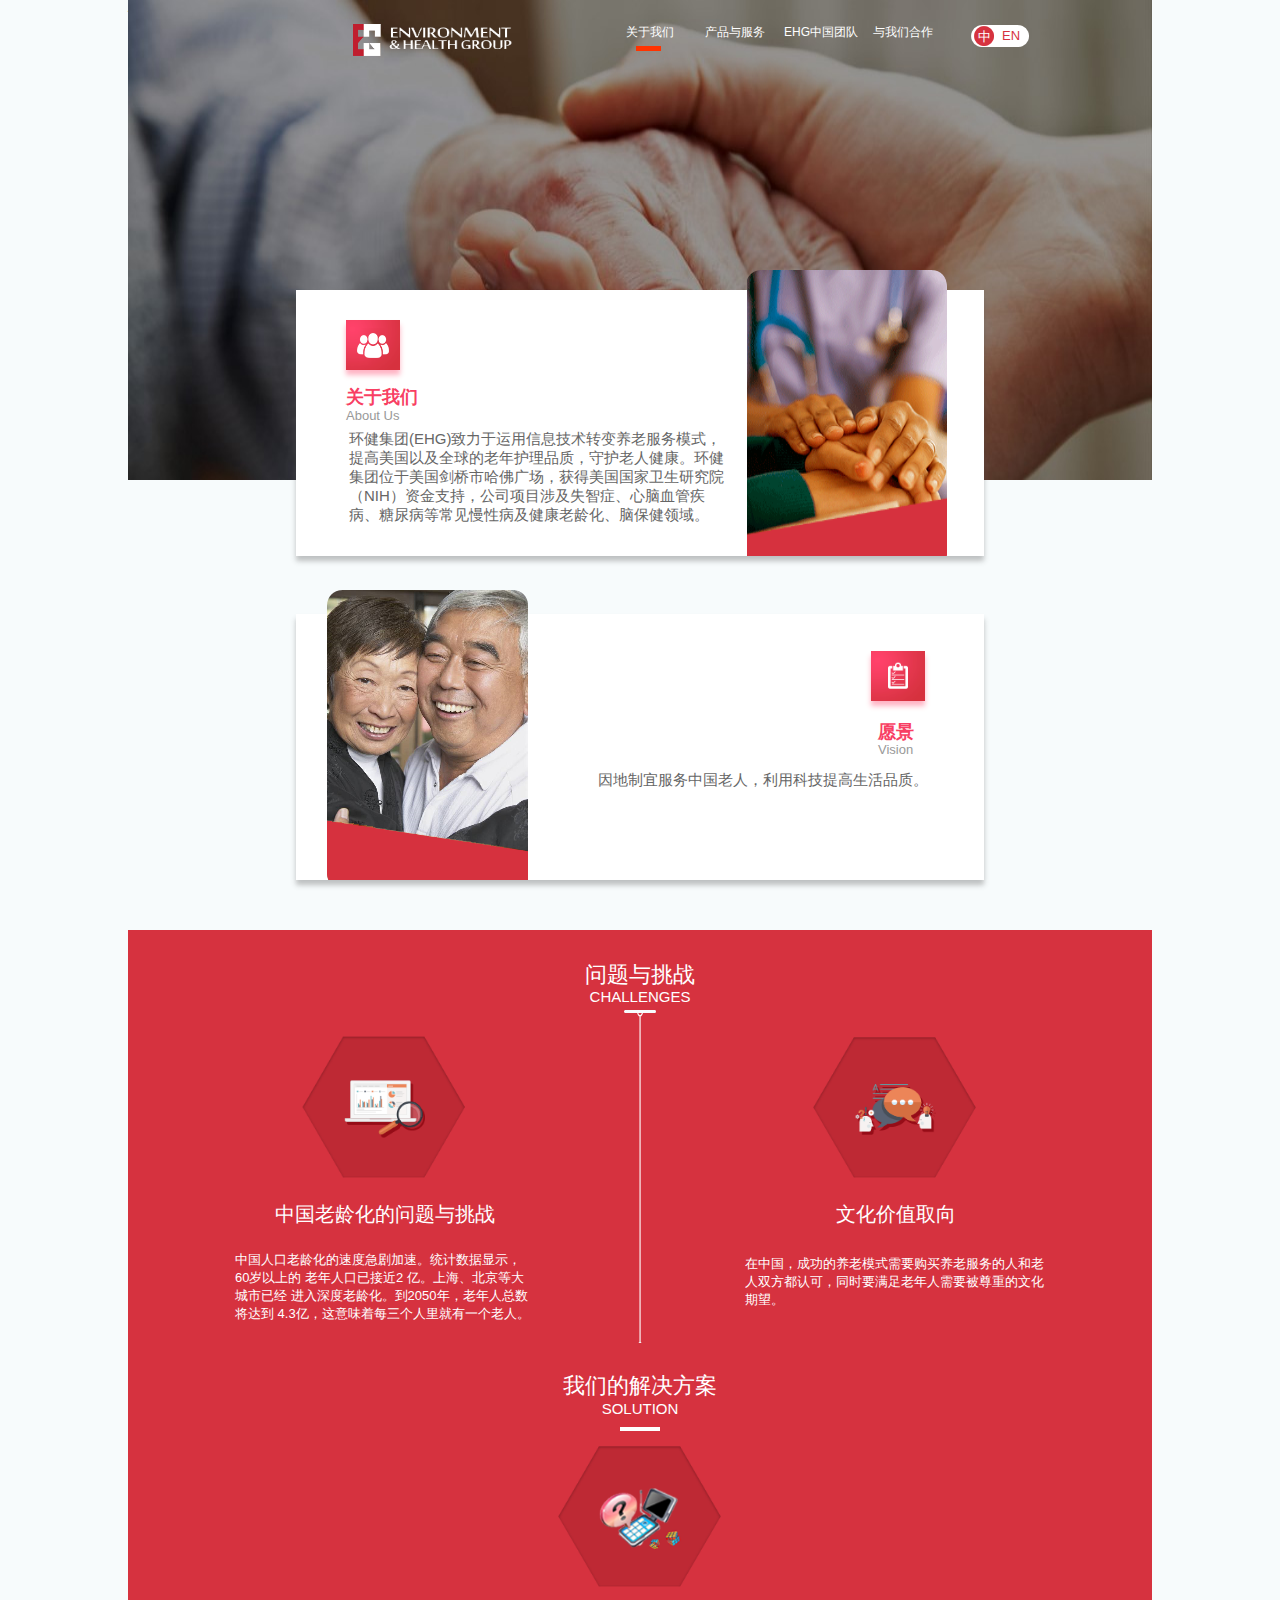
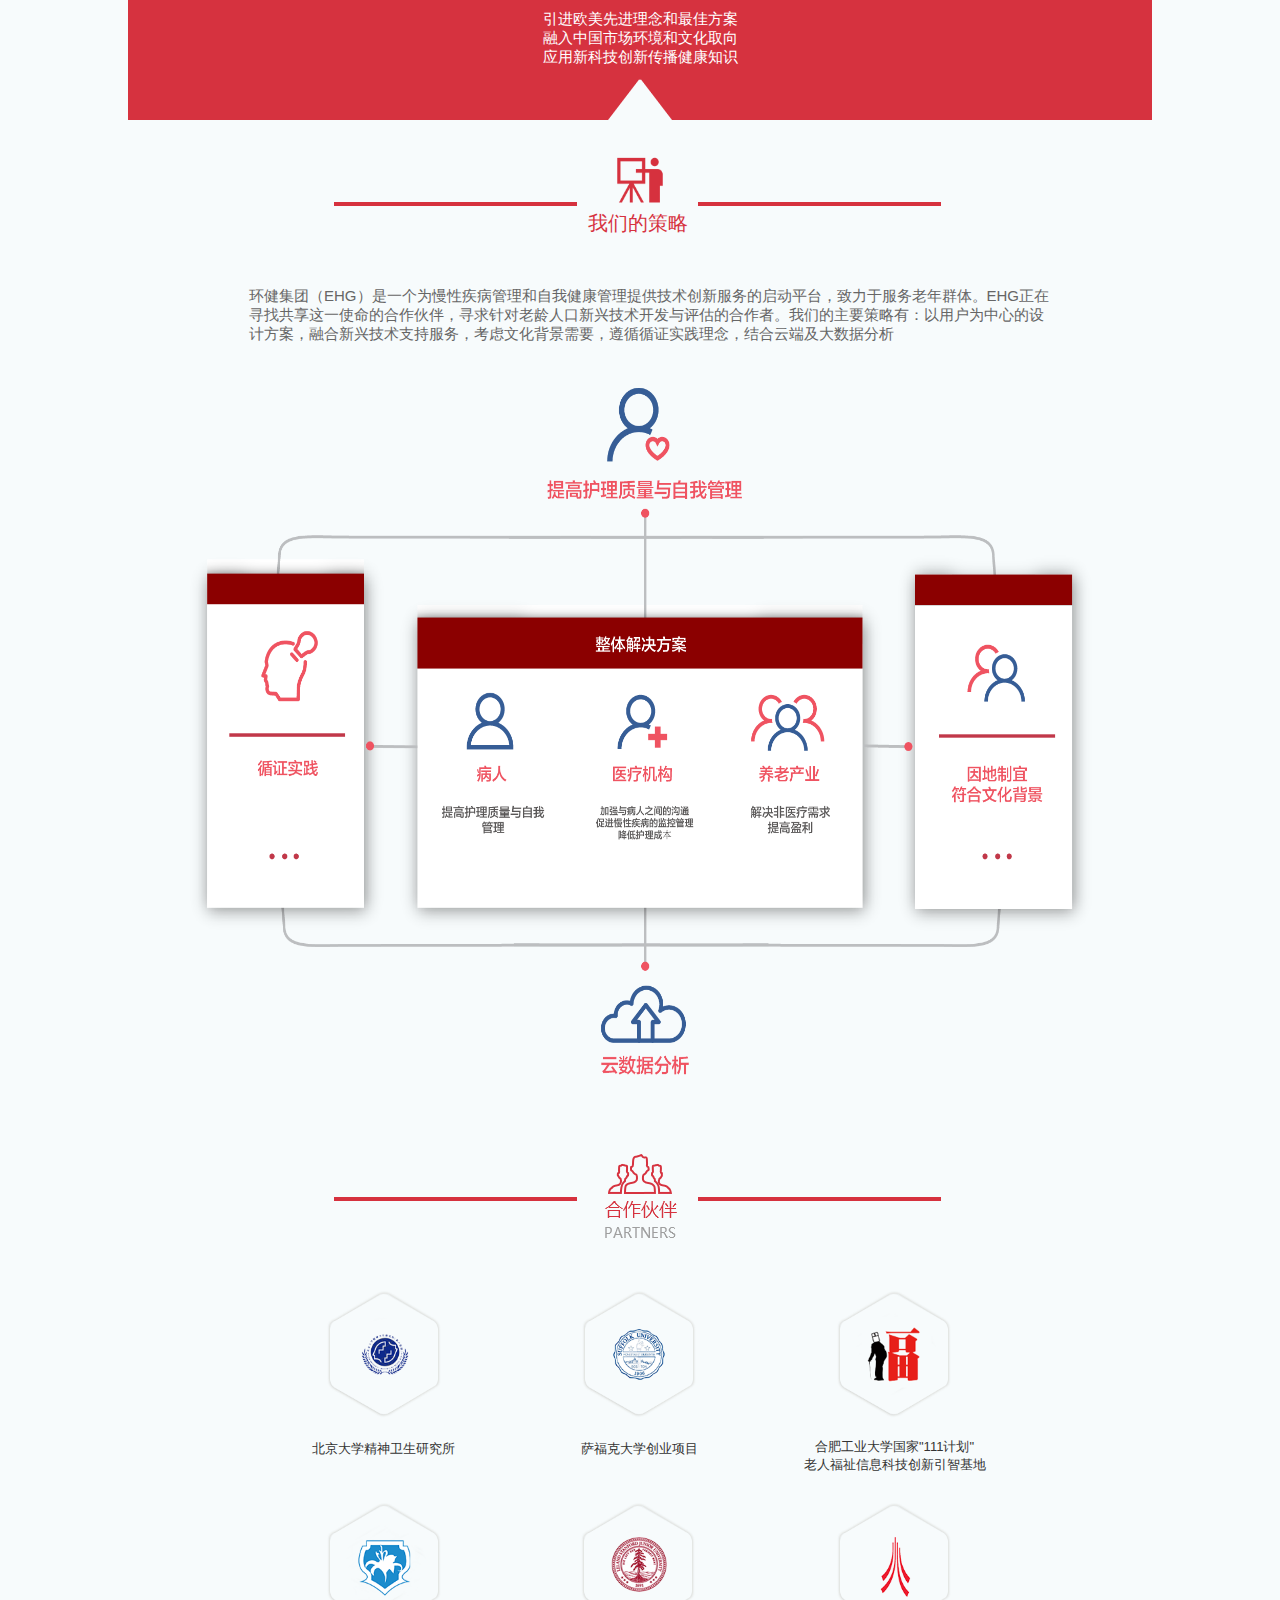
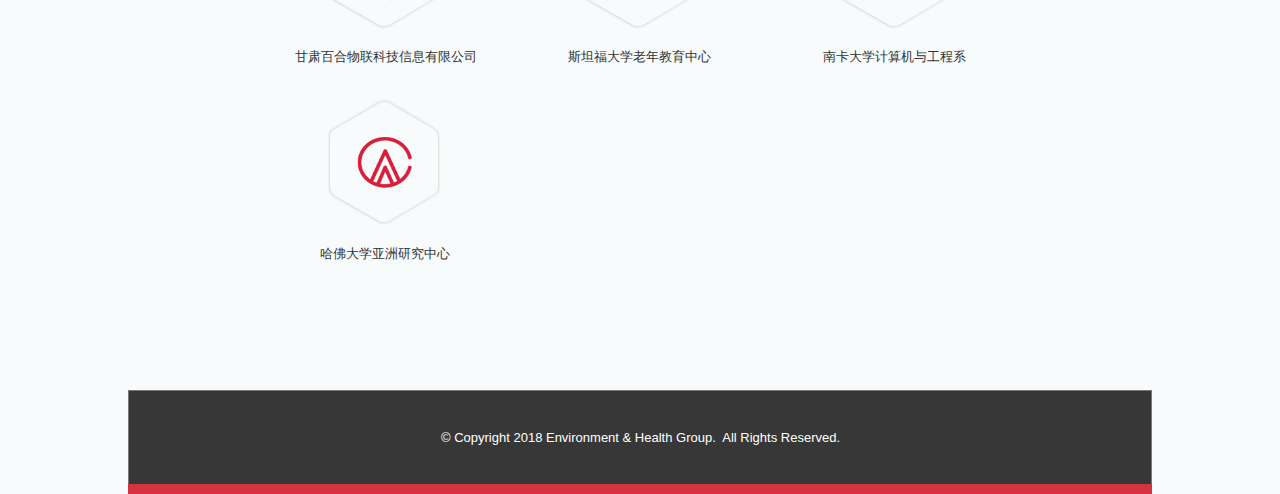
<file: index.html>
﻿<!DOCTYPE html>
<html>
  <head>
    <title>环健集团中国</title>
    <meta http-equiv="content-type" content="text/html; charset=utf-8"/>
    <meta name="apple-mobile-web-app-capable" content="yes"/>
    <link href="resources/css/jquery-ui-themes.css" type="text/css" rel="stylesheet"/>
    <link href="resources/css/axure_rp_page.css" type="text/css" rel="stylesheet"/>
    <link href="data/styles.css" type="text/css" rel="stylesheet"/>
    <link href="files/index/styles.css" type="text/css" rel="stylesheet"/>
    <script src="resources/scripts/jquery-1.7.1.min.js"></script>
    <script src="resources/scripts/jquery-ui-1.8.10.custom.min.js"></script>
    <script src="resources/scripts/axure/axQuery.js"></script>
    <script src="resources/scripts/axure/globals.js"></script>
    <script src="resources/scripts/axutils.js"></script>
    <script src="resources/scripts/axure/annotation.js"></script>
    <script src="resources/scripts/axure/axQuery.std.js"></script>
    <script src="resources/scripts/axure/doc.js"></script>
    <script src="data/document.js"></script>
    <script src="resources/scripts/messagecenter.js"></script>
    <script src="resources/scripts/axure/events.js"></script>
    <script src="resources/scripts/axure/action.js"></script>
    <script src="resources/scripts/axure/expr.js"></script>
    <script src="resources/scripts/axure/geometry.js"></script>
    <script src="resources/scripts/axure/flyout.js"></script>
    <script src="resources/scripts/axure/ie.js"></script>
    <script src="resources/scripts/axure/model.js"></script>
    <script src="resources/scripts/axure/repeater.js"></script>
    <script src="resources/scripts/axure/sto.js"></script>
    <script src="resources/scripts/axure/utils.temp.js"></script>
    <script src="resources/scripts/axure/variables.js"></script>
    <script src="resources/scripts/axure/drag.js"></script>
    <script src="resources/scripts/axure/move.js"></script>
    <script src="resources/scripts/axure/visibility.js"></script>
    <script src="resources/scripts/axure/style.js"></script>
    <script src="resources/scripts/axure/adaptive.js"></script>
    <script src="resources/scripts/axure/tree.js"></script>
    <script src="resources/scripts/axure/init.temp.js"></script>
    <script src="files/index/data.js"></script>
    <script src="resources/scripts/axure/legacy.js"></script>
    <script src="resources/scripts/axure/viewer.js"></script>
    <script type="text/javascript">
      $axure.utils.getTransparentGifPath = function() { return 'resources/images/transparent.gif'; };
      $axure.utils.getOtherPath = function() { return 'resources/Other.html'; };
      $axure.utils.getReloadPath = function() { return 'resources/reload.html'; };
    </script>
  </head>
  <body>
    <div id="base" class="">

      <!-- beijing (图片) -->
      <div id="u0" class="ax_图片" data-label="beijing">
        <img id="u0_img" class="img " src="images/index/beijing_u0.jpg"/>
        <!-- Unnamed () -->
        <div id="u1" class="text"></div>
      </div>

      <!-- logo (图片) -->
      <div id="u2" class="ax_图片" data-label="logo">
        <img id="u2_img" class="img " src="images/index/logo_u2.png"/>
        <!-- Unnamed () -->
        <div id="u3" class="text"></div>
      </div>

      <!-- Unnamed (图片) -->
      <div id="u4" class="ax_图片">
        <img id="u4_img" class="img " src="images/index/u4.png"/>
        <!-- Unnamed () -->
        <div id="u5" class="text"></div>
      </div>

      <!-- Unnamed (形状) -->
      <div id="u6" class="ax_形状">
        <img id="u6_img" class="img " src="images/index/u6.png"/>
        <!-- Unnamed () -->
        <div id="u7" class="text"></div>
      </div>

      <!-- Unnamed (图片) -->
      <div id="u8" class="ax_图片">
        <img id="u8_img" class="img " src="images/index/u8.png"/>
        <!-- Unnamed () -->
        <div id="u9" class="text"></div>
      </div>

      <!-- Unnamed (图片) -->
      <div id="u10" class="ax_图片">
        <img id="u10_img" class="img " src="images/index/u10.png"/>
        <!-- Unnamed () -->
        <div id="u11" class="text"></div>
      </div>

      <!-- Unnamed (形状) -->
      <div id="u12" class="ax_文本">
        <img id="u12_img" class="img " src="resources/images/transparent.gif"/>
        <!-- Unnamed () -->
        <div id="u13" class="text">
          <p><span>关于我们</span></p>
        </div>
      </div>

      <!-- Unnamed (形状) -->
      <div id="u14" class="ax_文本">
        <img id="u14_img" class="img " src="resources/images/transparent.gif"/>
        <!-- Unnamed () -->
        <div id="u15" class="text">
          <p><span>About Us</span></p>
        </div>
      </div>

      <!-- Unnamed (形状) -->
      <div id="u16" class="ax_文本">
        <img id="u16_img" class="img " src="resources/images/transparent.gif"/>
        <!-- Unnamed () -->
        <div id="u17" class="text">
          <p><span>环健集团(EHG)致力于运用信息技术转变养老服务模式，提高美国以及全球的老年护理品质，守护老人健康。环健集团位于美国剑桥市哈佛广场，获得美国国家卫生研究院（NIH）资金支持，公司项目涉及失智症、心脑血管疾病、糖尿病等常见慢性病及健康老龄化</span><span>、</span><span>脑保健领域。</span></p>
        </div>
      
        <div id="u150" class="text">
          <p><span>环健集团（EHG）是一个为慢性疾病管理和自我健康管理提供技术创新服务的启动平台，致力于服务老年群体。EHG正在寻找共享这一使命的合作伙伴，寻求针对老龄人口新兴技术开发与评估的合作者。我们的主要策略有：以用户为中心的设计方案，融合新兴技术支持服务，考虑文化背景需要，遵循循证实践理念，结合云端及大数据分析</span></p>
        </div>
    
      </div>

      <!-- Unnamed (形状) -->
      <div id="u18" class="ax_形状">
        <img id="u18_img" class="img " src="images/index/u6.png"/>
        <!-- Unnamed () -->
        <div id="u19" class="text"></div>
      </div>

      <!-- Unnamed (图片) -->
      <div id="u20" class="ax_图片">
        <img id="u20_img" class="img " src="images/index/u20.png"/>
        <!-- Unnamed () -->
        <div id="u21" class="text"></div>
      </div>

      <!-- Unnamed (图片) -->
      <div id="u22" class="ax_图片">
        <img id="u22_img" class="img " src="images/index/u22.png"/>
        <!-- Unnamed () -->
        <div id="u23" class="text"></div>
      </div>

      <!-- Unnamed (形状) -->
      <div id="u24" class="ax_文本">
        <img id="u24_img" class="img " src="resources/images/transparent.gif"/>
        <!-- Unnamed () -->
        <div id="u25" class="text">
          <p><span>愿景</span></p>
        </div>
      </div>

      <!-- Unnamed (形状) -->
      <div id="u26" class="ax_文本">
        <img id="u26_img" class="img " src="resources/images/transparent.gif"/>
        <!-- Unnamed () -->
        <div id="u27" class="text">
          <p><span>因地制宜服务中国老人，利用科技提高生活品质</span><span>。</span></p>
        </div>
      </div>

      <!-- Unnamed (形状) -->
      <div id="u28" class="ax_文本">
        <img id="u28_img" class="img " src="resources/images/transparent.gif"/>
        <!-- Unnamed () -->
        <div id="u29" class="text">
          <p><span>Vision</span></p>
        </div>
      </div>

      <!-- Unnamed (图片) -->
      <div id="u30" class="ax_图片">
        <img id="u30_img" class="img " src="images/index/u30.png"/>
        <!-- Unnamed () -->
        <div id="u31" class="text"></div>
      </div>
      

        <!-- Unnamed (图片) -->
      <div id="u117" class="ax_图片">
        <img id="u117_img" class="img " src="images/index/u117.png">/>
    
      </div>

      <!-- Unnamed (图片) -->
      <div id="u32" class="ax_图片">
        <img id="u32_img" class="img " src="images/index/u32.png"/>
        <!-- Unnamed () -->
        <div id="u33" class="text"></div>
      </div>

      <!-- Unnamed (图片) -->
      <div id="u34" class="ax_图片">
        <img id="u34_img" class="img " src="images/index/u34.png"/>
        <!-- Unnamed () -->
        <div id="u35" class="text"></div>
      </div>

      <!-- Unnamed (形状) -->
      <div id="u36" class="ax_h2">
        <img id="u36_img" class="img " src="resources/images/transparent.gif"/>
        <!-- Unnamed () -->
        <div id="u37" class="text">
          <p><span>中国老龄化的问题与挑战</span></p>
        </div>
      </div>

      <!-- Unnamed (形状) -->
      <div id="u38" class="ax_文本">
        <img id="u38_img" class="img " src="resources/images/transparent.gif"/>
        <!-- Unnamed () -->
        <div id="u39" class="text">
          <p><span>中国人口老龄化的速度急剧加速。统计数据显示，60岁以上的 老年人口已接近2 亿。上海、北京等大城市已经 进入深度老龄化。到2050年，老年人总数将达到 4.3亿，这意味着每三个人里就有一个老人。</span></p>
        </div>
      </div>

      <!-- Unnamed (形状) -->
      <div id="u40" class="ax_文本">
        <img id="u40_img" class="img " src="resources/images/transparent.gif"/>
        <!-- Unnamed () -->
        <div id="u41" class="text">
          <p><span>在中国，成功的养老模式需要购买养老服务的人和老人双方都认可，同时要满足老年人需要被尊重的文化期望。</span></p>
        </div>
      </div>

      <!-- Unnamed (形状) -->
      <div id="u42" class="ax_h2">
        <img id="u42_img" class="img " src="resources/images/transparent.gif"/>
        <!-- Unnamed () -->
        <div id="u43" class="text">
          <p><span>文化价值取向</span></p>
        </div>
      </div>

      <!-- Unnamed (图片) -->
      <div id="u44" class="ax_图片">
        <img id="u44_img" class="img " src="images/index/u44.png"/>
        <!-- Unnamed () -->
        <div id="u45" class="text"></div>
      </div>

 <!-- Unnamed (图片) -->
      <div id="u440" class="ax_图片">
        <img id="u440_img" class="img " src="images/indexen/u400.png"/>
        <!-- Unnamed () -->
        <div id="u450" class="text"></div>
      </div>

      <!-- Unnamed (水平线) -->
      <div id="u46" class="ax_水平线">
        <img id="u46_start" class="img " src="resources/images/transparent.gif" alt="u46_start"/>
        <img id="u46_end" class="img " src="resources/images/transparent.gif" alt="u46_end"/>
        <img id="u46_line" class="img " src="images/index/u46_line.png" alt="u46_line"/>
      </div>

      <!-- Unnamed (水平线) -->
      <div id="u47" class="ax_水平线">
        <img id="u47_start" class="img " src="resources/images/transparent.gif" alt="u47_start"/>
        <img id="u47_end" class="img " src="resources/images/transparent.gif" alt="u47_end"/>
        <img id="u47_line" class="img " src="images/index/u46_line.png" alt="u47_line"/>
      </div>

    <!-- Unnamed () -->
    	<div id="u119" class="text"></div>
     

      <!-- Unnamed (水平线) -->
      <div id="u120" class="ax_水平线">
        <img id="u120_start" class="img " src="resources/images/transparent.gif" alt="u46_start"/>
        <img id="u120_end" class="img " src="resources/images/transparent.gif" alt="u46_end"/>
        <img id="u120_line" class="img " src="images/index/u46_line.png" alt="u46_line"/>
      </div>

      <!-- Unnamed (水平线) -->
      <div id="u121" class="ax_水平线">
        <img id="u121_start" class="img " src="resources/images/transparent.gif" alt="u47_start"/>
        <img id="u121_end" class="img " src="resources/images/transparent.gif" alt="u47_end"/>
        <img id="u121_line" class="img " src="images/index/u46_line.png" alt="u47_line"/>
      </div>

      <!-- Unnamed (图片) -->
      <div id="u48" class="ax_图片">
        <img id="u48_img" class="img " src="images/index/u48.png"/>
        <!-- Unnamed () -->
        <div id="u49" class="text"></div>
      </div>

      <!-- Unnamed (图片) -->
      <div id="u50" class="ax_图片">
        <img id="u50_img" class="img " src="images/index/u50.png"/>
        <!-- Unnamed () -->
        <div id="u51" class="text"></div>
      </div>

      <!-- Unnamed (图片) -->
      <div id="u52" class="ax_图片">
        <img id="u52_img" class="img " src="images/index/u52.png"/>
        <!-- Unnamed () -->
        <div id="u53" class="text"></div>
      </div>

      <!-- Unnamed (图片) -->
      <div id="u54" class="ax_图片">
        <img id="u54_img" class="img " src="images/index/u54.png"/>
        <!-- Unnamed () -->
        <div id="u55" class="text"></div>
      </div>

      <!-- Unnamed (图片) -->
      <div id="u56" class="ax_图片">
        <img id="u56_img" class="img " src="images/index/u56.png"/>
        <!-- Unnamed () -->
        <div id="u57" class="text"></div>
      </div>

      <!-- Unnamed (形状) -->
      <div id="u58" class="ax_文本">
        <img id="u58_img" class="img " src="resources/images/transparent.gif"/>
        <!-- Unnamed () -->
        <div id="u59" class="text">
          <p><span>哈佛大学亚洲研究中心</span></p>
        </div>
      </div>

      <!-- Unnamed (形状) -->
      <div id="u60" class="ax_文本">
        <img id="u60_img" class="img " src="resources/images/transparent.gif"/>
        <!-- Unnamed () -->
        <div id="u61" class="text">
          <p><span>斯坦福大学老年教育中心</span></p>
        </div>
      </div>

      <!-- Unnamed (形状) -->
      <div id="u62" class="ax_文本">
        <img id="u62_img" class="img " src="resources/images/transparent.gif"/>
        <!-- Unnamed () -->
        <div id="u63" class="text">
          <p><span>南</span><span>卡大学计算机与工程系</span></p>
        </div>
      </div>

      <!-- Unnamed (形状) -->
      <div id="u64" class="ax_文本">
        <img id="u64_img" class="img " src="resources/images/transparent.gif"/>
        <!-- Unnamed () -->
        <div id="u65" class="text">
          <p><span>北京大学精神卫生研究所</span></p>
        </div>
      </div>

      <!-- Unnamed (形状) -->
      <div id="u66" class="ax_文本">
        <img id="u66_img" class="img " src="resources/images/transparent.gif"/>
        <!-- Unnamed () -->
        <div id="u67" class="text">
          <p><span>萨福克大学创业项目</span></p>
        </div>
      </div>

</body>      
<footer>
      <!-- Unnamed (形状) -->
      <div id="u68" class="ax_形状">
        <img id="u68_img" class="img " src="images/index/u68.png"/>
        <!-- Unnamed () -->
        <div id="u69" class="text"></div>
      </div>

      <!-- Unnamed (形状) -->
      <div id="u70" class="ax_文本">
        <img id="u70_img" class="img " src="resources/images/transparent.gif"/>
        <!-- Unnamed () -->
        <div id="u71" class="text">
          <p><span>© Copyright 2018 Environment &amp; Health Group.&nbsp; All Rights Reserved.</span></p>
        </div>
      </div>

      <!-- Unnamed (形状) -->
      <div id="u72" class="ax_形状">
        <img id="u72_img" class="img " src="images/index/u72.png"/>
        <!-- Unnamed () -->
        <div id="u73" class="text"></div>
      </div>

      <!-- Unnamed (形状) -->
      <div id="u74" class="ax_形状">
        <img id="u74_img" class="img " src="images/index/u74.png"/>
        <!-- Unnamed () -->
        <div id="u75" class="text"></div>
      </div>

      <!-- Unnamed (形状) -->
      <div id="u76" class="ax_形状">
        <img id="u76_img" class="img " src="images/index/u76.png"/>
        <!-- Unnamed () -->
        <div id="u77" class="text"></div>
      </div>

      <!-- Unnamed (形状) -->
      <div id="u78" class="ax_文本">
        <img id="u78_img" class="img " src="resources/images/transparent.gif"/>
        <!-- Unnamed () -->
        <div id="u79" class="text">
          <p><span>中</span></p>
        </div>
      </div>

      <!-- Unnamed (形状) -->
      <div id="u80" class="ax_文本">
        <img id="u80_img" class="img " src="resources/images/transparent.gif"/>
        <!-- Unnamed () -->
        <div id="u81" class="text">
          <p><span>EN</span></p>
        </div>
      </div>

      <!-- Unnamed (形状) -->
      <div id="u82" class="ax_文本">
        <img id="u82_img" class="img " src="resources/images/transparent.gif"/>
        <!-- Unnamed () -->
        <div id="u83" class="text">
          <p><span>关于我们</span></p>
        </div>
      </div>

      <!-- Unnamed (形状) -->
      <div id="u84" class="ax_文本">
        <img id="u84_img" class="img " src="resources/images/transparent.gif"/>
        <!-- Unnamed () -->
        <div id="u85" class="text">
          <p><span>产品与服务</span></p>
        </div>
      </div>

      <!-- Unnamed (形状) -->
      <div id="u86" class="ax_文本">
        <img id="u86_img" class="img " src="resources/images/transparent.gif"/>
        <!-- Unnamed () -->
        <div id="u87" class="text">
          <p><span>EHG中国团队</span></p>
        </div>
      </div>

      <!-- Unnamed (形状) -->
      <div id="u88" class="ax_文本">
        <img id="u88_img" class="img " src="resources/images/transparent.gif"/>
        <!-- Unnamed () -->
        <div id="u89" class="text">
          <p><span>与我们合作</span></p>
        </div>
      </div>

      <!-- 1 (水平线) -->
      <div id="u90" class="ax_水平线" data-label="1">
        <img id="u90_start" class="img " src="resources/images/transparent.gif" alt="u90_start"/>
        <img id="u90_end" class="img " src="resources/images/transparent.gif" alt="u90_end"/>
        <img id="u90_line" class="img " src="images/index/1_u90_line.png" alt="u90_line"/>
      </div>

      <!-- 2 (水平线) -->
      <div id="u91" class="ax_水平线" data-label="2">
        <img id="u91_start" class="img " src="resources/images/transparent.gif" alt="u91_start"/>
        <img id="u91_end" class="img " src="resources/images/transparent.gif" alt="u91_end"/>
        <img id="u91_line" class="img " src="images/index/1_u90_line.png" alt="u91_line"/>
      </div>

      <!-- 3 (水平线) -->
      <div id="u92" class="ax_水平线" data-label="3">
        <img id="u92_start" class="img " src="resources/images/transparent.gif" alt="u92_start"/>
        <img id="u92_end" class="img " src="resources/images/transparent.gif" alt="u92_end"/>
        <img id="u92_line" class="img " src="images/index/3_u92_line.png" alt="u92_line"/>
      </div>

      <!-- 4 (水平线) -->
      <div id="u93" class="ax_水平线" data-label="4">
        <img id="u93_start" class="img " src="resources/images/transparent.gif" alt="u93_start"/>
        <img id="u93_end" class="img " src="resources/images/transparent.gif" alt="u93_end"/>
        <img id="u93_line" class="img " src="images/index/1_u90_line.png" alt="u93_line"/>
      </div>

      <!-- Unnamed (图片) -->
      <div id="u94" class="ax_图片">
        <img id="u94_img" class="img " src="images/index/u94.png"/>
        <!-- Unnamed () -->
        <div id="u95" class="text"></div>
      </div>

      <!-- Unnamed (形状) -->
      <div id="u96" class="ax_文本">
        <img id="u96_img" class="img " src="resources/images/transparent.gif"/>
        <!-- Unnamed () -->
        <div id="u97" class="text">
          <p><span>甘肃百合物联科技信息有限公司</span></p>
        </div>
      </div>

      <!-- Unnamed (图片) -->
      <div id="u98" class="ax_图片">
        <img id="u98_img" class="img " src="images/index/u98.png"/>
        <!-- Unnamed () -->
        <div id="u99" class="text"></div>
      </div>

      <!-- Unnamed (形状) -->
      <div id="u100" class="ax_文本">
        <img id="u100_img" class="img " src="resources/images/transparent.gif"/>
        <!-- Unnamed () -->
        <div id="u101" class="text">
          <p><span>合肥工业大学国家&quot;111计划</span><span>&quot;</span></p><p><span>老人福祉信息科技创新引智基地</span></p>
        </div>
      </div>

      <!-- Unnamed (图片) -->
      <div id="u102" class="ax_图片">
        <img id="u102_img" class="img " src="images/index/u102.png"/>
        <!-- Unnamed () -->
        <div id="u103" class="text"></div>
      </div>

      <!-- Unnamed (图片) -->
      <div id="u104" class="ax_图片">
        <img id="u104_img" class="img " src="images/index/u104.png"/>
        <!-- Unnamed () -->
        <div id="u105" class="text"></div>
      </div>

      <!-- Unnamed (形状) -->
      <div id="u106" class="ax_h1">
        <img id="u106_img" class="img " src="resources/images/transparent.gif"/>
        <!-- Unnamed () -->
        <div id="u107" class="text">
          <p><span>问题与挑战</span></p>
        </div>
      </div>


      <!-- Unnamed (形状) -->
      <div id="u108" class="ax_h1">
        <img id="u108_img" class="img " src="resources/images/transparent.gif"/>
        <!-- Unnamed () -->
        <div id="u109" class="text">
          <p><span>我们的解决方案</span></p>
        </div>
      </div>

      <!-- Unnamed (水平线) -->
      <div id="u110" class="ax_水平线">
        <img id="u110_start" class="img " src="resources/images/transparent.gif" alt="u110_start"/>
        <img id="u110_end" class="img " src="resources/images/transparent.gif" alt="u110_end"/>
        <img id="u110_line" class="img " src="images/index/u110_line.png" alt="u110_line"/>
      </div>

      <!-- Unnamed (形状) -->
      <div id="u111" class="ax_文本">
        <img id="u111_img" class="img " src="resources/images/transparent.gif"/>
        <!-- Unnamed () -->
        <div id="u112" class="text">
          <p><span>S</span><span>OLUTION</span></p>
        </div>
      </div>

      <!-- Unnamed (形状) -->
      <div id="u113" class="ax_文本">
        <img id="u113_img" class="img " src="resources/images/transparent.gif"/>
        <!-- Unnamed () -->
        <div id="u114" class="text">
          <p><span>CHALLENGES</span></p>
        </div>
      </div>

      <!-- Unnamed (形状) -->
      <div id="u115" class="ax_h2">
        <img id="u115_img" class="img " src="resources/images/transparent.gif"/>
        <!-- Unnamed () -->
        <div id="u116" class="text">
          <p><span>引进欧美先进理念和最佳方案</span></p><p><span>融入中国市场环境和文化取向</span></p><p><span>应用新科技创新传播健康知识</span></p>
        </div>

        <!-- Unnamed (形状) -->
      <div id="u125" class="ax_h2">
        <img id="u125_img" class="img " src="resources/images/transparent.gif"/>
        <!-- Unnamed () -->
        <div id="u126" class="text">
          <p><span>我们的策略</span></p>
        </div>
      </div>
    </div>

  
  </footer>
</html>
</file>
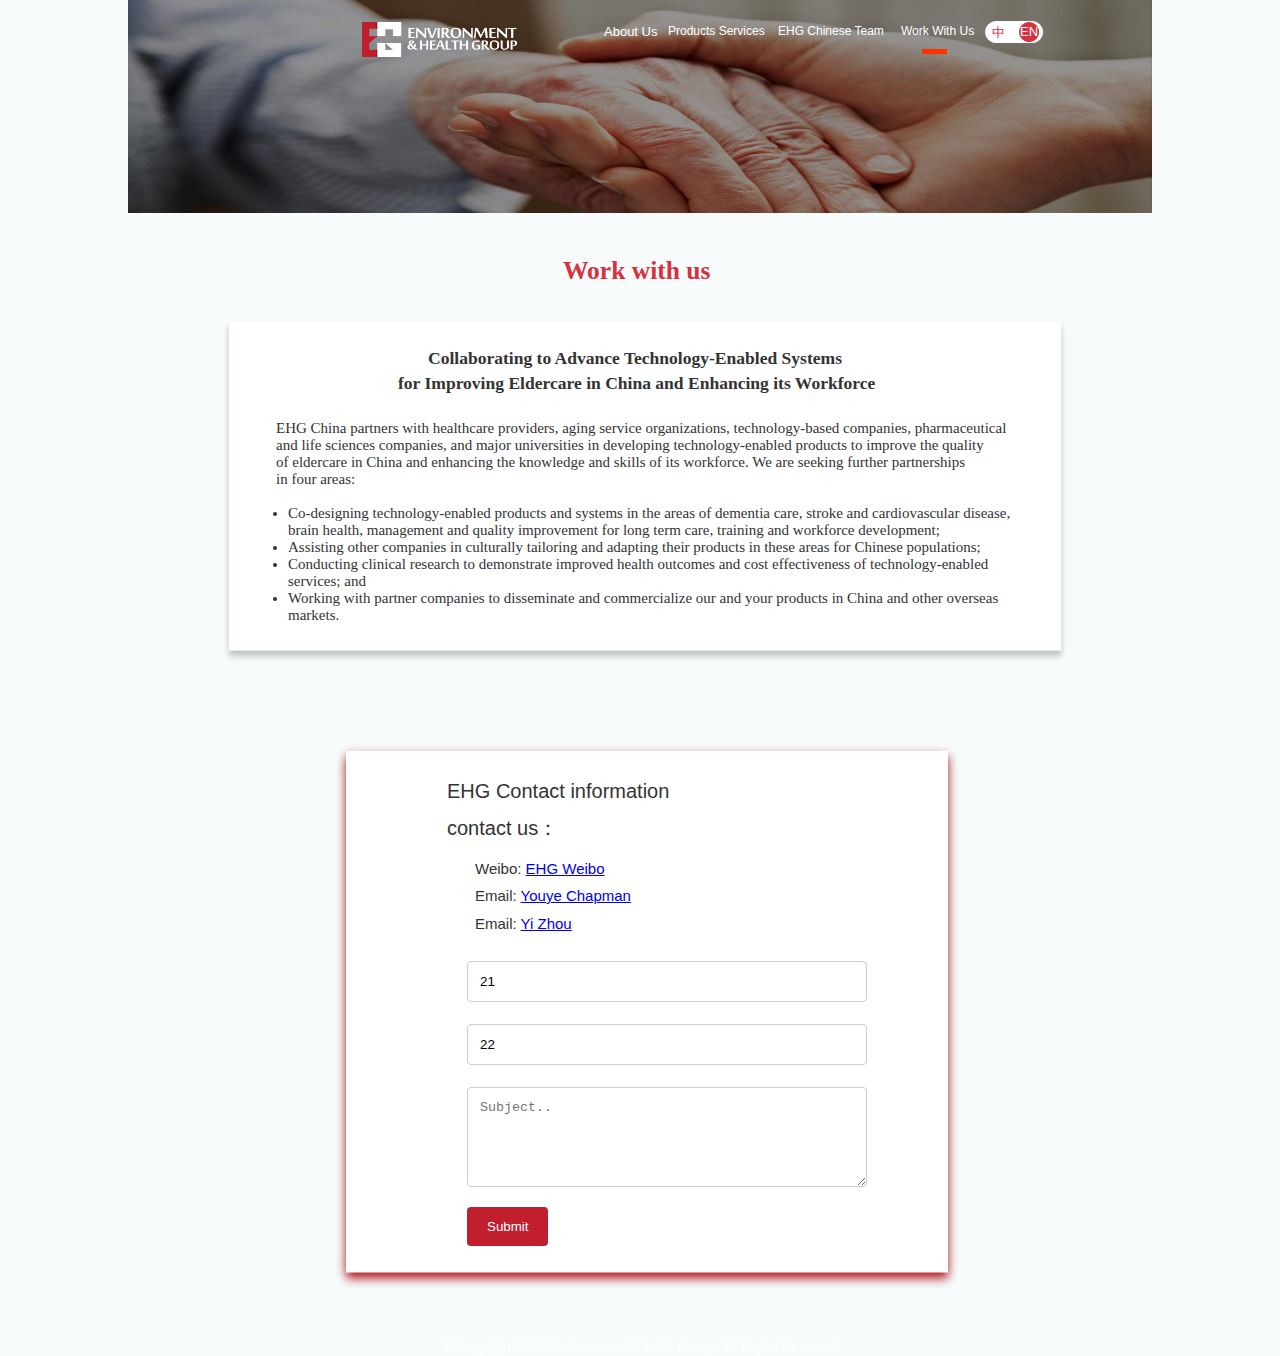
<file: '.html>
﻿<!DOCTYPE html>
<html>
  <head>
    <title>EHG China</title>
    <meta http-equiv="content-type" content="text/html; charset=utf-8"/>
    <meta name="apple-mobile-web-app-capable" content="yes"/>
    <link href="resources/css/jquery-ui-themes.css" type="text/css" rel="stylesheet"/>
    <link href="resources/css/axure_rp_page.css" type="text/css" rel="stylesheet"/>
    <link href="data/styles.css" type="text/css" rel="stylesheet"/>
    <link href="files/lianxien/styles.css" type="text/css" rel="stylesheet"/>
    <script src="resources/scripts/jquery-1.7.1.min.js"></script>
    <script src="resources/scripts/jquery-ui-1.8.10.custom.min.js"></script>
    <script src="resources/scripts/axure/axQuery.js"></script>
    <script src="resources/scripts/axure/globals.js"></script>
    <script src="resources/scripts/axutils.js"></script>
    <script src="resources/scripts/axure/annotation.js"></script>
    <script src="resources/scripts/axure/axQuery.std.js"></script>
    <script src="resources/scripts/axure/doc.js"></script>
    <script src="data/document.js"></script>
    <script src="resources/scripts/messagecenter.js"></script>
    <script src="resources/scripts/axure/events.js"></script>
    <script src="resources/scripts/axure/action.js"></script>
    <script src="resources/scripts/axure/expr.js"></script>
    <script src="resources/scripts/axure/geometry.js"></script>
    <script src="resources/scripts/axure/flyout.js"></script>
    <script src="resources/scripts/axure/ie.js"></script>
    <script src="resources/scripts/axure/model.js"></script>
    <script src="resources/scripts/axure/repeater.js"></script>
    <script src="resources/scripts/axure/sto.js"></script>
    <script src="resources/scripts/axure/utils.temp.js"></script>
    <script src="resources/scripts/axure/variables.js"></script>
    <script src="resources/scripts/axure/drag.js"></script>
    <script src="resources/scripts/axure/move.js"></script>
    <script src="resources/scripts/axure/visibility.js"></script>
    <script src="resources/scripts/axure/style.js"></script>
    <script src="resources/scripts/axure/adaptive.js"></script>
    <script src="resources/scripts/axure/tree.js"></script>
    <script src="resources/scripts/axure/init.temp.js"></script>
    <script src="files/lianxien/data.js"></script>
    <script src="resources/scripts/axure/legacy.js"></script>
    <script src="resources/scripts/axure/viewer.js"></script>
    <script type="text/javascript">
      $axure.utils.getTransparentGifPath = function() { return 'resources/images/transparent.gif'; };
      $axure.utils.getOtherPath = function() { return 'resources/Other.html'; };
      $axure.utils.getReloadPath = function() { return 'resources/reload.html'; };
    </script>
  </head>
  <body>
    <div id="base" class="">

      <!-- Unnamed (图片) -->
      <div id="u0" class="ax_图片">
        <img id="u0_img" class="img " src="images/tuandui/u10.jpg"/>
        <!-- Unnamed () -->
        <div id="u1" class="text"></div>
      </div>

      <!-- Unnamed (形状) -->
      <div id="u2" class="ax_形状">
        <img id="u2_img" class="img " src="images/index/u74.png"/>
        <!-- Unnamed () -->
        <div id="u3" class="text"></div>
      </div>

      <!-- Unnamed (形状) -->
      <div id="u4" class="ax_形状">
        <img id="u4_img" class="img " src="images/index/u76.png"/>
        <!-- Unnamed () -->
        <div id="u5" class="text"></div>
      </div>

      <!-- Unnamed (形状) -->
      <div id="u6" class="ax_文本">
        <img id="u6_img" class="img " src="resources/images/transparent.gif"/>
        <!-- Unnamed () -->
        <div id="u7" class="text">
          <p><span>中</span></p>
        </div>
      </div>

      <!-- Unnamed (形状) -->
      <div id="u8" class="ax_文本">
        <img id="u8_img" class="img " src="resources/images/transparent.gif"/>
        <!-- Unnamed () -->
        <div id="u9" class="text">
          <p><span>EN</span></p>
        </div>
      </div>

      <!-- Unnamed (形状) -->
      <div id="u10" class="ax_形状">
        <img id="u10_img" class="img " src="images/lianxi/u22.png"/>
        <!-- Unnamed () -->
        <div id="u11" class="text"></div>
      </div>

      <!-- Unnamed (形状) -->
      <div id="u12" class="ax_h2">
        <img id="u12_img" class="img " src="resources/images/transparent.gif"/>
        <!-- Unnamed () -->
        <div id="u13" class="text">
          <p><span>EHG Contact information</span></p>
        </div>
      </div>



 <!-- Unnamed (形状) -->
      <div id="u55" class="ax_文本">
        <img id="u55_img" class="img " src="resources/images/transparent.gif"/>
        <!-- Unnamed () -->
        <div id="u56" class="text">
          <p>Email: <a href="mailto:youyechapman@ehgcambridge.com" target="_top">Youye Chapman </a></p>
        </div>
      </div>





      <!-- Unnamed (形状) -->
      <div id="u14" class="ax_文本">
        <img id="u14_img" class="img " src="resources/images/transparent.gif"/>
        <!-- Unnamed () -->
        <div id="u15" class="text">
          <p>Email: <a href="mailto:yizhou@ehgcambridge.com" target="_top">Yi Zhou </a></p>
        </div>
      </div>

      <!-- Unnamed (形状) -->
      <div id="u16" class="ax_文本">
        <img id="u16_img" class="img " src="resources/images/transparent.gif"/>
        <!-- Unnamed () -->
        <div id="u17" class="text">
          <p><span>Weibo:</span> <a href="https://weibo.com/loveandhelp?is_all=1">EHG Weibo </a></p>
        </div>
      </div>

      <!-- Unnamed (形状) -->
      <div id="u18" class="ax_h2">
        <img id="u18_img" class="img " src="resources/images/transparent.gif"/>
        <!-- Unnamed () -->
        <div id="u19" class="text">
          <p><span>contact us：</span></p>
        </div>
      </div>






<div id="u20" class="container">
  <form action="mailto:sromerovicente@gmail.com" method="post" enctype="text/plain">

    <label for="fname"></label>
    <input type="text" id="fname" name="firstname" placeholder="Name.." value ="21">

    <label for="lname"></label>
    <input type="text" id="lname" name="lastname" placeholder="Contact info.." value ="22">

    <label for="subject"></label>
    <textarea id="subject" name="subject" placeholder="Subject.." style="height:100px" value ="23"></textarea>

    <input type="submit" value="Submit">

  </form>
</div>






    
      
      

      <!-- Unnamed (形状) -->
      <div id="u29" class="ax_文本">
        <img id="u29_img" class="img " src="resources/images/transparent.gif"/>
        <!-- Unnamed () -->
        <div id="u30" class="text">
          <p><span>© Copyright 2018 Environment &amp; Health Group.&nbsp; All Rights Reserved.</span></p>
        </div>
      </div>

      <!-- Unnamed (形状) -->
      <div id="u31" class="ax_文本">
        <img id="u31_img" class="img " src="resources/images/transparent.gif"/>
        <!-- Unnamed () -->
        <div id="u32" class="text">
          <p><span>About Us</span></p>
        </div>
      </div>

      <!-- Unnamed (形状) -->
      <div id="u33" class="ax_文本">
        <img id="u33_img" class="img " src="resources/images/transparent.gif"/>
        <!-- Unnamed () -->
        <div id="u34" class="text">
          <p><span>Products Services</span></p>
        </div>
      </div>

      <!-- Unnamed (形状) -->
      <div id="u35" class="ax_文本">
        <img id="u35_img" class="img " src="resources/images/transparent.gif"/>
        <!-- Unnamed () -->
        <div id="u36" class="text">
          <p><span>EHG Chinese </span><span>T</span><span>eam</span></p>
        </div>
      </div>

      <!-- Unnamed (形状) -->
      <div id="u37" class="ax_文本">
        <img id="u37_img" class="img " src="resources/images/transparent.gif"/>
        <!-- Unnamed () -->
        <div id="u38" class="text">
          <p><span>Work </span><span>With </span><span>Us</span></p>
        </div>
      </div>

      <!-- 1 (水平线) -->
      <div id="u39" class="ax_水平线" data-label="1">
        <img id="u39_start" class="img " src="resources/images/transparent.gif" alt="u39_start"/>
        <img id="u39_end" class="img " src="resources/images/transparent.gif" alt="u39_end"/>
        <img id="u39_line" class="img " src="images/index/1_u90_line.png" alt="u39_line"/>
      </div>

      <!-- 2 (水平线) -->
      <div id="u40" class="ax_水平线" data-label="2">
        <img id="u40_start" class="img " src="resources/images/transparent.gif" alt="u40_start"/>
        <img id="u40_end" class="img " src="resources/images/transparent.gif" alt="u40_end"/>
        <img id="u40_line" class="img " src="images/index/1_u90_line.png" alt="u40_line"/>
      </div>

      <!-- 3 (水平线) -->
      <div id="u41" class="ax_水平线" data-label="3">
        <img id="u41_start" class="img " src="resources/images/transparent.gif" alt="u41_start"/>
        <img id="u41_end" class="img " src="resources/images/transparent.gif" alt="u41_end"/>
        <img id="u41_line" class="img " src="images/index/1_u90_line.png" alt="u41_line"/>
      </div>

      <!-- 4 (水平线) -->
      <div id="u42" class="ax_水平线" data-label="4">
        <img id="u42_start" class="img " src="resources/images/transparent.gif" alt="u42_start"/>
        <img id="u42_end" class="img " src="resources/images/transparent.gif" alt="u42_end"/>
        <img id="u42_line" class="img " src="images/index/1_u90_line.png" alt="u42_line"/>
      </div>
      
      <!-- Work with us title --->
      <div id="u43" class="img" src="resources/images/transparent.gif"/>
      <!-- Unnamed () -->
        <div id="u44" class="text">
          <h2><span>Work with us</span></h2>
        </div>
      </div>
      
       <!-- Why work with us title --->
      <div id="u45" class="img" src="resources/images/transparent.gif"/>
      <!-- Unnamed () -->
        <div id="u46" class="text">
          <h3><span>Collaborating to Advance Technology-Enabled Systems <br> </span></h3>
        </div>
      </div>
        
      <!-- Why work with us title II part --->
      <div id="u47" class="img" src="resources/images/transparent.gif"/>
      <!-- Unnamed () -->
        <div id="u48" class="text">
          <h3><span> for Improving Eldercare in China and Enhancing its Workforce</span></h3>
        </div>
      </div>
      
       <!-- Explanation Part I --->
      <div id="u49" class="img" src="resources/images/transparent.gif"/>
      <!-- Unnamed () -->
        <div id="u50" class="text">
          <p><span>      EHG China partners with healthcare providers, aging service organizations, technology-based companies, pharmaceutical
          			<br> and life sciences companies, and  major universities in developing technology-enabled products to improve  the quality 
          			<br> of eldercare in China and enhancing the knowledge and skills of  its workforce. We are seeking further partnerships 
          			<br> in four areas: </span></p>
        </div>
      </div>
      
      
       <!-- Bullet points --->
      <div id="u51" class="img" src="resources/images/transparent.gif"/>
      <!-- Unnamed () -->
        <div id="u52" class="text">
          <ul>
  					<li>Co-designing technology-enabled products and systems in the areas of dementia care, stroke and cardiovascular disease, 
  					<br>brain health, management and quality improvement for long term care, training and workforce development;</li>
 				    <li>Assisting other companies in culturally tailoring and adapting their products in these areas for Chinese populations;</li>
  				    <li>Conducting clinical research to demonstrate improved health outcomes and cost effectiveness of technology-enabled
  				    <br>services; and</li>
  				    <li>Working with partner companies to disseminate and commercialize our and your products in China and other overseas
  				    <br> markets.</li>
		</ul>
		
        </div>
      </div>
      
      <!-- White Box (形状) -->
      <div id="u53" class="ax_形状">
        <img id="u53_img" class="img " src="images/fuwu/u8.png"/>
        <!-- Unnamed () -->
        <div id="u54" class="text"></div>
      </div>
      
      
      
      
    </div>
  </body>
</html>
</file>
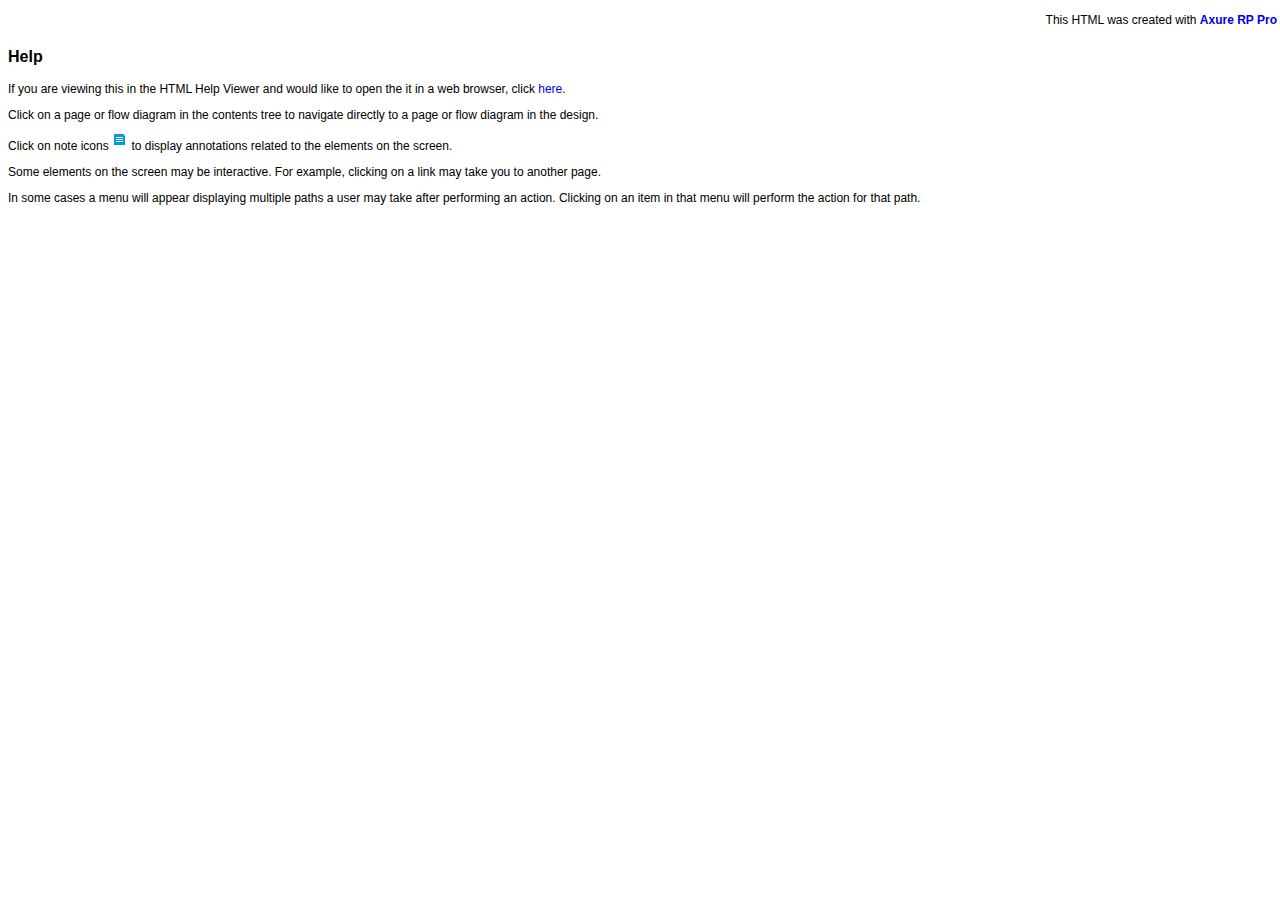
<file: chm_start.html>
﻿<HTML>
<HEAD><meta http-equiv="content-type" content="text/html; charset=utf-8">
</HEAD>
<BODY style='font-family: arial; font-size: 12px;'>

<div style="padding:5px; width:100%; text-align:right">
This HTML was created with <a style="text-decoration:none;" href="http://www.axure.com" target=_blank><strong>Axure RP Pro</strong></a></div>
<p style='font-size: 16px;'><b>Help</b></p>
<p>If you are viewing this in the HTML 
Help Viewer and would like to open the it in a web browser, click 
<a style="text-decoration:none;" href="start.html" target=_blank>here</a>.</p>
<p>Click on a page or flow diagram in the contents 
tree to navigate directly to a page or flow diagram in the design.</p>
<p>Click on note icons 
<img border="0" src="resources/css/images/note.gif" width="16" height="16"> 
to display annotations related to the 
elements on the screen.</p>
<p>Some elements on the screen may be interactive. 
For example, clicking on a link may take you to another page.</p>
<p>In some cases a menu will appear displaying 
multiple paths a user may take after performing an action. Clicking on an item in that menu will perform the 
action for that path.</p>

</BODY>
</HTML>
</file>
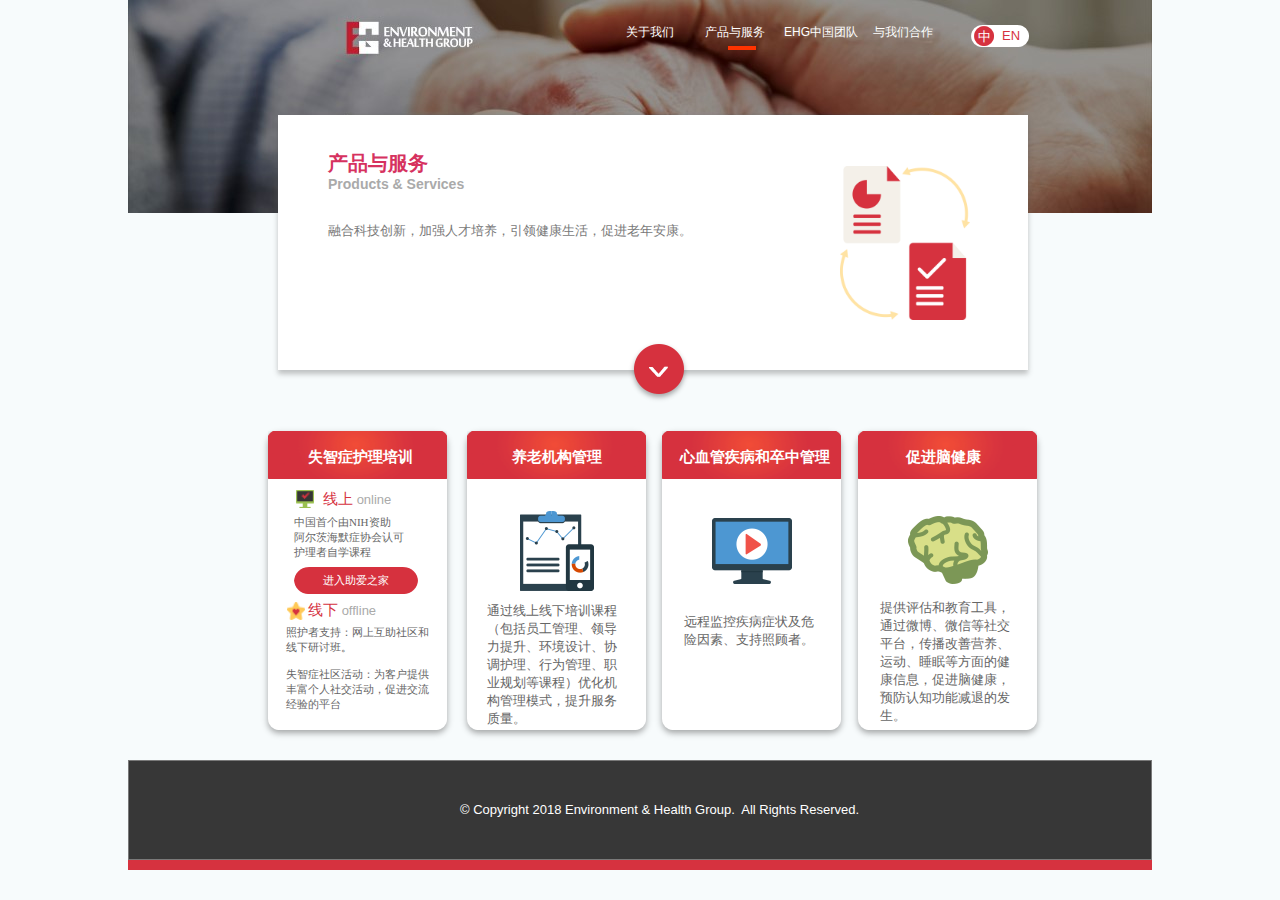
<file: fuwu.html>
﻿<!DOCTYPE html>
<html>
  <head>
    <title>环健集团中国</title>
    <meta http-equiv="content-type" content="text/html; charset=utf-8"/>
    <meta name="apple-mobile-web-app-capable" content="yes"/>
    <link href="resources/css/jquery-ui-themes.css" type="text/css" rel="stylesheet"/>
    <link href="resources/css/axure_rp_page.css" type="text/css" rel="stylesheet"/>
    <link href="data/styles.css" type="text/css" rel="stylesheet"/>
    <link href="files/fuwu/styles.css" type="text/css" rel="stylesheet"/>
    <script src="resources/scripts/jquery-1.7.1.min.js"></script>
    <script src="resources/scripts/jquery-ui-1.8.10.custom.min.js"></script>
    <script src="resources/scripts/axure/axQuery.js"></script>
    <script src="resources/scripts/axure/globals.js"></script>
    <script src="resources/scripts/axutils.js"></script>
    <script src="resources/scripts/axure/annotation.js"></script>
    <script src="resources/scripts/axure/axQuery.std.js"></script>
    <script src="resources/scripts/axure/doc.js"></script>
    <script src="data/document.js"></script>
    <script src="resources/scripts/messagecenter.js"></script>
    <script src="resources/scripts/axure/events.js"></script>
    <script src="resources/scripts/axure/action.js"></script>
    <script src="resources/scripts/axure/expr.js"></script>
    <script src="resources/scripts/axure/geometry.js"></script>
    <script src="resources/scripts/axure/flyout.js"></script>
    <script src="resources/scripts/axure/ie.js"></script>
    <script src="resources/scripts/axure/model.js"></script>
    <script src="resources/scripts/axure/repeater.js"></script>
    <script src="resources/scripts/axure/sto.js"></script>
    <script src="resources/scripts/axure/utils.temp.js"></script>
    <script src="resources/scripts/axure/variables.js"></script>
    <script src="resources/scripts/axure/drag.js"></script>
    <script src="resources/scripts/axure/move.js"></script>
    <script src="resources/scripts/axure/visibility.js"></script>
    <script src="resources/scripts/axure/style.js"></script>
    <script src="resources/scripts/axure/adaptive.js"></script>
    <script src="resources/scripts/axure/tree.js"></script>
    <script src="resources/scripts/axure/init.temp.js"></script>
    <script src="files/fuwu/data.js"></script>
    <script src="resources/scripts/axure/legacy.js"></script>
    <script src="resources/scripts/axure/viewer.js"></script>
    <script type="text/javascript">
      $axure.utils.getTransparentGifPath = function() { return 'resources/images/transparent.gif'; };
      $axure.utils.getOtherPath = function() { return 'resources/Other.html'; };
      $axure.utils.getReloadPath = function() { return 'resources/reload.html'; };
    </script>
  </head>
  <body>
    <div id="base" class="">

      <!-- Unnamed (形状) -->
      <div id="u0" class="ax_形状">
        <img id="u0_img" class="img " src="images/fuwu/u0.png"/>
        <!-- Unnamed () -->
        <div id="u1" class="text"></div>
      </div>

      <!-- Unnamed (形状) -->
      <div id="u2" class="ax_形状">
        <img id="u2_img" class="img " src="images/fuwu/u0.png"/>
        <!-- Unnamed () -->
        <div id="u3" class="text"></div>
      </div>

      <!-- Unnamed (形状) -->
      <div id="u4" class="ax_形状">
        <img id="u4_img" class="img " src="images/fuwu/u0.png"/>
        <!-- Unnamed () -->
        <div id="u5" class="text"></div>
      </div>

      <!-- Unnamed (图片) -->
      <div id="u6" class="ax_图片">
        <img id="u6_img" class="img " src="images/fuwu/u6.jpg"/>
        <!-- Unnamed () -->
        <div id="u7" class="text"></div>
      </div>

      <!-- Unnamed (形状) -->
      <div id="u8" class="ax_形状">
        <img id="u8_img" class="img " src="images/fuwu/u8.png"/>
        <!-- Unnamed () -->
        <div id="u9" class="text"></div>
      </div>

      <!-- Unnamed (形状) -->
      <div id="u10" class="ax_h2">
        <img id="u10_img" class="img " src="resources/images/transparent.gif"/>
        <!-- Unnamed () -->
        <div id="u11" class="text">
          <p><span>产</span><span>品与服务</span></p>
        </div>
      </div>

      <!-- Unnamed (形状) -->
      <div id="u12" class="ax_文本">
        <img id="u12_img" class="img " src="resources/images/transparent.gif"/>
        <!-- Unnamed () -->
        <div id="u13" class="text">
          <p><span>融合科技创新，加强人才培养，引领健康生活，促进老年安康。</span></p>
        </div>
      </div>

      <!-- Unnamed (图片) -->
      <div id="u14" class="ax_图片">
        <img id="u14_img" class="img " src="images/fuwu/u14.png"/>
        <!-- Unnamed () -->
        <div id="u15" class="text"></div>
      </div>

      <!-- Unnamed (形状) -->
      <div id="u16" class="ax_文本">
        <img id="u16_img" class="img " src="resources/images/transparent.gif"/>
        <!-- Unnamed () -->
        <div id="u17" class="text">
          <p><span>Products &amp; Services</span></p>
        </div>
      </div>

      <!-- Unnamed (图片) -->
      <div id="u18" class="ax_图片">
        <img id="u18_img" class="img " src="images/fuwu/u18.png"/>
        <!-- Unnamed () -->
        <div id="u19" class="text"></div>
      </div>

      <!-- Unnamed (形状) -->
      <div id="u20" class="ax_形状">
        <img id="u20_img" class="img " src="images/fuwu/u0.png"/>
        <!-- Unnamed () -->
        <div id="u21" class="text"></div>
      </div>

      <!-- Unnamed (图片) -->
      <div id="u22" class="ax_图片">
        <img id="u22_img" class="img " src="images/fuwu/u22.png"/>
        <!-- Unnamed () -->
        <div id="u23" class="text"></div>
      </div>

      <!-- Unnamed (图片) -->
      <div id="u24" class="ax_图片">
        <img id="u24_img" class="img " src="images/fuwu/u24.png"/>
        <!-- Unnamed () -->
        <div id="u25" class="text"></div>
      </div>

      <!-- Unnamed (形状) -->
      <div id="u26" class="ax_文本">
        <img id="u26_img" class="img " src="resources/images/transparent.gif"/>
        <!-- Unnamed () -->
        <div id="u27" class="text">
          <p style="font-size:15px;"><span style="font-size:15px;color:#D6323F;">线上</span><span style="font-size:13px;color:#333333;">&nbsp;</span><span style="font-size:13px;color:#AAAAAA;">online</span></p>
        </div>
      </div>

      <!-- Unnamed (形状) -->
      <div id="u28" class="ax_文本">
        <img id="u28_img" class="img " src="resources/images/transparent.gif"/>
        <!-- Unnamed () -->
        
        <div id="u29" class="text">
          <p style="font-size:11px;"><span>中国首个由NIH资助 </span></p>
          <p style="font-size:11px;"><span>阿尔茨海默症协会认可</span></p>
          <p style="font-size:11px;"><span>护理者自学课程</span></p>
          
         
        </div>
      </div>


 <!-- Unnamed (形状) -->
      <div id="u30" class="ax_形状">
        <img id="u30_img" class="img " src="images/fuwu/u30.png"/>
        <!-- Unnamed () -->
        <div id="u31" class="text">
          <p><span>进入助爱之家</span></p>
        </div>
      </div>
      
    
      <!-- Unnamed (图片) -->
      <div id="u32" class="ax_图片">
        <img id="u32_img" class="img " src="images/fuwu/u32.png"/>
        <!-- Unnamed () -->
        <div id="u33" class="text"></div>
      </div>

      <!-- Unnamed (形状) -->
      <div id="u34" class="ax_文本">
        <img id="u34_img" class="img " src="resources/images/transparent.gif"/>
        
        <!-- Unnamed () -->
        <div id="u35 class="text">
          <p style="font-size:12px;white-space: nowrap;"><span style="font-size:15px;color:#D6323F;">线</span><span style="font-size:15px;color:#D6323F;">下</span><span style="font-size:13px;color:#333333;">&nbsp;</span><span style="font-size:13px;color:#AAAAAA;">o</span><span style="font-size:13px;color:#AAAAAA;">ff</span><span style="font-size:13px;color:#AAAAAA;">line</span></p>
        </div>
      </div>

      <!-- Unnamed (形状) -->
      <div id="u36" class="ax_文本">
        <img id="u36_img" class="img " src="resources/images/transparent.gif"/>
        <!-- Unnamed () -->
        <div id="u37" class="text">
          <p style="font-size:11px;"><span>照护者支持：网上互助社区和线下研讨班。</span></p>
        </div>
      </div>
      
      
      
      
      
        <!-- Unnamed () -->
        <div id="u92" class="text"></div>
      </div>

      
        <!-- Unnamed () -->
        <div id="u94 class="text">
          <p style="font-size:12px;white-space: nowrap;"><span style="font-size:15px;color:#D6323F;">线</span><span style="font-size:15px;color:#D6323F;">下</span><span style="font-size:13px;color:#333333;">&nbsp;</span><span style="font-size:13px;color:#AAAAAA;">o</span><span style="font-size:13px;color:#AAAAAA;">ff</span><span style="font-size:13px;color:#AAAAAA;">line</span></p>
        </div>
      </div>

      <!-- Unnamed (形状) -->
      <div id="u95" class="ax_文本">
        <img id="u95_img" class="img " src="resources/images/transparent.gif"/>
        <!-- Unnamed () -->
        <div id="u96" class="text">
          <p style="font-size:11px;"><span>失智症社区活动：为客户提供丰富个人社交活动，促进交流经验的平台</span></p>
        </div>
      </div>
    
    
    
    
    
    

      <!-- Unnamed (图片) -->
      <div id="u39" class="ax_图片">
        <img id="u39_img" class="img " src="images/fuwu/u39.png"/>
        <!-- Unnamed () -->
        <div id="u40" class="text"></div>
      </div>

      <!-- Unnamed (图片) -->
      <div id="u41" class="ax_图片">
        <img id="u41_img" class="img " src="images/fuwu/u41.png"/>
        <!-- Unnamed () -->
        <div id="u42" class="text"></div>
      </div>

      <!-- Unnamed (图片) -->
      <div id="u43" class="ax_图片">
        <img id="u43_img" class="img " src="images/fuwu/u43.png"/>
        <!-- Unnamed () -->
        <div id="u44" class="text"></div>
      </div>

      <!-- Unnamed (形状) -->
      <div id="u45" class="ax_文本">
        <img id="u45_img" class="img " src="resources/images/transparent.gif"/>
        <!-- Unnamed () -->
        <div id="u46" class="text">
          <p><span>通过线上线下培训课程（包括员工管理、领导 力提升、环境设计、协调护理、行为管理、职业规划等课程）优化机构管理模式，提升服务质量。</span></p>
        </div>
      </div>

      <!-- Unnamed (形状) -->
      <div id="u47" class="ax_文本">
        <img id="u47_img" class="img " src="resources/images/transparent.gif"/>
        <!-- Unnamed () -->
        <div id="u48" class="text">
          <p><span>远程监控疾病症状及危险因素、支持照顾者。</span></p>
        </div>
      </div>

      <!-- Unnamed (形状) -->
      <div id="u49" class="ax_文本">
        <img id="u49_img" class="img " src="resources/images/transparent.gif"/>
        <!-- Unnamed () -->
        <div id="u50" class="text">
          <p><span>提供评估和教育工具，通过微博、微信等社交平台，传播改善营养、运动、睡眠等方面的健康信息，促进脑健康，预防认知功能减退的发生。</span></p>
        </div>
      </div>

      <!-- Unnamed (形状) -->
      <div id="u51" class="ax_文本">
        <img id="u51_img" class="img " src="resources/images/transparent.gif"/>
        <!-- Unnamed () -->
        <div id="u52" class="text">
          <p><span>失</span><span>智症护理培训</span></p>
        </div>
      </div>

      <!-- Unnamed (图片) -->
      <div id="u53" class="ax_图片">
        <img id="u53_img" class="img " src="images/fuwu/u22.png"/>
        <!-- Unnamed () -->
        <div id="u54" class="text"></div>
      </div>

      <!-- Unnamed (形状) -->
      <div id="u55" class="ax_文本">
        <img id="u55_img" class="img " src="resources/images/transparent.gif"/>
        <!-- Unnamed () -->
        <div id="u56" class="text">
          <p><span>养老机构管理</span></p>
        </div>
      </div>

      <!-- Unnamed (图片) -->
      <div id="u57" class="ax_图片">
        <img id="u57_img" class="img " src="images/fuwu/u22.png"/>
        <!-- Unnamed () -->
        <div id="u58" class="text"></div>
      </div>

      <!-- Unnamed (形状) -->
      <div id="u59" class="ax_文本">
        <img id="u59_img" class="img " src="resources/images/transparent.gif"/>
        <!-- Unnamed () -->
        <div id="u60" class="text">
          <p><span>心血管疾病和卒中管理</span></p>
        </div>
      </div>

      <!-- Unnamed (图片) -->
      <div id="u61" class="ax_图片">
        <img id="u61_img" class="img " src="images/fuwu/u22.png"/>
        <!-- Unnamed () -->
        <div id="u62" class="text"></div>
      </div>

      <!-- Unnamed (形状) -->
      <div id="u63" class="ax_文本">
        <img id="u63_img" class="img " src="resources/images/transparent.gif"/>
        <!-- Unnamed () -->
        <div id="u64" class="text">
          <p><span>促进脑健康</span></p>
        </div>
      </div>

      <!-- Unnamed (形状) -->
      <div id="u65" class="ax_形状">
        <img id="u65_img" class="img " src="images/index/u68.png"/>
        <!-- Unnamed () -->
        <div id="u66" class="text"></div>
      </div>

      <!-- Unnamed (形状) -->
      <div id="u67" class="ax_形状">
        <img id="u67_img" class="img " src="images/index/u72.png"/>
        <!-- Unnamed () -->
        <div id="u68" class="text"></div>
      </div>

      <!-- Unnamed (形状) -->
      <div id="u69" class="ax_文本">
        <img id="u69_img" class="img " src="resources/images/transparent.gif"/>
        <!-- Unnamed () -->
        <div id="u70" class="text">
          <p><span>关于我们</span></p>
        </div>
      </div>

      <!-- Unnamed (形状) -->
      <div id="u71" class="ax_文本">
        <img id="u71_img" class="img " src="resources/images/transparent.gif"/>
        <!-- Unnamed () -->
        <div id="u72" class="text">
          <p><span>产品与服务</span></p>
        </div>
      </div>

      <!-- Unnamed (形状) -->
      <div id="u73" class="ax_文本">
        <img id="u73_img" class="img " src="resources/images/transparent.gif"/>
        <!-- Unnamed () -->
        <div id="u74" class="text">
          <p><span>EHG中国团队</span></p>
        </div>
      </div>

      <!-- 1 (水平线) -->
      <div id="u75" class="ax_水平线" data-label="1"style="display: none; visibility: hidden;">
        <img id="u75_start" class="img " src="resources/images/transparent.gif" alt="u75_start"/>
        <img id="u75_end" class="img " src="resources/images/transparent.gif" alt="u75_end"/>
        <img id="u75_line" class="img " src="images/fuwu/1_u75_line.png" alt="u75_line"/>
      </div>

      <!-- 2 (水平线) -->
      <div id="u76" class="ax_水平线" data-label="2">
        <img id="u76_start" class="img " src="resources/images/transparent.gif" alt="u76_start"/>
        <img id="u76_end" class="img " src="resources/images/transparent.gif" alt="u76_end"/>
        <img id="u76_line" class="img " src="images/fuwu/2_u76_line.png" alt="u76_line"/>
      </div>

      <!-- 3 (水平线) -->
      <div id="u77" class="ax_水平线" data-label="3"style="display: none; visibility: hidden;">
        <img id="u77_start" class="img " src="resources/images/transparent.gif" alt="u77_start"/>
        <img id="u77_end" class="img " src="resources/images/transparent.gif" alt="u77_end"/>
        <img id="u77_line" class="img " src="images/fuwu/1_u75_line.png" alt="u77_line"/>
      </div>

      <!-- Unnamed (形状) -->
      <div id="u78" class="ax_形状">
        <img id="u78_img" class="img " src="images/index/u74.png"/>
        <!-- Unnamed () -->
        <div id="u79" class="text"></div>
      </div>

      <!-- Unnamed (形状) -->
      <div id="u80" class="ax_形状">
        <img id="u80_img" class="img " src="images/index/u76.png"/>
        <!-- Unnamed () -->
        <div id="u81" class="text"></div>
      </div>

      <!-- Unnamed (形状) -->
      <div id="u82" class="ax_文本">
        <img id="u82_img" class="img " src="resources/images/transparent.gif"/>
        <!-- Unnamed () -->
        <div id="u83" class="text">
          <p><span>中</span></p>
        </div>
      </div>

      <!-- Unnamed (形状) -->
      <div id="u84" class="ax_文本">
        <img id="u84_img" class="img " src="resources/images/transparent.gif"/>
        <!-- Unnamed () -->
        <div id="u85" class="text">
          <p><span>EN</span></p>
        </div>
      </div>

      <!-- Unnamed (形状) -->
      <div id="u86" class="ax_文本">
        <img id="u86_img" class="img " src="resources/images/transparent.gif"/>
        <!-- Unnamed () -->
        <div id="u87" class="text">
          <p><span>与我们合作</span></p>
        </div>
      </div>

      <!-- 4 (水平线) -->
      <div id="u88" class="ax_水平线" data-label="4"style="display: none; visibility: hidden;">
        <img id="u88_start" class="img " src="resources/images/transparent.gif" alt="u88_start"/>
        <img id="u88_end" class="img " src="resources/images/transparent.gif" alt="u88_end"/>
        <img id="u88_line" class="img " src="images/fuwu/1_u75_line.png" alt="u88_line"/>
      </div>

      <!-- Unnamed (形状) -->
      <div id="u89" class="ax_文本">
        <img id="u89_img" class="img " src="resources/images/transparent.gif"/>
        <!-- Unnamed () -->
        <div id="u90" class="text">
          <p><span>© Copyright 2018 Environment &amp; Health Group.&nbsp; All Rights Reserved.</span></p>
        </div>
      </div>
    </div>
  </body>
</html>
</file>
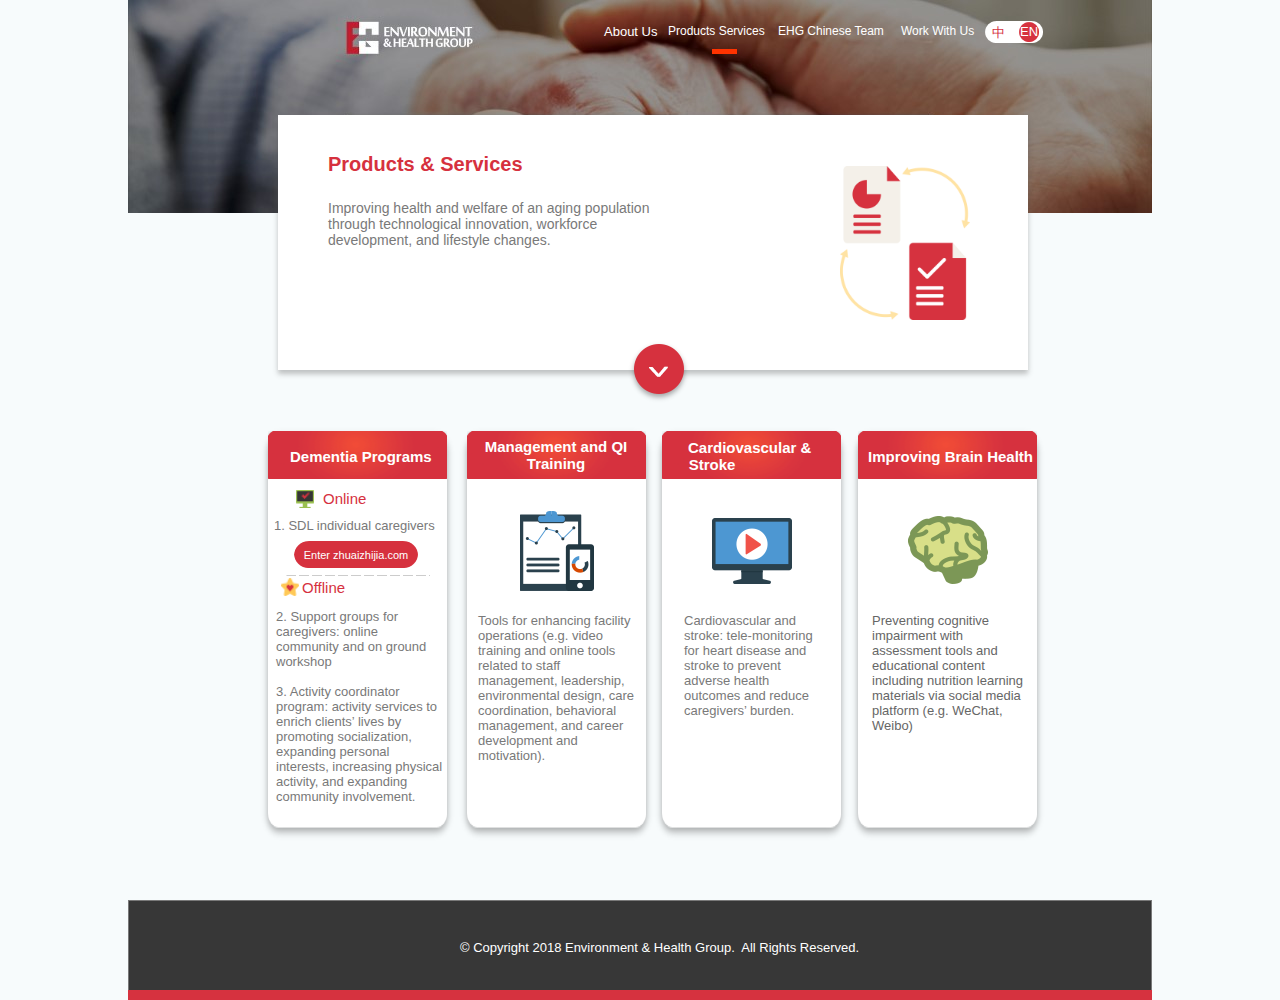
<file: fuwuen.html>
﻿<!DOCTYPE html>
<html>
  <head>
    <title>EHG China</title>
    <meta http-equiv="content-type" content="text/html; charset=utf-8"/>
    <meta name="apple-mobile-web-app-capable" content="yes"/>
    <link href="resources/css/jquery-ui-themes.css" type="text/css" rel="stylesheet"/>
    <link href="resources/css/axure_rp_page.css" type="text/css" rel="stylesheet"/>
    <link href="data/styles.css" type="text/css" rel="stylesheet"/>
    <link href="files/fuwuen/styles.css" type="text/css" rel="stylesheet"/>
    <script src="resources/scripts/jquery-1.7.1.min.js"></script>
    <script src="resources/scripts/jquery-ui-1.8.10.custom.min.js"></script>
    <script src="resources/scripts/axure/axQuery.js"></script>
    <script src="resources/scripts/axure/globals.js"></script>
    <script src="resources/scripts/axutils.js"></script>
    <script src="resources/scripts/axure/annotation.js"></script>
    <script src="resources/scripts/axure/axQuery.std.js"></script>
    <script src="resources/scripts/axure/doc.js"></script>
    <script src="data/document.js"></script>
    <script src="resources/scripts/messagecenter.js"></script>
    <script src="resources/scripts/axure/events.js"></script>
    <script src="resources/scripts/axure/action.js"></script>
    <script src="resources/scripts/axure/expr.js"></script>
    <script src="resources/scripts/axure/geometry.js"></script>
    <script src="resources/scripts/axure/flyout.js"></script>
    <script src="resources/scripts/axure/ie.js"></script>
    <script src="resources/scripts/axure/model.js"></script>
    <script src="resources/scripts/axure/repeater.js"></script>
    <script src="resources/scripts/axure/sto.js"></script>
    <script src="resources/scripts/axure/utils.temp.js"></script>
    <script src="resources/scripts/axure/variables.js"></script>
    <script src="resources/scripts/axure/drag.js"></script>
    <script src="resources/scripts/axure/move.js"></script>
    <script src="resources/scripts/axure/visibility.js"></script>
    <script src="resources/scripts/axure/style.js"></script>
    <script src="resources/scripts/axure/adaptive.js"></script>
    <script src="resources/scripts/axure/tree.js"></script>
    <script src="resources/scripts/axure/init.temp.js"></script>
    <script src="files/fuwuen/data.js"></script>
    <script src="resources/scripts/axure/legacy.js"></script>
    <script src="resources/scripts/axure/viewer.js"></script>
    <script type="text/javascript">
      $axure.utils.getTransparentGifPath = function() { return 'resources/images/transparent.gif'; };
      $axure.utils.getOtherPath = function() { return 'resources/Other.html'; };
      $axure.utils.getReloadPath = function() { return 'resources/reload.html'; };
    </script>
  </head>
  <body>
    <div id="base" class="">

      <!-- Unnamed (形状) -->
      <div id="u0" class="ax_形状">
        <img id="u0_img" class="img " src="images/fuwuen/u0.png"/>
        <!-- Unnamed () -->
        <div id="u1" class="text"></div>
      </div>

      <!-- Unnamed (形状) -->
      <div id="u2" class="ax_形状">
        <img id="u2_img" class="img " src="images/fuwuen/u0.png"/>
        <!-- Unnamed () -->
        <div id="u3" class="text"></div>
      </div>

      <!-- Unnamed (形状) -->
      <div id="u4" class="ax_形状">
        <img id="u4_img" class="img " src="images/fuwuen/u0.png"/>
        <!-- Unnamed () -->
        <div id="u5" class="text"></div>
      </div>

      <!-- Unnamed (图片) -->
      <div id="u6" class="ax_图片">
        <img id="u6_img" class="img " src="images/fuwu/u6.jpg"/>
        <!-- Unnamed () -->
        <div id="u7" class="text"></div>
      </div>

      <!-- Unnamed (形状) -->
      <div id="u8" class="ax_形状">
        <img id="u8_img" class="img " src="images/fuwu/u8.png"/>
        <!-- Unnamed () -->
        <div id="u9" class="text"></div>
      </div>

      <!-- Unnamed (形状) -->
      <div id="u10" class="ax_h2">
        <img id="u10_img" class="img " src="resources/images/transparent.gif"/>
        <!-- Unnamed () -->
        <div id="u11" class="text">
          <p><span>Products &amp; Services</span></p>
        </div>
      </div>

      <!-- Unnamed (形状) -->
      <div id="u12" class="ax_文本">
        <img id="u12_img" class="img " src="resources/images/transparent.gif"/>
        <!-- Unnamed () -->
        <div id="u13" class="text">
          <p><span>Improving health and welfare of an aging population <br> through technological innovation, workforce<br> development, and lifestyle changes.</span></p>
        </div>
      </div>

      <!-- Unnamed (图片) -->
      <div id="u14" class="ax_图片">
        <img id="u14_img" class="img " src="images/fuwu/u14.png"/>
        <!-- Unnamed () -->
        <div id="u15" class="text"></div>
      </div>

      <!-- Unnamed (图片) -->
      <div id="u16" class="ax_图片">
        <img id="u16_img" class="img " src="images/fuwu/u18.png"/>
        <!-- Unnamed () -->
        <div id="u17" class="text"></div>
      </div>

      <!-- Unnamed (形状) -->
      <div id="u18" class="ax_形状">
        <img id="u18_img" class="img " src="images/fuwuen/u0.png"/>
        <!-- Unnamed () -->
        <div id="u19" class="text"></div>
      </div>

      <!-- Unnamed (图片) -->
      <div id="u20" class="ax_图片">
        <img id="u20_img" class="img " src="images/fuwu/u22.png"/>
        <!-- Unnamed () -->
        <div id="u21" class="text"></div>
      </div>

      <!-- Unnamed (图片) -->
      <div id="u22" class="ax_图片">
        <img id="u22_img" class="img " src="images/fuwu/u24.png"/>
        <!-- Unnamed () -->
        <div id="u23" class="text"></div>
      </div>

      <!-- Unnamed (形状) -->
      <div id="u24" class="ax_文本">
        <img id="u24_img" class="img " src="resources/images/transparent.gif"/>
        <!-- Unnamed () -->
        <div id="u25" class="text">
          <p><span>O</span><span>nline</span></p>
        </div>
      </div>

      <!-- Unnamed (形状) -->
      <div id="u26" class="ax_文本">
        <img id="u26_img" class="img " src="resources/images/transparent.gif"/>
        <!-- Unnamed () -->
        <div id="u27" class="text">
          <p><span>1. SDL individual caregivers</span></p>
        </div>
      </div>

      <!-- Unnamed (形状) -->
      <div id="u28" class="ax_形状">
        <img id="u28_img" class="img " src="images/fuwu/u30.png"/>
        <!-- Unnamed () -->
        <div id="u29" class="text">
          <p><span>Enter zhuaizhijia.com</span></p>
        </div>
      </div>

      <!-- Unnamed (图片) -->
      <div id="u30" class="ax_图片">
        <img id="u30_img" class="img " src="images/fuwu/u32.png"/>
        <!-- Unnamed () -->
        <div id="u31" class="text"></div>
      </div>

      <!-- Unnamed (形状) -->
      <div id="u32" class="ax_文本">
        <img id="u32_img" class="img " src="resources/images/transparent.gif"/>
        <!-- Unnamed () -->
        <div id="u33" class="text">
          <p><span>O</span><span>ff</span><span>line</span></p>
        </div>
      </div>

      <!-- Unnamed (形状) -->
      <div id="u34" class="ax_文本">
        <img id="u34_img" class="img " src="resources/images/transparent.gif"/>
        <!-- Unnamed () -->
        <div id="u35" class="text">
          <p><span>2. Support groups for caregivers: online community and on ground workshop</span></p>
          <br>
          <p><span>3. Activity coordinator program: activity services to enrich clients’ lives by promoting socialization, expanding personal interests, increasing physical activity, and expanding community involvement. </span></p>
        </div>
      </div>

      <!-- Unnamed (水平线) -->
      <div id="u36" class="ax_水平线">
        <img id="u36_start" class="img " src="resources/images/transparent.gif" alt="u36_start"/>
        <img id="u36_end" class="img " src="resources/images/transparent.gif" alt="u36_end"/>
        <img id="u36_line" class="img " src="images/fuwu/u38_line.png" alt="u36_line"/>
      </div>

      <!-- Unnamed (图片) -->
      <div id="u37" class="ax_图片">
        <img id="u37_img" class="img " src="images/fuwu/u39.png"/>
        <!-- Unnamed () -->
        <div id="u38" class="text"></div>
      </div>

      <!-- Unnamed (图片) -->
      <div id="u39" class="ax_图片">
        <img id="u39_img" class="img " src="images/fuwu/u41.png"/>
        <!-- Unnamed () -->
        <div id="u40" class="text"></div>
      </div>

      <!-- Unnamed (图片) -->
      <div id="u41" class="ax_图片">
        <img id="u41_img" class="img " src="images/fuwu/u43.png"/>
        <!-- Unnamed () -->
        <div id="u42" class="text"></div>
      </div>

      <!-- Unnamed (形状) -->
      <div id="u43" class="ax_文本">
        <img id="u43_img" class="img " src="resources/images/transparent.gif"/>
        <!-- Unnamed () -->
        <div id="u44" class="text">
          <p><span>Tools for enhancing facility operations (e.g. video training and online tools related to staff management, leadership, environmental design, care coordination, behavioral management, and career development and motivation).</span></p>
        </div>
      </div>

      <!-- Unnamed (形状) -->
      <div id="u45" class="ax_文本">
        <img id="u45_img" class="img " src="resources/images/transparent.gif"/>
        <!-- Unnamed () -->
        <div id="u46" class="text">
          <p><span> Cardiovascular and stroke: tele-monitoring for heart disease and stroke to prevent adverse health outcomes and reduce caregivers’ burden.</span></p>
        </div>
      </div>

      <!-- Unnamed (形状) -->
      <div id="u47" class="ax_文本">
        <img id="u47_img" class="img " src="resources/images/transparent.gif"/>
        <!-- Unnamed () -->
        <div id="u48" class="text">
          <p><span> Preventing cognitive impairment with assessment tools and educational content including nutrition learning materials via social media platform (e.g. WeChat, Weibo)</span></p>
        </div>
      </div>

      <!-- Unnamed (形状) -->
      <div id="u49" class="ax_文本">
        <img id="u49_img" class="img " src="resources/images/transparent.gif"/>
        <!-- Unnamed () -->
        <div id="u50" class="text">
          <p><span>Dementia Programs</span></p>
        </div>
      </div>

      <!-- Unnamed (图片) -->
      <div id="u51" class="ax_图片">
        <img id="u51_img" class="img " src="images/fuwu/u22.png"/>
        <!-- Unnamed () -->
        <div id="u52" class="text"></div>
      </div>

      <!-- Unnamed (形状) -->
      <div id="u53" class="ax_文本">
        <img id="u53_img" class="img " src="resources/images/transparent.gif"/>
        <!-- Unnamed () -->
        <div id="u54" class="text">
          <p><span>Management and QI </span></p><p><span>Training</span></p>
        </div>
      </div>

      <!-- Unnamed (图片) -->
      <div id="u55" class="ax_图片">
        <img id="u55_img" class="img " src="images/fuwu/u22.png"/>
        <!-- Unnamed () -->
        <div id="u56" class="text"></div>
      </div>

      <!-- Unnamed (形状) -->
      <div id="u57" class="ax_文本">
        <img id="u57_img" class="img " src="resources/images/transparent.gif"/>
        <!-- Unnamed () -->
        <div id="u58" class="text">
          <p><span>Cardiovascular & </span></p><p><span><center>Stroke</center></span></p>
        </div>
      </div>

      <!-- Unnamed (图片) -->
      <div id="u59" class="ax_图片">
        <img id="u59_img" class="img " src="images/fuwu/u22.png"/>
        <!-- Unnamed () -->
        <div id="u60" class="text"></div>
      </div>

      <!-- Unnamed (形状) -->
      <div id="u61" class="ax_文本">
        <img id="u61_img" class="img " src="resources/images/transparent.gif"/>
        <!-- Unnamed () -->
        <div id="u62" class="text">
          <p><span>Improving Brain Health</span></p>
        </div>
      </div>

      <!-- Unnamed (形状) -->
      <div id="u63" class="ax_形状">
        <img id="u63_img" class="img " src="images/index/u68.png"/>
        <!-- Unnamed () -->
        <div id="u64" class="text"></div>
      </div>

      <!-- Unnamed (形状) -->
      <div id="u65" class="ax_形状">
        <img id="u65_img" class="img " src="images/index/u72.png"/>
        <!-- Unnamed () -->
        <div id="u66" class="text"></div>
      </div>

      <!-- Unnamed (形状) -->
      <div id="u67" class="ax_文本">
        <img id="u67_img" class="img " src="resources/images/transparent.gif"/>
        <!-- Unnamed () -->
        <div id="u68" class="text">
          <p><span>© Copyright 2018 Environment &amp; Health Group.&nbsp; All Rights Reserved.</span></p>
        </div>
      </div>

      <!-- Unnamed (形状) -->
      <div id="u69" class="ax_形状">
        <img id="u69_img" class="img " src="images/index/u74.png"/>
        <!-- Unnamed () -->
        <div id="u70" class="text"></div>
      </div>

      <!-- Unnamed (形状) -->
      <div id="u71" class="ax_形状">
        <img id="u71_img" class="img " src="images/index/u76.png"/>
        <!-- Unnamed () -->
        <div id="u72" class="text"></div>
      </div>

      <!-- Unnamed (形状) -->
      <div id="u73" class="ax_文本">
        <img id="u73_img" class="img " src="resources/images/transparent.gif"/>
        <!-- Unnamed () -->
        <div id="u74" class="text">
          <p><span>中</span></p>
        </div>
      </div>

      <!-- Unnamed (形状) -->
      <div id="u75" class="ax_文本">
        <img id="u75_img" class="img " src="resources/images/transparent.gif"/>
        <!-- Unnamed () -->
        <div id="u76" class="text">
          <p><span>EN</span></p>
        </div>
      </div>

      <!-- Unnamed (形状) -->
      <div id="u77" class="ax_文本">
        <img id="u77_img" class="img " src="resources/images/transparent.gif"/>
        <!-- Unnamed () -->
        <div id="u78" class="text">
          <p><span>About Us</span></p>
        </div>
      </div>

      <!-- Unnamed (形状) -->
      <div id="u79" class="ax_文本">
        <img id="u79_img" class="img " src="resources/images/transparent.gif"/>
        <!-- Unnamed () -->
        <div id="u80" class="text">
          <p><span>Products Services</span></p>
        </div>
      </div>

      <!-- Unnamed (形状) -->
      <div id="u81" class="ax_文本">
        <img id="u81_img" class="img " src="resources/images/transparent.gif"/>
        <!-- Unnamed () -->
        <div id="u82" class="text">
          <p><span>EHG Chinese </span><span>T</span><span>eam</span></p>
        </div>
      </div>

      <!-- Unnamed (形状) -->
      <div id="u83" class="ax_文本">
        <img id="u83_img" class="img " src="resources/images/transparent.gif"/>
        <!-- Unnamed () -->
        <div id="u84" class="text">
          <p><span>W</span><span>ork </span><span>With</span><span>&nbspUs</span></p>
        </div>
      </div>

      <!-- 1 (水平线) -->
      <div id="u85" class="ax_水平线" data-label="1">
        <img id="u85_start" class="img " src="resources/images/transparent.gif" alt="u85_start"/>
        <img id="u85_end" class="img " src="resources/images/transparent.gif" alt="u85_end"/>
        <img id="u85_line" class="img " src="images/index/1_u90_line.png" alt="u85_line"/>
      </div>

      <!-- 2 (水平线) -->
      <div id="u86" class="ax_水平线" data-label="2">
        <img id="u86_start" class="img " src="resources/images/transparent.gif" alt="u86_start"/>
        <img id="u86_end" class="img " src="resources/images/transparent.gif" alt="u86_end"/>
        <img id="u86_line" class="img " src="images/index/1_u90_line.png" alt="u86_line"/>
      </div>

      <!-- 3 (水平线) -->
      <div id="u87" class="ax_水平线" data-label="3">
        <img id="u87_start" class="img " src="resources/images/transparent.gif" alt="u87_start"/>
        <img id="u87_end" class="img " src="resources/images/transparent.gif" alt="u87_end"/>
        <img id="u87_line" class="img " src="images/index/1_u90_line.png" alt="u87_line"/>
      </div>

      <!-- 4 (水平线) -->
      <div id="u88" class="ax_水平线" data-label="4">
        <img id="u88_start" class="img " src="resources/images/transparent.gif" alt="u88_start"/>
        <img id="u88_end" class="img " src="resources/images/transparent.gif" alt="u88_end"/>
        <img id="u88_line" class="img " src="images/index/1_u90_line.png" alt="u88_line"/>
      </div>
    </div>
  </body>
</html>
</file>
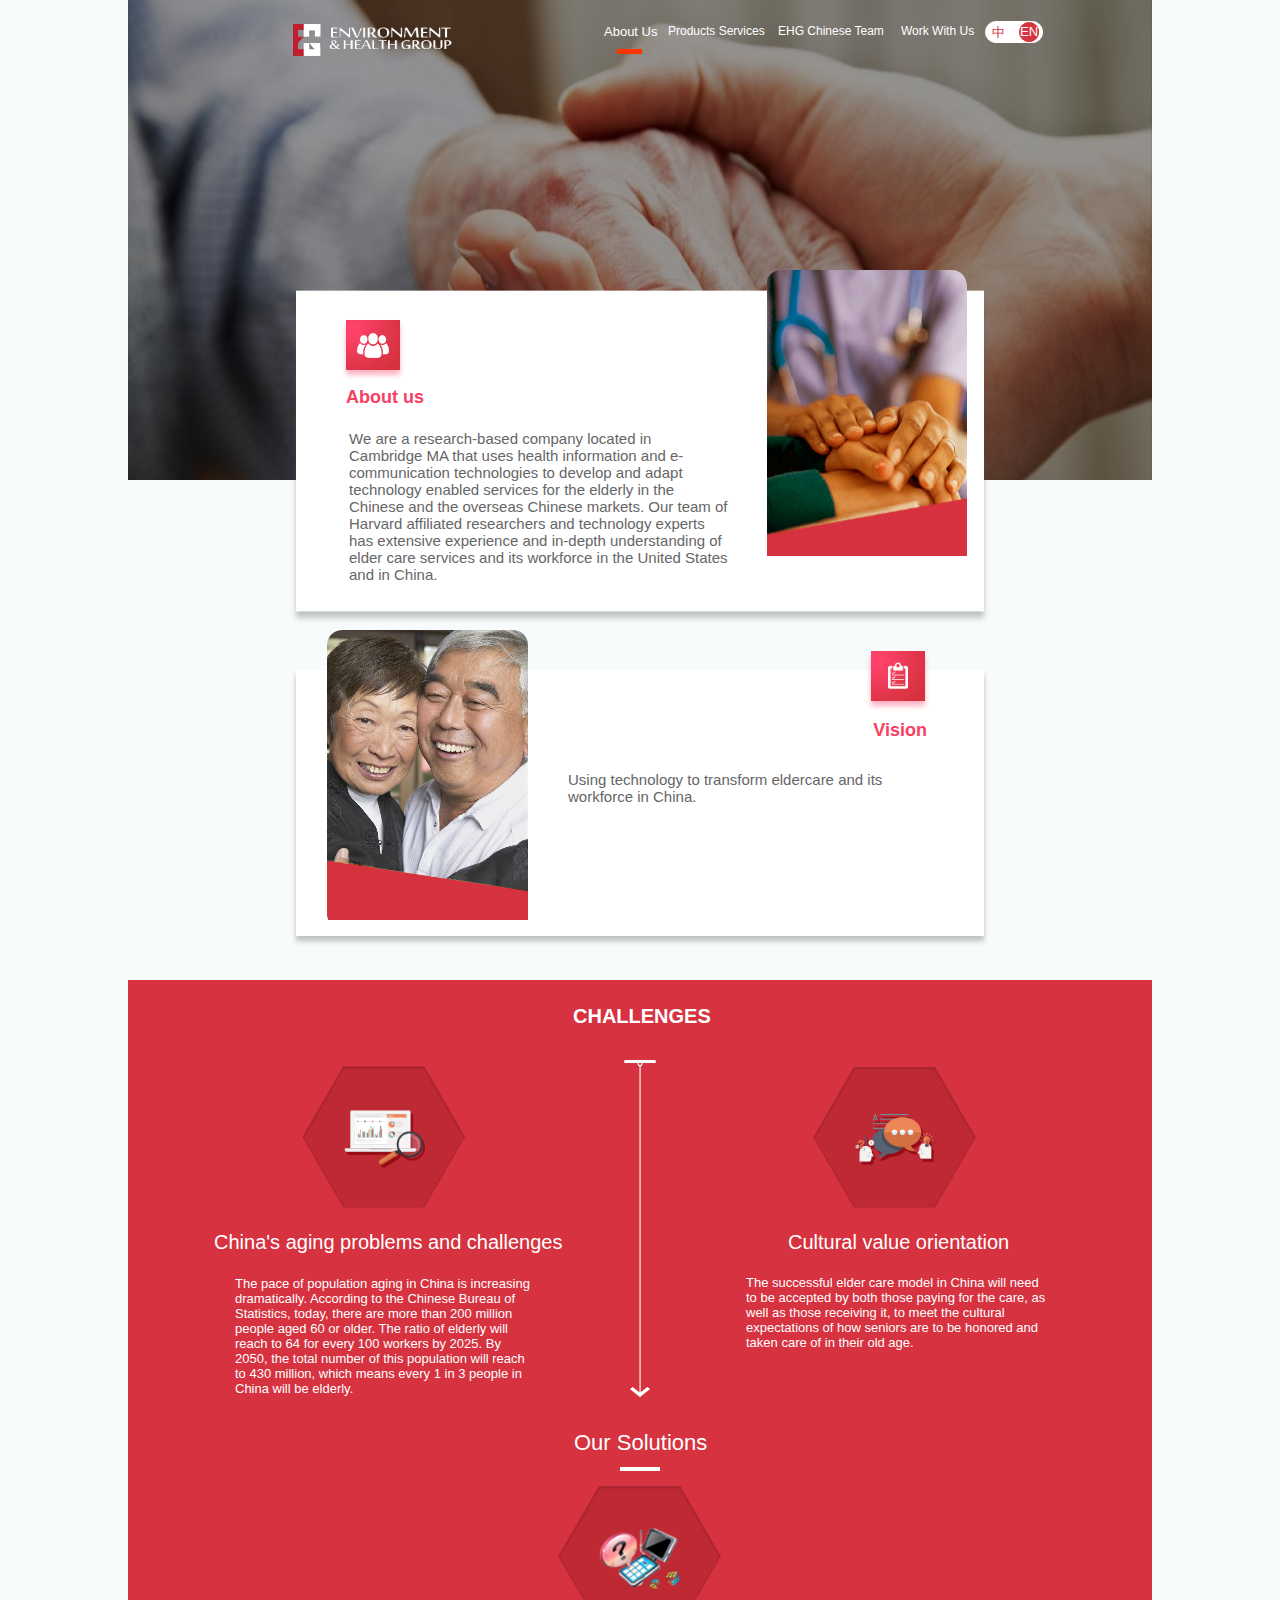
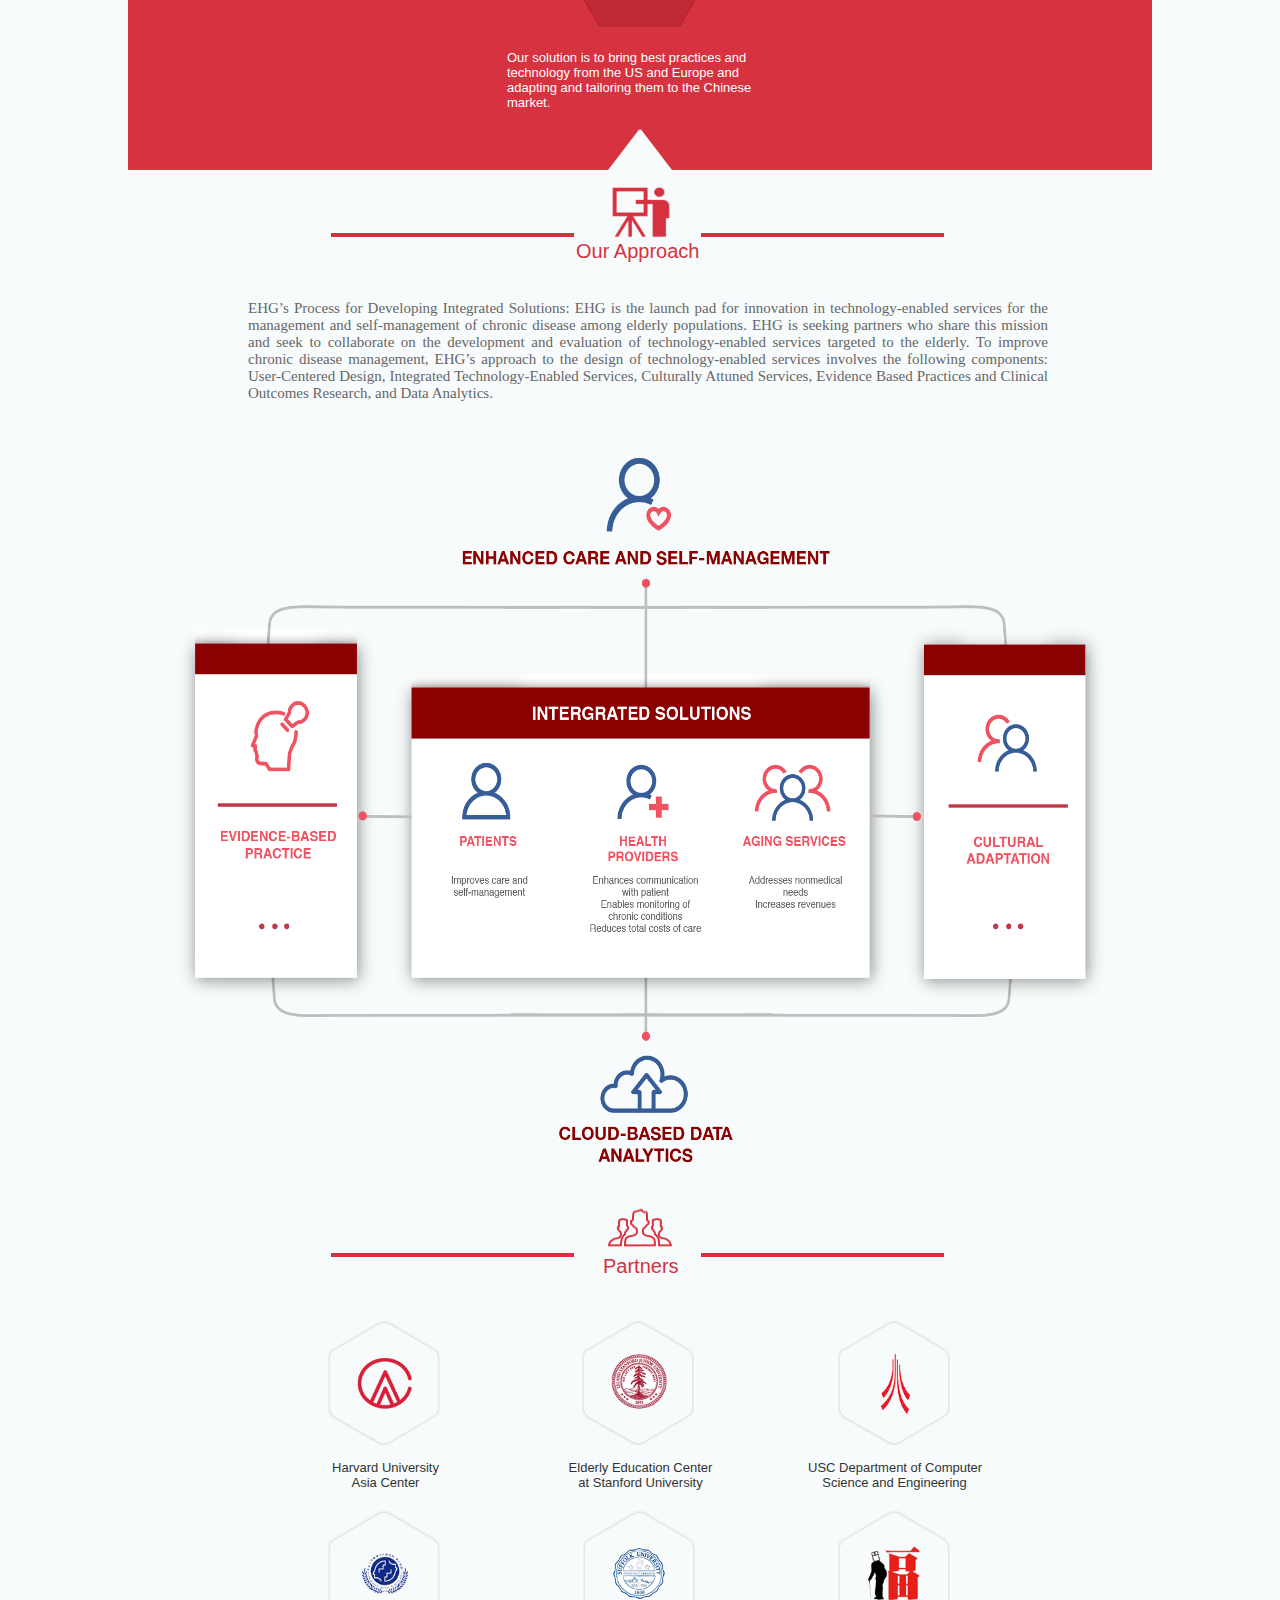
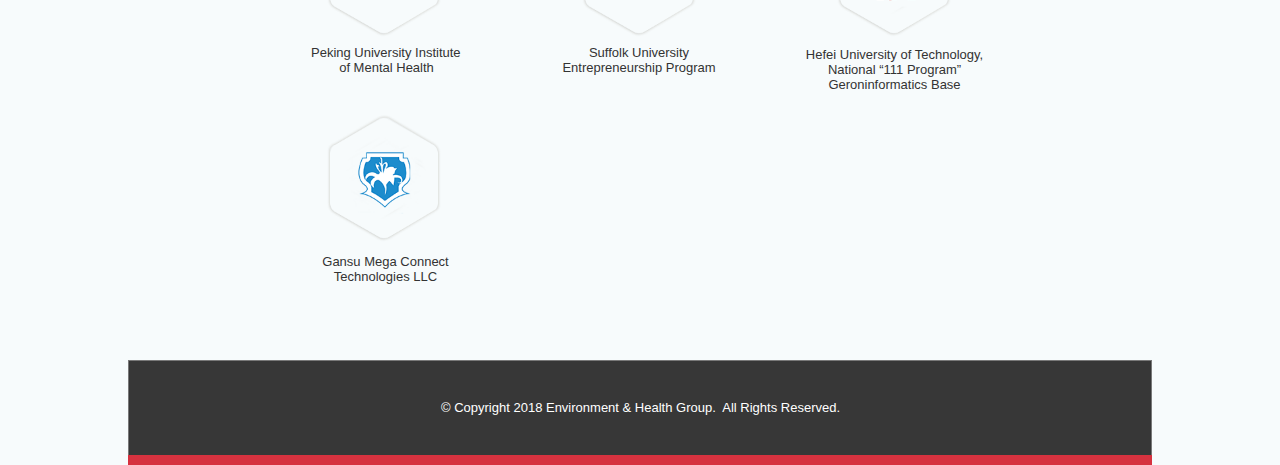
<file: indexen.html>
﻿<!DOCTYPE html>
<html>
  <head>
    <title>EHG China</title>
    <meta http-equiv="content-type" content="text/html; charset=utf-8"/>
    <meta name="apple-mobile-web-app-capable" content="yes"/>
    <link href="resources/css/jquery-ui-themes.css" type="text/css" rel="stylesheet"/>
    <link href="resources/css/axure_rp_page.css" type="text/css" rel="stylesheet"/>
    <link href="data/styles.css" type="text/css" rel="stylesheet"/>
    <link href="files/indexen/styles.css" type="text/css" rel="stylesheet"/>
    <script src="resources/scripts/jquery-1.7.1.min.js"></script>
    <script src="resources/scripts/jquery-ui-1.8.10.custom.min.js"></script>
    <script src="resources/scripts/axure/axQuery.js"></script>
    <script src="resources/scripts/axure/globals.js"></script>
    <script src="resources/scripts/axutils.js"></script>
    <script src="resources/scripts/axure/annotation.js"></script>
    <script src="resources/scripts/axure/axQuery.std.js"></script>
    <script src="resources/scripts/axure/doc.js"></script>
    <script src="data/document.js"></script>
    <script src="resources/scripts/messagecenter.js"></script>
    <script src="resources/scripts/axure/events.js"></script>
    <script src="resources/scripts/axure/action.js"></script>
    <script src="resources/scripts/axure/expr.js"></script>
    <script src="resources/scripts/axure/geometry.js"></script>
    <script src="resources/scripts/axure/flyout.js"></script>
    <script src="resources/scripts/axure/ie.js"></script>
    <script src="resources/scripts/axure/model.js"></script>
    <script src="resources/scripts/axure/repeater.js"></script>
    <script src="resources/scripts/axure/sto.js"></script>
    <script src="resources/scripts/axure/utils.temp.js"></script>
    <script src="resources/scripts/axure/variables.js"></script>
    <script src="resources/scripts/axure/drag.js"></script>
    <script src="resources/scripts/axure/move.js"></script>
    <script src="resources/scripts/axure/visibility.js"></script>
    <script src="resources/scripts/axure/style.js"></script>
    <script src="resources/scripts/axure/adaptive.js"></script>
    <script src="resources/scripts/axure/tree.js"></script>
    <script src="resources/scripts/axure/init.temp.js"></script>
    <script src="files/indexen/data.js"></script>
    <script src="resources/scripts/axure/legacy.js"></script>
    <script src="resources/scripts/axure/viewer.js"></script>
    <script type="text/javascript">
      $axure.utils.getTransparentGifPath = function() { return 'resources/images/transparent.gif'; };
      $axure.utils.getOtherPath = function() { return 'resources/Other.html'; };
      $axure.utils.getReloadPath = function() { return 'resources/reload.html'; };
    </script>
  </head>
  <body>
    <div id="base" class="">

      <!-- Unnamed (图片) -->
      <div id="u0" class="ax_图片">
        <img id="u0_img" class="img " src="images/index/u30.png"/>
        <!-- Unnamed () -->
        <div id="u1" class="text"></div>
      </div>

      <!-- beijing (图片) -->
      <div id="u2" class="ax_图片" data-label="beijing">
        <img id="u2_img" class="img " src="images/index/beijing_u0.jpg"/>
        <!-- Unnamed () -->
        <div id="u3" class="text"></div>
      </div>

      <!-- logo (图片) -->
      <div id="u4" class="ax_图片" data-label="logo">
        <img id="u4_img" class="img " src="images/index/logo_u2.png"/>
        <!-- Unnamed () -->
        <div id="u5" class="text"></div>
      </div>

      <!-- Unnamed (图片) -->
      <div id="u6" class="ax_图片">
        <img id="u6_img" class="img " src="images/index/u4.png"/>
        <!-- Unnamed () -->
        <div id="u7" class="text"></div>
      </div>

      <!-- Unnamed (形状) -->
      <div id="u8" class="ax_形状">
        <img id="u8_img" class="img " src="images/index/u6.png"/>
        <!-- Unnamed () -->
        <div id="u9" class="text"></div>
      </div>

      <!-- Unnamed (图片) -->
      <div id="u10" class="ax_图片">
        <img id="u10_img" class="img " src="images/index/u8.png"/>
        <!-- Unnamed () -->
        <div id="u11" class="text"></div>
      </div>

      <!-- Unnamed (图片) -->
      <div id="u12" class="ax_图片">
        <img id="u12_img" class="img " src="images/index/u10.png"/>
        <!-- Unnamed () -->
        <div id="u13" class="text"></div>
      </div>

      <!-- Unnamed (形状) -->
      <div id="u14" class="ax_文本">
        <img id="u14_img" class="img " src="resources/images/transparent.gif"/>
        <!-- Unnamed () -->
        <div id="u15" class="text">
          <p><span>About us</span></p>
        </div>
      </div>

      <!-- Unnamed (形状) -->
      <div id="u16" class="ax_文本">
        <img id="u16_img" class="img " src="resources/images/transparent.gif"/>
        <!-- Unnamed () -->
        <div id="u17" class="text">
          <p><span>We are a research-based company located in Cambridge MA that uses health information and e-communication technologies to develop and adapt technology enabled services for the elderly in the Chinese and the overseas Chinese markets. Our team of Harvard affiliated researchers and technology experts has extensive experience and in-depth understanding of elder care services and its  workforce in the United States and in China</span><span>.</span></p>
        </div>
      </div>

      <!-- Unnamed (形状) -->
      <div id="u18" class="ax_形状">
        <img id="u18_img" class="img " src="images/index/u6.png"/>
        <!-- Unnamed () -->
        <div id="u19" class="text"></div>
      </div>

      <!-- Unnamed (图片) -->
      <div id="u20" class="ax_图片">
        <img id="u20_img" class="img " src="images/index/u20.png"/>
        <!-- Unnamed () -->
        <div id="u21" class="text"></div>
      </div>

      <!-- Unnamed (图片) -->
      <div id="u22" class="ax_图片">
        <img id="u22_img" class="img " src="images/index/u22.png"/>
        <!-- Unnamed () -->
        <div id="u23" class="text"></div>
      </div>

      <!-- Unnamed (形状) -->
      <div id="u24" class="ax_文本">
        <img id="u24_img" class="img " src="resources/images/transparent.gif"/>
        <!-- Unnamed () -->
        <div id="u25" class="text">
          <p><span>Vision</span></p>
        </div>
      </div>

      <!-- Unnamed (形状) -->
      <div id="u26" class="ax_文本">
        <img id="u26_img" class="img " src="resources/images/transparent.gif"/>
        <!-- Unnamed () -->
        <div id="u27" class="text">
          <p><span>Using technology to transform eldercare and its workforce in China.</span></p>
        </div>
      </div>

      <!-- Unnamed (图片) -->
      <div id="u28" class="ax_图片">
        <img id="u28_img" class="img " src="images/index/u32.png"/>
        <!-- Unnamed () -->
        <div id="u29" class="text"></div>
      </div>

      <!-- Unnamed (图片) -->
      <div id="u30" class="ax_图片">
        <img id="u30_img" class="img " src="images/index/u34.png"/>
        <!-- Unnamed () -->
        <div id="u31" class="text"></div>
      </div>

      <!-- Unnamed (形状) -->
      <div id="u32" class="ax_h2">
        <img id="u32_img" class="img " src="resources/images/transparent.gif"/>
        <!-- Unnamed () -->
        <div id="u33" class="text">
          <p><span>China's aging problems and challenges</span></p>
        </div>
      </div>

      <!-- Unnamed (形状) -->
      <div id="u34" class="ax_文本">
        <img id="u34_img" class="img " src="resources/images/transparent.gif"/>
        <!-- Unnamed () -->
        <div id="u35" class="text">
          <p><span>The pace of population aging in China is increasing dramatically. According to the Chinese Bureau of Statistics, today, there are more than 200 million people aged 60 or older. The ratio of elderly will reach to 64 for every 100 workers by 2025. By 2050, the total number of this population will reach to 430 million, which means every 1 in 3 people in China will be elderly.</span></p>
        </div>
      </div>

      <!-- Unnamed (形状) -->
      <div id="u36" class="ax_文本">
        <img id="u36_img" class="img " src="resources/images/transparent.gif"/>
        <!-- Unnamed () -->
        <div id="u37" class="text">
          <p><span>The successful elder care model in China will need to be accepted by both those paying for the care, as well as those receiving it, to meet the cultural expectations of how seniors are to be honored and taken care of in their old age.</span></p>
        </div>
      </div>

      <!-- Unnamed (形状) -->
      <div id="u38" class="ax_h2">
        <img id="u38_img" class="img " src="resources/images/transparent.gif"/>
        <!-- Unnamed () -->
        <div id="u39" class="text">
          <p><span>Cultural value orientation</span></p>
        </div>
      </div>

      <!-- Unnamed (图片) -->
      <div id="u40" class="ax_图片">
        <img id="u40_img" class="img " src="images/indexen/u40.png"/>
        <!-- Unnamed () -->
        <div id="u41" class="text"></div>
      </div>
   
   <!-- Unnamed (图片) -->
      <div id="u400" class="ax_图片">
        <img id="u400_img" class="img " src="images/indexen/u400.png"/>
        <!-- Unnamed () -->
        <div id="u410" class="text"></div>
      </div>   

      <!-- Unnamed (水平线) -->
      <div id="u42" class="ax_水平线">
        <img id="u42_start" class="img " src="resources/images/transparent.gif" alt="u42_start"/>
        <img id="u42_end" class="img " src="resources/images/transparent.gif" alt="u42_end"/>
        <img id="u42_line" class="img " src="images/index/u46_line.png" alt="u42_line"/>
      </div>
   
       <!-- Unnamed (水平线) -->
      <div id="u111" class="ax_水平线">
        <img id="u111_start" class="img " src="resources/images/transparent.gif" alt="u42_start"/>
        <img id="u111_end" class="img " src="resources/images/transparent.gif" alt="u42_end"/>
        <img id="u111_line" class="img " src="images/index/u46_line.png" alt="u42_line"/>
      </div>

      <!-- Unnamed (水平线) -->
      <div id="u43" class="ax_水平线">
        <img id="u43_start" class="img " src="resources/images/transparent.gif" alt="u43_start"/>
        <img id="u43_end" class="img " src="resources/images/transparent.gif" alt="u43_end"/>
        <img id="u43_line" class="img " src="images/index/u46_line.png" alt="u43_line"/>
      </div>

      <!-- Unnamed (水平线) -->
      <div id="u112" class="ax_水平线">
        <img id="u112_start" class="img " src="resources/images/transparent.gif" alt="u43_start"/>
        <img id="u112_end" class="img " src="resources/images/transparent.gif" alt="u43_end"/>
        <img id="u112_line" class="img " src="images/index/u46_line.png" alt="u43_line"/>
      </div>

      <!-- Unnamed (图片) -->
      <div id="u44" class="ax_图片">
        <img id="u44_img" class="img " src="images/index/u48.png"/>
        <!-- Unnamed () -->
        <div id="u45" class="text"></div>
      </div>

      <!-- Unnamed (图片) -->
      <div id="u46" class="ax_图片">
        <img id="u46_img" class="img " src="images/index/u50.png"/>
        <!-- Unnamed () -->
        <div id="u47" class="text"></div>
      </div>

      <!-- Unnamed (图片) -->
      <div id="u48" class="ax_图片">
        <img id="u48_img" class="img " src="images/index/u52.png"/>
        <!-- Unnamed () -->
        <div id="u49" class="text"></div>
      </div>

      <!-- Unnamed (图片) -->
      <div id="u50" class="ax_图片">
        <img id="u50_img" class="img " src="images/index/u54.png"/>
        <!-- Unnamed () -->
        <div id="u51" class="text"></div>
      </div>

      <!-- Unnamed (图片) -->
      <div id="u52" class="ax_图片">
        <img id="u52_img" class="img " src="images/index/u56.png"/>
        <!-- Unnamed () -->
        <div id="u53" class="text"></div>
      </div>

      <!-- Unnamed (形状) -->
      <div id="u54" class="ax_文本">
        <img id="u54_img" class="img " src="resources/images/transparent.gif"/>
        <!-- Unnamed () -->
        <div id="u55" class="text">
          <p><span>Harvard University</span><br><span> Asia Center</span></p>
        </div>
      </div>

      <!-- Unnamed (形状) -->
      <div id="u56" class="ax_文本">
        <img id="u56_img" class="img " src="resources/images/transparent.gif"/>
        <!-- Unnamed () -->
        <div id="u57" class="text">
          <p><span>Elderly Education Center</span></p><p><span> at Stanford University</span></p>
        </div>
      </div>

      <!-- Unnamed (形状) -->
      <div id="u58" class="ax_文本">
        <img id="u58_img" class="img " src="resources/images/transparent.gif"/>
        <!-- Unnamed () -->
        <div id="u59" class="text">
          <p><span>USC Department of Computer</span></p><p><span> Science and Engineering</span></p>
        </div>
      </div>

      <!-- Unnamed (形状) -->
      <div id="u60" class="ax_文本">
        <img id="u60_img" class="img " src="resources/images/transparent.gif"/>
        <!-- Unnamed () -->
        <div id="u61" class="text">
          <p style="text-align:left;"><span style="text-align:left;">Peking University Institute</span></p><p style="text-align:center;"><span style="text-align:center;"> of Mental Health</span></p>
        </div>
      </div>

      <!-- Unnamed (形状) -->
      <div id="u62" class="ax_文本">
        <img id="u62_img" class="img " src="resources/images/transparent.gif"/>
        <!-- Unnamed () -->
        <div id="u63" class="text">
          <p><span>Suffolk University</span></p><p><span> Entrepreneurship Program</span></p>
        </div>
      </div>

      <!-- Unnamed (形状) -->
      <div id="u64" class="ax_形状">
        <img id="u64_img" class="img " src="images/index/u68.png"/>
        <!-- Unnamed () -->
        <div id="u65" class="text"></div>
      </div>

    

      <!-- Unnamed (形状) -->
      <div id="u68" class="ax_形状">
        <img id="u68_img" class="img " src="images/index/u72.png"/>
        <!-- Unnamed () -->
        <div id="u69" class="text"></div>
      </div>

      <!-- Unnamed (形状) -->
      <div id="u70" class="ax_形状">
        <img id="u70_img" class="img " src="images/index/u74.png"/>
        <!-- Unnamed () -->
        <div id="u71" class="text"></div>
      </div>

      <!-- Unnamed (形状) -->
      <div id="u72" class="ax_形状">
        <img id="u72_img" class="img " src="images/index/u76.png"/>
        <!-- Unnamed () -->
        <div id="u73" class="text"></div>
      </div>

      <!-- Unnamed (形状) -->
      <div id="u74" class="ax_文本">
        <img id="u74_img" class="img " src="resources/images/transparent.gif"/>
        <!-- Unnamed () -->
        <div id="u75" class="text">
          <p><span>中</span></p>
        </div>
      </div>

      <!-- Unnamed (形状) -->
      <div id="u76" class="ax_文本">
        <img id="u76_img" class="img " src="resources/images/transparent.gif"/>
        <!-- Unnamed () -->
        <div id="u77" class="text">
          <p><span>EN</span></p>
        </div>
      </div>

 <!-- 1 (水平线) -->
      <div id="u860" class="ax_水平线" data-label="1" style="visibility:hidden;display:none;">
        <img id="u860_start" class="img " src="resources/images/transparent.gif" alt="u860_start"/>
        <img id="u860_end" class="img " src="resources/images/transparent.gif" alt="u860_end"/>
        <img id="u860_line" class="img " src="images/index/1_u90_line.png" alt="u860_line"/>
      </div>

      <!-- Unnamed (形状) -->
      <div id="u78" class="ax_文本">
        <img id="u78_img" class="img " src="resources/images/transparent.gif"/>
        <!-- Unnamed () -->
        <div id="u79" class="text">
          <p><span>About Us</span></p>
        </div>
      </div>

      <!-- Unnamed (形状) -->
      <div id="u80" class="ax_文本">
        <img id="u80_img" class="img " src="resources/images/transparent.gif"/>
        <!-- Unnamed () -->
        <div id="u81" class="text">
          <p><span>Products Services</span></p>
        </div>
      </div>

      <!-- Unnamed (形状) -->
      <div id="u82" class="ax_文本">
        <img id="u82_img" class="img " src="resources/images/transparent.gif"/>
        <!-- Unnamed () -->
        <div id="u83" class="text">
          <p><span>EHG Chinese </span><span>T</span><span>eam</span></p>
        </div>
      </div>

      <!-- Unnamed (形状) -->
      <div id="u84" class="ax_文本">
        <img id="u84_img" class="img " src="resources/images/transparent.gif"/>
        <!-- Unnamed () -->
        <div id="u85" class="text">
          <p><span>W</span><span>ork</span><span>&nbspWith</span><span>&nbspUs</span></p>
        </div>
      </div>

      <!-- 1 (水平线) -->
      <div id="u86" class="ax_水平线" data-label="1">
        <img id="u86_start" class="img " src="resources/images/transparent.gif" alt="u86_start"/>
        <img id="u86_end" class="img " src="resources/images/transparent.gif" alt="u86_end"/>
        <img id="u86_line" class="img " src="images/index/1_u90_line.png" alt="u86_line"/>
      </div>

      <!-- 2 (水平线) -->
      <div id="u87" class="ax_水平线" data-label="2">
        <img id="u87_start" class="img " src="resources/images/transparent.gif" alt="u87_start"/>
        <img id="u87_end" class="img " src="resources/images/transparent.gif" alt="u87_end"/>
        <img id="u87_line" class="img " src="images/index/1_u90_line.png" alt="u87_line"/>
      </div>

      <!-- 3 (水平线) -->
      <div id="u88" class="ax_水平线" data-label="3">
        <img id="u88_start" class="img " src="resources/images/transparent.gif" alt="u88_start"/>
        <img id="u88_end" class="img " src="resources/images/transparent.gif" alt="u88_end"/>
        <img id="u88_line" class="img " src="images/index/1_u90_line.png" alt="u88_line"/>
      </div>

      <!-- 4 (水平线) -->
      <div id="u89" class="ax_水平线" data-label="4">
        <img id="u89_start" class="img " src="resources/images/transparent.gif" alt="u89_start"/>
        <img id="u89_end" class="img " src="resources/images/transparent.gif" alt="u89_end"/>
        <img id="u89_line" class="img " src="images/index/1_u90_line.png" alt="u89_line"/>
      </div>

      <!-- Unnamed (图片) -->
      <div id="u90" class="ax_图片">
        <img id="u90_img" class="img " src="images/index/u94.png"/>
        <!-- Unnamed () -->
        <div id="u91" class="text"></div>
      </div>

      <!-- Unnamed (形状) -->
      <div id="u92" class="ax_文本">
        <img id="u92_img" class="img " src="resources/images/transparent.gif"/>
        <!-- Unnamed () -->
        <div id="u93" class="text">
          <p><span>Gansu Mega Connect </span></p><p><span>Technologies LLC</span></p>
        </div>
      </div>

      <!-- Unnamed (图片) -->
      <div id="u94" class="ax_图片">
        <img id="u94_img" class="img " src="images/index/u98.png"/>
        <!-- Unnamed () -->
        <div id="u95" class="text"></div>
      </div>

      <!-- Unnamed (形状) -->
      <div id="u96" class="ax_文本">
        <img id="u96_img" class="img " src="resources/images/transparent.gif"/>
        <!-- Unnamed () -->
        <div id="u97" class="text">
          <p><span>Hefei University of Technology, National “111 Program” Geroninformatics Base</span></p>
        </div>
      </div>

      <!-- Unnamed (形状) -->
      <div id="u98" class="ax_h2">
        <img id="u98_img" class="img " src="resources/images/transparent.gif"/>
        <!-- Unnamed () -->
        <div id="u99" class="text">
          <p><span>CHALLENGES</span></p>
        </div>
      </div>

      <!-- Unnamed (形状) -->
      <div id="u100" class="ax_文本">
        <img id="u100_img" class="img " src="resources/images/transparent.gif"/>
        <!-- Unnamed () -->
        <div id="u101" class="text">
          <p><span>Our Approach</span></p>
        </div>
      </div>

      <!-- Unnamed (图片) -->
      <div id="u102" class="ax_图片">
        <img id="u102_img" class="img " src="images/index/u102.png"/>
        <!-- Unnamed () -->
        <div id="u103" class="text"></div>
      </div>





 <!-- Unnamed (图片) -->
      <div id="u1020" class="ax_图片">
        <img id="u1020_img" class="img " src="images/indexen/u13.png"/>
        <!-- Unnamed () -->
        <div id="u1030" class="text"></div>
      </div>





      <!-- Unnamed (图片) -->
      <div id="u104" class="ax_图片">
        <img id="u104_img" class="img " src="images/index/u104.png"/>
        <!-- Unnamed () -->
        <div id="u105" class="text"></div>
      </div>

      <!-- Unnamed (形状) -->
      <div id="u106" class="ax_h1">
        <img id="u106_img" class="img " src="resources/images/transparent.gif"/>
        <!-- Unnamed () -->
        <div id="u107" class="text">
          <p><span>Our </span><span>S</span><span>olutions</span></p>
        </div>
      </div>

      <!-- Unnamed (水平线) -->
      <div id="u108" class="ax_水平线">
        <img id="u108_start" class="img " src="resources/images/transparent.gif" alt="u108_start"/>
        <img id="u108_end" class="img " src="resources/images/transparent.gif" alt="u108_end"/>
        <img id="u108_line" class="img " src="images/index/u110_line.png" alt="u108_line"/>
      </div>
      
      
      <div id="u117" class="ax_图片">
        <img id="u117_img" class="img " src="images/indexen/u117.png">/&gt;
    
      </div>
      
      <div id="u150" class="text">
          <p><span>EHG’s Process for Developing Integrated Solutions: EHG is the launch pad for innovation in technology-enabled services for the management and self-management of chronic disease among elderly populations. EHG is seeking partners who share this mission and seek to collaborate on the development and evaluation of technology-enabled services targeted to the elderly. To improve chronic disease management, EHG’s approach to the design of technology-enabled services involves the following components: User-Centered Design, Integrated Technology-Enabled Services, Culturally Attuned Services, Evidence Based Practices and Clinical Outcomes Research, and Data Analytics.</span></p>
        </div>
        
      <!-- Unnamed (形状) -->
      <div id="u109" class="ax_文本">
        <img id="u109_img" class="img " src="resources/images/transparent.gif"/>
        <!-- Unnamed () -->
        <div id="u110" class="text">
          <p><span>Our solution is to bring best practices and technology from the US and Europe and adapting and tailoring them to the Chinese market.</span></p>
        </div>
      </div>
      
      <!-- Unnamed (形状) -->
      <div id="u1090" class="ax_文本">
        <img id="u1090_img" class="img " src="resources/images/transparent.gif"/>
        <!-- Unnamed () -->
        <div id="u1100" class="text">
          <p><span>Partners</span></p>
        </div>
      </div>
      
      <!-- Unnamed (形状) -->
      <div id="u11111" class="ax_文本">
        <img id="u11111_img" class="img " src="resources/images/transparent.gif"/>
        <!-- Unnamed () -->
        <div id="u11222" class="text">
          <p><span>© Copyright 2018 Environment &amp; Health Group.&nbsp; All Rights Reserved.</span></p>
        </div>
      </div>

    </div>
  </body>
</html>
</file>
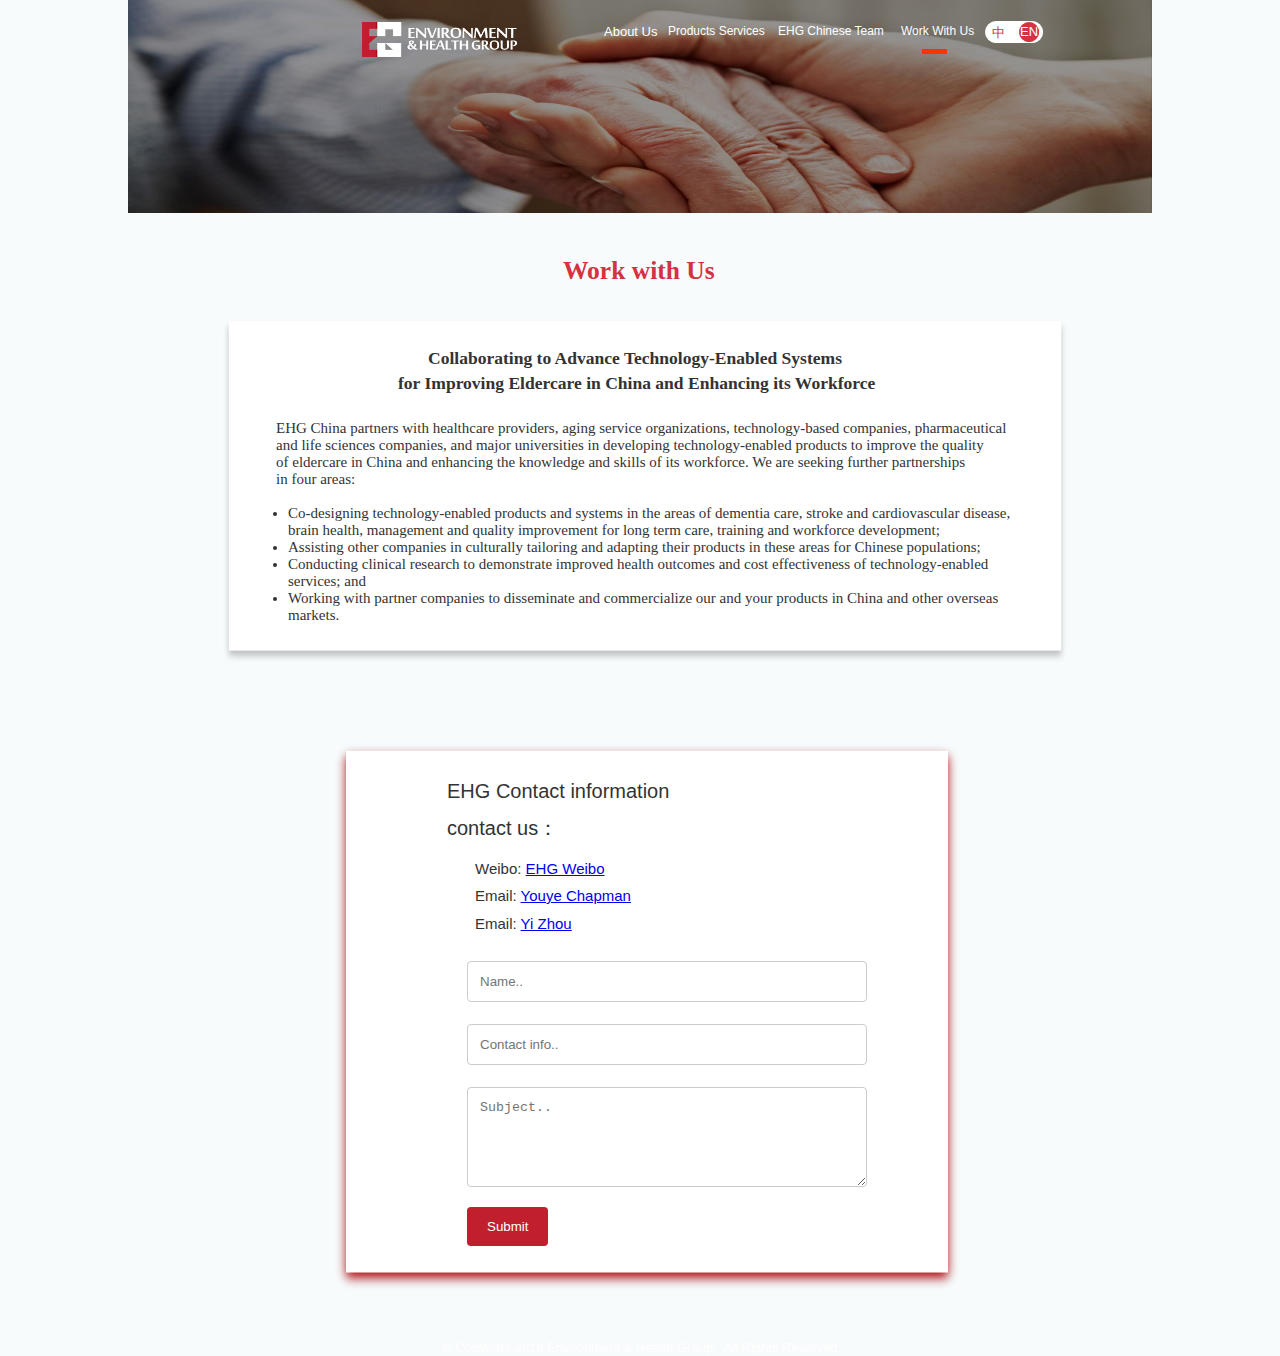
<file: lianxen.html>
﻿<!DOCTYPE html>
<html>
  <head>
    <title>EHG China</title>
    <meta http-equiv="content-type" content="text/html; charset=utf-8"/>
    <meta name="apple-mobile-web-app-capable" content="yes"/>
    <link href="resources/css/jquery-ui-themes.css" type="text/css" rel="stylesheet"/>
    <link href="resources/css/axure_rp_page.css" type="text/css" rel="stylesheet"/>
    <link href="data/styles.css" type="text/css" rel="stylesheet"/>
    <link href="files/lianxien/styles.css" type="text/css" rel="stylesheet"/>
    <script src="resources/scripts/jquery-1.7.1.min.js"></script>
    <script src="resources/scripts/jquery-ui-1.8.10.custom.min.js"></script>
    <script src="resources/scripts/axure/axQuery.js"></script>
    <script src="resources/scripts/axure/globals.js"></script>
    <script src="resources/scripts/axutils.js"></script>
    <script src="resources/scripts/axure/annotation.js"></script>
    <script src="resources/scripts/axure/axQuery.std.js"></script>
    <script src="resources/scripts/axure/doc.js"></script>
    <script src="data/document.js"></script>
    <script src="resources/scripts/messagecenter.js"></script>
    <script src="resources/scripts/axure/events.js"></script>
    <script src="resources/scripts/axure/action.js"></script>
    <script src="resources/scripts/axure/expr.js"></script>
    <script src="resources/scripts/axure/geometry.js"></script>
    <script src="resources/scripts/axure/flyout.js"></script>
    <script src="resources/scripts/axure/ie.js"></script>
    <script src="resources/scripts/axure/model.js"></script>
    <script src="resources/scripts/axure/repeater.js"></script>
    <script src="resources/scripts/axure/sto.js"></script>
    <script src="resources/scripts/axure/utils.temp.js"></script>
    <script src="resources/scripts/axure/variables.js"></script>
    <script src="resources/scripts/axure/drag.js"></script>
    <script src="resources/scripts/axure/move.js"></script>
    <script src="resources/scripts/axure/visibility.js"></script>
    <script src="resources/scripts/axure/style.js"></script>
    <script src="resources/scripts/axure/adaptive.js"></script>
    <script src="resources/scripts/axure/tree.js"></script>
    <script src="resources/scripts/axure/init.temp.js"></script>
    <script src="files/lianxien/data.js"></script>
    <script src="resources/scripts/axure/legacy.js"></script>
    <script src="resources/scripts/axure/viewer.js"></script>
    <script type="text/javascript">
      $axure.utils.getTransparentGifPath = function() { return 'resources/images/transparent.gif'; };
      $axure.utils.getOtherPath = function() { return 'resources/Other.html'; };
      $axure.utils.getReloadPath = function() { return 'resources/reload.html'; };
    </script>
  </head>
  <body>
    <div id="base" class="">

      <!-- Unnamed (图片) -->
      <div id="u0" class="ax_图片">
        <img id="u0_img" class="img " src="images/tuandui/u10.jpg"/>
        <!-- Unnamed () -->
        <div id="u1" class="text"></div>
      </div>

      <!-- Unnamed (形状) -->
      <div id="u2" class="ax_形状">
        <img id="u2_img" class="img " src="images/index/u74.png"/>
        <!-- Unnamed () -->
        <div id="u3" class="text"></div>
      </div>

      <!-- Unnamed (形状) -->
      <div id="u4" class="ax_形状">
        <img id="u4_img" class="img " src="images/index/u76.png"/>
        <!-- Unnamed () -->
        <div id="u5" class="text"></div>
      </div>

      <!-- Unnamed (形状) -->
      <div id="u6" class="ax_文本">
        <img id="u6_img" class="img " src="resources/images/transparent.gif"/>
        <!-- Unnamed () -->
        <div id="u7" class="text">
          <p><span>中</span></p>
        </div>
      </div>

      <!-- Unnamed (形状) -->
      <div id="u8" class="ax_文本">
        <img id="u8_img" class="img " src="resources/images/transparent.gif"/>
        <!-- Unnamed () -->
        <div id="u9" class="text">
          <p><span>EN</span></p>
        </div>
      </div>

      <!-- Unnamed (形状) -->
      <div id="u10" class="ax_形状">
        <img id="u10_img" class="img " src="images/lianxi/u22.png"/>
        <!-- Unnamed () -->
        <div id="u11" class="text"></div>
      </div>

      <!-- Unnamed (形状) -->
      <div id="u12" class="ax_h2">
        <img id="u12_img" class="img " src="resources/images/transparent.gif"/>
        <!-- Unnamed () -->
        <div id="u13" class="text">
          <p><span>EHG Contact information</span></p>
        </div>
      </div>



 <!-- Unnamed (形状) -->
      <div id="u55" class="ax_文本">
        <img id="u55_img" class="img " src="resources/images/transparent.gif"/>
        <!-- Unnamed () -->
        <div id="u56" class="text">
          <p>Email: <a href="mailto:youyechapman@ehgcambridge.com" target="_top">Youye Chapman </a></p>
        </div>
      </div>





      <!-- Unnamed (形状) -->
      <div id="u14" class="ax_文本">
        <img id="u14_img" class="img " src="resources/images/transparent.gif"/>
        <!-- Unnamed () -->
        <div id="u15" class="text">
          <p>Email: <a href="mailto:yizhou@ehgcambridge.com" target="_top">Yi Zhou </a></p>
        </div>
      </div>

      <!-- Unnamed (形状) -->
      <div id="u16" class="ax_文本">
        <img id="u16_img" class="img " src="resources/images/transparent.gif"/>
        <!-- Unnamed () -->
        <div id="u17" class="text">
          <p><span>Weibo:</span> <a href="https://weibo.com/loveandhelp?is_all=1">EHG Weibo </a></p>
        </div>
      </div>

      <!-- Unnamed (形状) -->
      <div id="u18" class="ax_h2">
        <img id="u18_img" class="img " src="resources/images/transparent.gif"/>
        <!-- Unnamed () -->
        <div id="u19" class="text">
          <p><span>contact us：</span></p>
        </div>
      </div>






	 <div id="u20" class="container">
 		 <form id="21" action="mailto:info@ehgcambridge.com" method="post" enctype="text/plain">

   		 <label id="22" for="fname"></label>
    		 <input type="text" id="fname" name="firstname" placeholder="Name.." >

   		 <label id="23" for="lname"></label>
   			 <input type="text" id="lname" name="lastname" placeholder="Contact info..">

  		 <label id="24" for="subject"></label>
    		<textarea id="subject" name="subject" placeholder="Subject.." style="height:100px" ></textarea>

   		 <input id="25" type="submit" value="Submit">

  		</form>
	</div>






    
      
      

      <!-- Unnamed (形状) -->
      <div id="u29" class="ax_文本">
        <img id="u29_img" class="img " src="resources/images/transparent.gif"/>
        <!-- Unnamed () -->
        <div id="u30" class="text">
          <p><span>© Copyright 2018 Environment &amp; Health Group.&nbsp; All Rights Reserved.</span></p>
        </div>
      </div>

      <!-- Unnamed (形状) -->
      <div id="u31" class="ax_文本">
        <img id="u31_img" class="img " src="resources/images/transparent.gif"/>
        <!-- Unnamed () -->
        <div id="u32" class="text">
          <p><span>About Us</span></p>
        </div>
      </div>

      <!-- Unnamed (形状) -->
      <div id="u33" class="ax_文本">
        <img id="u33_img" class="img " src="resources/images/transparent.gif"/>
        <!-- Unnamed () -->
        <div id="u34" class="text">
          <p><span>Products Services</span></p>
        </div>
      </div>

      <!-- Unnamed (形状) -->
      <div id="u35" class="ax_文本">
        <img id="u35_img" class="img " src="resources/images/transparent.gif"/>
        <!-- Unnamed () -->
        <div id="u36" class="text">
          <p><span>EHG Chinese </span><span>T</span><span>eam</span></p>
        </div>
      </div>

      <!-- Unnamed (形状) -->
      <div id="u37" class="ax_文本">
        <img id="u37_img" class="img " src="resources/images/transparent.gif"/>
        <!-- Unnamed () -->
        <div id="u38" class="text">
          <p><span>Work </span><span>With </span><span>Us</span></p>
        </div>
      </div>




 
      <!-- 1 (水平线) -->
      <div id="u39" class="ax_水平线" data-label="1" style="visibility: hidden; display: none;">
        <img id="u39_start" class="img " src="resources/images/transparent.gif" alt="u39_start"/>
        <img id="u39_end" class="img " src="resources/images/transparent.gif" alt="u39_end"/>
        <img id="u39_line" class="img " src="images/index/1_u90_line.png" alt="u39_line"/>
      </div>

      <!-- 2 (水平线) -->
      <div id="u40" class="ax_水平线" data-label="2" style="visibility: hidden; display: none;">
        <img id="u40_start" class="img " src="resources/images/transparent.gif" alt="u40_start"/>
        <img id="u40_end" class="img " src="resources/images/transparent.gif" alt="u40_end"/>
        <img id="u40_line" class="img " src="images/index/1_u90_line.png" alt="u40_line"/>
      </div>

 
 
 
 
 <!-- 3 (水平线) -->
      <div id="u41" class="ax_水平线" data-label="3" style="visibility: hidden; display: none;">
        <img id="u41_start" class="img " src="resources/images/transparent.gif" alt="u41_start"/>
        <img id="u41_end" class="img " src="resources/images/transparent.gif" alt="u41_end"/>
        <img id="u41_line" class="img " src="images/index/1_u90_line.png" alt="u41_line"/>
      </div>


     

      <!-- 4 (水平线) -->
      <div id="u42" class="ax_水平线" data-label="4">
        <img id="u42_start" class="img " src="resources/images/transparent.gif" alt="u42_start"/>
        <img id="u42_end" class="img " src="resources/images/transparent.gif" alt="u42_end"/>
        <img id="u42_line" class="img " src="images/index/1_u90_line.png" alt="u42_line"/>
      </div>
      
      <!-- Work with us title --->
      <div id="u43" class="img" src="resources/images/transparent.gif"/>
      <!-- Unnamed () -->
        <div id="u44" class="text">
          <h2><span>Work with Us</span></h2>
        </div>
      </div>
      
       <!-- Why work with us title --->
      <div id="u45" class="img" src="resources/images/transparent.gif"/>
      <!-- Unnamed () -->
        <div id="u46" class="text">
          <h3><span>Collaborating to Advance Technology-Enabled Systems <br> </span></h3>
        </div>
      </div>
        
      <!-- Why work with us title II part --->
      <div id="u47" class="img" src="resources/images/transparent.gif"/>
      <!-- Unnamed () -->
        <div id="u48" class="text">
          <h3><span> for Improving Eldercare in China and Enhancing its Workforce</span></h3>
        </div>
      </div>
      
       <!-- Explanation Part I --->
      <div id="u49" class="img" src="resources/images/transparent.gif"/>
      <!-- Unnamed () -->
        <div id="u50" class="text">
          <p><span>      EHG China partners with healthcare providers, aging service organizations, technology-based companies, pharmaceutical
          			<br> and life sciences companies, and  major universities in developing technology-enabled products to improve  the quality 
          			<br> of eldercare in China and enhancing the knowledge and skills of  its workforce. We are seeking further partnerships 
          			<br> in four areas: </span></p>
        </div>
      </div>
      
      
       <!-- Bullet points --->
      <div id="u51" class="img" src="resources/images/transparent.gif"/>
      <!-- Unnamed () -->
        <div id="u52" class="text">
          <ul>
  					<li>Co-designing technology-enabled products and systems in the areas of dementia care, stroke and cardiovascular disease, 
  					<br>brain health, management and quality improvement for long term care, training and workforce development;</li>
 				    <li>Assisting other companies in culturally tailoring and adapting their products in these areas for Chinese populations;</li>
  				    <li>Conducting clinical research to demonstrate improved health outcomes and cost effectiveness of technology-enabled
  				    <br>services; and</li>
  				    <li>Working with partner companies to disseminate and commercialize our and your products in China and other overseas
  				    <br> markets.</li>
		</ul>
		
        </div>
      </div>
      
      <!-- White Box (形状) -->
      <div id="u53" class="ax_形状">
        <img id="u53_img" class="img " src="images/fuwu/u8.png"/>
        <!-- Unnamed () -->
        <div id="u54" class="text"></div>
      </div>
      
      
      
      
    </div>
  </body>
</html>
</file>
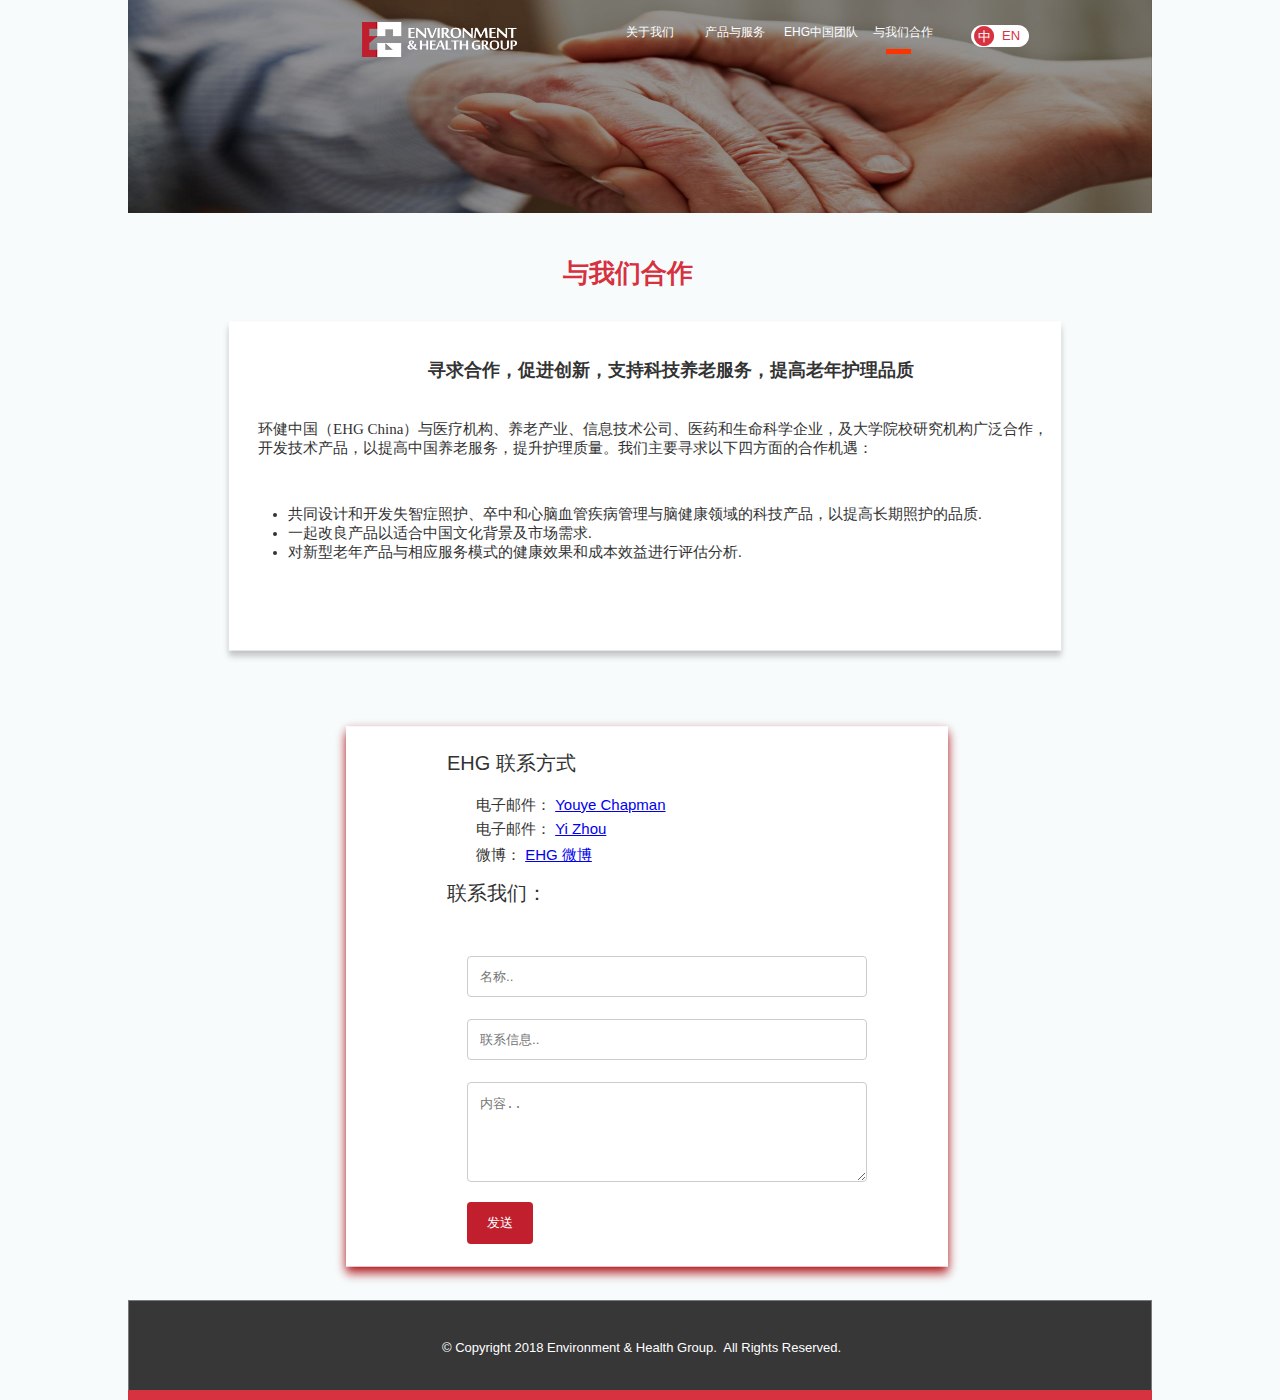
<file: lianxi.html>
﻿<!DOCTYPE html>
<html>
  <head>
    <title>环健集团中国</title>
    <meta http-equiv="content-type" content="text/html; charset=utf-8"/>
    <meta name="apple-mobile-web-app-capable" content="yes"/>
    <link href="resources/css/jquery-ui-themes.css" type="text/css" rel="stylesheet"/>
    <link href="resources/css/axure_rp_page.css" type="text/css" rel="stylesheet"/>
    <link href="data/styles.css" type="text/css" rel="stylesheet"/>
    <link href="files/lianxi/styles.css" type="text/css" rel="stylesheet"/>
    <script src="resources/scripts/jquery-1.7.1.min.js"></script>
    <script src="resources/scripts/jquery-ui-1.8.10.custom.min.js"></script>
    <script src="resources/scripts/axure/axQuery.js"></script>
    <script src="resources/scripts/axure/globals.js"></script>
    <script src="resources/scripts/axutils.js"></script>
    <script src="resources/scripts/axure/annotation.js"></script>
    <script src="resources/scripts/axure/axQuery.std.js"></script>
    <script src="resources/scripts/axure/doc.js"></script>
    <script src="data/document.js"></script>
    <script src="resources/scripts/messagecenter.js"></script>
    <script src="resources/scripts/axure/events.js"></script>
    <script src="resources/scripts/axure/action.js"></script>
    <script src="resources/scripts/axure/expr.js"></script>
    <script src="resources/scripts/axure/geometry.js"></script>
    <script src="resources/scripts/axure/flyout.js"></script>
    <script src="resources/scripts/axure/ie.js"></script>
    <script src="resources/scripts/axure/model.js"></script>
    <script src="resources/scripts/axure/repeater.js"></script>
    <script src="resources/scripts/axure/sto.js"></script>
    <script src="resources/scripts/axure/utils.temp.js"></script>
    <script src="resources/scripts/axure/variables.js"></script>
    <script src="resources/scripts/axure/drag.js"></script>
    <script src="resources/scripts/axure/move.js"></script>
    <script src="resources/scripts/axure/visibility.js"></script>
    <script src="resources/scripts/axure/style.js"></script>
    <script src="resources/scripts/axure/adaptive.js"></script>
    <script src="resources/scripts/axure/tree.js"></script>
    <script src="resources/scripts/axure/init.temp.js"></script>
    <script src="files/lianxi/data.js"></script>
    <script src="resources/scripts/axure/legacy.js"></script>
    <script src="resources/scripts/axure/viewer.js"></script>
    <script type="text/javascript">
      $axure.utils.getTransparentGifPath = function() { return 'resources/images/transparent.gif'; };
      $axure.utils.getOtherPath = function() { return 'resources/Other.html'; };
      $axure.utils.getReloadPath = function() { return 'resources/reload.html'; };
    </script>
  </head>
  <body>
    <div id="base" class="">

      <!-- Unnamed (图片) -->
      <div id="u0" class="ax_图片">
        <img id="u0_img" class="img " src="images/tuandui/u10.jpg"/>
        <!-- Unnamed () -->
        <div id="u1" class="text"></div>
      </div>

      <!-- Unnamed (形状) -->
      <div id="u2" class="ax_文本">
        <img id="u2_img" class="img " src="resources/images/transparent.gif"/>
        <!-- Unnamed () -->
        <div id="u3" class="text">
          <p><span>关于我们</span></p>
        </div>
      </div>

      <!-- Unnamed (形状) -->
      <div id="u4" class="ax_文本">
        <img id="u4_img" class="img " src="resources/images/transparent.gif"/>
        <!-- Unnamed () -->
        <div id="u5" class="text">
          <p><span>产品与服务</span></p>
        </div>
      </div>

      <!-- Unnamed (形状) -->
      <div id="u6" class="ax_文本">
        <img id="u6_img" class="img " src="resources/images/transparent.gif"/>
        <!-- Unnamed () -->
        <div id="u7" class="text">
          <p><span>EHG中国团队</span></p>
        </div>
      </div>

      <!-- 1 (水平线) -->
      <div id="u8" class="ax_水平线" data-label="1">
        <img id="u8_start" class="img " src="resources/images/transparent.gif" alt="u8_start"/>
        <img id="u8_end" class="img " src="resources/images/transparent.gif" alt="u8_end"/>
        <img id="u8_line" class="img " src="images/index/1_u90_line.png" alt="u8_line"/>
      </div>

      <!-- 2 (水平线) -->
      <div id="u9" class="ax_水平线" data-label="2">
        <img id="u9_start" class="img " src="resources/images/transparent.gif" alt="u9_start"/>
        <img id="u9_end" class="img " src="resources/images/transparent.gif" alt="u9_end"/>
        <img id="u9_line" class="img " src="images/index/1_u90_line.png" alt="u9_line"/>
      </div>

      <!-- 3 (水平线) -->
      <div id="u10" class="ax_水平线" data-label="3">
        <img id="u10_start" class="img " src="resources/images/transparent.gif" alt="u10_start"/>
        <img id="u10_end" class="img " src="resources/images/transparent.gif" alt="u10_end"/>
        <img id="u10_line" class="img " src="images/index/3_u92_line.png" alt="u10_line"/>
      </div>

      <!-- Unnamed (形状) -->
      <div id="u11" class="ax_形状">
        <img id="u11_img" class="img " src="images/index/u74.png"/>
        <!-- Unnamed () -->
        <div id="u12" class="text"></div>
      </div>

      <!-- Unnamed (形状) -->
      <div id="u13" class="ax_形状">
        <img id="u13_img" class="img " src="images/index/u76.png"/>
        <!-- Unnamed () -->
        <div id="u14" class="text"></div>
      </div>

      <!-- Unnamed (形状) -->
      <div id="u15" class="ax_文本">
        <img id="u15_img" class="img " src="resources/images/transparent.gif"/>
        <!-- Unnamed () -->
        <div id="u16" class="text">
          <p><span>中</span></p>
        </div>
      </div>

      <!-- Unnamed (形状) -->
      <div id="u17" class="ax_文本">
        <img id="u17_img" class="img " src="resources/images/transparent.gif"/>
        <!-- Unnamed () -->
        <div id="u18" class="text">
          <p><span>EN</span></p>
        </div>
      </div>

      <!-- Unnamed (形状) -->
      <div id="u19" class="ax_文本">
        <img id="u19_img" class="img " src="resources/images/transparent.gif"/>
        <!-- Unnamed () -->
        <div id="u20" class="text">
          <p><span>与我们合作</span></p>
        </div>
      </div>

      <!-- 4 (水平线) -->
      <div id="u21" class="ax_水平线" data-label="4">
        <img id="u21_start" class="img " src="resources/images/transparent.gif" alt="u21_start"/>
        <img id="u21_end" class="img " src="resources/images/transparent.gif" alt="u21_end"/>
        <img id="u21_line" class="img " src="images/index/1_u90_line.png" alt="u21_line"/>
      </div>

      <!-- Unnamed (形状) -->
      <div id="u22" class="ax_形状">
        <img id="u22_img" class="img " src="images/lianxi/u22.png"/>
        <!-- Unnamed () -->
        <div id="u23" class="text"></div>
      </div>

      <!-- Unnamed (形状) -->
      <div id="u24" class="ax_h2">
        <img id="u24_img" class="img " src="resources/images/transparent.gif"/>
        <!-- Unnamed () -->
        <div id="u25" class="text">
          <p><span>EHG 联系方式</span></p>
        </div>
      </div>

      <!-- Unnamed (形状) -->
      <div id="u26" class="ax_文本">
        <img id="u26_img" class="img " src="resources/images/transparent.gif"/>
        <!-- Unnamed () -->
        <div id="u27" class="text">
          <p>电子邮件： <a href="mailto:yizhou@ehgcambridge.com" target="_top">Yi Zhou </a></p>
        </div>
      </div>
      
       <!-- Unnamed (形状) -->
      <div id="u55" class="ax_文本">
        <img id="u55_img" class="img " src="resources/images/transparent.gif"/>
        <!-- Unnamed () -->
        <div id="u56" class="text">
          <p>电子邮件： <a href="mailto:youyechapman@ehgcambridge.com " target="_top">Youye Chapman </a></p>
        </div>
      </div>
      
        <!-- Unnamed (形状) -->
      <div id="u28" class="ax_文本">
        <img id="u28_img" class="img " src="resources/images/transparent.gif"/>
        <!-- Unnamed () -->
        <div id="u29" class="text">
          <p><span>微博</span><span>：</span> <a href="https://weibo.com/loveandhelp?is_all=1"> EHG 微博 </a></p>
        </div>
      </div>

      <!-- Unnamed (形状) -->
      <div id="u30" class="ax_h2">
        <img id="u30_img" class="img " src="resources/images/transparent.gif"/>
        <!-- Unnamed () -->
        <div id="u31" class="text">
          <p><span>联系我们：</span></p>
        </div>
      </div>
      
      
      
      
      
      
      
	 <div id="u32" class="container">
 		 <form id="33" action="mailto:info@ehgcambridge.com" method="post" enctype="text/plain">

   		 <label id="34" for="fname"></label>
    		 <input type="text" id="fname" name="firstname" placeholder="名称.." >

   		 <label id="35" for="lname"></label>
   			 <input type="text" id="lname" name="lastname" placeholder="联系信息..">

  		 <label id="36" for="subject"></label>
    		<textarea id="subject" name="subject" placeholder="内容.." style="height:100px" ></textarea>

   		 <input id="37" type="submit" value="发送">

  		</form>
	</div>

      
      
      
      
      


      <!-- Unnamed (形状) -->
      <div id="u37" class="ax_形状">
        <img id="u37_img" class="img " src="images/index/u68.png"/>
        <!-- Unnamed () -->
        <div id="u38" class="text"></div>
      </div>
      
      
      
      

      <!-- Unnamed (形状) -->
      <div id="u39" class="ax_形状">
        <img id="u39_img" class="img " src="images/index/u72.png"/>
        <!-- Unnamed () -->
        <div id="u40" class="text"></div>
      </div>






      <!-- Unnamed (形状) -->
      <div id="u41" class="ax_文本">
        <img id="u41_img" class="img " src="resources/images/transparent.gif"/>
        <!-- Unnamed () -->
        <div id="u42" class="text">
          <p><span>© Copyright 2018 Environment &amp; Health Group.&nbsp; All Rights Reserved.</span></p>
        </div>
      </div>
      
      
      <!-- Work with us title --->
      <div id="u43" class="img" src="resources/images/transparent.gif"/>
      <!-- Unnamed () -->
        <div id="u44" class="text">
          <h2><span>与我们合作</span></h2>
        </div>
      </div>
      
       <!-- Why work with us title --->
      <div id="u45" class="img" src="resources/images/transparent.gif"/>
      <!-- Unnamed () -->
        <div id="u46" class="text">
          <h3><span>寻求合作，促进创新，支持科技养老服务，提高老年护理品质 <br> </span></h3>
        </div>
      </div>
        

      
       <!-- Explanation Part I --->
      <div id="u49" class="img" src="resources/images/transparent.gif"/>
      <!-- Unnamed () -->
        <div id="u50" class="text">
          <p><span>      环健中国（EHG China）与医疗机构、养老产业、信息技术公司、医药和生命科学企业，及大学院校研究机构广泛合作，
          		     <br>开发技术产品，以提高中国养老服务，提升护理质量。我们主要寻求以下四方面的合作机遇：
        </span></p>
        </div>
      </div>
      
      
       <!-- Bullet points --->
      <div id="u51" class="img" src="resources/images/transparent.gif"/>
      <!-- Unnamed () -->
        <div id="u52" class="text">
          <ul>
  					<li>共同设计和开发失智症照护、卒中和心脑血管疾病管理与脑健康领域的科技产品，以提高长期照护的品质. </li>
 				    <li>一起改良产品以适合中国文化背景及市场需求.</li>
  				    <li>对新型老年产品与相应服务模式的健康效果和成本效益进行评估分析.</li>
		</ul>
		
        </div>
      </div>
      
      <!-- White Box (形状) -->
      <div id="u53" class="ax_形状">
        <img id="u53_img" class="img " src="images/fuwu/u8.png"/>
        <!-- Unnamed () -->
        <div id="u54" class="text"></div>
      </div>
      
      
      
      
    </div>
  </body>
</html>
</file>
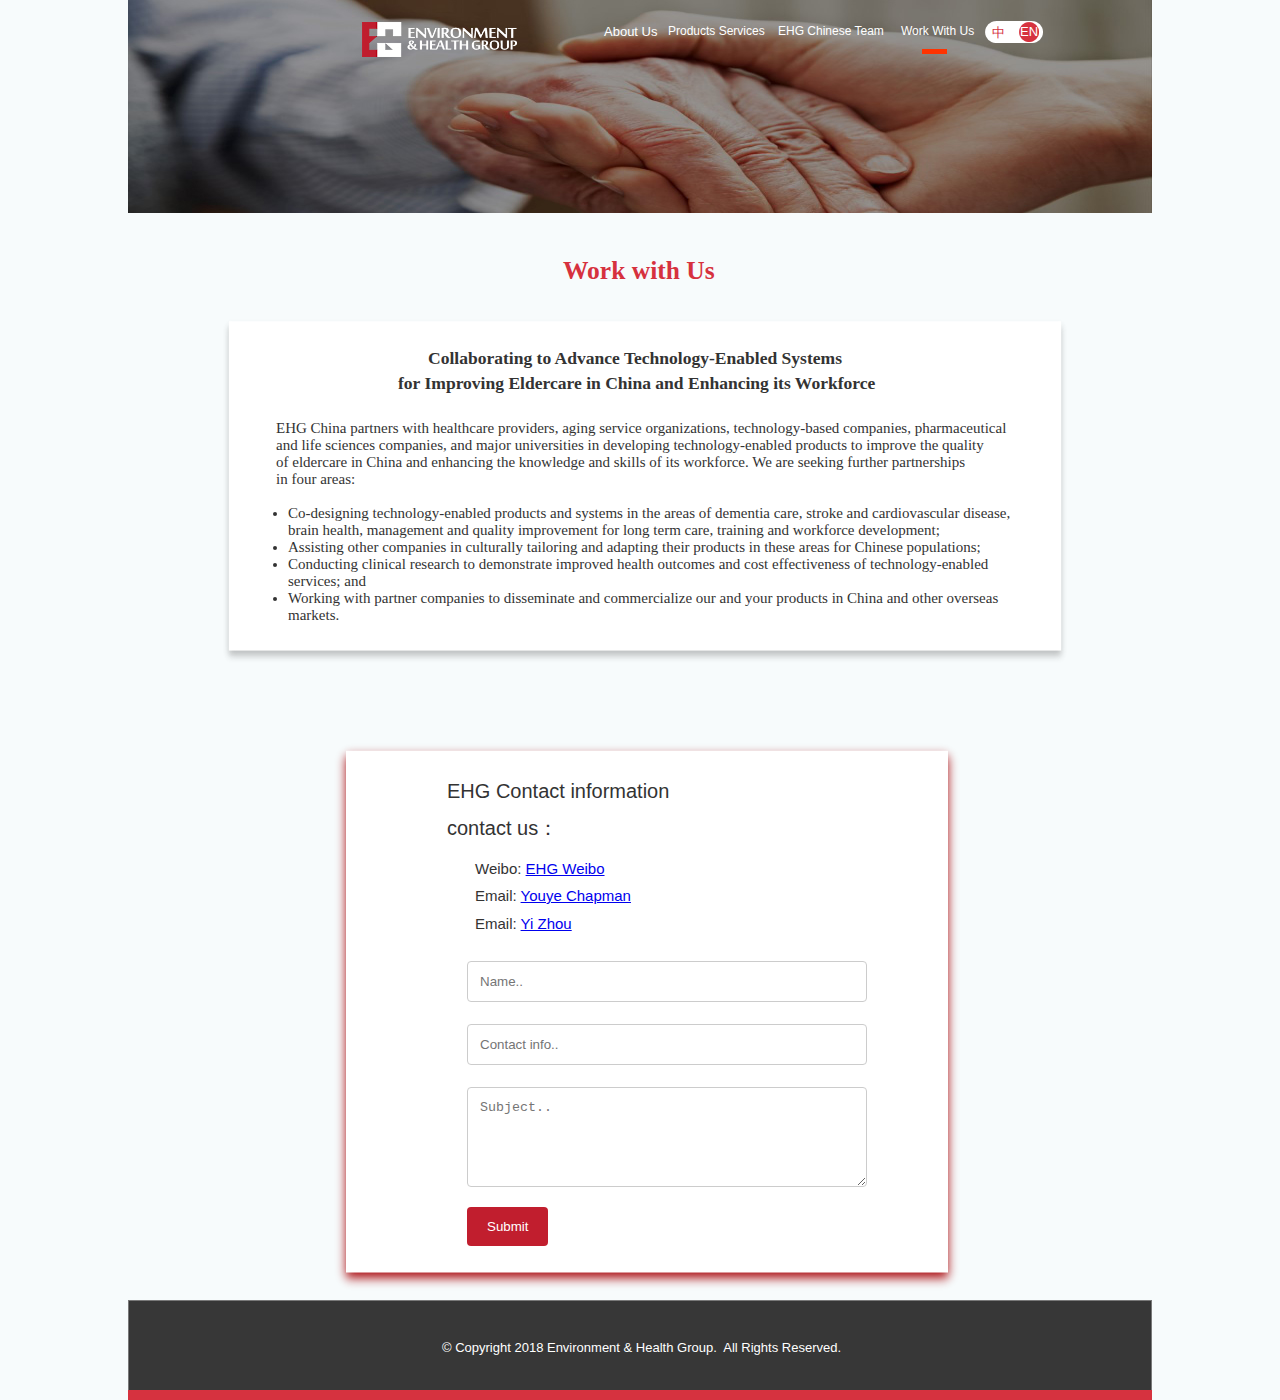
<file: lianxien.html>
﻿<!DOCTYPE html>
<html>
  <head>
    <title>EHG China</title>
    <meta http-equiv="content-type" content="text/html; charset=utf-8"/>
    <meta name="apple-mobile-web-app-capable" content="yes"/>
    <link href="resources/css/jquery-ui-themes.css" type="text/css" rel="stylesheet"/>
    <link href="resources/css/axure_rp_page.css" type="text/css" rel="stylesheet"/>
    <link href="data/styles.css" type="text/css" rel="stylesheet"/>
    <link href="files/lianxien/styles.css" type="text/css" rel="stylesheet"/>
    <script src="resources/scripts/jquery-1.7.1.min.js"></script>
    <script src="resources/scripts/jquery-ui-1.8.10.custom.min.js"></script>
    <script src="resources/scripts/axure/axQuery.js"></script>
    <script src="resources/scripts/axure/globals.js"></script>
    <script src="resources/scripts/axutils.js"></script>
    <script src="resources/scripts/axure/annotation.js"></script>
    <script src="resources/scripts/axure/axQuery.std.js"></script>
    <script src="resources/scripts/axure/doc.js"></script>
    <script src="data/document.js"></script>
    <script src="resources/scripts/messagecenter.js"></script>
    <script src="resources/scripts/axure/events.js"></script>
    <script src="resources/scripts/axure/action.js"></script>
    <script src="resources/scripts/axure/expr.js"></script>
    <script src="resources/scripts/axure/geometry.js"></script>
    <script src="resources/scripts/axure/flyout.js"></script>
    <script src="resources/scripts/axure/ie.js"></script>
    <script src="resources/scripts/axure/model.js"></script>
    <script src="resources/scripts/axure/repeater.js"></script>
    <script src="resources/scripts/axure/sto.js"></script>
    <script src="resources/scripts/axure/utils.temp.js"></script>
    <script src="resources/scripts/axure/variables.js"></script>
    <script src="resources/scripts/axure/drag.js"></script>
    <script src="resources/scripts/axure/move.js"></script>
    <script src="resources/scripts/axure/visibility.js"></script>
    <script src="resources/scripts/axure/style.js"></script>
    <script src="resources/scripts/axure/adaptive.js"></script>
    <script src="resources/scripts/axure/tree.js"></script>
    <script src="resources/scripts/axure/init.temp.js"></script>
    <script src="files/lianxien/data.js"></script>
    <script src="resources/scripts/axure/legacy.js"></script>
    <script src="resources/scripts/axure/viewer.js"></script>
    <script type="text/javascript">
      $axure.utils.getTransparentGifPath = function() { return 'resources/images/transparent.gif'; };
      $axure.utils.getOtherPath = function() { return 'resources/Other.html'; };
      $axure.utils.getReloadPath = function() { return 'resources/reload.html'; };
    </script>
  </head>
  <body>
    <div id="base" class="">

      <!-- Unnamed (图片) -->
      <div id="u0" class="ax_图片">
        <img id="u0_img" class="img " src="images/tuandui/u10.jpg"/>
        <!-- Unnamed () -->
        <div id="u1" class="text"></div>
      </div>

      <!-- Unnamed (形状) -->
      <div id="u2" class="ax_形状">
        <img id="u2_img" class="img " src="images/index/u74.png"/>
        <!-- Unnamed () -->
        <div id="u3" class="text"></div>
      </div>

      <!-- Unnamed (形状) -->
      <div id="u4" class="ax_形状">
        <img id="u4_img" class="img " src="images/index/u76.png"/>
        <!-- Unnamed () -->
        <div id="u5" class="text"></div>
      </div>

      <!-- Unnamed (形状) -->
      <div id="u6" class="ax_文本">
        <img id="u6_img" class="img " src="resources/images/transparent.gif"/>
        <!-- Unnamed () -->
        <div id="u7" class="text">
          <p><span>中</span></p>
        </div>
      </div>

      <!-- Unnamed (形状) -->
      <div id="u8" class="ax_文本">
        <img id="u8_img" class="img " src="resources/images/transparent.gif"/>
        <!-- Unnamed () -->
        <div id="u9" class="text">
          <p><span>EN</span></p>
        </div>
      </div>

      <!-- Unnamed (形状) -->
      <div id="u10" class="ax_形状">
        <img id="u10_img" class="img " src="images/lianxi/u22.png"/>
        <!-- Unnamed () -->
        <div id="u11" class="text"></div>
      </div>

      <!-- Unnamed (形状) -->
      <div id="u12" class="ax_h2">
        <img id="u12_img" class="img " src="resources/images/transparent.gif"/>
        <!-- Unnamed () -->
        <div id="u13" class="text">
          <p><span>EHG Contact information</span></p>
        </div>
      </div>



 <!-- Unnamed (形状) -->
      <div id="u55" class="ax_文本">
        <img id="u55_img" class="img " src="resources/images/transparent.gif"/>
        <!-- Unnamed () -->
        <div id="u56" class="text">
          <p>Email: <a href="mailto:youyechapman@ehgcambridge.com" target="_top">Youye Chapman </a></p>
        </div>
      </div>





      <!-- Unnamed (形状) -->
      <div id="u14" class="ax_文本">
        <img id="u14_img" class="img " src="resources/images/transparent.gif"/>
        <!-- Unnamed () -->
        <div id="u15" class="text">
          <p>Email: <a href="mailto:yizhou@ehgcambridge.com" target="_top">Yi Zhou </a></p>
        </div>
      </div>

      <!-- Unnamed (形状) -->
      <div id="u16" class="ax_文本">
        <img id="u16_img" class="img " src="resources/images/transparent.gif"/>
        <!-- Unnamed () -->
        <div id="u17" class="text">
          <p><span>Weibo:</span> <a href="https://weibo.com/loveandhelp?is_all=1">EHG Weibo </a></p>
        </div>
      </div>

      <!-- Unnamed (形状) -->
      <div id="u18" class="ax_h2">
        <img id="u18_img" class="img " src="resources/images/transparent.gif"/>
        <!-- Unnamed () -->
        <div id="u19" class="text">
          <p><span>contact us：</span></p>
        </div>
      </div>






<div id="u20" class="container">
  <form action="mailto:sromerovicente@gmail.com" method="post" enctype="text/plain">

    <label for="fname"></label>
    <input type="text" id="fname" name="firstname" placeholder="Name..">

    <label for="lname"></label>
    <input type="text" id="lname" name="lastname" placeholder="Contact info..">

    <label for="subject"></label>
    <textarea id="subject" name="subject" placeholder="Subject.." style="height:100px"></textarea>

    <input type="submit" value="Submit">

  </form>
</div>






    
      
      

      <!-- Unnamed (形状) -->
      <div id="u29" class="ax_文本">
        <img id="u29_img" class="img " src="resources/images/transparent.gif"/>
        <!-- Unnamed () -->
        <div id="u30" class="text">
          <p><span>© Copyright 2018 Environment &amp; Health Group.&nbsp; All Rights Reserved.</span></p>
        </div>
      </div>

      <!-- Unnamed (形状) -->
      <div id="u31" class="ax_文本">
        <img id="u31_img" class="img " src="resources/images/transparent.gif"/>
        <!-- Unnamed () -->
        <div id="u32" class="text">
          <p><span>About Us</span></p>
        </div>
      </div>

      <!-- Unnamed (形状) -->
      <div id="u33" class="ax_文本">
        <img id="u33_img" class="img " src="resources/images/transparent.gif"/>
        <!-- Unnamed () -->
        <div id="u34" class="text">
          <p><span>Products Services</span></p>
        </div>
      </div>

      <!-- Unnamed (形状) -->
      <div id="u35" class="ax_文本">
        <img id="u35_img" class="img " src="resources/images/transparent.gif"/>
        <!-- Unnamed () -->
        <div id="u36" class="text">
          <p><span>EHG Chinese </span><span>T</span><span>eam</span></p>
        </div>
      </div>

      <!-- Unnamed (形状) -->
      <div id="u37" class="ax_文本">
        <img id="u37_img" class="img " src="resources/images/transparent.gif"/>
        <!-- Unnamed () -->
        <div id="u38" class="text">
          <p><span>Work </span><span>With </span><span>Us</span></p>
        </div>
      </div>

      <!-- 1 (水平线) -->
      <div id="u39" class="ax_水平线" data-label="1">
        <img id="u39_start" class="img " src="resources/images/transparent.gif" alt="u39_start"/>
        <img id="u39_end" class="img " src="resources/images/transparent.gif" alt="u39_end"/>
        <img id="u39_line" class="img " src="images/index/1_u90_line.png" alt="u39_line"/>
      </div>

      <!-- 2 (水平线) -->
      <div id="u40" class="ax_水平线" data-label="2">
        <img id="u40_start" class="img " src="resources/images/transparent.gif" alt="u40_start"/>
        <img id="u40_end" class="img " src="resources/images/transparent.gif" alt="u40_end"/>
        <img id="u40_line" class="img " src="images/index/1_u90_line.png" alt="u40_line"/>
      </div>

      <!-- 3 (水平线) -->
      <div id="u41" class="ax_水平线" data-label="3">
        <img id="u41_start" class="img " src="resources/images/transparent.gif" alt="u41_start"/>
        <img id="u41_end" class="img " src="resources/images/transparent.gif" alt="u41_end"/>
        <img id="u41_line" class="img " src="images/index/1_u90_line.png" alt="u41_line"/>
      </div>

      <!-- 4 (水平线) -->
      <div id="u42" class="ax_水平线" data-label="4">
        <img id="u42_start" class="img " src="resources/images/transparent.gif" alt="u42_start"/>
        <img id="u42_end" class="img " src="resources/images/transparent.gif" alt="u42_end"/>
        <img id="u42_line" class="img " src="images/index/1_u90_line.png" alt="u42_line"/>
      </div>
      
      <!-- Work with us title --->
      <div id="u43" class="img" src="resources/images/transparent.gif"/>
      <!-- Unnamed () -->
        <div id="u44" class="text">
          <h2><span>Work with Us</span></h2>
        </div>
      </div>
      
       <!-- Why work with us title --->
      <div id="u45" class="img" src="resources/images/transparent.gif"/>
      <!-- Unnamed () -->
        <div id="u46" class="text">
          <h3><span>Collaborating to Advance Technology-Enabled Systems <br> </span></h3>
        </div>
      </div>
        
      <!-- Why work with us title II part --->
      <div id="u47" class="img" src="resources/images/transparent.gif"/>
      <!-- Unnamed () -->
        <div id="u48" class="text">
          <h3><span> for Improving Eldercare in China and Enhancing its Workforce</span></h3>
        </div>
      </div>
      
       <!-- Explanation Part I --->
      <div id="u49" class="img" src="resources/images/transparent.gif"/>
      <!-- Unnamed () -->
        <div id="u50" class="text">
          <p><span>      EHG China partners with healthcare providers, aging service organizations, technology-based companies, pharmaceutical
          			<br> and life sciences companies, and  major universities in developing technology-enabled products to improve  the quality 
          			<br> of eldercare in China and enhancing the knowledge and skills of  its workforce. We are seeking further partnerships 
          			<br> in four areas: </span></p>
        </div>
      </div>
      
      
       <!-- Bullet points --->
      <div id="u51" class="img" src="resources/images/transparent.gif"/>
      <!-- Unnamed () -->
        <div id="u52" class="text">
          <ul>
  					<li>Co-designing technology-enabled products and systems in the areas of dementia care, stroke and cardiovascular disease, 
  					<br>brain health, management and quality improvement for long term care, training and workforce development;</li>
 				    <li>Assisting other companies in culturally tailoring and adapting their products in these areas for Chinese populations;</li>
  				    <li>Conducting clinical research to demonstrate improved health outcomes and cost effectiveness of technology-enabled
  				    <br>services; and</li>
  				    <li>Working with partner companies to disseminate and commercialize our and your products in China and other overseas
  				    <br> markets.</li>
		</ul>
		
        </div>
      </div>
      
      <!-- White Box (形状) -->
      <div id="u53" class="ax_形状">
        <img id="u53_img" class="img " src="images/fuwu/u8.png"/>
        <!-- Unnamed () -->
        <div id="u54" class="text"></div>
      </div>
      
      
      
      
      
      
       <!-- Unnamed (形状) -->
      <div id="u370" class="ax_形状">
        <img id="u370_img" class="img " src="images/index/u68.png"/>
        <!-- Unnamed () -->
        <div id="u380" class="text"></div>
      </div>
      
       <!-- Unnamed (形状) -->
      <div id="u390" class="ax_形状">
        <img id="u390_img" class="img " src="images/index/u72.png"/>
        <!-- Unnamed () -->
        <div id="u400" class="text"></div>
      </div>
      
       <!-- Unnamed (形状) -->
      <div id="u410" class="ax_文本">
        <img id="u410_img" class="img " src="resources/images/transparent.gif"/>
        <!-- Unnamed () -->
        <div id="u420" class="text">
          <p><span>© Copyright 2018 Environment &amp; Health Group.&nbsp; All Rights Reserved.</span></p>
        </div>
      </div>
      
      
      
      
      
      
      
      
    </div>
  </body>
</html>
</file>
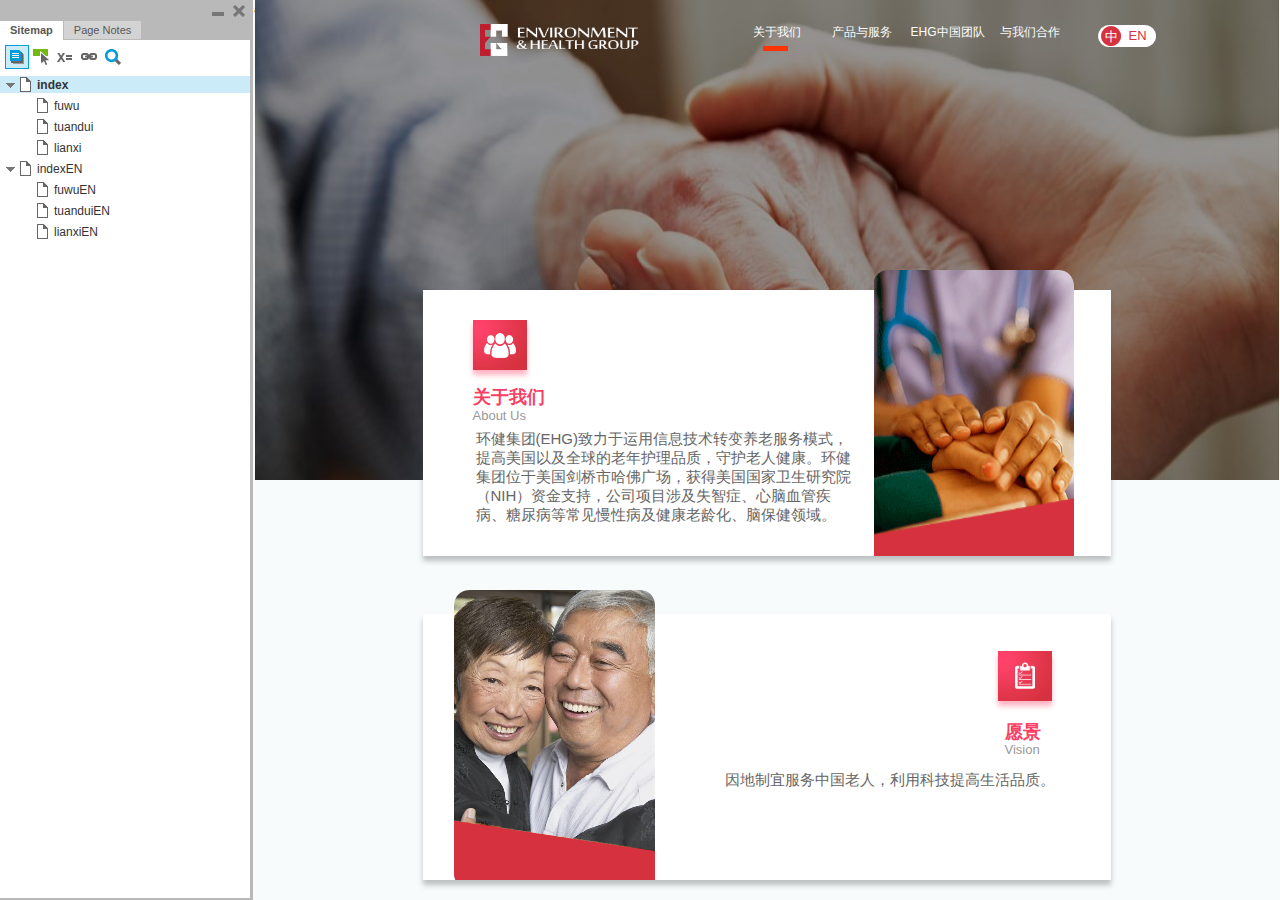
<file: start.html>
﻿<!DOCTYPE html>
<html xmlns="http://www.w3.org/1999/xhtml" xml:lang="en" lang="en">
<head>
    <title>Untitled Document</title>
    <meta http-equiv="Content-Type" content="text/html; charset=utf-8" />
    <link type="text/css" href="resources/css/reset.css" rel="Stylesheet" />
    <link type="text/css" href="resources/css/default.css" rel="Stylesheet" />

    <script type="text/javascript">
        if (location.href.toString().indexOf('file://localhost/') == 0) {
            location.href = location.href.toString().replace('file://localhost/', 'file:///');
        }
    </script>

    <script type="text/javascript" src="resources/scripts/jquery-1.7.1.min.js"></script>
    <script type="text/javascript" src="resources/scripts/player/splitter.js"></script>
    <script type="text/javascript" src="resources/scripts/axutils.js"></script>
    <script type="text/javascript" src="resources/scripts/player/axplayer.js"></script>
    <script type="text/javascript" src="resources/scripts/messagecenter.js"></script>
    <script type="text/javascript" src="data/document.js"></script>
    <style type="text/css">

#outerContainer {
	width:1000px;
	height:1500px;
}

.vsplitbar {
	width: 3px;
	background: #B9B9B9;
}

#rightPanel {
    background-color: White;
}

#leftPanel {
    /*min-width: 190px;*/
}

.splitterMask {
   position:absolute;
   top: 0;
   left: 0;
   width: 100%;
   height: 100%;
   overflow: hidden;
   background-image: url(resources/images/transparent.gif);
   z-index: 20000;
}


    </style>
    <script type="text/javascript" language="JavaScript"><!--
        // isolate scope
        (function() {
            setUpController();

            var configuration = $axure.document.configuration;
            var _settings = {};
            _settings.projectId = configuration.prototypeId;
            _settings.isAxshare = configuration.isAxshare;
            _settings.loadFeedbackPlugin = configuration.loadFeedbackPlugin;
            _settings.startCollapsed = HashString("c") == "1";

            $axure.player.settings = _settings;

            $(window).bind('load', function() {
                if(CHROME_5_LOCAL && !$('body').attr('pluginDetected')) {
                    window.location = 'resources/chrome/chrome.html';
                }
            });

            $(document).ready(function() {
                $axure.page.bind('load.start', mainFrame_onload);
                $axure.messageCenter.addMessageListener(messageCenter_message);

                if($axure.player.settings.loadFeedbackPlugin) {
                    if($axure.player.settings.isAxshare) {
                        $axure.utils.loadJS('/Scripts/plugins/feedback/feedback.js');
                    } else {
                        $axure.utils.loadJS('http://share.axure.com/Scripts/plugins/feedback/feedback.js');
                    }
                }

                if(navigator.userAgent.indexOf("MSIE") >= 0) $('#outerContainer').width('100%');
                initialize();
                if($axure.player.settings.startCollapsed) $('#outerContainer').splitter({ sizeLeft: 0 });
                else $('#outerContainer').splitter({ sizeLeft: 250 });
                $('#leftPanel').width(250);

                $(window).resize(function() { resizeContent(); });

                $('#maximizePanelContainer').hide();

                initializeLogo();

                $(window).resize();
                resizeContent();
                //wait for ie to get to a good state and resize
                if($.browser.msie && $.browser.version == "6.0") setTimeout(function() { $('#outerContainer').trigger('resize'); }, 30);

                if($axure.player.settings.startCollapsed) {
                    collapse();
                    $('#leftPanel').width(0);
                }
            });
        })();

        var lastLeftPanelWidth = 250;

        function messageCenter_message(message, data) {
            if(message == 'expandFrame') expand();
        }

        function resizeContent() {
            var newHeight = $(window).height();
            var newWidth = $(window).width();

            var controlContainerHeight = newHeight - 42;
            if($('#interfaceControlFrameLogoContainer').is(':visible')) controlContainerHeight -= $('#interfaceControlFrameLogoContainer').height() + 16;

            $('#outerContainer').height(newHeight).width(newWidth);
            $('.vsplitbar').height(newHeight);
            $('#leftPanel').height(newHeight);
            $('#interfaceControlFrame').height(newHeight);
            $('#interfaceControlFrameContainer').height(controlContainerHeight);

            $('#rightPanel').height(newHeight);
            $('#mainFrame').height(newHeight);

            $('#rightPanel').width($(window).width() - $('#leftPanel').width() - $('.vsplitbar').width());
        }

        function closePlayer() {
            if($axure.page.location) window.location.href = $axure.page.location;
            else {
                var pageFile = getInitialUrl();
                var currentLocation = window.location.toString();
                window.location.href = currentLocation.substr(0, currentLocation.lastIndexOf("/") + 1) + pageFile;
            }
        }

        function replaceHash(newHash) {
            var currentLocWithoutHash = window.location.toString().split('#')[0];

            //We use replace so that every hash change doesn't get appended to the history stack.
            //We use replaceState in browsers that support it, else replace the location
            if (typeof window.history.replaceState != 'undefined') {
                window.history.replaceState(null, null, currentLocWithoutHash + newHash);
            } else {
                window.location.replace(currentLocWithoutHash + newHash);
            }
        }

        function collapse() {
            var currentHash = window.location.hash;
            //If the collapse hash string var isn't present and set to 1, insert it
            if (currentHash.indexOf('#c=1') == -1 && currentHash.indexOf('&c=1') == -1) {
                var hashToSet = '';

                var varIndex = currentHash.indexOf('#c=');
                if (varIndex == -1) varIndex = currentHash.indexOf('&c=');
                if (varIndex != -1) {
                    var newHash = currentHash.substring(0, varIndex);

                    newHash = newHash == '' ? '#c=1' : newHash + '&c=1';

                    var ampIndex = currentHash.indexOf('&', varIndex + 1);
                    if (ampIndex != -1) {
                        newHash = newHash + currentHash.substring(ampIndex);
                    }
                    hashToSet = newHash;
                } else if (currentHash.indexOf('#') != -1) {
                    hashToSet = currentHash + '&c=1';
                } else {
                    hashToSet = '#c=1';
                }

                if (hashToSet != '') {
                    replaceHash(hashToSet);
                }
            }

            $('#maximizePanelContainer').show();
            lastLeftPanelWidth = $('#leftPanel').width();
            $('#leftPanel').hide();
            $('.vsplitbar').hide();
            $('#rightPanel').width($(window).width());
            $(window).resize();
            $('#outerContainer').trigger('resize');
        }

        function expand() {
            var currentHash = self.location.hash;
            var varIndex = currentHash.indexOf('&c=');
            if (varIndex == -1) varIndex = currentHash.indexOf('#c=');
            //If the collapse hash string var is present, remove it
            if (varIndex != -1) {
                var newHash = currentHash.substring(0, varIndex);

                var ampIndex = currentHash.indexOf('&', varIndex + 1);
                if (ampIndex != -1) {
                    newHash = newHash == '' ? '#' + currentHash.substring(ampIndex + 1) : newHash + currentHash.substring(ampIndex);
                }

                replaceHash(newHash);
            }

            $('#maximizePanelContainer').hide();
            $('#leftPanel').width(lastLeftPanelWidth);
            $('#leftPanel').show();
            $('.vsplitbar').show();
            $('#rightPanel').width($(window).width() - $('#leftPanel').width() - $('.vsplitbar').width());
            $(window).resize();
            $('#outerContainer').trigger('resize');
        }

        function initialize() {
            var legacyQString = QueryString("Page");
            if (legacyQString.length > 0) {
                location.href = location.href.substring(0, location.href.indexOf("?")) + "#p=" + legacyQString;
                return;
            }

            var mainFrame = document.getElementById("mainFrame");
            mainFrame.contentWindow.location.href = getInitialUrl();
        }
        
        function getInitialUrl() {
            var pageName = HashString("p");
            if(pageName.length > 0) return pageName + ".html";
            else {
                var url = getFirstPageUrl($axure.document.sitemap.rootNodes);
                return (url ? url : "about:blank");
            }
        }

        function getFirstPageUrl(nodes) {
            for (var i = 0; i < nodes.length; i++) {
                var node = nodes[i];
                if (node.url) return node.url;
                else {
                    var hasChildren = (node.children && node.children.length > 0);
                    if (hasChildren) {
                        var url = getFirstPageUrl(node.children);
                        if (url) return url;
                    }
                }
            }
            return null;
        }

        function initializeLogo() {
            if($axure.document.configuration.logoImagePath) {
                $('#interfaceControlFrameLogoImageContainer').html('<img id="logoImage" src="" />');
                $('#logoImage').attr('src', $axure.document.configuration.logoImagePath).load(function() { resizeContent(); });
                $('#interfaceControlFrameMinimizeContainer').css('background-color', '#FFFFFF');
            } else $('#interfaceControlFrameLogoImageContainer').hide();

            if ($axure.document.configuration.logoImageCaption) {
                $('#interfaceControlFrameLogoCaptionContainer').html($axure.document.configuration.logoImageCaption);
                $('#interfaceControlFrameMinimizeContainer').css('background-color', '#FFFFFF');
            } else $('#interfaceControlFrameLogoCaptionContainer').hide();

            if(!$('#interfaceControlFrameLogoImageContainer').is(':visible') && !$('#interfaceControlFrameLogoCaptionContainer').is(':visible')) {
                $('#interfaceControlFrameLogoContainer').hide();
            }
        }

        function mainFrame_onload() {
            if($axure.page.pageName) document.title = $axure.page.pageName;
        }

        function QueryString(query) {
            var qstring = self.location.href.split("?");
            if(qstring.length < 2) return "";
            return GetParameter(qstring, query);
        }
        
        function GetParameter(qstring, query) {
            var prms = qstring[1].split("&");
            var frmelements = new Array();
            var currprmeter, querystr = "";

            for(var i = 0; i < prms.length; i++) {
                currprmeter = prms[i].split("=");
                frmelements[i] = new Array();
                frmelements[i][0] = currprmeter[0];
                frmelements[i][1] = currprmeter[1];
            }

            for(j = 0; j < frmelements.length; j++) {
                if(frmelements[j][0].toLowerCase() == query.toLowerCase()) {
                    querystr = frmelements[j][1];
                    break;
                }
            }
            return querystr;
        }
        
        function HashString(query) {
            var qstring = self.location.href.split("#");
            if(qstring.length < 2) return "";
            return GetParameter(qstring, query);
        }

    --></script>

    <link type="text/css" rel="Stylesheet" href="plugins/sitemap/styles/sitemap.css" />
    <script type="text/javascript" src="plugins/sitemap/sitemap.js"></script>
    <link type="text/css" rel="Stylesheet" href="plugins/page_notes/styles/page_notes.css" />
    <script type="text/javascript" src="plugins/page_notes/page_notes.js"></script>

</head>
<body scroll="no">
    <div id="outerContainer">

        <div id="leftPanel">
            <div id="interfaceControlFrame">
                <div id="interfaceControlFrameMinimizeContainer">
                    <a title="Minimize" id="interfaceControlFrameMinimizeButton" onclick="collapse();">&nbsp;</a>
                    <div id="interfaceControlFrameCloseContainer">
                        <a title="Close" id="interfaceControlFrameCloseButton" onclick="closePlayer();">&nbsp;</a>
                    </div>
                </div>
                <div id="interfaceControlFrameLogoContainer">
                    <div id="interfaceControlFrameLogoImageContainer"></div>
                    <div id="interfaceControlFrameLogoCaptionContainer"></div>
                </div>
                <div id="interfaceControlFrameHeaderContainer">
                    <ul id="interfaceControlFrameHeader">
                    </ul>
                </div>
                <div id="interfaceControlFrameContainer">
                </div>
            </div>
        </div>
        <div id="rightPanel">
            <iframe id="mainFrame" width="100%" height="100%" src="" frameborder="0" style="display: block;"></iframe>
        </div>

    </div>

    <div id="maximizePanelContainer">
        <iframe id="expandFrame" src="resources/expand.html" width="100%" height="100%" scrolling="no" allowtransparency="true" frameborder="0"></iframe>
    </div>

</body>
</html>
</file>
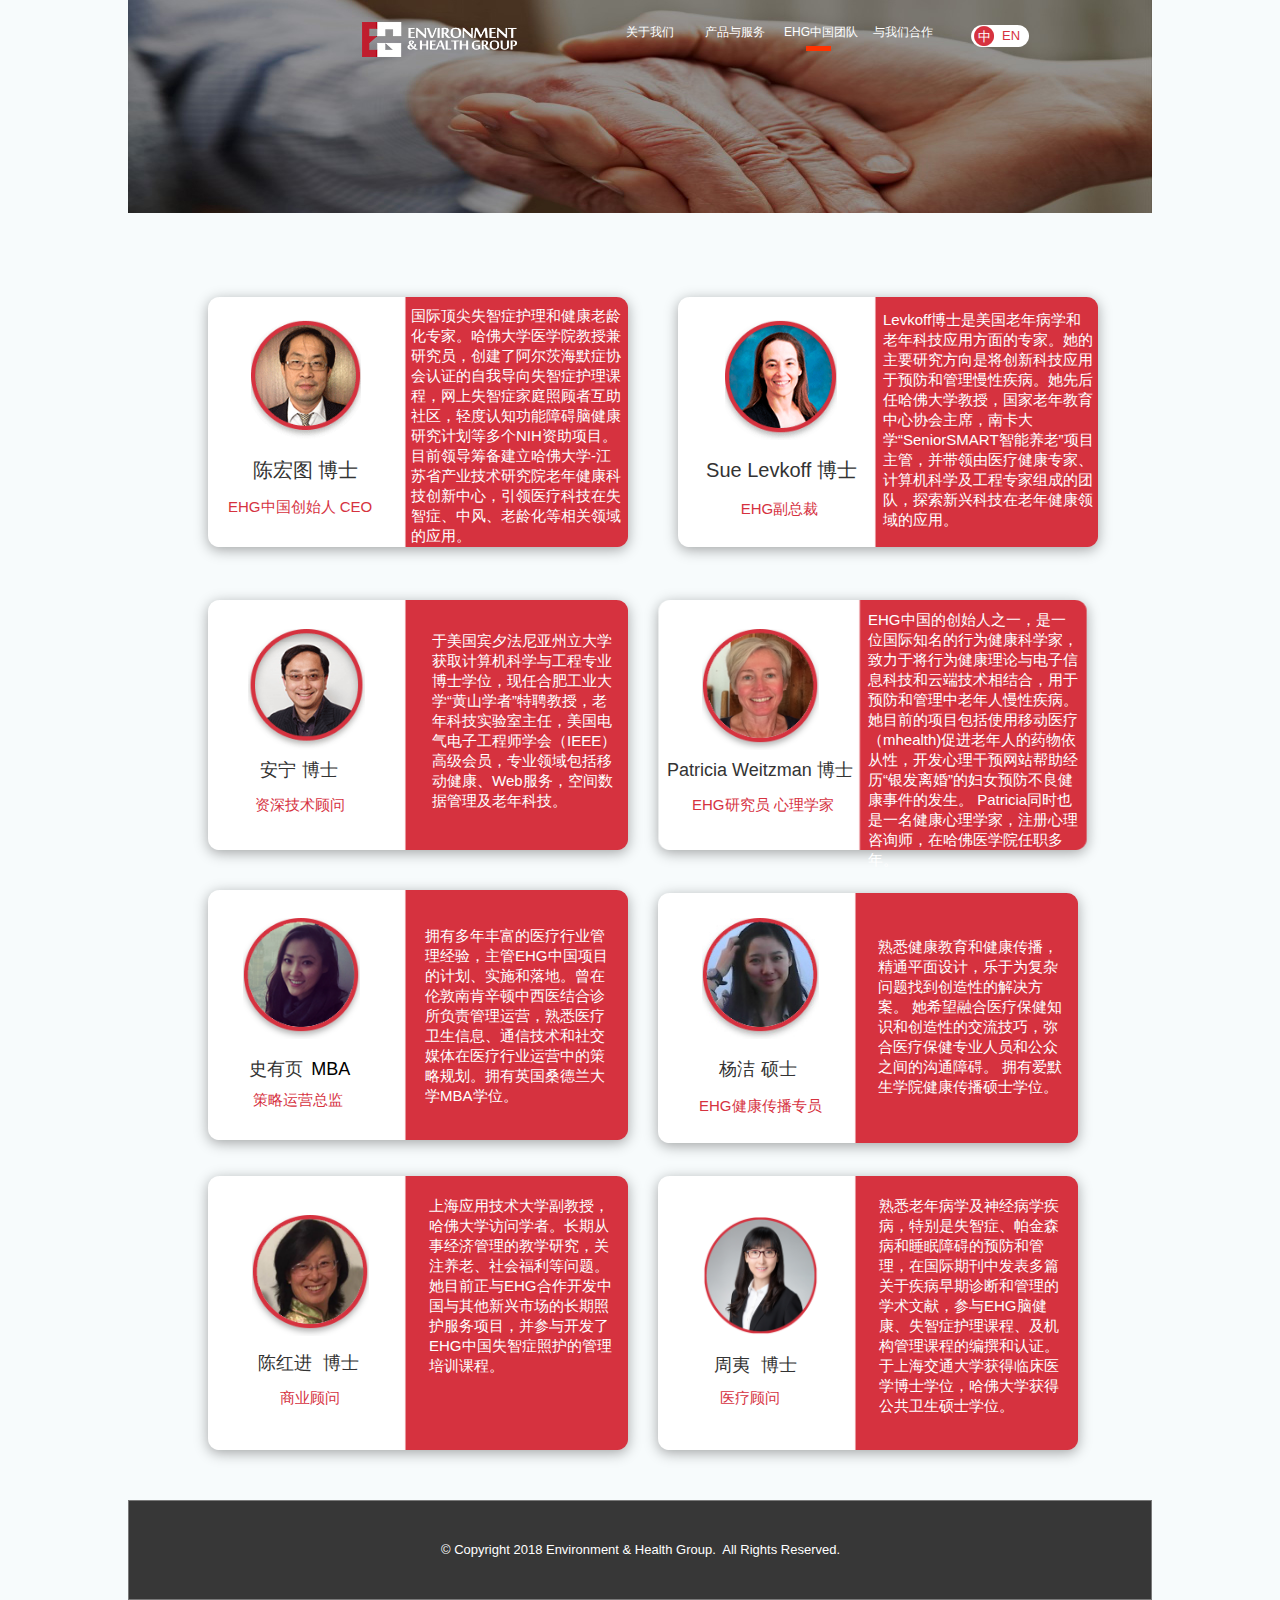
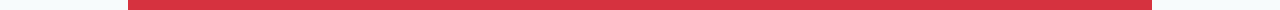
<file: tuandui.html>
﻿<!DOCTYPE html>
<html>
  <head>
    <title>环健集团中国</title>
    <meta http-equiv="content-type" content="text/html; charset=utf-8"/>
    <meta name="apple-mobile-web-app-capable" content="yes"/>
    <link href="resources/css/jquery-ui-themes.css" type="text/css" rel="stylesheet"/>
    <link href="resources/css/axure_rp_page.css" type="text/css" rel="stylesheet"/>
    <link href="data/styles.css" type="text/css" rel="stylesheet"/>
    <link href="files/tuandui/styles.css" type="text/css" rel="stylesheet"/>
    <script src="resources/scripts/jquery-1.7.1.min.js"></script>
    <script src="resources/scripts/jquery-ui-1.8.10.custom.min.js"></script>
    <script src="resources/scripts/axure/axQuery.js"></script>
    <script src="resources/scripts/axure/globals.js"></script>
    <script src="resources/scripts/axutils.js"></script>
    <script src="resources/scripts/axure/annotation.js"></script>
    <script src="resources/scripts/axure/axQuery.std.js"></script>
    <script src="resources/scripts/axure/doc.js"></script>
    <script src="data/document.js"></script>
    <script src="resources/scripts/messagecenter.js"></script>
    <script src="resources/scripts/axure/events.js"></script>
    <script src="resources/scripts/axure/action.js"></script>
    <script src="resources/scripts/axure/expr.js"></script>
    <script src="resources/scripts/axure/geometry.js"></script>
    <script src="resources/scripts/axure/flyout.js"></script>
    <script src="resources/scripts/axure/ie.js"></script>
    <script src="resources/scripts/axure/model.js"></script>
    <script src="resources/scripts/axure/repeater.js"></script>
    <script src="resources/scripts/axure/sto.js"></script>
    <script src="resources/scripts/axure/utils.temp.js"></script>
    <script src="resources/scripts/axure/variables.js"></script>
    <script src="resources/scripts/axure/drag.js"></script>
    <script src="resources/scripts/axure/move.js"></script>
    <script src="resources/scripts/axure/visibility.js"></script>
    <script src="resources/scripts/axure/style.js"></script>
    <script src="resources/scripts/axure/adaptive.js"></script>
    <script src="resources/scripts/axure/tree.js"></script>
    <script src="resources/scripts/axure/init.temp.js"></script>
    <script src="files/tuandui/data.js"></script>
    <script src="resources/scripts/axure/legacy.js"></script>
    <script src="resources/scripts/axure/viewer.js"></script>
    <script type="text/javascript">
      $axure.utils.getTransparentGifPath = function() { return 'resources/images/transparent.gif'; };
      $axure.utils.getOtherPath = function() { return 'resources/Other.html'; };
      $axure.utils.getReloadPath = function() { return 'resources/reload.html'; };
    </script>
  </head>
  <body>
    <div id="base" class="">

      <!-- Unnamed (形状) -->
      <div id="u0" class="ax_形状">
        <img id="u0_img" class="img " src="images/tuandui/u0.png"/>
        <!-- Unnamed () -->
        <div id="u1" class="text"></div>
      </div>

  <div id="u102" class="ax_形状">
        <img id="u102_img" class="img " src="images/tuandui/u0.png"/>
        <!-- Unnamed () -->
        <div id="u1" class="text"></div>
      </div>

      <!-- Unnamed (形状) -->
      <div id="u2" class="ax_形状">
        <img id="u2_img" class="img " src="images/tuandui/u2.png"/>
        <!-- Unnamed () -->
        <div id="u3" class="text"></div>
      </div>

      <!-- Unnamed (形状) -->
      <div id="u4" class="ax_形状">
        <img id="u4_img" class="img " src="images/tuandui/u2.png"/>
        <!-- Unnamed () -->
        <div id="u5" class="text"></div>
      </div>

      <!-- Unnamed (形状) -->
      <div id="u6" class="ax_形状">
        <img id="u6_img" class="img " src="images/tuandui/u2.png"/>
        <!-- Unnamed () -->
        <div id="u7" class="text"></div>
      </div>

      <!-- Unnamed (形状) -->
      <div id="u8" class="ax_形状">
        <img id="u8_img" class="img " src="images/tuandui/u2.png"/>
        <!-- Unnamed () -->
        <div id="u9" class="text"></div>
      </div>

      <!-- Unnamed (图片) -->
      <div id="u10" class="ax_图片">
        <img id="u10_img" class="img " src="images/tuandui/u10.jpg"/>
        <!-- Unnamed () -->
        <div id="u11" class="text"></div>
      </div>

      <!-- Unnamed (形状) -->
      <div id="u12" class="ax_文本">
        <img id="u12_img" class="img " src="resources/images/transparent.gif"/>
        <!-- Unnamed () -->
        <div id="u13" class="text">
          <p><span>关于我们</span></p>
        </div>
      </div>

      <!-- Unnamed (形状) -->
      <div id="u14" class="ax_文本">
        <img id="u14_img" class="img " src="resources/images/transparent.gif"/>
        <!-- Unnamed () -->
        <div id="u15" class="text">
          <p><span>产品与服务</span></p>
        </div>
      </div>

      <!-- Unnamed (形状) -->
      <div id="u16" class="ax_文本">
        <img id="u16_img" class="img " src="resources/images/transparent.gif"/>
        <!-- Unnamed () -->
        <div id="u17" class="text">
          <p><span>EHG中国团队</span></p>
        </div>
      </div>

      <!-- 1 (水平线) -->
      <div id="u18" class="ax_水平线" data-label="1">
        <img id="u18_start" class="img " src="resources/images/transparent.gif" alt="u18_start"/>
        <img id="u18_end" class="img " src="resources/images/transparent.gif" alt="u18_end"/>
        <img id="u18_line" class="img " src="images/tuandui/1_u18_line.png" alt="u18_line"/>
      </div>

      <!-- 2 (水平线) -->
      <div id="u19" class="ax_水平线" data-label="2">
        <img id="u19_start" class="img " src="resources/images/transparent.gif" alt="u19_start"/>
        <img id="u19_end" class="img " src="resources/images/transparent.gif" alt="u19_end"/>
        <img id="u19_line" class="img " src="images/index/1_u90_line.png" alt="u19_line"/>
      </div>

      <!-- 3 (水平线) -->
      <div id="u20" class="ax_水平线" data-label="3">
        <img id="u20_start" class="img " src="resources/images/transparent.gif" alt="u20_start"/>
        <img id="u20_end" class="img " src="resources/images/transparent.gif" alt="u20_end"/>
        <img id="u20_line" class="img " src="images/index/1_u90_line.png" alt="u20_line"/>
      </div>

      <!-- Unnamed (形状) -->
      <div id="u21" class="ax_形状">
        <img id="u21_img" class="img " src="images/tuandui/u2.png"/>
        <!-- Unnamed () -->
        <div id="u22" class="text"></div>
      </div>

      <!-- Unnamed (形状) -->
      <div id="u23" class="ax_形状">
        <img id="u23_img" class="img " src="images/tuandui/u2.png"/>
        <!-- Unnamed () -->
        <div id="u24" class="text"></div>
      </div>

      <!-- Unnamed (图片) -->
      <div id="u25" class="ax_图片">
        <img id="u25_img" class="img " src="images/tuandui/u25.png"/>
        <!-- Unnamed () -->
        <div id="u26" class="text"></div>
      </div>

      <!-- Unnamed (图片) -->
      <div id="u27" class="ax_图片">
        <img id="u27_img" class="img " src="images/tuandui/u27.png"/>
        <!-- Unnamed () -->
        <div id="u28" class="text"></div>
      </div>

      <!-- Unnamed (形状) -->
      <div id="u29" class="ax_h1">
        <img id="u29_img" class="img " src="resources/images/transparent.gif"/>
        <!-- Unnamed () -->
        <div id="u30" class="text">
          <p><span>陈宏</span><span>图</span><span>&nbsp;</span><span>博士</span></p>
        </div>
      </div>

      <!-- Unnamed (形状) -->
      <div id="u31" class="ax_文本">
        <img id="u31_img" class="img " src="resources/images/transparent.gif"/>
        <!-- Unnamed () -->
        <div id="u32" class="text">
          <p><span>EHG中国创始人</span><span> CEO</span></p>
        </div>
      </div>

      <!-- Unnamed (形状) -->
      <div id="u33" class="ax_文本">
        
        <!-- Unnamed () -->
        <div id="u34" class="text" style="color:white; font-size:9">
          <p><span>国际顶尖失智症护理和健康老龄化专家。哈佛大学医学院教授兼研究员，创建了阿尔茨海默症协会认证的自我导向失智症护理课程，网上失智症家庭照顾者互助社区，轻度认知功能障碍脑健康研究计划等多个NIH资助项目。目前领导筹备建立哈佛大学-江苏省产业技术研究院老年健康科技创新中心，引领医疗科技在失智症、中风、老龄化等相关领域的应用。
</span></p>
        </div>
      </div>

      <!-- Unnamed (形状) -->
      <div id="u35" class="ax_h1">
        <img id="u35_img" class="img " src="resources/images/transparent.gif"/>
        <!-- Unnamed () -->
        <div id="u36" class="text">
          <p><span>Sue Levkoff 博士</span></p>
        </div>
      </div>

      <!-- Unnamed (形状) -->
      <div id="u37" class="ax_文本">
        <img id="u37_img" class="img " src="resources/images/transparent.gif"/>
        <!-- Unnamed () -->
        <div id="u38" class="text">
          <p><span>EHG副总裁</span></p>
        </div>
      </div>

      <!-- Unnamed (形状) -->
      <div id="u39" class="ax_文本">
        <img id="u39_img" class="img " src="resources/images/transparent.gif"/>
        <!-- Unnamed () -->
        <div id="u40" class="text">
          <p style="color:white; font-size:9"><span>Levkoff博士是美国老年病学和老年科技应用方面的专家。她的主要研究方向是将创新科技应用于预防和管理慢性疾病。她先后任哈佛大学教授，国家老年教育中心协会主席，南卡大学“SeniorSMART智能养老”项目主管，并带领由医疗健康专家、计算机科学及工程专家组成的团队，探索新兴科技在老年健康领域的应用。</span></p>
        </div>
      </div>


      <!-- Unnamed (图片) -->
      <div id="u41" class="ax_图片">
        <img id="u41_img" class="img " src="images/tuandui/u41.png"/>
        <!-- Unnamed () -->
        <div id="u42" class="text"></div>
      </div>

      <!-- Unnamed (形状) -->
      <div id="u43" class="ax_h1">
        <img id="u43_img" class="img " src="resources/images/transparent.gif"/>
        <!-- Unnamed () -->
        <div id="u44" class="text">
          <p><span>安宁</span><span>&nbsp;</span><span>博士</span></p>
        </div>
      </div>

      <!-- Unnamed (形状) -->
      <div id="u45" class="ax_文本">
        <img id="u45_img" class="img " src="resources/images/transparent.gif"/>
        <!-- Unnamed () -->
        <div id="u46" class="text">
          <p><span>资深技术顾问</span></p>
        </div>
      </div>

      <!-- Unnamed (形状) -->
      <div id="u47" class="ax_文本">
        <img id="u47_img" class="img " src="resources/images/transparent.gif"/>
        <!-- Unnamed () -->
        <div id="u48" class="text">
          <p><span>于美国宾夕法尼亚州立大学获取计算机科学与工程专业博士学位，现任合肥工业大学“黄山学者”特聘教授，老年科技实验室主任，美国电气电子工程师学会（IEEE）高级会员，专业领域包括移动健康、Web服务，空间数据管理及老年科技。 </span></p>
        </div>
      </div>

      <!-- Unnamed (图片) -->
      <div id="u49" class="ax_图片">
        <img id="u49_img" class="img " src="images/tuandui/u49.png"/>
        <!-- Unnamed () -->
        <div id="u50" class="text"></div>
      </div>

      <!-- Unnamed (形状) -->
      <div id="u51" class="ax_h1">
        <img id="u51_img" class="img " src="resources/images/transparent.gif"/>
        <!-- Unnamed () -->
        <div id="u52" class="text">
          <p><span>Patricia Weitzman</span><span>&nbsp;</span><span>博士</span></p>
        </div>
      </div>

      <!-- Unnamed (形状) -->
      <div id="u53" class="ax_文本">
        <img id="u53_img" class="img " src="resources/images/transparent.gif"/>
        <!-- Unnamed () -->
        <div id="u54" class="text">
          <p><span>EHG研究员 心理学家</span></p>
        </div>
      </div>

      <!-- Unnamed (形状) -->
      <div id="u55" class="ax_文本">
        <img id="u55_img" class="img " src="resources/images/transparent.gif"/>
        <!-- Unnamed () -->
        <div id="u56" class="text">EHG中国的创始人之一，是一位国际知名的行为健康科学家，致力于将行为健康理论与电子信息科技和云端技术相结合，用于预防和管理中老年人慢性疾病。她目前的项目包括使用移动医疗（mhealth)促进老年人的药物依从性，开发心理干预网站帮助经历“银发离婚”的妇女预防不良健康事件的发生。 Patricia同时也是一名健康心理学家，注册心理咨询师，在哈佛医学院任职多年。</div>
      </div>

      <!-- Unnamed (图片) -->
      <div id="u57" class="ax_图片">
        <img id="u57_img" class="img " src="images/tuandui/u57.jpg"/>
        <!-- Unnamed () -->
        <div id="u58" class="text"></div>
      </div>

      <!-- Unnamed (形状) -->
      <div id="u59" class="ax_h1">
        <img id="u59_img" class="img " src="resources/images/transparent.gif"/>
        <!-- Unnamed () -->
        <div id="u60" class="text">
          <p><span>杨洁</span><span>&nbsp;</span><span>硕士</span></p>
        </div>
      </div>

      <!-- Unnamed (形状) -->
      <div id="u61" class="ax_文本">
        <img id="u61_img" class="img " src="resources/images/transparent.gif"/>
        <!-- Unnamed () -->
        <div id="u62" class="text">
          <p><span>EHG健康传播专员</span></p>
        </div>
      </div>

      <!-- Unnamed (形状) -->
      <div id="u63" class="ax_文本">
        <img id="u63_img" class="img " src="resources/images/transparent.gif"/>
        <!-- Unnamed () -->
        <div id="u64" class="text">
          <p><span>熟悉健康教育和健康传播，精通平面设计，乐于为复杂问题找到创造性的解决方案。 她希望融合医疗保健知识和创造性的交流技巧，弥合医疗保健专业人员和公众之间的沟通障碍。 拥有爱默生学院健康传播硕士学位。 </span></p>
        </div>
      </div>

      <!-- Unnamed (图片) -->
      <div id="u65" class="ax_图片">
        <img id="u65_img" class="img " src="images/tuandui/u65.png"/>
        <!-- Unnamed () -->
        <div id="u66" class="text"></div>
      </div>

      <!-- Unnamed (形状) -->
      <div id="u67" class="ax_h1">
        <img id="u67_img" class="img " src="resources/images/transparent.gif"/>
        <!-- Unnamed () -->
        <div id="u68" class="text">
          <p style="font-size:18px;"><span style="font-size:18px;color:#333333;">史有页</span><span style="font-size:15px;color:#D6323F;">&nbsp; </span><span style="font-size:18px;color:#000000;">MBA</span></p>
        </div>
      </div>

      <!-- Unnamed (形状) -->
      <div id="u69" class="ax_文本">
        <img id="u69_img" class="img " src="resources/images/transparent.gif"/>
        <!-- Unnamed () -->
        <div id="u70" class="text">
          <p><span>策略运营总监</span></p>
        </div>
      </div>

      <!-- Unnamed (形状) -->
      <div id="u71" class="ax_文本">
        <img id="u71_img" class="img " src="resources/images/transparent.gif"/>
        <!-- Unnamed () -->
        <div id="u72" class="text">
          <p><span>拥有多年丰富的医疗行业管理经验，主管EHG中国项目的计划、实施和落地。曾在伦敦南肯辛顿中西医结合诊所负责管理运营，熟悉医疗卫生信息、通信技术和社交媒体在医疗行业运营中的策略规划。拥有英国桑德兰大学MBA学位。</span></p>
        </div>
      </div>

      <!-- Unnamed (图片) -->
      <div id="u73" class="ax_图片">
        <img id="u73_img" class="img " src="images/tuandui/u73.png"/>
        <!-- Unnamed () -->
        <div id="u74" class="text"></div>
      </div>

      <!-- Unnamed (图片) -->
      <div id="u104" class="ax_图片">
        <img id="u104_img" class="img " src="images/tuandui/u104.png"/>

      </div>

      <!-- Unnamed (形状) -->
      <div id="u75" class="ax_h1">
        <img id="u75_img" class="img " src="resources/images/transparent.gif"/>
        <!-- Unnamed () -->
        <div id="u76" class="text">
          <p><span>陈红进</span><span>&nbsp; </span><span>博士</span></p>
        </div>
      </div>    
      
       <!-- Unnamed (形状) -->
      <div id="u105" class="ax_h1">
        <img id="u105_img" class="img " src="resources/images/transparent.gif"/>
        <!-- Unnamed () -->
        <div id="1006" class="text">
          <p><span>周夷</span><span>&nbsp; </span><span>博士</span></p>
        </div>
      </div>

      <!-- Unnamed (形状) -->
      <div id="u77" class="ax_文本">
        <img id="u77_img" class="img " src="resources/images/transparent.gif"/>
        <!-- Unnamed () -->
        <div id="u78" class="text">
          <p><span>商业顾问</span></p>
        </div>
      </div>

      <!-- Unnamed (形状) -->
      <div id="u106" class="ax_文本">
        <img id="u106_img" class="img " src="resources/images/transparent.gif"/>
        <!-- Unnamed () -->
        <div id="u1007" class="text">
          <p><span>医疗顾问</span></p>
        </div>
      </div>
 
      <!-- Unnamed (形状) -->
      <div id="u79" class="ax_文本">
        <img id="u79_img" class="img " src="resources/images/transparent.gif"/>
        <!-- Unnamed () -->
        <div id="u80" class="text">
          <p><span>上海应用技术大学副教授，哈佛大学访问学者。长期从事经济管理的教学研究，关注养老、社会福利等问题。她目前正与EHG合作开发中国与其他新兴市场的长期照护服务项目，并参与开发了EHG中国失智症照护的管理培训课程。</span></p>
        </div>
      </div>
      
      <!-- Unnamed (形状) -->
      <div id="u107" class="ax_文本">
        <img id="u107_img" class="img " src="resources/images/transparent.gif"/>
        <!-- Unnamed () -->
        <div id="u108" class="text">
          <p><span>熟悉老年病学及神经病学疾病，特别是失智症、帕金森病和睡眠障碍的预防和管理，在国际期刊中发表多篇关于疾病早期诊断和管理的学术文献，参与EHG脑健康、失智症护理课程、及机构管理课程的编撰和认证。于上海交通大学获得临床医学博士学位，哈佛大学获得公共卫生硕士学位。</span></p>
        </div>
      </div>
      
    <!-- Unnamed (形状) -->
      <div id="u81" class="ax_形状">
        <img id="u81_img" class="img " src="images/index/u68.png"/>
        <!-- Unnamed () -->
        <div id="u82" class="text"></div>
      </div>

      <!-- Unnamed (形状) -->
      <div id="u83" class="ax_形状">
        <img id="u83_img" class="img " src="images/index/u72.png"/>
        <!-- Unnamed () -->
        <div id="u84" class="text"></div>
      </div>

      

    

      <!-- Unnamed (形状) -->
      <div id="u89" class="ax_形状">
        <img id="u89_img" class="img " src="images/index/u74.png"/>
        <!-- Unnamed () -->
        <div id="u90" class="text"></div>
      </div>

      <!-- Unnamed (形状) -->
      <div id="u91" class="ax_形状">
        <img id="u91_img" class="img " src="images/index/u76.png"/>
        <!-- Unnamed () -->
        <div id="u92" class="text"></div>
      </div>

      <!-- Unnamed (形状) -->
      <div id="u93" class="ax_文本">
        <img id="u93_img" class="img " src="resources/images/transparent.gif"/>
        <!-- Unnamed () -->
        <div id="u94" class="text">
          <p><span>中</span></p>
        </div>
      </div>

      <!-- Unnamed (形状) -->
      <div id="u95" class="ax_文本">
        <img id="u95_img" class="img " src="resources/images/transparent.gif"/>
        <!-- Unnamed () -->
        <div id="u96" class="text">
          <p><span>EN</span></p>
        </div>
      </div>

      <!-- Unnamed (形状) -->
      <div id="u97" class="ax_文本">
        <img id="u97_img" class="img " src="resources/images/transparent.gif"/>
        <!-- Unnamed () -->
        <div id="u98" class="text">
          <p><span>与我们合作</span></p>
        </div>
      </div>

      <!-- 4 (水平线) -->
      <div id="u99" class="ax_水平线" data-label="4">
        <img id="u99_start" class="img " src="resources/images/transparent.gif" alt="u99_start"/>
        <img id="u99_end" class="img " src="resources/images/transparent.gif" alt="u99_end"/>
        <img id="u99_line" class="img " src="images/index/1_u90_line.png" alt="u99_line"/>
      </div>

      <!-- Unnamed (形状) -->
      <div id="u100" class="ax_文本">
        <img id="u100_img" class="img " src="resources/images/transparent.gif"/>
        <!-- Unnamed () -->
        <div id="u101" class="text">
          <p><span>© Copyright 2018 Environment &amp; Health Group.&nbsp; All Rights Reserved.</span></p>
        </div>
      </div>
    </div>
  </body>
</html>
</file>
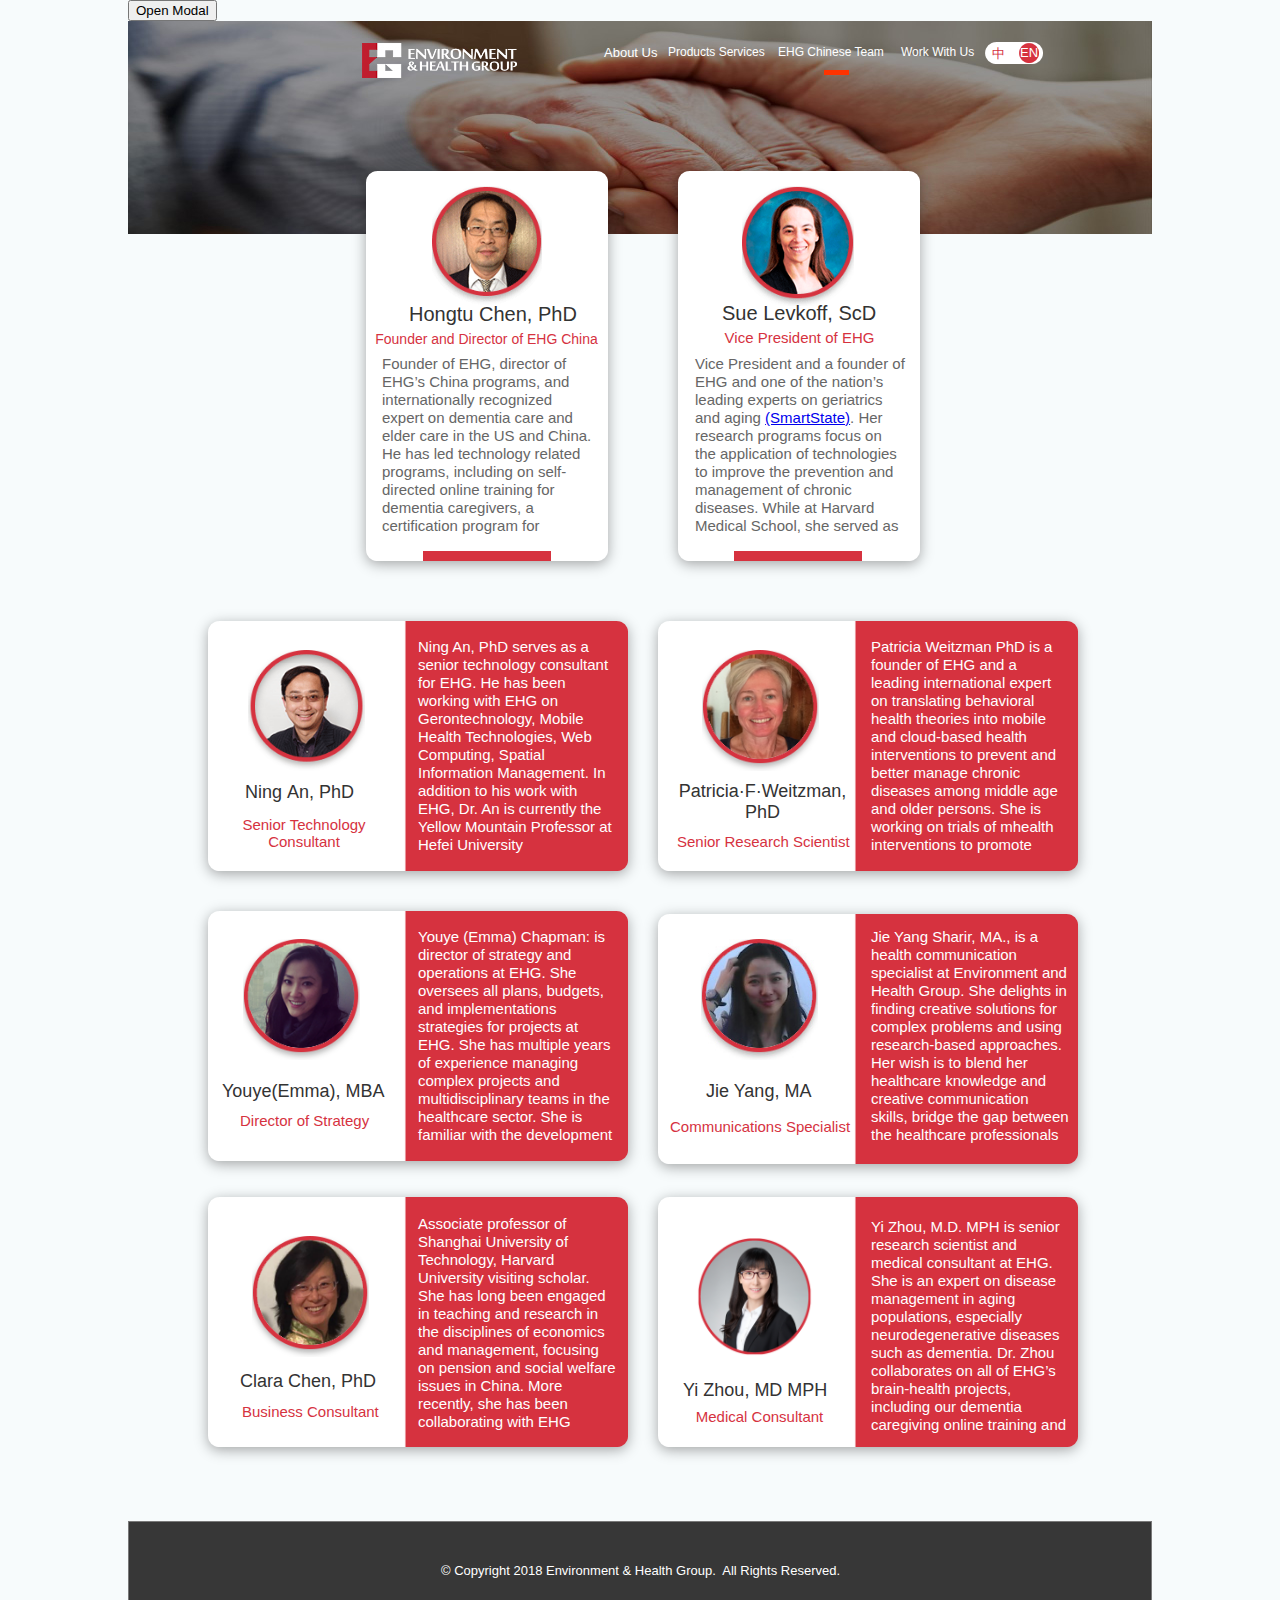
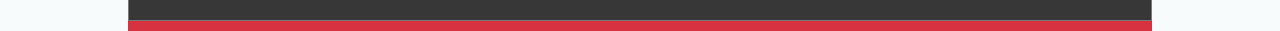
<file: tuanduien.html>
﻿<!DOCTYPE html>
<html>
  <head>
    <title>EHG China</title>
    <meta http-equiv="content-type" content="text/html; charset=utf-8"/>
    <meta name="apple-mobile-web-app-capable" content="yes"/>
    <link href="resources/css/jquery-ui-themes.css" type="text/css" rel="stylesheet"/>
    <link href="resources/css/axure_rp_page.css" type="text/css" rel="stylesheet"/>
    <link href="data/styles.css" type="text/css" rel="stylesheet"/>
    <link href="files/tuanduien/styles.css" type="text/css" rel="stylesheet"/>
    <script src="resources/scripts/jquery-1.7.1.min.js"></script>
    <script src="resources/scripts/jquery-ui-1.8.10.custom.min.js"></script>
    <script src="resources/scripts/axure/axQuery.js"></script>
    <script src="resources/scripts/axure/globals.js"></script>
    <script src="resources/scripts/axutils.js"></script>
    <script src="resources/scripts/axure/annotation.js"></script>
    <script src="resources/scripts/axure/axQuery.std.js"></script>
    <script src="resources/scripts/axure/doc.js"></script>
    <script src="data/document.js"></script>
    <script src="resources/scripts/messagecenter.js"></script>
    <script src="resources/scripts/axure/events.js"></script>
    <script src="resources/scripts/axure/action.js"></script>
    <script src="resources/scripts/axure/expr.js"></script>
    <script src="resources/scripts/axure/geometry.js"></script>
    <script src="resources/scripts/axure/flyout.js"></script>
    <script src="resources/scripts/axure/ie.js"></script>
    <script src="resources/scripts/axure/model.js"></script>
    <script src="resources/scripts/axure/repeater.js"></script>
    <script src="resources/scripts/axure/sto.js"></script>
    <script src="resources/scripts/axure/utils.temp.js"></script>
    <script src="resources/scripts/axure/variables.js"></script>
    <script src="resources/scripts/axure/drag.js"></script>
    <script src="resources/scripts/axure/move.js"></script>
    <script src="resources/scripts/axure/visibility.js"></script>
    <script src="resources/scripts/axure/style.js"></script>
    <script src="resources/scripts/axure/adaptive.js"></script>
    <script src="resources/scripts/axure/tree.js"></script>
    <script src="resources/scripts/axure/init.temp.js"></script>
    <script src="files/tuanduien/data.js"></script>
    <script src="resources/scripts/axure/legacy.js"></script>
    <script src="resources/scripts/axure/viewer.js"></script>
    <script type="text/javascript">
      $axure.utils.getTransparentGifPath = function() { return 'resources/images/transparent.gif'; };
      $axure.utils.getOtherPath = function() { return 'resources/Other.html'; };
      $axure.utils.getReloadPath = function() { return 'resources/reload.html'; };
    </script>
    
    








    <meta name="viewport" content="width=device-width, initial-scale=1">
<style>
/* The Modal (background) */
.modal {
    display: none; /* Hidden by default */
    position: fixed; /* Stay in place */
    z-index: 1; /* Sit on top */
    padding-top: 100px; /* Location of the box */
    left: 0;
    top: 0;
    width: 100%; /* Full width */
    height: 100%; /* Full height */
    overflow: auto; /* Enable scroll if needed */
    background-color: rgb(0,0,0); /* Fallback color */
    background-color: rgba(0,0,0,0.4); /* Black w/ opacity */
}

/* Modal Content */
.modal-content {
    background-color: #fefefe;
    margin: auto;
    padding: 20px;
    border: 1px solid #888;
    width: 80%;
}

/* The Close Button */
.close {
    color: #aaaaaa;
    float: right;
    font-size: 28px;
    font-weight: bold;
}

.close:hover,
.close:focus {
    color: #000;
    text-decoration: none;
    cursor: pointer;
}
</style>
    
    
    
    
    
    
    
    
   
  </head>
  <body>
  
  
 

  
  
  
  



<!-- Trigger/Open The Modal -->
<button id="myBtn">Open Modal</button>

<!-- The Modal -->
<div id="myModal" class="modal">

  <!-- Modal content -->
  <div class="modal-content">
    <span class="close">&times;</span>
    <p>Some text in the Modal..</p>
  </div>

</div>

  
<script>

   // Get the modal
var modal = document.getElementById('myModal');

// Get the button that opens the modal
var btn = document.getElementById("myBtn");

// Get the <span> element that closes the modal
var span = document.getElementsByClassName("close")[0];

// When the user clicks the button, open the modal 
btn.onclick = function() {
    modal.style.display = "block";
}

// When the user clicks on <span> (x), close the modal
span.onclick = function() {
    modal.style.display = "none";
}

// When the user clicks anywhere outside of the modal, close it
window.onclick = function(event) {
    if (event.target == modal) {
        modal.style.display = "none";
    }
}
  
</script>  
  
  
  
  
  
    <div id="base" class="">

      <!-- anning (图片) -->
      <div id="u0" class="ax_图片" data-label="anning">
        <img id="u0_img" class="img " src="images/tuanduien/Ning.png"/>
        <!-- Unnamed () -->
        <div id="u1" class="text"></div>
      </div>

      <!-- yangjie (图片) -->
      <div id="u2" class="ax_图片" data-label="yangjie">
        <img id="u2_img" class="img " src="images/tuanduien/yangjie_u2.png"/>
        <!-- Unnamed () -->
        <div id="u3" class="text"></div>
      </div>
      
      
      
      
      
    
      
     

    
      
      
      

      <!-- chenjinghong (图片) -->
      <div id="u4" class="ax_图片" data-label="chenjinghong">
        <img id="u4_img" class="img " src="images/tuanduien/chenjinghong_u4.png"/>
        <!-- Unnamed () -->
        <div id="u5" class="text"></div>
      </div>

      <!-- youye (图片) -->
      <div id="u6" class="ax_图片" data-label="youye">
        <img id="u6_img" class="img " src="images/tuanduien/youye_u6.png"/>
        <!-- Unnamed () -->
        <div id="u7" class="text"></div>
      </div>

      <!-- 7i (图片) -->
      <div id="u8" class="ax_图片" data-label="7i">
        <img id="u8_img" class="img " src="images/tuanduien/7i_u8.png"/>
        <!-- Unnamed () -->
        <div id="u9" class="text"></div>
      </div>

      <!-- 8i (图片) -->
      <div id="u10" class="ax_图片" data-label="8i">
        <img id="u10_img" class="img " src="images/tuanduien/8i_u10.png"/>
        <!-- Unnamed () -->
        <div id="u11" class="text"></div>
      </div>

      <!-- 9 (图片) -->
      <div id="u12" class="ax_图片" data-label="9">
        <img id="u12_img" class="img " src="images/tuanduien/9_u12.png"/>
        <!-- Unnamed () -->
        <div id="u13" class="text"></div>
      </div>
      
       <!-- Unnamed (形状) -->
      <div id="u14" class="ax_形状">
        <img id="u14_img" class="img " src="images/tuandui/u2.png"/>
        <!-- Unnamed () -->
        <div id="u15" class="text"></div>
      </div>

      <!-- Unnamed (形状) -->
      <div id="u16" class="ax_形状">
        <img id="u16_img" class="img " src="images/tuandui/u2.png"/>
        <!-- Unnamed () -->
        <div id="u17" class="text"></div>
      </div>
 
      <!-- Unnamed (形状) -->
      <div id="u160" class="ax_形状">
        <img id="u160_img" class="img " src="images/tuandui/u2.png"/>
        <!-- Unnamed () -->
        <div id="u170" class="text"></div>
      </div>
      <!-- Unnamed (形状) -->
      <div id="u18" class="ax_形状">
        <img id="u18_img" class="img " src="images/tuandui/u2.png"/>
        <!-- Unnamed () -->
        <div id="u19" class="text"></div>
      </div>

      <!-- Unnamed (形状) -->
      <div id="u20" class="ax_形状">
        <img id="u20_img" class="img " src="images/tuandui/u2.png"/>
        <!-- Unnamed () -->
        <div id="u21" class="text"></div>
      </div>

      <!-- Unnamed (形状) -->
      <div id="u22" class="ax_形状">
        <img id="u22_img" class="img " src="images/tuandui/u2.png"/>
        <!-- Unnamed () -->
        <div id="u23" class="text"></div>
      </div>

      <!-- Unnamed (图片) -->
      <div id="u24" class="ax_图片">
        <img id="u24_img" class="img " src="images/tuandui/u10.jpg"/>
        <!-- Unnamed () -->
        <div id="u25" class="text"></div>
      </div>

      <!-- Unnamed (形状) -->
      <div id="u26" class="ax_形状">
        <img id="u26_img" class="img " src="images/tuandui/u21.png"/>
        <!-- Unnamed () -->
        <div id="u27" class="text"></div>
      </div>

      <!-- Unnamed (形状) -->
      <div id="u28" class="ax_形状">
        <img id="u28_img" class="img " src="images/tuandui/u21.png"/>
        <!-- Unnamed () -->
        <div id="u29" class="text"></div>
      </div>

      <!-- Unnamed (图片) -->
      <div id="u30" class="ax_图片">
        <img id="u30_img" class="img " src="images/tuandui/u25.png"/>
        <!-- Unnamed () -->
        <div id="u31" class="text"></div>
      </div>

      <!-- Unnamed (图片) -->
      <div id="u32" class="ax_图片">
        <img id="u32_img" class="img " src="images/tuandui/u27.png"/>
        <!-- Unnamed () -->
        <div id="u33" class="text"></div>
      </div>

      <!-- Unnamed (形状) -->
      <div id="u34" class="ax_h1">
        <img id="u34_img" class="img " src="resources/images/transparent.gif"/>
        <!-- Unnamed () -->
        <div id="u35" class="text">
          <p><span>Hongtu Chen, PhD</span></p>
        </div>
      </div>

      <!-- Unnamed (形状) -->
      <div id="u36" class="ax_文本">
        <img id="u36_img" class="img " src="resources/images/transparent.gif"/>
        <!-- Unnamed () -->
        <div id="u37" class="text">
          <p><span>Founder and Director of EHG China</span></p>
        </div>
      </div>

      <!-- Unnamed (形状) -->
      <div id="u38" class="ax_文本">
        <img id="u38_img" class="img " src="resources/images/transparent.gif"/>
        <!-- Unnamed () -->
        <div id="u39" class="text">
          <p><span>Founder of EHG, director of EHG’s China programs, and internationally recognized expert on dementia care and elder care in the US and China.  He has led technology related programs, including on self-directed online training for dementia caregivers, a certification program for </span></p>
        </div>
      </div>

      <!-- Unnamed (形状) -->
      <div id="u40" class="ax_h1">
        <img id="u40_img" class="img " src="resources/images/transparent.gif"/>
        <!-- Unnamed () -->
        <div id="u41" class="text">
          <p><span>Sue Levkoff, ScD</span></p>
        </div>
      </div>

      <!-- Unnamed (形状) -->
      <div id="u42" class="ax_文本">
        <img id="u42_img" class="img " src="resources/images/transparent.gif"/>
        <!-- Unnamed () -->
        <div id="u43" class="text">
          <p><span>Vice President of EHG </span></p>
        </div>
      </div>

      <!-- Unnamed (形状) -->
      <div id="u44" class="ax_文本">
        <img id="u44_img" class="img " src="resources/images/transparent.gif"/>
        <!-- Unnamed () -->
        <div id="u45" class="text">
          <p><span>Vice President and a founder of EHG and one of the nation’s leading experts on geriatrics and aging <a href="https://smartstatesc.org/sue-levkoff">(SmartState)</a>. Her research programs focus on the application of technologies to improve the prevention and management of chronic diseases. While at Harvard Medical School, she served as </span></p>
        </div>
      </div>

      <!-- Unnamed (图片) -->
      <div id="u46" class="ax_图片">
        <img id="u46_img" class="img " src="images/tuandui/u41.png"/>
        <!-- Unnamed () -->
        <div id="u47" class="text"></div>
      </div>

      <!-- Unnamed (形状) -->
      <div id="u48" class="ax_h1">
        <img id="u48_img" class="img " src="resources/images/transparent.gif"/>
        <!-- Unnamed () -->
        <div id="u49" class="text">
          <p><span>Ning</span><span>&nbsp;</span><span>An</span><span>, PhD</span></p>
        </div>
      </div>

      <!-- Unnamed (形状) -->
      <div id="u50" class="ax_文本">
        <img id="u50_img" class="img " src="resources/images/transparent.gif"/>
        <!-- Unnamed () -->
        <div id="u51" class="text">
          <p><span>Senior Technology <br> Consultant</span></p>
        </div>
      </div>

      <!-- Unnamed (形状) -->
      <div id="u52" class="ax_文本">
        <img id="u52_img" class="img " src="resources/images/transparent.gif"/>
        <!-- Unnamed () -->
        <div id="u53" class="text">
          <p><span>Ning An, PhD serves as a senior technology consultant for EHG. He has been working with EHG on Gerontechnology, Mobile Health Technologies, Web Computing, Spatial Information Management.  In addition to his work with EHG, Dr. An is currently the Yellow Mountain Professor at Hefei University</span></p>
        </div>
      </div>

      <!-- Unnamed (图片) -->
      <div id="u54" class="ax_图片">
        <img id="u54_img" class="img " src="images/tuandui/u49.png"/>
        <!-- Unnamed () -->
        <div id="u55" class="text"></div>
      </div>

      <!-- Unnamed (形状) -->
      <div id="u56" class="ax_h1">
        <img id="u56_img" class="img " src="resources/images/transparent.gif"/>
        <!-- Unnamed () -->
        <div id="u57" class="text">
          <p><span>Patricia</span><span>·</span><span>F</span><span>·</span><span>Weitzman</span><span>, PhD</span></p>
        </div>
      </div>

      <!-- Unnamed (形状) -->
      <div id="u58" class="ax_文本">
        <img id="u58_img" class="img " src="resources/images/transparent.gif"/>
        <!-- Unnamed () -->
        <div id="u59" class="text">
          <p><span>Senior Research Scientist</span></p>
        </div>
      </div>

      <!-- Unnamed (形状) -->
      <div id="u60" class="ax_文本">
        <img id="u60_img" class="img " src="resources/images/transparent.gif"/>
        <!-- Unnamed () -->
        <div id="u61" class="text">
        
    	 <p><span>Patricia Weitzman PhD is a founder of EHG  and a leading  international expert on translating behavioral health theories into mobile and cloud-based health interventions to prevent and better manage chronic diseases among middle age and older persons.  She is working on trials of mhealth interventions to promote </span></p>

        </div>
      </div>

      <!-- Unnamed (形状) -->
      <div id="u62" class="ax_h1">
        <img id="u62_img" class="img " src="resources/images/transparent.gif"/>
        <!-- Unnamed () -->
        <div id="u63" class="text">
          <p><span>Jie Yang</span><span>, MA</span><span>&nbsp; </span></p>
        </div>
      </div>
      
       <!-- Unnamed (形状) -->
      <div id="u620" class="ax_h1">
        <img id="u620_img" class="img " src="resources/images/transparent.gif"/>
        <!-- Unnamed () -->
        <div id="u630" class="text">
          <p><span>Yi Zhou</span><span>, MD MPH</span><span>&nbsp; </span></p>
        </div>
      </div>  
      
      <!-- Unnamed (形状) -->
      <div id="u64" class="ax_文本">
        <img id="u64_img" class="img " src="resources/images/transparent.gif"/>
        <!-- Unnamed () -->
        <div id="u65" class="text">
          <p><span>Communications Specialist</span></p>
        </div>
      </div>

 <!-- Unnamed (形状) -->
      <div id="u640" class="ax_文本">
        <img id="u640_img" class="img " src="resources/images/transparent.gif"/>
        <!-- Unnamed () -->
        <div id="u650" class="text">
          <p><span>Medical Consultant</span></p>
        </div>
      </div>

      <!-- Unnamed (形状) -->
      <div id="u66" class="ax_文本">
        <img id="u66_img" class="img " src="resources/images/transparent.gif"/>
        <!-- Unnamed () -->
        <div id="u67" class="text">
          <p><span>Jie Yang Sharir, MA., is a health communication specialist at Environment and Health Group. She delights in finding creative solutions for complex problems and using research-based approaches. Her wish is to blend her healthcare knowledge and creative communication skills, bridge the gap between the healthcare professionals</span></p>
        </div>
      </div>

       <!-- Unnamed (形状) -->
      <div id="u660" class="ax_文本">
        <img id="u660_img" class="img " src="resources/images/transparent.gif"/>
        <!-- Unnamed () -->
        <div id="u670" class="text">
          <p><span>Yi Zhou, M.D. MPH is senior research scientist and medical consultant at EHG. She is an expert on disease management in aging populations, especially neurodegenerative diseases such as dementia.  Dr. Zhou collaborates on all of EHG’s brain-health projects, including our dementia caregiving online training and </span></p>
        </div>
      </div>
 
      <!-- Unnamed (图片) -->
      <div id="u68" class="ax_图片">
        <img id="u68_img" class="img " src="images/tuandui/u65.png"/>
        <!-- Unnamed () -->
        <div id="u69" class="text"></div>
      </div>

      <!-- Unnamed (形状) -->
      <div id="u70" class="ax_h1">
        <img id="u70_img" class="img " src="resources/images/transparent.gif"/>
        <!-- Unnamed () -->
        <div id="u71" class="text">
          <p><span>Youye</span><span>(</span><span>E</span><span>mma</span><span>), MBA</span></p>
        </div>
      </div>

      <!-- Unnamed (形状) -->
      <div id="u72" class="ax_文本">
        <img id="u72_img" class="img " src="resources/images/transparent.gif"/>
        <!-- Unnamed () -->
        <div id="u73" class="text">
          <p><span>Director of Strategy</span></p>
        </div>
      </div>

      <!-- Unnamed (形状) -->
      <div id="u74" class="ax_文本">
        <img id="u74_img" class="img " src="resources/images/transparent.gif"/>
        <!-- Unnamed () -->
        <div id="u75" class="text">
          <p><span> Youye (Emma) Chapman: is director of strategy and operations at EHG.  She oversees all plans, budgets, and implementations strategies for projects at EHG. She has multiple years of experience managing complex projects and multidisciplinary teams in the healthcare sector.  She is familiar with the development</span></p>
        </div>
      </div>

      <!-- Unnamed (图片) -->
      <div id="u76" class="ax_图片">
        <img id="u76_img" class="img " src="images/tuandui/u73.png"/>
        <!-- Unnamed () -->
        <div id="u77" class="text"></div>
      </div>
  
  
  



  
  
  
     <!-- Unnamed (图片) -->
      <div id="u760" class="ax_图片">
       <a href="images/tuanduienyi/yi.png">
        <img id="u760_img" class="img " src="images/tuandui/u104.png"alt="Yi"" >
		
	  </a>
		
		
	



		
		
		
		
		
		
        

        
        <!-- Unnamed () -->
        <div id="u770" class="text"></div>
      </div> 

      <!-- Unnamed (形状) -->
      <div id="u78" class="ax_h1">
        <img id="u78_img" class="img " src="resources/images/transparent.gif"/>
        <!-- Unnamed () -->
        <div id="u79" class="text">
          <p><span>Clara Chen, PhD</span></p>
        </div>
      </div>

      <!-- Unnamed (形状) -->
      <div id="u80" class="ax_文本">
        <img id="u80_img" class="img " src="resources/images/transparent.gif"/>
        <!-- Unnamed () -->
        <div id="u81" class="text">
          <p><span>Business Consultant</span></p>
        </div>
      </div>

      <!-- Unnamed (形状) -->
      <div id="u82" class="ax_文本">
        <img id="u82_img" class="img " src="resources/images/transparent.gif"/>
        <!-- Unnamed () -->
        <div id="u83" class="text">
          <p><span>Associate professor of Shanghai University of Technology, Harvard University visiting scholar. She has long been engaged in teaching and research in the disciplines of economics and management, focusing on pension and social welfare issues in China. More recently, she has been collaborating with EHG</span></p>
        </div>
      </div>

      <!-- Unnamed (形状) -->
      <div id="u84" class="ax_形状">
        <img id="u84_img" class="img " src="images/index/u68.png"/>
        <!-- Unnamed () -->
        <div id="u85" class="text"></div>
      </div>

      <!-- Unnamed (形状) -->
      <div id="u86" class="ax_形状">
        <img id="u86_img" class="img " src="images/index/u72.png"/>
        <!-- Unnamed () -->
        <div id="u87" class="text"></div>
      </div>

      <!-- Unnamed (形状) -->
      <div id="u88" class="ax_形状">
        <img id="u88_img" class="img " src="images/tuandui/u85.png"/>
        <!-- Unnamed () -->
        <div id="u89" class="text"></div>
      </div>

      <!-- Unnamed (形状) -->
      <div id="u90" class="ax_形状">
        <img id="u90_img" class="img " src="images/tuandui/u85.png"/>
        <!-- Unnamed () -->
        <div id="u91" class="text"></div>
      </div>

      <!-- Unnamed (形状) -->
      <div id="u92" class="ax_文本">
        <img id="u92_img" class="img " src="resources/images/transparent.gif"/>
        <!-- Unnamed () -->
        <div id="u93" class="text">
          <p><span>© Copyright 2018 Environment &amp; Health Group.&nbsp; All Rights Reserved.</span></p>
        </div>
      </div>

      <!-- Unnamed (形状) -->
      <div id="u94" class="ax_形状">
        <img id="u94_img" class="img " src="images/index/u74.png"/>
        <!-- Unnamed () -->
        <div id="u95" class="text"></div>
      </div>

      <!-- Unnamed (形状) -->
      <div id="u96" class="ax_形状">
        <img id="u96_img" class="img " src="images/index/u76.png"/>
        <!-- Unnamed () -->
        <div id="u97" class="text"></div>
      </div>

      <!-- Unnamed (形状) -->
      <div id="u98" class="ax_文本">
        <img id="u98_img" class="img " src="resources/images/transparent.gif"/>
        <!-- Unnamed () -->
        <div id="u99" class="text">
          <p><span>中</span></p>
        </div>
      </div>

      <!-- Unnamed (形状) -->
      <div id="u100" class="ax_文本">
        <img id="u100_img" class="img " src="resources/images/transparent.gif"/>
        <!-- Unnamed () -->
        <div id="u101" class="text">
          <p><span>EN</span></p>
        </div>
      </div>

      <!-- Unnamed (形状) -->
      <div id="u102" class="ax_文本">
        <img id="u102_img" class="img " src="resources/images/transparent.gif"/>
        <!-- Unnamed () -->
        <div id="u103" class="text">
          <p><span>About Us</span></p>
        </div>
      </div>

      <!-- Unnamed (形状) -->
      <div id="u104" class="ax_文本">
        <img id="u104_img" class="img " src="resources/images/transparent.gif"/>
        <!-- Unnamed () -->
        <div id="u105" class="text">
          <p><span>Products Services</span></p>
        </div>
      </div>

      <!-- Unnamed (形状) -->
      <div id="u106" class="ax_文本">
        <img id="u106_img" class="img " src="resources/images/transparent.gif"/>
        <!-- Unnamed () -->
        <div id="u107" class="text">
          <p><span>EHG Chinese </span><span>T</span><span>eam</span></p>
        </div>
      </div>

      <!-- Unnamed (形状) -->
      <div id="u108" class="ax_文本">
        <img id="u108_img" class="img " src="resources/images/transparent.gif"/>
        <!-- Unnamed () -->
        <div id="u109" class="text">
          <p><span>W</span><span>ork </span><span>With </span><span>Us</span></p>
        </div>
      </div>

      <!-- 1 (水平线) -->
      <div id="u110" class="ax_水平线" data-label="1">
        <img id="u110_start" class="img " src="resources/images/transparent.gif" alt="u110_start"/>
        <img id="u110_end" class="img " src="resources/images/transparent.gif" alt="u110_end"/>
        <img id="u110_line" class="img " src="images/index/1_u90_line.png" alt="u110_line"/>
      </div>

      <!-- 2 (水平线) -->
      <div id="u111" class="ax_水平线" data-label="2">
        <img id="u111_start" class="img " src="resources/images/transparent.gif" alt="u111_start"/>
        <img id="u111_end" class="img " src="resources/images/transparent.gif" alt="u111_end"/>
        <img id="u111_line" class="img " src="images/index/1_u90_line.png" alt="u111_line"/>
      </div>

      <!-- 3 (水平线) -->
      <div id="u112" class="ax_水平线" data-label="3">
        <img id="u112_start" class="img " src="resources/images/transparent.gif" alt="u112_start"/>
        <img id="u112_end" class="img " src="resources/images/transparent.gif" alt="u112_end"/>
        <img id="u112_line" class="img " src="images/index/1_u90_line.png" alt="u112_line"/>
      </div>

      <!-- 4 (水平线) -->
      <div id="u113" class="ax_水平线" data-label="4">
        <img id="u113_start" class="img " src="resources/images/transparent.gif" alt="u113_start"/>
        <img id="u113_end" class="img " src="resources/images/transparent.gif" alt="u113_end"/>
        <img id="u113_line" class="img " src="images/index/1_u90_line.png" alt="u113_line"/>
      </div>

      <!-- Unnamed (图片) -->
      <div id="u114" class="ax_图片">
        <img id="u114_img" class="img " src="images/tuandui/u57.jpg"/>
        <!-- Unnamed () -->
        <div id="u115" class="text"></div>
        
    
        
      </div>
    </div>
  </body>
</html>
</file>
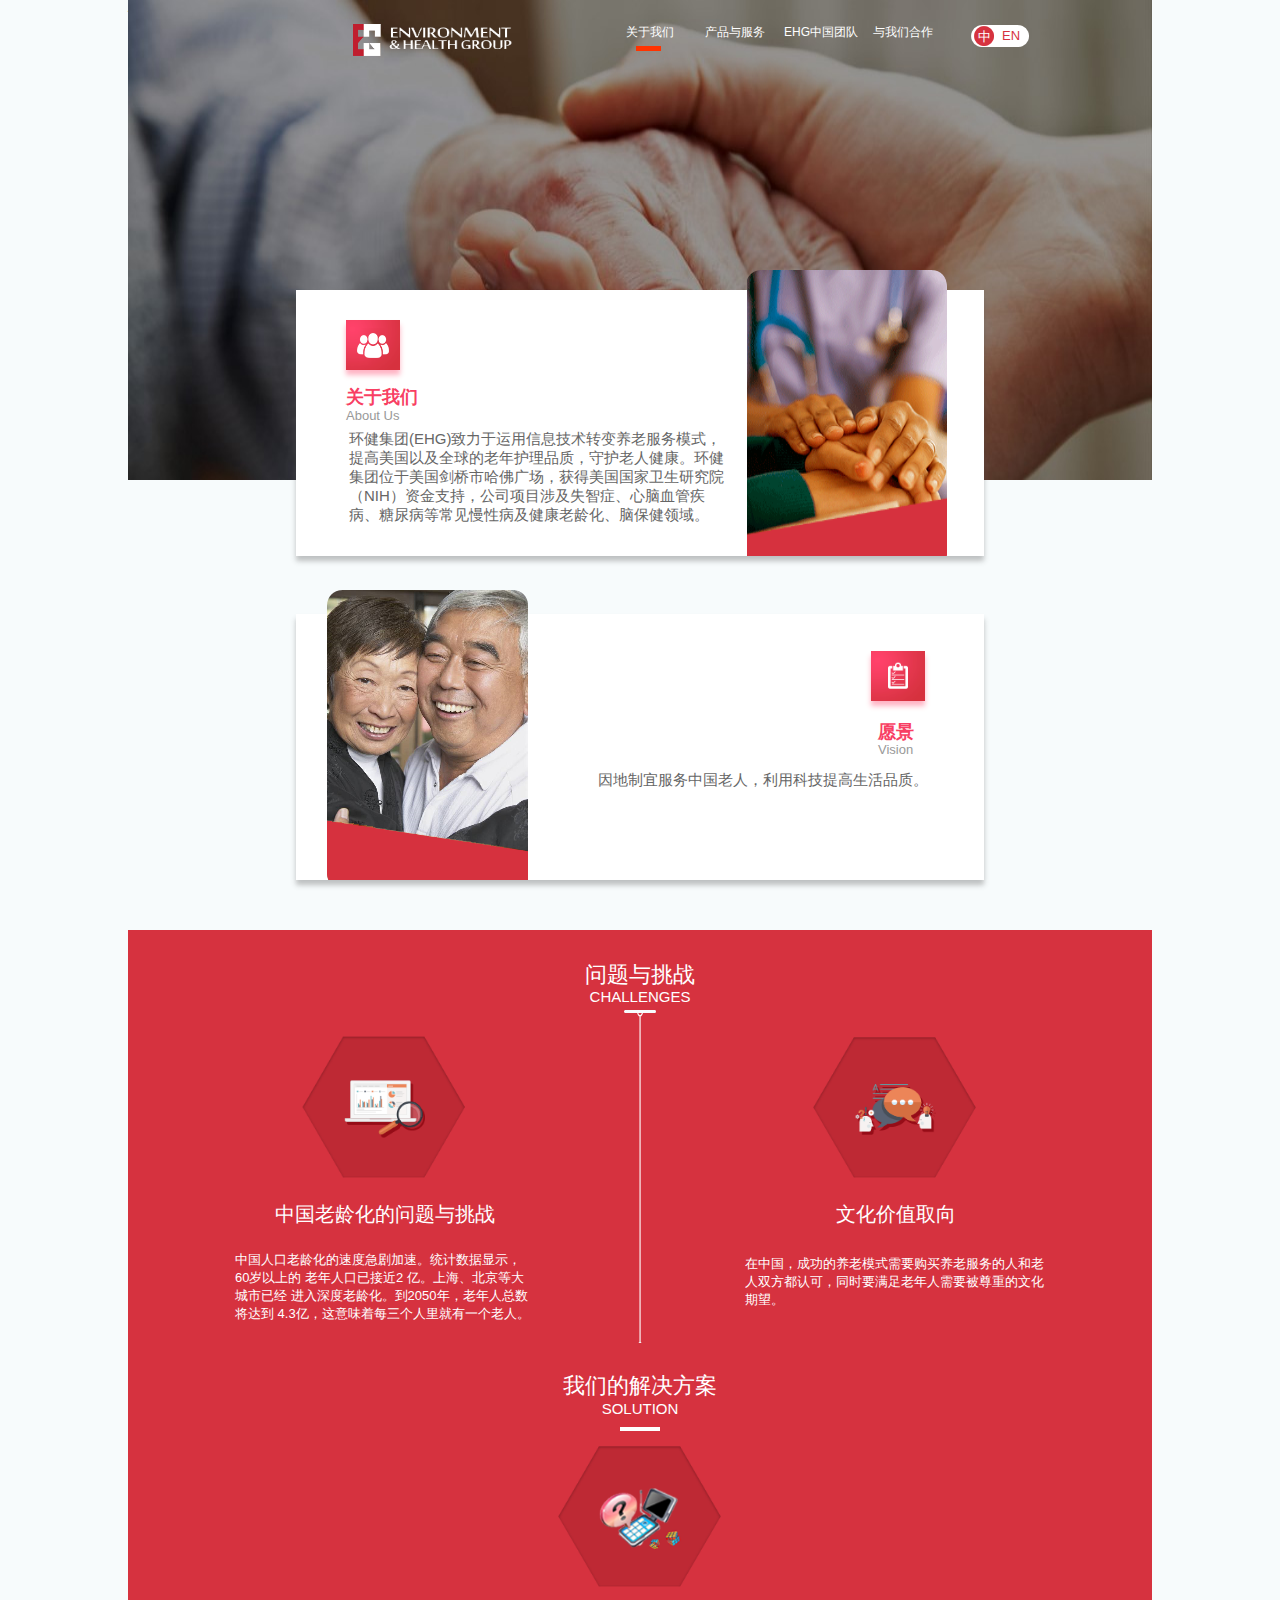
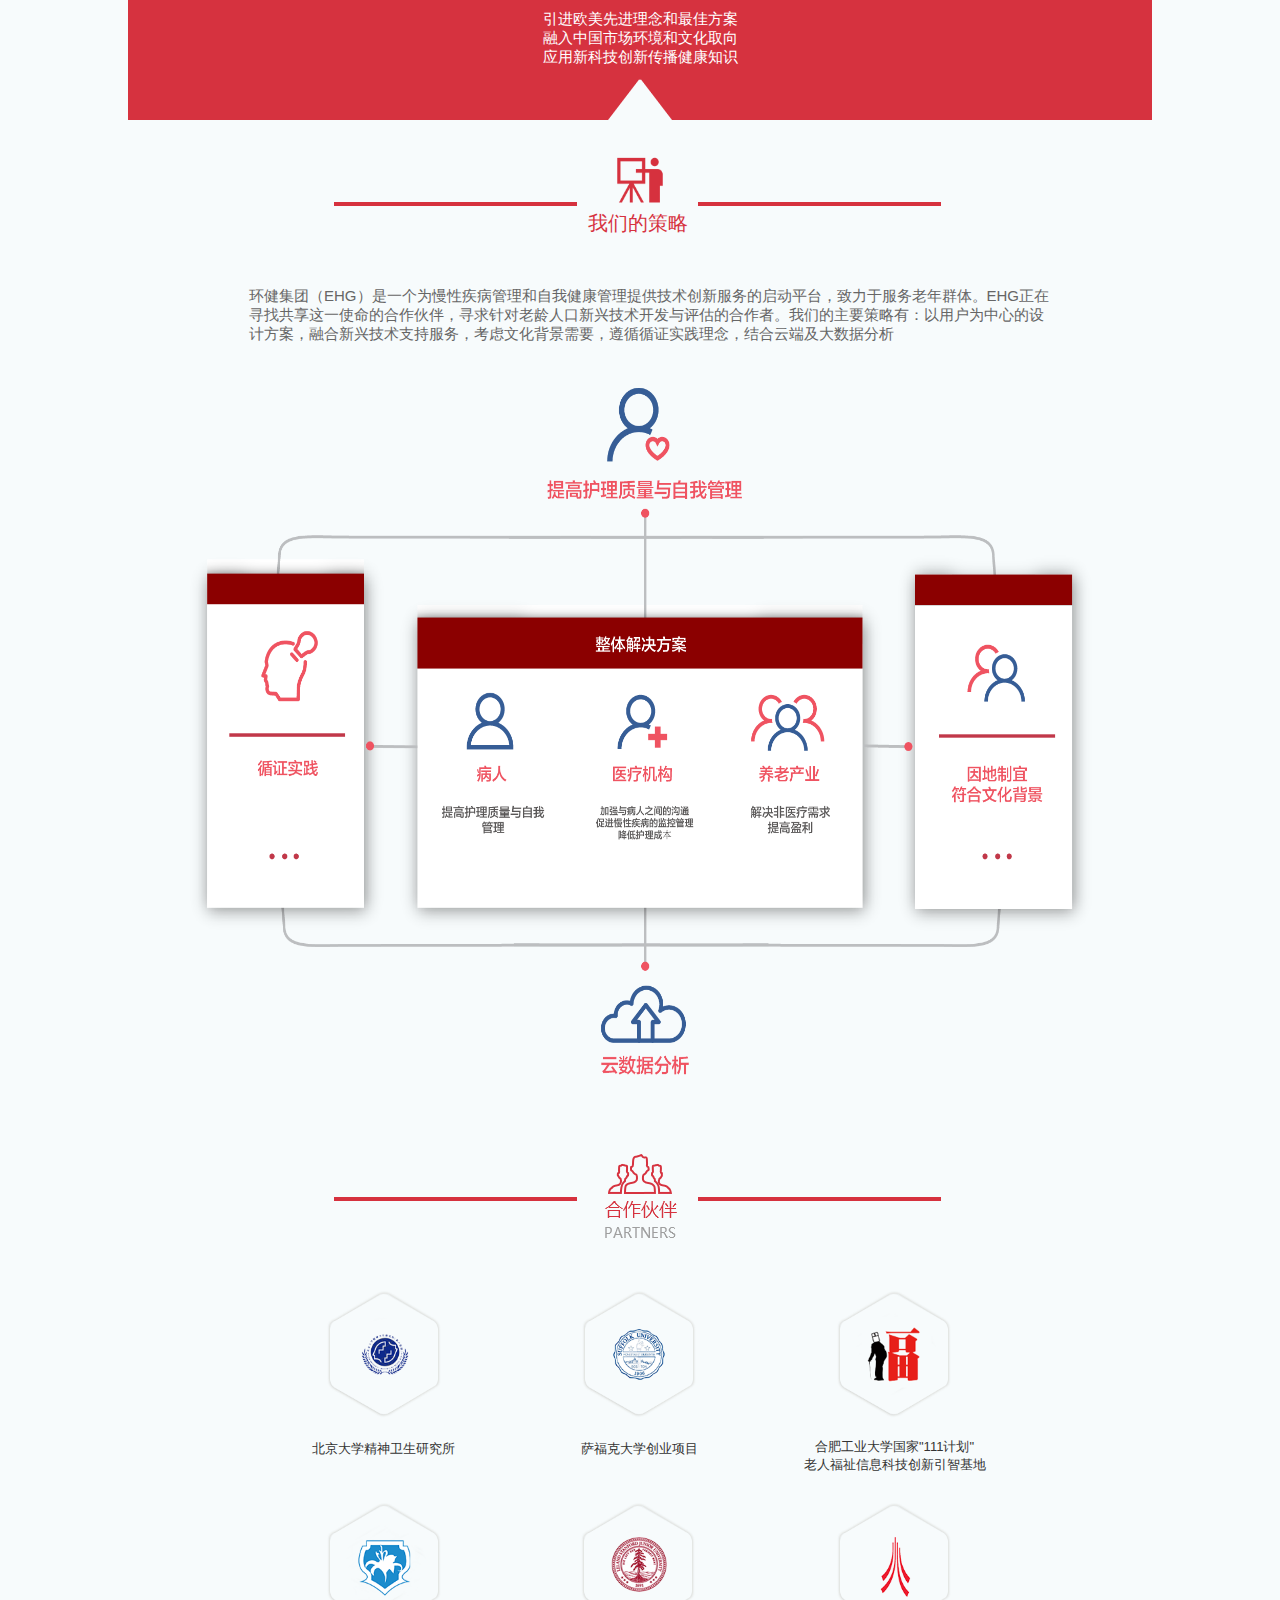
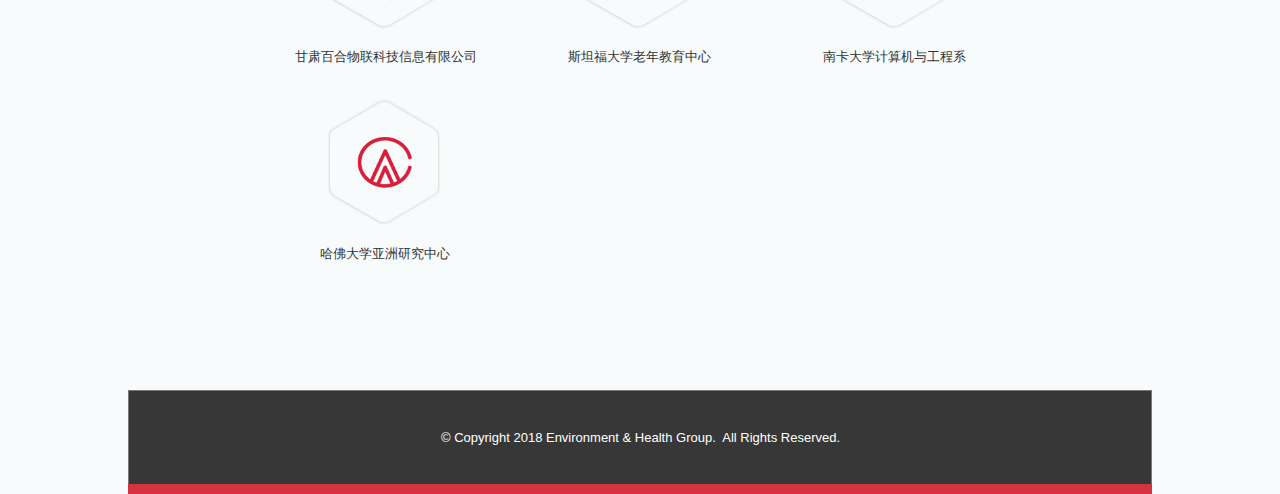
<file: resources/reload.html>
﻿<html>
	<head>
		<title></title>
	</head>
	<body>
	
	<script language="javascript">
	function getUrl() {
      var query = window.location.hash.substring(1);
      var vars = query.split("&&&");
      for (var i=0;i<vars.length;i++) {
        var url = vars[i];
        return decodeURI(url).replace("html%23","html#");
      } 
    }

    var rel = '../';
    var url = getUrl();
    if (url.indexOf(":") > 0 && url.indexOf(":") < 10) rel = '';
	self.location.href = rel + url;
	</script>
	
	</body>
</html>
</file>
<file: resources/css/axure_rp_page.css>
﻿/* so the window resize fires within a frame in IE7 */
html, body {
    height: 100%;    
}

p {
	margin: 0px;
}

iframe {
	background: #FFFFFF;
}

/* to match IE with C, FF */
input {
    padding: 1px 0px 1px 0px;
    box-sizing: border-box;
    -moz-box-sizing: border-box;
}

textarea {
    margin: 0px;
    box-sizing: border-box;
    -moz-box-sizing: border-box;
}

div.intcases {
	font-family: arial; 
	font-size: 12px;
    text-align:left; 
	border:1px solid #AAA; 
	background:#FFF none repeat scroll 0% 0%; 
	z-index:9999; 
	visibility:hidden; 
	position:absolute;
    padding: 0px;
    border-radius: 3px;
	white-space: nowrap;
}

div.intcaselink {
	cursor: pointer;
    padding: 3px 8px 3px 8px;
    margin: 5px;
	background:#EEE none repeat scroll 0% 0%; 
	border:1px solid #AAA;
    border-radius: 3px;
}

div.refpageimage {
	position: absolute;
    left: 0px;
    top: 0px;
	font-size: 0px;
	width: 16px;
	height: 16px;
	cursor: pointer;
	background-image: url(images/newwindow.gif);
	background-repeat: no-repeat;
}

div.annnoteimage {
	position: absolute;
    left: 0px;
    top: 0px;
	font-size: 0px;
	width: 16px;
	height: 12px;
	cursor: help;
	background-image: url(images/note.gif);
	background-repeat: no-repeat;
}

div.annnotelabel {
	position: absolute;
    left: 0px;
    top: 0px;
	font-family: Arial;
	font-size: 10px;
	border: 1px solid rgb(166,221,242);
	cursor: help;
	background:rgb(0,157,217) none repeat scroll 0% 0%; 
	padding-left:3px; 
	padding-right:3px;
	white-space: nowrap;
	color: white;
}
 
.annotationName {
	font-size: 13px;
	font-weight: bold;
	margin-bottom: 3px;
	white-space: nowrap;
}

.annotation {
	font-size: 12px;
	padding-left: 2px;
	margin-bottom: 5px;
}

/* this is a fix for the issue where dialogs jump around and takes the text-align from the body */
.dialogFix {
    position:absolute;
    text-align:left;
}


@keyframes pulsate {
  from {
    box-shadow: 0 0 10px #74BA11;
  }
  to {
    box-shadow: 0 0 20px #74BA11;
  }
}

@-webkit-keyframes pulsate {
  from {
    -webkit-box-shadow: 0 0 10px #74BA11;
    box-shadow: 0 0 10px #74BA11;
  }
  to {
    -webkit-box-shadow: 0 0 20px #74BA11;
    box-shadow: 0 0 20px #74BA11;
  }
}
 
@-moz-keyframes pulsate {
  from {
    -moz-box-shadow: 0 0 10px #74BA11;
    box-shadow: 0 0 10px #74BA11;
  }
  to {
    -moz-box-shadow: 0 0 20px #74BA11;
    box-shadow: 0 0 20px #74BA11;
  }
}

.legacyPulsateBorder {
	border: 5px solid #74BA11;
	margin: -5px;
}

.pulsateBorder {
  animation-name: pulsate;
  animation-timing-function: ease-in-out;
  animation-duration: 0.9s;
  animation-iteration-count: infinite;
  animation-direction: alternate;
  
  -webkit-animation-name: pulsate;
  -webkit-animation-timing-function: ease-in-out;
  -webkit-animation-duration: 0.9s;
  -webkit-animation-iteration-count: infinite;
  -webkit-animation-direction: alternate;

  -moz-animation-name: pulsate;
  -moz-animation-timing-function: ease-in-out;
  -moz-animation-duration: 0.9s;
  -moz-animation-iteration-count: infinite;
  -moz-animation-direction: alternate;
}
</file>
<file: data/styles.css>
﻿.ax_形状 {
  font-family:'Arial Normal', 'Arial';
  font-weight:400;
  font-style:normal;
  font-size:13px;
  color:#333333;
  text-align:center;
  line-height:normal;
}
.ax_文本 {
  font-family:'Arial Normal', 'Arial';
  font-weight:400;
  font-style:normal;
  font-size:13px;
  color:#333333;
  text-align:left;
  line-height:normal;
}
.ax_h1 {
  font-family:'Arial Negreta', 'Arial';
  font-weight:700;
  font-style:normal;
  font-size:32px;
  color:#333333;
  text-align:left;
  line-height:normal;
}
.ax_h2 {
  font-family:'Arial Negreta', 'Arial';
  font-weight:700;
  font-style:normal;
  font-size:24px;
  color:#333333;
  text-align:left;
  line-height:normal;
}
.ax_h3 {
  font-family:'Arial Negreta', 'Arial';
  font-weight:700;
  font-style:normal;
  font-size:18px;
  color:#333333;
  text-align:left;
  line-height:normal;
}
.ax_h4 {
  font-family:'Arial Negreta', 'Arial';
  font-weight:700;
  font-style:normal;
  font-size:14px;
  color:#333333;
  text-align:left;
  line-height:normal;
}
.ax_h5 {
  font-family:'Arial Negreta', 'Arial';
  font-weight:700;
  font-style:normal;
  font-size:13px;
  color:#333333;
  text-align:left;
  line-height:normal;
}
.ax_h6 {
  font-family:'Arial Negreta', 'Arial';
  font-weight:700;
  font-style:normal;
  font-size:10px;
  color:#333333;
  text-align:left;
  line-height:normal;
}
.ax_图片 {
  font-family:'Arial Normal', 'Arial';
  font-weight:400;
  font-style:normal;
  font-size:13px;
  color:#000000;
  text-align:center;
  line-height:normal;
}
.ax_文本链接 {
  color:#0000FF;
}
.ax_鼠标悬停文本链接 {
}
.ax_鼠标按下文本链接 {
}
.ax_文本框_单行_ {
  font-family:'Arial Normal', 'Arial';
  font-weight:400;
  font-style:normal;
  font-size:13px;
  color:#000000;
  text-align:left;
  line-height:normal;
}
.ax_文本框_多行_ {
  font-family:'Arial Normal', 'Arial';
  font-weight:400;
  font-style:normal;
  font-size:13px;
  color:#000000;
  text-align:left;
  line-height:normal;
}
.ax_下拉列表框 {
  font-family:'Arial Normal', 'Arial';
  font-weight:400;
  font-style:normal;
  font-size:13px;
  color:#000000;
  text-align:left;
  line-height:normal;
}
.ax_列表选择框 {
  font-family:'Arial Normal', 'Arial';
  font-weight:400;
  font-style:normal;
  font-size:13px;
  color:#000000;
  text-align:left;
  line-height:normal;
}
.ax_复选框 {
  font-family:'Arial Normal', 'Arial';
  font-weight:400;
  font-style:normal;
  font-size:13px;
  color:#333333;
  text-align:left;
  line-height:normal;
}
.ax_单选框 {
  font-family:'Arial Normal', 'Arial';
  font-weight:400;
  font-style:normal;
  font-size:13px;
  color:#333333;
  text-align:left;
  line-height:normal;
}
.ax_流程形状 {
  font-family:'Arial Normal', 'Arial';
  font-weight:400;
  font-style:normal;
  font-size:13px;
  color:#333333;
  text-align:center;
  line-height:normal;
}
.ax_树节点 {
  font-family:'Arial Normal', 'Arial';
  font-weight:400;
  font-style:normal;
  font-size:13px;
  color:#333333;
  text-align:left;
  line-height:normal;
}
.ax_html_button {
  font-family:'Arial Normal', 'Arial';
  font-weight:400;
  font-style:normal;
  font-size:13px;
  color:#000000;
  text-align:center;
  line-height:normal;
}
.ax_hot_spot {
  font-family:'Arial Normal', 'Arial';
  font-weight:400;
  font-style:normal;
  font-size:13px;
  color:#333333;
  text-align:center;
  line-height:normal;
}
.ax_内部框架 {
  font-family:'Arial Normal', 'Arial';
  font-weight:400;
  font-style:normal;
  font-size:13px;
  color:#333333;
  text-align:center;
  line-height:normal;
}
.ax_动态面板 {
  font-family:'Arial Normal', 'Arial';
  font-weight:400;
  font-style:normal;
  font-size:13px;
  color:#333333;
  text-align:center;
  line-height:normal;
}
.ax_编辑选项 {
  font-family:'Arial Normal', 'Arial';
  font-weight:400;
  font-style:normal;
  font-size:13px;
  color:#333333;
  text-align:center;
  line-height:normal;
}
.ax_中继器 {
  font-family:'Arial Normal', 'Arial';
  font-weight:400;
  font-style:normal;
  font-size:13px;
  color:#333333;
  text-align:center;
  line-height:normal;
}
.ax_表格 {
  font-family:'Arial Normal', 'Arial';
  font-weight:400;
  font-style:normal;
  font-size:13px;
  color:#333333;
  text-align:center;
  line-height:normal;
}
.ax_表格单元 {
  font-family:'Arial Normal', 'Arial';
  font-weight:400;
  font-style:normal;
  font-size:13px;
  color:#333333;
  text-align:left;
  line-height:normal;
}
.ax_菜单 {
  font-family:'Arial Normal', 'Arial';
  font-weight:400;
  font-style:normal;
  font-size:13px;
  color:#000000;
  text-align:center;
  line-height:normal;
}
.ax_水平线 {
  font-family:'Arial Normal', 'Arial';
  font-weight:400;
  font-style:normal;
  font-size:13px;
  color:#333333;
  text-align:center;
  line-height:normal;
}
.ax_垂直线 {
  font-family:'Arial Normal', 'Arial';
  font-weight:400;
  font-style:normal;
  font-size:13px;
  color:#333333;
  text-align:center;
  line-height:normal;
}
.ax_connector {
  font-family:'Arial Normal', 'Arial';
  font-weight:400;
  font-style:normal;
  font-size:13px;
  color:#333333;
  text-align:center;
  line-height:normal;
}
</file>
<file: files/index/styles.css>
﻿body {
  margin:0px;
  background-color:rgba(247, 251, 252, 1);
  background-image:none;
  position:relative;
  left:-0px;
  width:1024px;
  margin-left:auto;
  margin-right:auto;
  text-align:left;
}
#base {
  position:absolute;
  z-index:0;
}
#u0 {
  position:absolute;
  left:0px;
  top:0px;
  width:1024px;
  height:480px;
}
#u0_img {
  position:absolute;
  left:0px;
  top:0px;
  width:1024px;
  height:480px;
}
#u1 {
  position:absolute;
  left:2px;
  top:232px;
  width:1020px;
  visibility:hidden;
  word-wrap:break-word;
}
#u2 {
  position:absolute;
  left:222px;
  top:20px;
  width:33px;
  height:38px;
}
#u2_img {
  position:absolute;
  left:0px;
  top:0px;
  width:33px;
  height:38px;
}
#u3 {
  position:absolute;
  left:2px;
  top:11px;
  width:29px;
  visibility:hidden;
  word-wrap:break-word;
}
#u4 {
  position:absolute;
  left:257px;
  top:24px;
  width:133px;
  height:31px;
  color:#FFFFFF;
  text-align:left;
  line-height:20px;
}
#u4_img {
  position:absolute;
  left:0px;
  top:0px;
  width:133px;
  height:31px;
}
#u5 {
  position:absolute;
  left:0px;
  top:0px;
  width:133px;
  visibility:hidden;
  word-wrap:break-word;
}
#u6 {
  position:absolute;
  left:168px;
  top:290px;
  width:688px;
  height:266px;
}
#u6_img {
  position:absolute;
  left:-8px;
  top:-3px;
  width:704px;
  height:282px;
}
#u7 {
  position:absolute;
  left:2px;
  top:125px;
  width:684px;
  visibility:hidden;
  word-wrap:break-word;
}
#u8 {
  position:absolute;
  left:218px;
  top:320px;
  width:54px;
  height:50px;
}
#u8_img {
  position:absolute;
  left:-8px;
  top:-3px;
  width:70px;
  height:66px;
}
#u9 {
  position:absolute;
  left:2px;
  top:17px;
  width:50px;
  visibility:hidden;
  word-wrap:break-word;
}
#u10 {
  position:absolute;
  left:619px;
  top:270px;
  width:200px;
  height:286px;
  color:#333333;
}
#u10_img {
  position:absolute;
  left:0px;
  top:0px;
  width:200px;
  height:286px;
}
#u11 {
  position:absolute;
  left:2px;
  top:135px;
  width:196px;
  visibility:hidden;
  word-wrap:break-word;
}
#u12 {
  position:absolute;
  left:218px;
  top:385px;
  width:105px;
  height:22px;
  font-family:'Arial Negreta', 'Arial';
  font-weight:700;
  font-size:18px;
  color:#F83F63;
}
#u12_img {
  position:absolute;
  left:0px;
  top:0px;
  width:105px;
  height:22px;
}
#u13 {
  position:absolute;
  left:0px;
  top:0px;
  width:105px;
  word-wrap:break-word;
}
#u14 {
  position:absolute;
  left:218px;
  top:408px;
  width:55px;
  height:16px;
  color:#999999;
}
#u14_img {
  position:absolute;
  left:0px;
  top:0px;
  width:55px;
  height:16px;
}
#u15 {
  position:absolute;
  left:0px;
  top:0px;
  width:55px;
  white-space:nowrap;
}
#u16 {
  position:absolute;
  left:221px;
  top:430px;
  width:379px;
  height:92px;
  font-size:15px;
  color:#666666;
}
#u16_img {
  position:absolute;
  left:0px;
  top:0px;
  width:379px;
  height:92px;
}
#u17 {
  position:absolute;
  left:0px;
  top:0px;
  width:379px;
  word-wrap:break-word;
}


#u150{
  position:absolute;
  left:-100px;
  top:1457px;
  width:800px;
  word-wrap:break-word;
}








#u18 {
  position:absolute;
  left:168px;
  top:614px;
  width:688px;
  height:266px;
}
#u18_img {
  position:absolute;
  left:-8px;
  top:-3px;
  width:704px;
  height:282px;
}
#u19 {
  position:absolute;
  left:2px;
  top:125px;
  width:684px;
  visibility:hidden;
  word-wrap:break-word;
}
#u20 {
  position:absolute;
  left:743px;
  top:651px;
  width:54px;
  height:50px;
}
#u20_img {
  position:absolute;
  left:-8px;
  top:-3px;
  width:70px;
  height:66px;
}
#u21 {
  position:absolute;
  left:2px;
  top:17px;
  width:50px;
  visibility:hidden;
  word-wrap:break-word;
}
#u22 {
  position:absolute;
  left:199px;
  top:590px;
  width:201px;
  height:290px;
  color:#333333;
}
#u22_img {
  position:absolute;
  left:0px;
  top:0px;
  width:201px;
  height:290px;
}
#u23 {
  position:absolute;
  left:2px;
  top:137px;
  width:197px;
  visibility:hidden;
  word-wrap:break-word;
}
#u24 {
  position:absolute;
  left:681px;
  top:720px;
  width:105px;
  height:22px;
  font-family:'Arial Negreta', 'Arial';
  font-weight:700;
  font-size:18px;
  color:#F83F63;
  text-align:right;
}
#u24_img {
  position:absolute;
  left:0px;
  top:0px;
  width:105px;
  height:22px;
}
#u25 {
  position:absolute;
  left:0px;
  top:0px;
  width:105px;
  word-wrap:break-word;
}
#u26 {
  position:absolute;
  left:440px;
  top:771px;
  width:360px;
  height:17px;
  font-size:15px;
  color:#666666;
  text-align:right;
}
#u26_img {
  position:absolute;
  left:0px;
  top:0px;
  width:360px;
  height:17px;
}
#u27 {
  position:absolute;
  left:0px;
  top:0px;
  width:360px;
  word-wrap:break-word;
}
#u28 {
  position:absolute;
  left:750px;
  top:742px;
  width:37px;
  height:16px;
  color:#999999;
}
#u28_img {
  position:absolute;
  left:0px;
  top:0px;
  width:37px;
  height:16px;
}
#u29 {
  position:absolute;
  left:0px;
  top:0px;
  width:37px;
  white-space:nowrap;
}
#u30 {
  position:absolute;
  left:0px;
  top:930px;
  width:1024px;
  height:790px;
}
#u30_img {
  position:absolute;
  left:0px;
  top:0px;
  width:1024px;
  height:790px;
}
#u31 {
  position:absolute;
  left:2px;
  top:387px;
  width:1020px;
  visibility:hidden;
  word-wrap:break-word;
}

#u117_img {
  position:absolute;
  left:14px;
  top:1970px;
  width:1024px;
  height:740px;
}

#u32 {
  position:absolute;
  left:173px;
  top:1035px;
  width:167px;
  height:144px;
}
#u32_img {
  position:absolute;
  left:0px;
  top:0px;
  width:167px;
  height:144px;
}
#u33 {
  position:absolute;
  left:2px;
  top:64px;
  width:163px;
  visibility:hidden;
  word-wrap:break-word;
}
#u34 {
  position:absolute;
  left:683px;
  top:1035px;
  width:167px;
  height:144px;
}
#u34_img {
  position:absolute;
  left:0px;
  top:0px;
  width:167px;
  height:144px;
}
#u35 {
  position:absolute;
  left:2px;
  top:64px;
  width:163px;
  visibility:hidden;
  word-wrap:break-word;
}
#u36 {
  position:absolute;
  left:146px;
  top:1201px;
  width:221px;
  height:24px;
  font-family:'Arial Normal', 'Arial';
  font-weight:400;
  font-size:20px;
  color:#FFFFFF;
  text-align:center;
}
#u36_img {
  position:absolute;
  left:0px;
  top:0px;
  width:221px;
  height:24px;
}
#u37 {
  position:absolute;
  left:0px;
  top:0px;
  width:221px;
  white-space:nowrap;
}
#u38 {
  position:absolute;
  left:107px;
  top:1251px;
  width:300px;
  height:64px;
  color:#FFFFFF;
}
#u38_img {
  position:absolute;
  left:0px;
  top:0px;
  width:300px;
  height:64px;
}
#u39 {
  position:absolute;
  left:0px;
  top:0px;
  width:300px;
  word-wrap:break-word;
}
#u40 {
  position:absolute;
  left:617px;
  top:1255px;
  width:300px;
  height:48px;
  color:#FFFFFF;
}
#u40_img {
  position:absolute;
  left:0px;
  top:0px;
  width:300px;
  height:48px;
}
#u41 {
  position:absolute;
  left:0px;
  top:0px;
  width:300px;
  word-wrap:break-word;
}
#u42 {
  position:absolute;
  left:707px;
  top:1201px;
  width:121px;
  height:24px;
  font-family:'Arial Normal', 'Arial';
  font-weight:400;
  font-size:20px;
  color:#FFFFFF;
  text-align:center;
}
#u42_img {
  position:absolute;
  left:0px;
  top:0px;
  width:121px;
  height:24px;
}
#u43 {
  position:absolute;
  left:0px;
  top:0px;
  width:121px;
  white-space:nowrap;
}
#u44 {
  position:absolute;
  left:472px;
  top:2750px;
  width:80px;
  height:91px;
}
#u44_img {
  position:absolute;
  left:0px;
  top:0px;
  width:80px;
  height:91px;
}
#u45 {
  position:absolute;
  left:2px;
  top:38px;
  width:76px;
  visibility:hidden;
  word-wrap:break-word;
}

#u440 {
  position:absolute;
  left:472px;
  top:1140px;
  width:80px;
  height:91px;
}
#u440_img {
  position:absolute;
  left:0px;
  top:610px;
  width:80px;
  height:91px;
}
#u450 {
  position:absolute;
  left:2px;
  top:38px;
  width:76px;
  visibility:hidden;
  word-wrap:break-word;
}










#u46 {
  position:absolute;
  left:206px;
  top:1799px;
  width:243px;
  height:10px;
}
#u46_start {
  position:absolute;
  left:0px;
  top:-5px;
  width:18px;
  height:20px;
}
#u46_end {
  position:absolute;
  left:226px;
  top:-5px;
  width:18px;
  height:20px;
}
#u46_line {
  position:absolute;
  left:0px;
  top:3px;
  width:243px;
  height:4px;
}
#u47 {
  position:absolute;
  left:570px;
  top:1799px;
  width:243px;
  height:10px;
}
#u47_start {
  position:absolute;
  left:0px;
  top:-5px;
  width:18px;
  height:20px;
}
#u47_end {
  position:absolute;
  left:226px;
  top:-5px;
  width:18px;
  height:20px;
}
#u47_line {
  position:absolute;
  left:0px;
  top:3px;
  width:243px;
  height:4px;
}











#u118_img {
  position:absolute;
  left:0px;
  top:0px;
  width:80px;
  height:91px;
}
#u119 {
  position:absolute;
  left:2px;
  top:38px;
  width:76px;
  visibility:hidden;
  word-wrap:break-word;
}
#u120{
  position:absolute;
  left:206px;
  top:2794px;
  width:243px;
  height:10px;
}
#u120_start {
  position:absolute;
  left:0px;
  top:-5px;
  width:18px;
  height:20px;
}
#u120_end {
  position:absolute;
  left:226px;
  top:-5px;
  width:18px;
  height:20px;
}
#u120_line {
  position:absolute;
  left:0px;
  top:3px;
  width:243px;
  height:4px;
}
#u121 {
  position:absolute;
  left:570px;
  top:2794px;
  width:243px;
  height:10px;
}
#u121_start {
  position:absolute;
  left:0px;
  top:-5px;
  width:18px;
  height:20px;
}
#u121_end {
  position:absolute;
  left:226px;
  top:-5px;
  width:18px;
  height:20px;
}
#u121_line {
  position:absolute;
  left:0px;
  top:3px;
  width:243px;
  height:4px;
}

#u48 {
  position:absolute;
  left:198px;
  top:3299px;
  width:118px;
  height:128px;
}
#u48_img {
  position:absolute;
  left:0px;
  top:0px;
  width:118px;
  height:128px;
}
#u49 {
  position:absolute;
  left:2px;
  top:56px;
  width:114px;
  visibility:hidden;
  word-wrap:break-word;
}
#u50 {
  position:absolute;
  left:452px;
  top:3103px;
  width:118px;
  height:128px;
}
#u50_img {
  position:absolute;
  left:0px;
  top:0px;
  width:118px;
  height:128px;
}
#u51 {
  position:absolute;
  left:2px;
  top:56px;
  width:114px;
  visibility:hidden;
  word-wrap:break-word;
}
#u52 {
  position:absolute;
  left:708px;
  top:3103px;
  width:118px;
  height:128px;
}
#u52_img {
  position:absolute;
  left:0px;
  top:0px;
  width:118px;
  height:128px;
}
#u53 {
  position:absolute;
  left:2px;
  top:56px;
  width:114px;
  visibility:hidden;
  word-wrap:break-word;
}
#u54 {
  position:absolute;
  left:198px;
  top:2891px;
  width:118px;
  height:128px;
}
#u54_img {
  position:absolute;
  left:0px;
  top:0px;
  width:118px;
  height:128px;
}
#u55 {
  position:absolute;
  left:2px;
  top:56px;
  width:114px;
  visibility:hidden;
  word-wrap:break-word;
}
#u56 {
  position:absolute;
  left:453px;
  top:2891px;
  width:118px;
  height:128px;
}
#u56_img {
  position:absolute;
  left:0px;
  top:0px;
  width:118px;
  height:128px;
}
#u57 {
  position:absolute;
  left:2px;
  top:56px;
  width:114px;
  visibility:hidden;
  word-wrap:break-word;
}
#u58 {
  position:absolute;
  left:191px;
  top:3445px;
  width:131px;
  height:16px;
  text-align:center;
}
#u58_img {
  position:absolute;
  left:0px;
  top:0px;
  width:131px;
  height:16px;
}
#u59 {
  position:absolute;
  left:0px;
  top:0px;
  width:131px;
  white-space:nowrap;
}
#u60 {
  position:absolute;
  left:440px;
  top:3248px;
  width:144px;
  height:16px;
}
#u60_img {
  position:absolute;
  left:0px;
  top:0px;
  width:144px;
  height:16px;
}
#u61 {
  position:absolute;
  left:0px;
  top:0px;
  width:144px;
  white-space:nowrap;
}
#u62 {
  position:absolute;
  left:695px;
  top:3248px;
  width:144px;
  height:16px;
}
#u62_img {
  position:absolute;
  left:0px;
  top:0px;
  width:144px;
  height:16px;
}
#u63 {
  position:absolute;
  left:0px;
  top:0px;
  width:144px;
  white-space:nowrap;
}
#u64 {
  position:absolute;
  left:184px;
  top:3040px;
  width:144px;
  height:16px;
}
#u64_img {
  position:absolute;
  left:0px;
  top:0px;
  width:144px;
  height:16px;
}
#u65 {
  position:absolute;
  left:0px;
  top:0px;
  width:144px;
  white-space:nowrap;
}
#u66 {
  position:absolute;
  left:453px;
  top:3040px;
  width:118px;
  height:16px;
}
#u66_img {
  position:absolute;
  left:0px;
  top:0px;
  width:118px;
  height:16px;
}
#u67 {
  position:absolute;
  left:0px;
  top:0px;
  width:118px;
  white-space:nowrap;
}
#u68 {
  position:absolute;
  left:0px;
  top:2800px;
  width:1024px;
  height:100px;
}
#u68_img {
  position:absolute;
  left:0px;
  top:790px;
  width:1024px;
  height:100px;
}
#u69 {
  position:absolute;
  left:2px;
  top:42px;
  width:1020px;
  visibility:hidden;
  word-wrap:break-word;
}
#u70 {
  position:absolute;
  left:313px;
  top:3630px;
  width:398px;
  height:16px;
  color:#FFFFFF;
  text-align:center;
}
#u70_img {
  position:absolute;
  left:0px;
  top:0px;
  width:398px;
  height:16px;
}
#u71 {
  position:absolute;
  left:0px;
  top:790px;
  width:398px;
  white-space:nowrap;
}
#u72 {
  position:absolute;
  left:0px;
  top:2774px;
  width:1024px;
  height:10px;
}
#u72_img {
  position:absolute;
  left:0px;
  top:910px;
  width:1024px;
  height:10px;
}
#u73 {
  position:absolute;
  left:2px;
  top:-3px;
  width:1020px;
  visibility:hidden;
  word-wrap:break-word;
}
#u74 {
  position:absolute;
  left:843px;
  top:25px;
  width:58px;
  height:22px;
}
#u74_img {
  position:absolute;
  left:0px;
  top:0px;
  width:58px;
  height:22px;
}
#u75 {
  position:absolute;
  left:2px;
  top:3px;
  width:54px;
  visibility:hidden;
  word-wrap:break-word;
}
#u76 {
  position:absolute;
  left:846px;
  top:26px;
  width:20px;
  height:20px;
}
#u76_img {
  position:absolute;
  left:0px;
  top:0px;
  width:20px;
  height:20px;
}
#u77 {
  position:absolute;
  left:2px;
  top:2px;
  width:16px;
  visibility:hidden;
  word-wrap:break-word;
}
#u78 {
  position:absolute;
  left:850px;
  top:28px;
  width:14px;
  height:16px;
  color:#FFFFFF;
}
#u78_img {
  position:absolute;
  left:0px;
  top:0px;
  width:14px;
  height:16px;
}
#u79 {
  position:absolute;
  left:0px;
  top:0px;
  width:14px;
  white-space:nowrap;
}
#u80 {
  position:absolute;
  left:874px;
  top:28px;
  width:19px;
  height:16px;
  color:#D6323F;
}
#u80_img {
  position:absolute;
  left:0px;
  top:0px;
  width:19px;
  height:16px;
}
#u81 {
  position:absolute;
  left:0px;
  top:0px;
  width:19px;
  white-space:nowrap;
}
#u82 {
  position:absolute;
  left:498px;
  top:24px;
  width:72px;
  height:15px;
  font-size:12px;
  color:#FFFFFF;
}
#u82_img {
  position:absolute;
  left:0px;
  top:0px;
  width:72px;
  height:15px;
}
#u82_img.mouseOver {
}
#u82.mouseOver {
}
#u83 {
  position:absolute;
  left:0px;
  top:0px;
  width:72px;
  word-wrap:break-word;
}
#u84 {
  position:absolute;
  left:577px;
  top:24px;
  width:83px;
  height:15px;
  font-size:12px;
  color:#FFFFFF;
}
#u84_img {
  position:absolute;
  left:0px;
  top:0px;
  width:83px;
  height:15px;
}
#u84_img.mouseOver {
}
#u84.mouseOver {
}
#u85 {
  position:absolute;
  left:0px;
  top:0px;
  width:83px;
  word-wrap:break-word;
}
#u86 {
  position:absolute;
  left:656px;
  top:24px;
  width:89px;
  height:15px;
  font-size:12px;
  color:#FFFFFF;
}
#u86_img {
  position:absolute;
  left:0px;
  top:0px;
  width:89px;
  height:15px;
}
#u86_img.mouseOver {
}
#u86.mouseOver {
}
#u87 {
  position:absolute;
  left:0px;
  top:0px;
  width:89px;
  word-wrap:break-word;
}
#u88 {
  position:absolute;
  left:745px;
  top:24px;
  width:78px;
  height:15px;
  font-size:12px;
  color:#FFFFFF;
}
#u88_img {
  position:absolute;
  left:0px;
  top:0px;
  width:78px;
  height:15px;
}
#u88_img.mouseOver {
}
#u88.mouseOver {
}
#u89 {
  position:absolute;
  left:0px;
  top:0px;
  width:78px;
  word-wrap:break-word;
}
#u90 {
  position:absolute;
  left:508px;
  top:43px;
  width:25px;
  height:10px;
}
#u90_start {
  position:absolute;
  left:0px;
  top:-5px;
  width:18px;
  height:20px;
}
#u90_end {
  position:absolute;
  left:8px;
  top:-5px;
  width:18px;
  height:20px;
}
#u90_line {
  position:absolute;
  left:0px;
  top:3px;
  width:25px;
  height:5px;
}
#u91 {
  position:absolute;
  left:595px;
  top:46px;
  width:25px;
  height:10px;
}
#u91_start {
  position:absolute;
  left:0px;
  top:-5px;
  width:18px;
  height:20px;
}
#u91_end {
  position:absolute;
  left:8px;
  top:-5px;
  width:18px;
  height:20px;
}
#u91_line {
  position:absolute;
  left:0px;
  top:3px;
  width:25px;
  height:5px;
}
#u92 {
  position:absolute;
  left:678px;
  top:46px;
  width:24px;
  height:10px;
}
#u92_start {
  position:absolute;
  left:0px;
  top:-5px;
  width:18px;
  height:20px;
}
#u92_end {
  position:absolute;
  left:7px;
  top:-5px;
  width:18px;
  height:20px;
}
#u92_line {
  position:absolute;
  left:0px;
  top:3px;
  width:24px;
  height:5px;
}
#u93 {
  position:absolute;
  left:758px;
  top:46px;
  width:25px;
  height:10px;
}
#u93_start {
  position:absolute;
  left:0px;
  top:-5px;
  width:18px;
  height:20px;
}
#u93_end {
  position:absolute;
  left:8px;
  top:-5px;
  width:18px;
  height:20px;
}
#u93_line {
  position:absolute;
  left:0px;
  top:3px;
  width:25px;
  height:5px;
}
#u94 {
  position:absolute;
  left:198px;
  top:3103px;
  width:118px;
  height:128px;
}
#u94_img {
  position:absolute;
  left:0px;
  top:0px;
  width:118px;
  height:128px;
}
#u95 {
  position:absolute;
  left:2px;
  top:56px;
  width:114px;
  visibility:hidden;
  word-wrap:break-word;
}
#u96 {
  position:absolute;
  left:166px;
  top:3248px;
  width:183px;
  height:16px;
  text-align:center;
}
#u96_img {
  position:absolute;
  left:0px;
  top:0px;
  width:183px;
  height:16px;
}
#u97 {
  position:absolute;
  left:0px;
  top:0px;
  width:183px;
  white-space:nowrap;
}
#u98 {
  position:absolute;
  left:708px;
  top:2891px;
  width:118px;
  height:128px;
}
#u98_img {
  position:absolute;
  left:0px;
  top:0px;
  width:118px;
  height:128px;
}
#u99 {
  position:absolute;
  left:2px;
  top:56px;
  width:114px;
  visibility:hidden;
  word-wrap:break-word;
}
#u100 {
  position:absolute;
  left:666px;
  top:3040px;
  width:201px;
  height:32px;
  text-align:center;
}
#u100_img {
  position:absolute;
  left:0px;
  top:0px;
  width:201px;
  height:32px;
}
#u101 {
  position:absolute;
  left:0px;
  top:0px;
  width:201px;
  word-wrap:break-word;
}
#u102 {
  position:absolute;
  left:199px;
  top:820px;
  width:201px;
  height:60px;
}
#u102_img {
  position:absolute;
  left:0px;
  top:0px;
  width:201px;
  height:60px;
}
#u103 {
  position:absolute;
  left:2px;
  top:22px;
  width:197px;
  visibility:hidden;
  word-wrap:break-word;
}
#u104 {
  position:absolute;
  left:428px;
  top:1444px;
  width:167px;
  height:144px;
}
#u104_img {
  position:absolute;
  left:0px;
  top:0px;
  width:167px;
  height:144px;
}
#u105 {
  position:absolute;
  left:2px;
  top:64px;
  width:163px;
  visibility:hidden;
  word-wrap:break-word;
}
#u106 {
  position:absolute;
  left:456px;
  top:960px;
  width:111px;
  height:26px;
  font-family:'Arial Normal', 'Arial';
  font-weight:400;
  font-size:22px;
  color:#FFFFFF;
  text-align:center;
}
#u106_img {
  position:absolute;
  left:0px;
  top:0px;
  width:111px;
  height:26px;
}
#u107 {
  position:absolute;
  left:0px;
  top:0px;
  width:111px;
  white-space:nowrap;
}













#u108 {
  position:absolute;
  left:434px;
  top:1371px;
  width:155px;
  height:26px;
  font-family:'Arial Normal', 'Arial';
  font-weight:400;
  font-size:22px;
  color:#FFFFFF;
  text-align:center;
}
#u108_img {
  position:absolute;
  left:0px;
  top:0px;
  width:155px;
  height:26px;
}
#u109 {
  position:absolute;
  left:0px;
  top:0px;
  width:155px;
  white-space:nowrap;
}
#u110 {
  position:absolute;
  left:492px;
  top:1424px;
  width:40px;
  height:10px;
}
#u110_start {
  position:absolute;
  left:0px;
  top:-5px;
  width:18px;
  height:20px;
}
#u110_end {
  position:absolute;
  left:23px;
  top:-5px;
  width:18px;
  height:20px;
}
#u110_line {
  position:absolute;
  left:0px;
  top:3px;
  width:40px;
  height:4px;
}
#u111 {
  position:absolute;
  left:440px;
  top:1400px;
  width:144px;
  height:17px;
  font-size:15px;
  color:#FFFFFF;
  text-align:center;
}
#u111_img {
  position:absolute;
  left:0px;
  top:0px;
  width:144px;
  height:17px;
}
#u112 {
  position:absolute;
  left:0px;
  top:0px;
  width:144px;
  word-wrap:break-word;
}
#u113 {
  position:absolute;
  left:440px;
  top:988px;
  width:144px;
  height:17px;
  font-size:15px;
  color:#FFFFFF;
  text-align:center;
}
#u113_img {
  position:absolute;
  left:0px;
  top:0px;
  width:144px;
  height:17px;
}
#u114 {
  position:absolute;
  left:0px;
  top:0px;
  width:144px;
  word-wrap:break-word;
}
#u115 {
  position:absolute;
  left:414px;
  top:1610px;
  width:196px;
  height:51px;
  font-family:'Arial Normal', 'Arial';
  font-weight:400;
  font-size:15px;
  color:#FFFFFF;
  text-align:center;
}
#u115_img {
  position:absolute;
  left:0px;
  top:0px;
  width:196px;
  height:51px;
}
#u116 {
  position:absolute;
  left:0px;
  top:0px;
  width:196px;
  white-space:nowrap;
}









#u125 {
  position:absolute;
  left:0px;
  top:210px;
  width:196px;
  height:51px;
  font-family:'Arial Normal', 'Arial';
  font-weight:400;
  font-size:20px;
  color:#F83F62;
  text-align:center;
}
#u125_img {
  position:absolute;s
  left:0px;
  top:0px;
  width:196px;
  height:51px;
}
#u126 {
  position:absolute;
  left:-2px;
  top:-10px;
  width:196px;
  white-space:nowrap;
  color:#D6323F;
  font-family: "Arial Normal", Arial;
  font-size:20px;
}
</file>
<file: files/lianxien/styles.css>
﻿body {
  margin:0px;
  background-color:rgba(247, 251, 252, 1);
  background-image:none;
  position:relative;
  left:-0px;
  width:1024px;
  margin-left:auto;
  margin-right:auto;
  text-align:left;
}
#base {
  position:absolute;
  z-index:0;
}
#u0 {
  position:absolute;
  left:0px;
  top:0px;
  width:1024px;
  height:213px;
}
#u0_img {
  position:absolute;
  left:0px;
  top:0px;
  width:1024px;
  height:213px;
}
#u1 {
  position:absolute;
  left:2px;
  top:98px;
  width:1020px;
  visibility:hidden;
  word-wrap:break-word;
}
#u2 {
  position:absolute;
  left:857px;
  top:21px;
  width:58px;
  height:22px;
}
#u2_img {
  position:absolute;
  left:0px;
  top:0px;
  width:58px;
  height:22px;
}
#u3 {
  position:absolute;
  left:2px;
  top:3px;
  width:54px;
  visibility:hidden;
  word-wrap:break-word;
}
#u4 {
  position:absolute;
  left:891px;
  top:22px;
  width:20px;
  height:20px;
}
#u4_img {
  position:absolute;
  left:0px;
  top:0px;
  width:20px;
  height:20px;
}
#u5 {
  position:absolute;
  left:2px;
  top:2px;
  width:16px;
  visibility:hidden;
  word-wrap:break-word;
}
#u6 {
  position:absolute;
  left:864px;
  top:24px;
  width:14px;
  height:16px;
  color:#D6323F;
}
#u6_img {
  position:absolute;
  left:0px;
  top:0px;
  width:14px;
  height:16px;
}
#u7 {
  position:absolute;
  left:0px;
  top:0px;
  width:14px;
  white-space:nowrap;
}
#u8 {
  position:absolute;
  left:892px;
  top:24px;
  width:19px;
  height:16px;
  color:#FFFFFF;
}
#u8_img {
  position:absolute;
  left:0px;
  top:0px;
  width:19px;
  height:16px;
}
#u9 {
  position:absolute;
  left:0px;
  top:0px;
  width:19px;
  white-space:nowrap;
}
#u10 {
  position:absolute;
  left:218px;
  top:750px;
  width:602px;
  height:484px;
}
#u10_img {
  position:absolute;
  left:-15px;
  top:-10px;
  width:632px;
  height:554px;
}
#u11 {
  position:absolute;
  left:2px;
  top:234px;
  width:598px;
  visibility:hidden;
  word-wrap:break-word;
}
#u12 {
  position:absolute;
  left:319px;
  top:780px;
  width:219px;
  height:24px;
  font-family:'Arial Normal', 'Arial';
  font-weight:400;
  font-size:20px;
}
#u12_img {
  position:absolute;
  left:0px;
  top:0px;
  width:219px;
  height:24px;
}
#u13 {
  position:absolute;
  left:0px;
  top:0px;
  width:219px;
  white-space:nowrap;
}


#u55 {
  position:absolute;
  left:347px;
  top:887px;
  width:309px;
  height:17px;
  font-size:15px;
}
#u55_img {
  position:absolute;
  left:0px;
  top:0px;
  width:309px;
  height:17px;
}
#u56 {
  position:absolute;
  left:0px;
  top:0px;
  width:309px;
  white-space:nowrap;
}


#u14 {
  position:absolute;
  left:347px;
  top:915px;
  width:309px;
  height:17px;
  font-size:15px;
}
#u14_img {
  position:absolute;
  left:0px;
  top:0px;
  width:309px;
  height:17px;
}
#u15 {
  position:absolute;
  left:0px;
  top:0px;
  width:309px;
  white-space:nowrap;
}
#u16 {
  position:absolute;
  left:347px;
  top:860px;
  width:327px;
  height:17px;
  font-size:15px;
}
#u16_img {
  position:absolute;
  left:0px;
  top:0px;
  width:327px;
  height:17px;
}
#u17 {
  position:absolute;
  left:0px;
  top:0px;
  width:327px;
  word-wrap:break-word;
}
#u18 {
  position:absolute;
  left:319px;
  top:815px;
  width:111px;
  height:24px;
  font-family:'Arial Normal', 'Arial';
  font-weight:400;
  font-size:20px;
}
#u18_img {
  position:absolute;
  left:0px;
  top:0px;
  width:111px;
  height:24px;
}
#u19 {
  position:absolute;
  left:0px;
  top:0px;
  width:111px;
  white-space:nowrap;
}











/* Style inputs with type="text", select elements and textareas */
	input[type=text], select, textarea {
    width: 100%; /* Full width */
    padding: 12px; /* Some padding */  
    border: 1px solid #ccc; /* Gray border */
    border-radius: 4px; /* Rounded borders */
    box-sizing: border-box; /* Make sure that padding and width stays in place */
    margin-top: 6px; /* Add a top margin */
    margin-bottom: 16px; /* Bottom margin */
    resize: vertical /* Allow the user to vertically resize the textarea (not horizontally) */
}



/* Style the submit button with a specific background color etc */
	input[type=submit] {
    background-color: #c11e2e;
    color: white;
    padding: 12px 20px;
    border: none;
    border-radius: 4px;
    cursor: pointer;
}



/* When moving the mouse over the submit button, add a darker green color */
	input[type=submit]:hover {
    background-color: #1fbb0e;
}

/* Add a background color and some padding around the form */
	.container {
    border-radius: 5px;
    background-color: #ffffff;
    padding: 20px;
}




 



#u20 {
  position:absolute;
  left:319px;
  top:935px;
  width:400px;
  height:25px;
}
#u20_input {
  position:absolute;
  left:0px;
  top:0px;
  width:400px;
  height:25px;
  background-image:;
  text-align:left;
  font-family:'Arial';
  font-size:13px;
  color:#999999;
  font-weight:normal;
  font-style:normal;
  text-decoration:none;
}






#u29 {
  position:absolute;
  left:314px;
  top:1340px;
  width:398px;
  height:16px;
  color:#FFFFFF;
  text-align:center;
}
#u29_img {
  position:absolute;
  left:0px;
  top:0px;
  width:398px;
  height:16px;
}
#u30 {
  position:absolute;
  left:0px;
  top:480px;
  width:398px;
  white-space:nowrap;
}
#u31 {
  position:absolute;
  left:476px;
  top:24px;
  width:72px;
  height:16px;
  color:#FFFFFF;
}
#u31_img {
  position:absolute;
  left:0px;
  top:0px;
  width:72px;
  height:16px;
}
#u31_img.mouseOver {
}
#u31.mouseOver {
}
#u32 {
  position:absolute;
  left:0px;
  top:0px;
  width:72px;
  word-wrap:break-word;
}
#u33 {
  position:absolute;
  left:540px;
  top:24px;
  width:112px;
  height:15px;
  font-size:12px;
  color:#FFFFFF;
}
#u33_img {
  position:absolute;
  left:0px;
  top:0px;
  width:112px;
  height:15px;
}
#u33_img.mouseOver {
}
#u33.mouseOver {
}
#u34 {
  position:absolute;
  left:0px;
  top:0px;
  width:112px;
  word-wrap:break-word;
}
#u35 {
  position:absolute;
  left:650px;
  top:24px;
  width:123px;
  height:15px;
  font-size:12px;
  color:#FFFFFF;
}
#u35_img {
  position:absolute;
  left:0px;
  top:0px;
  width:123px;
  height:15px;
}
#u35_img.mouseOver {
}
#u35.mouseOver {
}
#u36 {
  position:absolute;
  left:0px;
  top:0px;
  width:123px;
  word-wrap:break-word;
}
#u37 {
  position:absolute;
  left:773px;
  top:24px;
  width:78px;
  height:15px;
  font-size:12px;
  color:#FFFFFF;
}
#u37_img {
  position:absolute;
  left:0px;
  top:0px;
  width:78px;
  height:15px;
}
#u37_img.mouseOver {
}
#u37.mouseOver {
}
#u38 {
  position:absolute;
  left:0px;
  top:0px;
  width:78px;
  word-wrap:break-word;
}
#u39 {
  position:absolute;
  left:489px;
  top:46px;
  width:25px;
  height:10px;
  visibility: hidden;
}
#u39_start {
  position:absolute;
  left:0px;
  top:-5px;
  width:18px;
  height:20px;
}
#u39_end {
  position:absolute;
  left:8px;
  top:-5px;
  width:18px;
  height:20px;
}
#u39_line {
  position:absolute;
  left:0px;
  top:3px;
  width:25px;
  height:5px;
}
#u40 {
  position:absolute;
  left:584px;
  top:46px;
  width:25px;
  height:10px;
  visibility: hidden;
}
#u40_start {
  position:absolute;
  left:0px;
  top:-5px;
  width:18px;
  height:20px;
}
#u40_end {
  position:absolute;
  left:8px;
  top:-5px;
  width:18px;
  height:20px;
}
#u40_line {
  position:absolute;
  left:0px;
  top:3px;
  width:25px;
  height:5px;
}
#u41 {
  position:absolute;
  left:696px;
  top:46px;
  width:25px;
  height:10px;
  visibility: hidden;
}
#u41_start {
  position:absolute;
  left:0px;
  top:-5px;
  width:18px;
  height:20px;
}
#u41_end {
  position:absolute;
  left:8px;
  top:-5px;
  width:18px;
  height:20px;
}
#u41_line {
  position:absolute;
  left:0px;
  top:3px;
  width:25px;
  height:5px;
}
#u42 {
  position:absolute;
  left:794px;
  top:46px;
  width:25px;
  height:10px;
}
#u42_start {
  position:absolute;
  left:0px;
  top:-5px;
  width:18px;
  height:20px;
}
#u42_end {
  position:absolute;
  left:8px;
  top:-5px;
  width:18px;
  height:20px;
}
#u42_line {
  position:absolute;
  left:0px;
  top:3px;
  width:25px;
  height:5px;
}
#u43 {
  position:absolute;
  left:435px;
  top:235px;
  width:309px;
  height:17px;
  font-size:17px;
  color:#D6313E;
}
#u43_img {
  position:absolute;
  left:0px;
  top:0px;
  width:309px;
  height:17px;
}
#u44 {
  position:absolute;
  left:0px;
  top:0px;
  width:309px;
  white-space:nowrap;
}
#u45 {
  position:absolute;
  left:300px;
  top:280px;
  width:309px;
  height:17px;
  font-size:15px;
  color:#333333;
}
#u45_img {
  position:absolute;
  left:0px;
  top:0px;
  width:309px;
  height:17px;
}
#u46 {
  position:absolute;
  left:0px;
  top:50px;
  width:309px;
  white-space:nowrap;
}
#u47 {
  position:absolute;
  left:400px;
  top:305px;
  width:309px;
  height:17px;
  font-size:15px;
  color:#333333;
}
#u47_img {
  position:absolute;
  left:0px;
  top:0px;
  width:309px;
  height:17px;
}
#u48 {
  position:absolute;
  left:-130px;
  top:50px;
  width:309px;
  white-space:nowrap;
}
#u49 {
  position:absolute;
  left:278px;
  top:370px;
  width:309px;
  height:17px;
  font-size:15px;
  color:#333333;
}
#u49_img {
  position:absolute;
  left:0px;
  top:0px;
  width:309px;
  height:17px;
}
#u50 {
  position:absolute;
  left:-130px;
  top:50px;
  width:309px;
  white-space:nowrap;
}
#u51 {
  position:absolute;
  left:250px;
  top:440px;
  width:309px;
  height:17px;
  font-size:15px;
  color:#333333;
}
#u51_img {
  position:absolute;
  left:0px;
  top:0px;
  width:309px;
  height:17px;
}
#u52 {
  position:absolute;
  left:-130px;
  top:50px;
  width:309px;
  white-space:nowrap;
}
#u53 {
  position:absolute;
  left:100px;
  top:320px;
  width:750px;
  height:255px;
}
#u53_img {
  position:absolute;
  left:-8px;
  top:-4px;
  width:850px;
  height:350px;
  z-index:-1;
}
#u54 {
  position:absolute;
  left:2px;
  top:120px;
  width:746px;
  visibility:hidden;
  word-wrap:break-word;
}

#u370 {
  position:absolute;
  left:0px;
  top:1300px;
  width:1024px;
  height:100px;
}
#u370_img {
  position:absolute;
  left:0px;
  top:0px;
  width:1024px;
  height:100px;
}
#u380 {
  position:absolute;
  left:2px;
  top:42px;
  width:1020px;
  visibility:hidden;
  word-wrap:break-word;
}
#u390 {
  position:absolute;
  left:0px;
  top:1390px;
  width:1024px;
  height:10px;
}
#u390_img {
  position:absolute;
  left:0px;
  top:0px;
  width:1024px;
  height:10px;
}
#u400 {
  position:absolute;
  left:2px;
  top:-3px;
  width:1020px;
  visibility:hidden;
  word-wrap:break-word;
}
#u410 {
  position:absolute;
  left:314px;
  top:1340px;
  width:398px;
  height:16px;
  color:#FFFFFF;
  text-align:center;
}
#u410_img {
  position:absolute;
  left:0px;
  top:0px;
  width:398px;
  height:16px;
}
#u420 {
  position:absolute;
  left:0px;
  top:0px;
  width:398px;
  white-space:nowrap;
}
</file>
<file: files/fuwu/styles.css>
﻿body {
  margin:0px;
  background-color:rgba(247, 251, 252, 1);
  background-image:none;
  position:relative;
  left:-0px;
  width:1024px;
  margin-left:auto;
  margin-right:auto;
  text-align:left;
}
#base {
  position:absolute;
  z-index:0;
}
#u0 {
  position:absolute;
  left:730px;
  top:431px;
  width:179px;
  height:299px;
}
#u0_img {
  position:absolute;
  left:-10px;
  top:-7px;
  width:199px;
  height:319px;
}
#u1 {
  position:absolute;
  left:2px;
  top:142px;
  width:175px;
  visibility:hidden;
  word-wrap:break-word;
}
#u2 {
  position:absolute;
  left:534px;
  top:431px;
  width:179px;
  height:299px;
}
#u2_img {
  position:absolute;
  left:-10px;
  top:-7px;
  width:199px;
  height:319px;
}
#u3 {
  position:absolute;
  left:2px;
  top:142px;
  width:175px;
  visibility:hidden;
  word-wrap:break-word;
}
#u4 {
  position:absolute;
  left:339px;
  top:431px;
  width:179px;
  height:299px;
}
#u4_img {
  position:absolute;
  left:-10px;
  top:-7px;
  width:199px;
  height:319px;
}
#u5 {
  position:absolute;
  left:2px;
  top:142px;
  width:175px;
  visibility:hidden;
  word-wrap:break-word;
}
#u6 {
  position:absolute;
  left:0px;
  top:0px;
  width:1024px;
  height:213px;
  text-align:left;
}
#u6_img {
  position:absolute;
  left:0px;
  top:0px;
  width:1024px;
  height:213px;
}
#u7 {
  position:absolute;
  left:2px;
  top:98px;
  width:1020px;
  visibility:hidden;
  word-wrap:break-word;
}
#u8 {
  position:absolute;
  left:150px;
  top:115px;
  width:750px;
  height:255px;
}
#u8_img {
  position:absolute;
  left:-8px;
  top:-4px;
  width:766px;
  height:271px;
}
#u9 {
  position:absolute;
  left:2px;
  top:120px;
  width:746px;
  visibility:hidden;
  word-wrap:break-word;
}
#u10 {
  position:absolute;
  left:200px;
  top:150px;
  width:101px;
  height:27px;
  font-family:'微软雅黑 Bold', '微软雅黑';
  font-size:20px;
  color:#D6325F;
}
#u10_img {
  position:absolute;
  left:0px;
  top:0px;
  width:101px;
  height:27px;
}
#u11 {
  position:absolute;
  left:0px;
  top:0px;
  width:101px;
  white-space:nowrap;
}
#u12 {
  position:absolute;
  left:200px;
  top:222px;
  width:450px;
  height:95px;
  font-family:'微软雅黑 Regular', '微软雅黑';
  color:#797979;
}
#u12_img {
  position:absolute;
  left:0px;
  top:0px;
  width:450px;
  height:95px;
}
#u13 {
  position:absolute;
  left:0px;
  top:0px;
  width:450px;
  word-wrap:break-word;
}
#u14 {
  position:absolute;
  left:712px;
  top:166px;
  width:130px;
  height:154px;
}
#u14_img {
  position:absolute;
  left:0px;
  top:0px;
  width:130px;
  height:154px;
}
#u15 {
  position:absolute;
  left:2px;
  top:69px;
  width:126px;
  visibility:hidden;
  word-wrap:break-word;
}
#u16 {
  position:absolute;
  left:200px;
  top:176px;
  width:150px;
  height:16px;
  font-family:'Arial Negreta', 'Arial';
  font-weight:700;
  font-size:14px;
  color:#AAAAAA;
}
#u16_img {
  position:absolute;
  left:0px;
  top:0px;
  width:150px;
  height:16px;
}
#u17 {
  position:absolute;
  left:0px;
  top:0px;
  width:150px;
  word-wrap:break-word;
}
#u18 {
  position:absolute;
  left:506px;
  top:344px;
  width:50px;
  height:50px;
}
#u18_img {
  position:absolute;
  left:-8px;
  top:-5px;
  width:66px;
  height:66px;
}
#u19 {
  position:absolute;
  left:2px;
  top:17px;
  width:46px;
  visibility:hidden;
  word-wrap:break-word;
}
#u20 {
  position:absolute;
  left:140px;
  top:431px;
  width:179px;
  height:299px;
}
#u20_img {
  position:absolute;
  left:-10px;
  top:-7px;
  width:199px;
  height:319px;
}
#u21 {
  position:absolute;
  left:2px;
  top:142px;
  width:175px;
  visibility:hidden;
  word-wrap:break-word;
}
#u22 {
  position:absolute;
  left:140px;
  top:431px;
  width:179px;
  height:48px;
}
#u22_img {
  position:absolute;
  left:0px;
  top:0px;
  width:179px;
  height:48px;
}
#u23 {
  position:absolute;
  left:2px;
  top:16px;
  width:175px;
  visibility:hidden;
  word-wrap:break-word;
}
#u24 {
  position:absolute;
  left:168px;
  top:490px;
  width:18px;
  height:18px;
}
#u24_img {
  position:absolute;
  left:0px;
  top:0px;
  width:18px;
  height:18px;
}
#u25 {
  position:absolute;
  left:2px;
  top:1px;
  width:14px;
  visibility:hidden;
  word-wrap:break-word;
}
#u26 {
  position:absolute;
  left:195px;
  top:490px;
  width:69px;
  height:17px;
}
#u26_img {
  position:absolute;
  left:0px;
  top:0px;
  width:69px;
  height:17px;
}
#u27 {
  position:absolute;
  left:0px;
  top:0px;
  width:69px;
  white-space:nowrap;
}
#u28 {
  position:absolute;
  left:166px;
  top:515px;
  width:92px;
  height:19px;
  font-family:'微软雅黑 Regular', '微软雅黑';
  color:#666666;
}
#u28_img {
  position:absolute;
  left:0px;
  top:0px;
  width:92px;
  height:19px;
}
#u29 {
  position:absolute;
  left:0px;
  top:0px;
  width:92px;
  white-space:nowrap;
}
#u30 {
  position:absolute;
  left:166px;
  top:567px;
  width:124px;
  height:27px;
  font-size:11px;
  color:#FFFFFF;
}
#u30_img {
  position:absolute;
  left:0px;
  top:0px;
  width:124px;
  height:27px;
}
#u31 {
  position:absolute;
  left:2px;
  top:39px;
  width:120px;
  word-wrap:break-word;
}
#u32 {
  position:absolute;
  left:159px;
  top:600px;
  width:18px;
  height:18px;
}
#u32_img {
  position:absolute;
  left:0px;
  top:2px;
  display:inline-block;
  width:18px;
  height:18px;
}
#u33 {
  position:absolute;
  left:2px;
  top:10px;
  width:14px;
  visibility:hidden;
  word-wrap:break-word;
}
#u34 {
  position:absolute;
  left:180px;
  top:601px;
  width:68px;
  height:17px;
}
#u34_img {
  position:absolute;
  left:0px;
  top:0px;
  width:68px;
  height:17px;
}
#u35 {
  position:absolute;
  left:0px;
  top:10px;
  width:68px;
  white-space:nowrap;
}
#u36 {
  position:absolute;
  left:158px;
  top:635px;
  width:144px;
  height:70px;
  color:#666666;
}
#u36_img {
  position:absolute;
  left:0px;
  top:0px;
  width:144px;
  height:70px;
}
#u37 {
  position:absolute;
  left:0px;
  top:-10px;
  width:144px;
  word-wrap:break-word;
}



#u92 {
  position:absolute;
  left:2px;
  top:10px;
  width:14px;
  visibility:hidden;
  word-wrap:break-word;
}

#u94 {
  position:absolute;
  left:0px;
  top:10px;
  width:68px;
  white-space:nowrap;
}
#u95 {
  position:absolute;
  left:158px;
  top:617px;
  width:144px;
  height:70px;
  color:#666666;
}
#u95_img {
  position:absolute;
  left:0px;
  top:0px;
  width:144px;
  height:70px;
}
#u96 {
  position:absolute;
  left:0px;
  top:50px;
  width:144px;
  word-wrap:break-word;
}




#u39 {
  position:absolute;
  left:392px;
  top:511px;
  width:74px;
  height:80px;
}
#u39_img {
  position:absolute;
  left:0px;
  top:0px;
  width:74px;
  height:80px;
}
#u40 {
  position:absolute;
  left:2px;
  top:32px;
  width:70px;
  visibility:hidden;
  word-wrap:break-word;
}
#u41 {
  position:absolute;
  left:584px;
  top:518px;
  width:80px;
  height:66px;
}
#u41_img {
  position:absolute;
  left:0px;
  top:0px;
  width:80px;
  height:66px;
}
#u42 {
  position:absolute;
  left:2px;
  top:25px;
  width:76px;
  visibility:hidden;
  word-wrap:break-word;
}
#u43 {
  position:absolute;
  left:780px;
  top:516px;
  width:80px;
  height:68px;
}
#u43_img {
  position:absolute;
  left:0px;
  top:0px;
  width:80px;
  height:68px;
}
#u44 {
  position:absolute;
  left:2px;
  top:26px;
  width:76px;
  visibility:hidden;
  word-wrap:break-word;
}
#u45 {
  position:absolute;
  left:359px;
  top:613px;
  width:136px;
  height:57px;
  color:#666666;
}
#u45_img {
  position:absolute;
  left:0px;
  top:0px;
  width:136px;
  height:57px;
}
#u46 {
  position:absolute;
  left:0px;
  top:-11px;
  width:136px;
  word-wrap:break-word;
}
#u47 {
  position:absolute;
  left:556px;
  top:613px;
  width:136px;
  height:47px;
  color:#666666;
}
#u47_img {
  position:absolute;
  left:0px;
  top:0px;
  width:136px;
  height:47px;
}
#u48 {
  position:absolute;
  left:0px;
  top:0px;
  width:136px;
  word-wrap:break-word;
}
#u49 {
  position:absolute;
  left:752px;
  top:613px;
  width:136px;
  height:47px;
  color:#666666;
}
#u49_img {
  position:absolute;
  left:0px;
  top:0px;
  width:136px;
  height:47px;
}
#u50 {
  position:absolute;
  left:0px;
  top:-14px;
  width:136px;
  word-wrap:break-word;
}
#u51 {
  position:absolute;
  left:179px;
  top:448px;
  width:106px;
  height:17px;
  font-family:'Arial Negreta', 'Arial';
  font-weight:700;
  font-size:15px;
  color:#FFFFFF;
  text-align:center;
}
#u51_img {
  position:absolute;
  left:0px;
  top:0px;
  width:106px;
  height:17px;
}
#u52 {
  position:absolute;
  left:0px;
  top:0px;
  width:106px;
  white-space:nowrap;
}
#u53 {
  position:absolute;
  left:339px;
  top:431px;
  width:179px;
  height:48px;
}
#u53_img {
  position:absolute;
  left:0px;
  top:0px;
  width:179px;
  height:48px;
}
#u54 {
  position:absolute;
  left:2px;
  top:16px;
  width:175px;
  visibility:hidden;
  word-wrap:break-word;
}
#u55 {
  position:absolute;
  left:368px;
  top:448px;
  width:121px;
  height:17px;
  font-family:'Arial Negreta', 'Arial';
  font-weight:700;
  font-size:15px;
  color:#FFFFFF;
  text-align:center;
}
#u55_img {
  position:absolute;
  left:0px;
  top:0px;
  width:121px;
  height:17px;
}
#u56 {
  position:absolute;
  left:0px;
  top:0px;
  width:121px;
  white-space:nowrap;
}
#u57 {
  position:absolute;
  left:534px;
  top:431px;
  width:179px;
  height:48px;
}
#u57_img {
  position:absolute;
  left:0px;
  top:0px;
  width:179px;
  height:48px;
}
#u58 {
  position:absolute;
  left:2px;
  top:16px;
  width:175px;
  visibility:hidden;
  word-wrap:break-word;
}
#u59 {
  position:absolute;
  left:578px;
  top:448px;
  width:91px;
  height:17px;
  font-family:'Arial Negreta', 'Arial';
  font-weight:700;
  font-size:15px;
  color:#FFFFFF;
  text-align:center;
}
#u59_img {
  position:absolute;
  left:0px;
  top:0px;
  width:91px;
  height:17px;
}
#u60 {
  position:absolute;
  left:-26px;
  top:0px;
  width:91px;
  white-space:nowrap;
}
#u61 {
  position:absolute;
  left:730px;
  top:431px;
  width:179px;
  height:48px;
}
#u61_img {
  position:absolute;
  left:0px;
  top:0px;
  width:179px;
  height:48px;
}
#u62 {
  position:absolute;
  left:2px;
  top:16px;
  width:175px;
  visibility:hidden;
  word-wrap:break-word;
}
#u63 {
  position:absolute;
  left:782px;
  top:448px;
  width:76px;
  height:17px;
  font-family:'Arial Negreta', 'Arial';
  font-weight:700;
  font-size:15px;
  color:#FFFFFF;
  text-align:center;
}
#u63_img {
  position:absolute;
  left:0px;
  top:0px;
  width:76px;
  height:17px;
}
#u64 {
  position:absolute;
  left:-5px;
  top:0px;
  width:76px;
  white-space:nowrap;
}
#u65 {
  position:absolute;
  left:0px;
  top:760px;
  width:1024px;
  height:100px;
}
#u65_img {
  position:absolute;
  left:0px;
  top:0px;
  width:1024px;
  height:100px;
}
#u66 {
  position:absolute;
  left:2px;
  top:42px;
  width:1020px;
  visibility:hidden;
  word-wrap:break-word;
}
#u67 {
  position:absolute;
  left:0px;
  top:860px;
  width:1024px;
  height:10px;
}
#u67_img {
  position:absolute;
  left:0px;
  top:0px;
  width:1024px;
  height:10px;
}
#u68 {
  position:absolute;
  left:2px;
  top:-3px;
  width:1020px;
  visibility:hidden;
  word-wrap:break-word;
}
#u69 {
  position:absolute;
  left:498px;
  top:24px;
  width:79px;
  height:15px;
  font-size:12px;
  color:#FFFFFF;
}
#u69_img {
  position:absolute;
  left:0px;
  top:0px;
  width:79px;
  height:15px;
}
#u69_img.mouseOver {
}
#u69.mouseOver {
}
#u70 {
  position:absolute;
  left:0px;
  top:0px;
  width:79px;
  word-wrap:break-word;
}
#u71 {
  position:absolute;
  left:577px;
  top:24px;
  width:80px;
  height:15px;
  font-size:12px;
  color:#FFFFFF;
}
#u71_img {
  position:absolute;
  left:0px;
  top:0px;
  width:80px;
  height:15px;
}
#u71_img.mouseOver {
}
#u71.mouseOver {
}
#u72 {
  position:absolute;
  left:0px;
  top:0px;
  width:80px;
  word-wrap:break-word;
}
#u73 {
  position:absolute;
  left:656px;
  top:24px;
  width:100px;
  height:15px;
  font-size:12px;
  color:#FFFFFF;
}
#u73_img {
  position:absolute;
  left:0px;
  top:0px;
  width:100px;
  height:15px;
}
#u73_img.mouseOver {
}
#u73.mouseOver {
}
#u74 {
  position:absolute;
  left:0px;
  top:0px;
  width:100px;
  word-wrap:break-word;
}
#u75 {
  position:absolute;
  left:508px;
  top:43px;
  width:25px;
  height:10px;
}
#u75_start {
  position:absolute;
  left:0px;
  top:-5px;
  width:18px;
  height:20px;
}
#u75_end {
  position:absolute;
  left:8px;
  top:-5px;
  width:18px;
  height:20px;
}
#u75_line {
  position:absolute;
  left:0px;
  top:3px;
  width:25px;
  height:4px;
}
#u76 {
  position:absolute;
  left:600px;
  top:43px;
  width:28px;
  height:10px;
}
#u76_start {
  position:absolute;
  left:0px;
  top:-5px;
  width:18px;
  height:20px;
}
#u76_end {
  position:absolute;
  left:11px;
  top:-5px;
  width:18px;
  height:20px;
}
#u76_line {
  position:absolute;
  left:0px;
  top:3px;
  width:28px;
  height:4px;
}
#u77 {
  position:absolute;
  left:678px;
  top:43px;
  width:25px;
  height:10px;
}
#u77_start {
  position:absolute;
  left:0px;
  top:-5px;
  width:18px;
  height:20px;
}
#u77_end {
  position:absolute;
  left:8px;
  top:-5px;
  width:18px;
  height:20px;
}
#u77_line {
  position:absolute;
  left:0px;
  top:3px;
  width:25px;
  height:4px;
}
#u78 {
  position:absolute;
  left:843px;
  top:25px;
  width:58px;
  height:22px;
}
#u78_img {
  position:absolute;
  left:0px;
  top:0px;
  width:58px;
  height:22px;
}
#u79 {
  position:absolute;
  left:2px;
  top:3px;
  width:54px;
  visibility:hidden;
  word-wrap:break-word;
}
#u80 {
  position:absolute;
  left:846px;
  top:26px;
  width:20px;
  height:20px;
}
#u80_img {
  position:absolute;
  left:0px;
  top:0px;
  width:20px;
  height:20px;
}
#u81 {
  position:absolute;
  left:2px;
  top:2px;
  width:16px;
  visibility:hidden;
  word-wrap:break-word;
}
#u82 {
  position:absolute;
  left:850px;
  top:28px;
  width:14px;
  height:16px;
  color:#FFFFFF;
}
#u82_img {
  position:absolute;
  left:0px;
  top:0px;
  width:14px;
  height:16px;
}
#u83 {
  position:absolute;
  left:0px;
  top:0px;
  width:14px;
  white-space:nowrap;
}
#u84 {
  position:absolute;
  left:874px;
  top:28px;
  width:19px;
  height:16px;
  color:#D6323F;
}
#u84_img {
  position:absolute;
  left:0px;
  top:0px;
  width:19px;
  height:16px;
}
#u85 {
  position:absolute;
  left:0px;
  top:0px;
  width:19px;
  white-space:nowrap;
}
#u86 {
  position:absolute;
  left:745px;
  top:24px;
  width:78px;
  height:15px;
  font-size:12px;
  color:#FFFFFF;
}
#u86_img {
  position:absolute;
  left:0px;
  top:0px;
  width:78px;
  height:15px;
}
#u86_img.mouseOver {
}
#u86.mouseOver {
}
#u87 {
  position:absolute;
  left:0px;
  top:0px;
  width:78px;
  word-wrap:break-word;
}
#u88 {
  position:absolute;
  left:758px;
  top:46px;
  width:25px;
  height:10px;
}
#u88_start {
  position:absolute;
  left:0px;
  top:-5px;
  width:18px;
  height:20px;
}
#u88_end {
  position:absolute;
  left:8px;
  top:-5px;
  width:18px;
  height:20px;
}
#u88_line {
  position:absolute;
  left:0px;
  top:3px;
  width:25px;
  height:4px;
}
#u89 {
  position:absolute;
  left:332px;
  top:802px;
  width:398px;
  height:16px;
  color:#FFFFFF;
  text-align:center;
}
#u89_img {
  position:absolute;
  left:0px;
  top:0px;
  width:398px;
  height:16px;
}
#u90 {
  position:absolute;
  left:0px;
  top:0px;
  width:398px;
  white-space:nowrap;
}
</file>
<file: files/fuwuen/styles.css>
﻿body {
  margin:0px;
  background-color:rgba(247, 251, 252, 1);
  background-image:none;
  position:relative;
  left:-0px;
  width:1024px;
  margin-left:auto;
  margin-right:auto;
  text-align:left;
}
#base {
  position:absolute;
  z-index:0;
}
#u0 {
  position:absolute;
  left:730px;
  top:431px;
  width:179px;
  height:312px;
}
#u0_img {
  position:absolute;
  left:-10px;
  top:-7px;
  width:199px;
  height:420px;
}
#u1 {
  position:absolute;
  left:2px;
  top:148px;
  width:175px;
  visibility:hidden;
  word-wrap:break-word;
}
#u2 {
  position:absolute;
  left:534px;
  top:431px;
  width:179px;
  height:312px;
}
#u2_img {
  position:absolute;
  left:-10px;
  top:-7px;
  width:199px;
  height:420px;
}
#u3 {
  position:absolute;
  left:2px;
  top:148px;
  width:175px;
  visibility:hidden;
  word-wrap:break-word;
}
#u4 {
  position:absolute;
  left:339px;
  top:431px;
  width:179px;
  height:312px;
}
#u4_img {
  position:absolute;
  left:-10px;
  top:-7px;
  width:199px;
  height:420px;
}
#u5 {
  position:absolute;
  left:2px;
  top:148px;
  width:175px;
  visibility:hidden;
  word-wrap:break-word;
}
#u6 {
  position:absolute;
  left:0px;
  top:0px;
  width:1024px;
  height:213px;
}
#u6_img {
  position:absolute;
  left:0px;
  top:0px;
  width:1024px;
  height:213px;
}
#u7 {
  position:absolute;
  left:2px;
  top:98px;
  width:1020px;
  visibility:hidden;
  word-wrap:break-word;
}
#u8 {
  position:absolute;
  left:150px;
  top:115px;
  width:750px;
  height:255px;
}
#u8_img {
  position:absolute;
  left:-8px;
  top:-4px;
  width:766px;
  height:271px;
}
#u9 {
  position:absolute;
  left:2px;
  top:120px;
  width:746px;
  visibility:hidden;
  word-wrap:break-word;
}
#u10 {
  position:absolute;
  left:200px;
  top:153px;
  width:194px;
  height:24px;
  font-size:20px;
  color:#D6313E;
}
#u10_img {
  position:absolute;
  left:0px;
  top:0px;
  width:194px;
  height:24px;
}
#u11 {
  position:absolute;
  left:0px;
  top:0px;
  width:194px;
  white-space:nowrap;
}
#u12 {
  position:absolute;
  left:200px;
  top:200px;
  width:450px;
  height:133px;
  font-family:'Arial Normal', 'Arial';
  font-size: 14px;
  color:#797979;
  font-weight: 400;
  font-style: normal;
  line-height: normal;
}
#u12_img {
  position:absolute;
  left:0px;
  top:0px;
  width:450px;
  height:133px;
}
#u13 {
  position:absolute;
  left:0px;
  top:0px;
  width:450px;
  word-wrap:break-word;
}
#u14 {
  position:absolute;
  left:712px;
  top:166px;
  width:130px;
  height:154px;
}
#u14_img {
  position:absolute;
  left:0px;
  top:0px;
  width:130px;
  height:154px;
}
#u15 {
  position:absolute;
  left:2px;
  top:69px;
  width:126px;
  visibility:hidden;
  word-wrap:break-word;
}
#u16 {
  position:absolute;
  left:506px;
  top:344px;
  width:50px;
  height:50px;
}
#u16_img {
  position:absolute;
  left:-8px;
  top:-5px;
  width:66px;
  height:66px;
}
#u17 {
  position:absolute;
  left:2px;
  top:17px;
  width:46px;
  visibility:hidden;
  word-wrap:break-word;
}
#u18 {
  position:absolute;
  left:140px;
  top:431px;
  width:179px;
  height:312px;
}
#u18_img {
  position:absolute;
  left:-10px;
  top:-7px;
  width:199px;
  height:420px;
}
#u19 {
  position:absolute;
  left:2px;
  top:148px;
  width:175px;
  visibility:hidden;
  word-wrap:break-word;
}
#u20 {
  position:absolute;
  left:140px;
  top:431px;
  width:179px;
  height:48px;
}
#u20_img {
  position:absolute;
  left:0px;
  top:0px;
  width:179px;
  height:48px;
}
#u21 {
  position:absolute;
  left:2px;
  top:16px;
  width:175px;
  visibility:hidden;
  word-wrap:break-word;
}
#u22 {
  position:absolute;
  left:168px;
  top:490px;
  width:18px;
  height:18px;
}
#u22_img {
  position:absolute;
  left:0px;
  top:0px;
  width:18px;
  height:18px;
}
#u23 {
  position:absolute;
  left:2px;
  top:1px;
  width:14px;
  visibility:hidden;
  word-wrap:break-word;
}
#u24 {
  position:absolute;
  left:195px;
  top:490px;
  width:43px;
  height:17px;
  font-size:15px;
  color:#D6313E;
}
#u24_img {
  position:absolute;
  left:0px;
  top:0px;
  width:43px;
  height:17px;
}
#u25 {
  position:absolute;
  left:0px;
  top:0px;
  width:43px;
  white-space:nowrap;
}
#u26 {
  position:absolute;
  left:146px;
  top:518px;
  width:171px;
  height:19px;
  font-family:'Arial Normal', 'Arial';
  font-size: 13px;
  color:#797979;
  font-weight: 400;
  font-style: normal;
  line-height: normal;
}
#u26_img {
  position:absolute;
  left:0px;
  top:0px;
  width:171px;
  height:19px;
}
#u27 {
  position:absolute;
  left:0px;
  top:0px;
  width:171px;
  white-space:nowrap;
}
#u28 {
  position:absolute;
  left:166px;
  top:541px;
  width:124px;
  height:27px;
  font-size:11px;
  color:#FFFFFF;
}
#u28_img {
  position:absolute;
  left:0px;
  top:0px;
  width:124px;
  height:27px;
}
#u29 {
  position:absolute;
  left:2px;
  top:6px;
  width:120px;
  word-wrap:break-word;
}
#u30 {
  position:absolute;
  left:153px;
  top:578px;
  width:18px;
  height:18px;
}
#u30_img {
  position:absolute;
  left:0px;
  top:0px;
  width:18px;
  height:18px;
}
#u31 {
  position:absolute;
  left:2px;
  top:1px;
  width:14px;
  visibility:hidden;
  word-wrap:break-word;
}
#u32 {
  position:absolute;
  left:174px;
  top:579px;
  width:43px;
  height:17px;
  font-size:15px;
  color:#D6313E;
}
#u32_img {
  position:absolute;
  left:0px;
  top:0px;
  width:43px;
  height:17px;
}
#u33 {
  position:absolute;
  left:0px;
  top:0px;
  width:43px;
  white-space:nowrap;
}
#u34 {
  position:absolute;
  left:148px;
  top:609px;
  width:167px;
  height:70px;
  font-family:'Arial Normal', 'Arial';
  font-size: 13px;
  color:#797979;
  font-weight: 400;
  font-style: normal;
  line-height: normal;
  
}
#u34_img {
  position:absolute;
  left:0px;
  top:0px;
  width:167px;
  height:70px;
}
#u35 {
  position:absolute;
  left:0px;
  top:0px;
  width:167px;
  word-wrap:break-word;
}
#u36 {
  position:absolute;
  left:158px;
  top:570px;
  width:144px;
  height:10px;
}
#u36_start {
  position:absolute;
  left:0px;
  top:-5px;
  width:18px;
  height:20px;
}
#u36_end {
  position:absolute;
  left:127px;
  top:-5px;
  width:18px;
  height:20px;
}
#u36_line {
  position:absolute;
  left:0px;
  top:5px;
  width:144px;
  height:1px;
}
#u37 {
  position:absolute;
  left:392px;
  top:511px;
  width:74px;
  height:80px;
}
#u37_img {
  position:absolute;
  left:0px;
  top:0px;
  width:74px;
  height:80px;
}
#u38 {
  position:absolute;
  left:2px;
  top:32px;
  width:70px;
  visibility:hidden;
  word-wrap:break-word;
}
#u39 {
  position:absolute;
  left:584px;
  top:518px;
  width:80px;
  height:66px;
}
#u39_img {
  position:absolute;
  left:0px;
  top:0px;
  width:80px;
  height:66px;
}
#u40 {
  position:absolute;
  left:2px;
  top:25px;
  width:76px;
  visibility:hidden;
  word-wrap:break-word;
}
#u41 {
  position:absolute;
  left:780px;
  top:516px;
  width:80px;
  height:68px;
}
#u41_img {
  position:absolute;
  left:0px;
  top:0px;
  width:80px;
  height:68px;
}
#u42 {
  position:absolute;
  left:2px;
  top:26px;
  width:76px;
  visibility:hidden;
  word-wrap:break-word;
}
#u43 {
  position:absolute;
  left:350px;
  top:613px;
  width:160px;
  height:57px;
  font-family:'Arial Normal', 'Arial';
  font-size: 13px;
  color:#797979;
  font-weight: 400;
  font-style: normal;
  line-height: normal;
}
#u43_img {
  position:absolute;
  left:0px;
  top:0px;
  width:160px;
  height:57px;
}
#u44 {
  position:absolute;
  left:0px;
  top:0px;
  width:160px;
  word-wrap:break-word;
 
}
#u45 {
  position:absolute;
  left:556px;
  top:613px;
  width:136px;
  height:47px;
  font-family:'Arial Normal', 'Arial';
  font-size: 13px;
  color:#797979;
  font-weight: 400;
  font-style: normal;
  line-height: normal;
}
#u45_img {
  position:absolute;
  left:0px;
  top:0px;
  width:136px;
  height:47px;
}
#u46 {
  position:absolute;
  left:0px;
  top:0px;
  width:136px;
  word-wrap:break-word;
 
}
#u47 {
  position:absolute;
  left:744px;
  top:613px;
  width:156px;
  height:60px;
  color:#666666;
}
#u47_img {
  position:absolute;
  left:0px;
  top:0px;
  width:156px;
  height:60px;
  font-family:'Arial Normal', 'Arial';
  font-size: 13px;
  color:#797979;
  font-weight: 400;
  font-style: normal;
  line-height: normal;
}
#u48 {
  position:absolute;
  left:0px;
  top:0px;
  width:156px;
  word-wrap:break-word;
  
}
#u49 {
  position:absolute;
  left:162px;
  top:448px;
  width:139px;
  height:17px;
  font-family:'Arial Negreta', 'Arial';
  font-weight:700;
  font-size:15px;
  color:#FFFFFF;
  text-align:center;
}
#u49_img {
  position:absolute;
  left:0px;
  top:0px;
  width:139px;
  height:17px;
}
#u50 {
  position:absolute;
  left:0px;
  top:0px;
  width:139px;
  white-space:nowrap;
}
#u51 {
  position:absolute;
  left:339px;
  top:431px;
  width:179px;
  height:48px;
}
#u51_img {
  position:absolute;
  left:0px;
  top:0px;
  width:179px;
  height:48px;
}
#u52 {
  position:absolute;
  left:2px;
  top:16px;
  width:175px;
  visibility:hidden;
  word-wrap:break-word;
}
#u53 {
  position:absolute;
  left:351px;
  top:438px;
  width:154px;
  height:17px;
  font-family:'Arial Negreta', 'Arial';
  font-weight:700;
  font-size:15px;
  color:#FFFFFF;
  text-align:center;
}
#u53_img {
  position:absolute;
  left:0px;
  top:0px;
  width:154px;
  height:17px;
}
#u54 {
  position:absolute;
  left:0px;
  top:0px;
  width:154px;
  white-space:nowrap;
}
#u55 {
  position:absolute;
  left:534px;
  top:431px;
  width:179px;
  height:48px;
}
#u55_img {
  position:absolute;
  left:0px;
  top:0px;
  width:179px;
  height:48px;
}
#u56 {
  position:absolute;
  left:2px;
  top:16px;
  width:175px;
  visibility:hidden;
  word-wrap:break-word;
}
#u57 {
  position:absolute;
  left:600px;
  top:439px;
  width:48px;
  height:17px;
  font-family:'Arial Negreta', 'Arial';
  font-weight:700;
  font-size:15px;
  color:#FFFFFF;
  text-align:center;
}
#u57_img {
  position:absolute;
  left:0px;
  top:0px;
  width:48px;
  height:17px;
}
#u58 {
  position:absolute;
  left:-40px;
  top:-8px;
  width:48px;
  white-space:nowrap;
}
#u59 {
  position:absolute;
  left:730px;
  top:431px;
  width:179px;
  height:48px;
}
#u59_img {
  position:absolute;
  left:0px;
  top:0px;
  width:179px;
  height:48px;
}
#u60 {
  position:absolute;
  left:2px;
  top:16px;
  width:175px;
  visibility:hidden;
  word-wrap:break-word;
}
#u61 {
  position:absolute;
  left:740px;
  top:448px;
  width:160px;
  height:17px;
  font-family:'Arial Negreta', 'Arial';
  font-weight:700;
  font-size:15px;
  color:#FFFFFF;
  text-align:center;
}
#u61_img {
  position:absolute;
  left:0px;
  top:0px;
  width:160px;
  height:17px;
}
#u62 {
  position:absolute;
  left:0px;
  top:0px;
  width:160px;
  white-space:nowrap;
}
#u63 {
  position:absolute;
  left:0px;
  top:900px;
  width:1024px;
  height:100px;
}
#u63_img {
  position:absolute;
  left:0px;
  top:0px;
  width:1024px;
  height:100px;
}
#u64 {
  position:absolute;
  left:2px;
  top:42px;
  width:1020px;
  visibility:hidden;
  word-wrap:break-word;
}
#u65 {
  position:absolute;
  left:0px;
  top:990px;
  width:1024px;
  height:10px;
}
#u65_img {
  position:absolute;
  left:0px;
  top:0px;
  width:1024px;
  height:10px;
}
#u66 {
  position:absolute;
  left:2px;
  top:-3px;
  width:1020px;
  visibility:hidden;
  word-wrap:break-word;
}
#u67 {
  position:absolute;
  left:332px;
  top:940px;
  width:398px;
  height:16px;
  color:#FFFFFF;
  text-align:center;
}
#u67_img {
  position:absolute;
  left:0px;
  top:0px;
  width:398px;
  height:16px;
}
#u68 {
  position:absolute;
  left:0px;
  top:140px;
  width:398px;
  white-space:nowrap;
}
#u69 {
  position:absolute;
  left:857px;
  top:21px;
  width:58px;
  height:22px;
}
#u69_img {
  position:absolute;
  left:0px;
  top:0px;
  width:58px;
  height:22px;
}
#u70 {
  position:absolute;
  left:2px;
  top:3px;
  width:54px;
  visibility:hidden;
  word-wrap:break-word;
}
#u71 {
  position:absolute;
  left:891px;
  top:22px;
  width:20px;
  height:20px;
}
#u71_img {
  position:absolute;
  left:0px;
  top:0px;
  width:20px;
  height:20px;
}
#u72 {
  position:absolute;
  left:2px;
  top:2px;
  width:16px;
  visibility:hidden;
  word-wrap:break-word;
}
#u73 {
  position:absolute;
  left:864px;
  top:24px;
  width:14px;
  height:16px;
  color:#D6323F;
}
#u73_img {
  position:absolute;
  left:0px;
  top:0px;
  width:14px;
  height:16px;
}
#u74 {
  position:absolute;
  left:0px;
  top:0px;
  width:14px;
  white-space:nowrap;
}
#u75 {
  position:absolute;
  left:892px;
  top:24px;
  width:19px;
  height:16px;
  color:#FFFFFF;
}
#u75_img {
  position:absolute;
  left:0px;
  top:0px;
  width:19px;
  height:16px;
}
#u76 {
  position:absolute;
  left:0px;
  top:0px;
  width:19px;
  white-space:nowrap;
}
#u77 {
  position:absolute;
  left:476px;
  top:24px;
  width:72px;
  height:16px;
  color:#FFFFFF;
}
#u77_img {
  position:absolute;
  left:0px;
  top:0px;
  width:72px;
  height:16px;
}
#u77_img.mouseOver {
}
#u77.mouseOver {
}
#u78 {
  position:absolute;
  left:0px;
  top:0px;
  width:72px;
  word-wrap:break-word;
}
#u79 {
  position:absolute;
  left:540px;
  top:24px;
  width:112px;
  height:15px;
  font-size:12px;
  color:#FFFFFF;
}
#u79_img {
  position:absolute;
  left:0px;
  top:0px;
  width:112px;
  height:15px;
}
#u79_img.mouseOver {
}
#u79.mouseOver {
}
#u80 {
  position:absolute;
  left:0px;
  top:0px;
  width:112px;
  word-wrap:break-word;
}
#u81 {
  position:absolute;
  left:650px;
  top:24px;
  width:123px;
  height:15px;
  font-size:12px;
  color:#FFFFFF;
}
#u81_img {
  position:absolute;
  left:0px;
  top:0px;
  width:123px;
  height:15px;
}
#u81_img.mouseOver {
}
#u81.mouseOver {
}
#u82 {
  position:absolute;
  left:0px;
  top:0px;
  width:123px;
  word-wrap:break-word;
}
#u83 {
  position:absolute;
  left:773px;
  top:24px;
  width:78px;
  height:15px;
  font-size:12px;
  color:#FFFFFF;
}
#u83_img {
  position:absolute;
  left:0px;
  top:0px;
  width:78px;
  height:15px;
}
#u83_img.mouseOver {
}
#u83.mouseOver {
}
#u84 {
  position:absolute;
  left:0px;
  top:0px;
  width:78px;
  word-wrap:break-word;
}
#u85 {
  position:absolute;
  left:489px;
  top:46px;
  width:25px;
  height:10px;
}
#u85_start {
  position:absolute;
  left:0px;
  top:-5px;
  width:18px;
  height:20px;
}
#u85_end {
  position:absolute;
  left:8px;
  top:-5px;
  width:18px;
  height:20px;
}
#u85_line {
  position:absolute;
  left:0px;
  top:3px;
  width:25px;
  height:5px;
}
#u86 {
  position:absolute;
  left:584px;
  top:46px;
  width:25px;
  height:10px;
}
#u86_start {
  position:absolute;
  left:0px;
  top:-5px;
  width:18px;
  height:20px;
}
#u86_end {
  position:absolute;
  left:8px;
  top:-5px;
  width:18px;
  height:20px;
}
#u86_line {
  position:absolute;
  left:0px;
  top:3px;
  width:25px;
  height:5px;
}
#u87 {
  position:absolute;
  left:696px;
  top:46px;
  width:25px;
  height:10px;
}
#u87_start {
  position:absolute;
  left:0px;
  top:-5px;
  width:18px;
  height:20px;
}
#u87_end {
  position:absolute;
  left:8px;
  top:-5px;
  width:18px;
  height:20px;
}
#u87_line {
  position:absolute;
  left:0px;
  top:3px;
  width:25px;
  height:5px;
}
#u88 {
  position:absolute;
  left:794px;
  top:46px;
  width:25px;
  height:10px;
}
#u88_start {
  position:absolute;
  left:0px;
  top:-5px;
  width:18px;
  height:20px;
}
#u88_end {
  position:absolute;
  left:8px;
  top:-5px;
  width:18px;
  height:20px;
}
#u88_line {
  position:absolute;
  left:0px;
  top:3px;
  width:25px;
  height:5px;
}
</file>
<file: files/indexen/styles.css>
﻿body {
  margin:0px;
  background-color:rgba(247, 251, 252, 1);
  background-image:none;
  position:relative;
  left:-0px;
  width:1024px;
  margin-left:auto;
  margin-right:auto;
  text-align:left;
}
#base {
  position:absolute;
  z-index:0;
}
#u0 {
  position:absolute;
  left:0px;
  top:930px;
  width:1024px;
  height:790px;
}
#u0_img {
  position:absolute;
  left:0px;
  top:50px;
  width:1024px;
  height:790px;
}
#u1 {
  position:absolute;
  left:2px;
  top:387px;
  width:1020px;
  visibility:hidden;
  word-wrap:break-word;
}
#u2 {
  position:absolute;
  left:0px;
  top:0px;
  width:1024px;
  height:480px;
}
#u2_img {
  position:absolute;
  left:0px;
  top:0px;
  width:1024px;
  height:480px;
}
#u3 {
  position:absolute;
  left:2px;
  top:232px;
  width:1020px;
  visibility:hidden;
  word-wrap:break-word;
}
#u4 {
  position:absolute;
  left:222px;
  top:20px;
  width:33px;
  height:38px;
}
#u4_img {
  position:absolute;
  left:-60px;
  top:0px;
  width:33px;
  height:38px;
}
#u5 {
  position:absolute;
  left:2px;
  top:11px;
  width:29px;
  visibility:hidden;
  word-wrap:break-word;
}
#u6 {
  position:absolute;
  left:257px;
  top:24px;
  width:133px;
  height:31px;
  color:#FFFFFF;
  text-align:left;
  line-height:20px;
}
#u6_img {
  position:absolute;
  left:-60px;
  top:0px;
  width:133px;
  height:31px;
}
#u7 {
  position:absolute;
  left:0px;
  top:0px;
  width:133px;
  visibility:hidden;
  word-wrap:break-word;
}
#u8 {
  position:absolute;
  left:168px;
  top:290px;
  width:688px;
  height:266px;
}
#u8_img {
  position:absolute;
  left:-8px;
  top:-3px;
  width:704px;
  height:340px;
}
#u9 {
  position:absolute;
  left:2px;
  top:125px;
  width:684px;
  visibility:hidden;
  word-wrap:break-word;
}
#u10 {
  position:absolute;
  left:218px;
  top:320px;
  width:54px;
  height:50px;
}
#u10_img {
  position:absolute;
  left:-8px;
  top:-3px;
  width:70px;
  height:66px;
}
#u11 {
  position:absolute;
  left:2px;
  top:17px;
  width:50px;
  visibility:hidden;
  word-wrap:break-word;
}
#u12 {
  position:absolute;
  left:619px;
  top:270px;
  width:200px;
  height:286px;
  color:#333333;
}
#u12_img {
  position:absolute;
  left:20px;
  top:0px;
  width:200px;
  height:286px;
}
#u13 {
  position:absolute;
  left:2px;
  top:135px;
  width:196px;
  visibility:hidden;
  word-wrap:break-word;
}
#u14 {
  position:absolute;
  left:218px;
  top:387px;
  width:105px;
  height:22px;
  font-family:'Arial Negreta', 'Arial';
  font-weight:700;
  font-size:18px;
  color:#F83F63;
}
#u14_img {
  position:absolute;
  left:0px;
  top:0px;
  width:105px;
  height:22px;
}
#u15 {
  position:absolute;
  left:0px;
  top:0px;
  width:105px;
  word-wrap:break-word;
}
#u16 {
  position:absolute;
  left:221px;
  top:430px;
  width:379px;
  height:92px;
  font-size:15px;
  color:#666666;
}
#u16_img {
  position:absolute;
  left:0px;
  top:0px;
  width:379px;
  height:92px;
}
#u17 {
  position:absolute;
  left:0px;
  top:0px;
  width:379px;
  word-wrap:break-word;
}
#u18 {
  position:absolute;
  left:168px;
  top:670px;
  width:688px;
  height:266px;
}
#u18_img {
  position:absolute;
  left:-8px;
  top:-3px;
  width:704px;
  height:282px;
}
#u19 {
  position:absolute;
  left:2px;
  top:125px;
  width:684px;
  visibility:hidden;
  word-wrap:break-word;
}
#u20 {
  position:absolute;
  left:743px;
  top:651px;
  width:54px;
  height:50px;
}
#u20_img {
  position:absolute;
  left:-8px;
  top:-3px;
  width:70px;
  height:66px;
}
#u21 {
  position:absolute;
  left:2px;
  top:17px;
  width:50px;
  visibility:hidden;
  word-wrap:break-word;
}
#u22 {
  position:absolute;
  left:199px;
  top:590px;
  width:201px;
  height:290px;
  color:#333333;
}
#u22_img {
  position:absolute;
  left:0px;
  top:40px;
  width:201px;
  height:290px;
}
#u23 {
  position:absolute;
  left:2px;
  top:137px;
  width:197px;
  visibility:hidden;
  word-wrap:break-word;
}
#u24 {
  position:absolute;
  left:694px;
  top:720px;
  width:105px;
  height:22px;
  font-family:'Arial Negreta', 'Arial';
  font-weight:700;
  font-size:18px;
  color:#F83F63;
  text-align:right;
}
#u24_img {
  position:absolute;
  left:0px;
  top:0px;
  width:105px;
  height:22px;
}
#u25 {
  position:absolute;
  left:0px;
  top:0px;
  width:105px;
  word-wrap:break-word;
}
#u26 {
  position:absolute;
  left:440px;
  top:771px;
  width:360px;
  height:51px;
  font-size:15px;
  color:#666666;
}
#u26_img {
  position:absolute;
  left:0px;
  top:0px;
  width:360px;
  height:51px;
}
#u27 {
  position:absolute;
  left:0px;
  top:0px;
  width:360px;
  word-wrap:break-word;
}
#u28 {
  position:absolute;
  left:173px;
  top:1065px;
  width:167px;
  height:144px;
}
#u28_img {
  position:absolute;
  left:0px;
  top:0px;
  width:167px;
  height:144px;
}
#u29 {
  position:absolute;
  left:2px;
  top:64px;
  width:163px;
  visibility:hidden;
  word-wrap:break-word;
}
#u30 {
  position:absolute;
  left:683px;
  top:1065px;
  width:167px;
  height:144px;
}
#u30_img {
  position:absolute;
  left:0px;
  top:0px;
  width:167px;
  height:144px;
}
#u31 {
  position:absolute;
  left:2px;
  top:64px;
  width:163px;
  visibility:hidden;
  word-wrap:break-word;
}
#u32 {
  position:absolute;
  left:86px;
  top:1231px;
  width:340px;
  height:24px;
  font-family:'Arial Normal', 'Arial';
  font-weight:400;
  font-size:20px;
  color:#FFFFFF;
  text-align:center;
}
#u32_img {
  position:absolute;
  left:0px;
  top:0px;
  width:340px;
  height:24px;
}
#u33 {
  position:absolute;
  left:0px;
  top:0px;
  width:340px;
  white-space:nowrap;
}
#u34 {
  position:absolute;
  left:107px;
  top:1276px;
  width:300px;
  height:128px;
  color:#FFFFFF;
}
#u34_img {
  position:absolute;
  left:0px;
  top:0px;
  width:300px;
  height:128px;
}
#u35 {
  position:absolute;
  left:0px;
  top:0px;
  width:300px;
  word-wrap:break-word;
}
#u36 {
  position:absolute;
  left:618px;
  top:1275px;
  width:300px;
  height:80px;
  color:#FFFFFF;
}
#u36_img {
  position:absolute;
  left:0px;
  top:0px;
  width:300px;
  height:80px;
}
#u37 {
  position:absolute;
  left:0px;
  top:0px;
  width:300px;
  word-wrap:break-word;
}
#u38 {
  position:absolute;
  left:660px;
  top:1231px;
  width:215px;
  height:24px;
  font-family:'Arial Normal', 'Arial';
  font-weight:400;
  font-size:20px;
  color:#FFFFFF;
  text-align:center;
}
#u38_img {
  position:absolute;
  left:0px;
  top:0px;
  width:215px;
  height:24px;
}
#u39 {
  position:absolute;
  left:0px;
  top:0px;
  width:215px;
  white-space:nowrap;
}
#u40 {
  position:absolute;
  left:472px;
  top:2805px;
  width:80px;
  height:46px;
}
#u40_img {
  position:absolute;
  left:0px;
  top:0px;
  width:80px;
  height:46px;
}

#u400 {
  position:absolute;
  left:472px;
  top:1180px;
  width:80px;
  height:46px;
}
#u400_img {
  position:absolute;
  left:-9px;
  top:599px;
  width:100px;
  height:100px;
}

#u410 {
  position:absolute;
  left:2px;
  top:15px;
  width:76px;
  visibility:hidden;
  word-wrap:break-word;
}

#u41 {
  position:absolute;
  left:2px;
  top:15px;
  width:76px;
  visibility:hidden;
  word-wrap:break-word;
}
#u42 {
  position:absolute;
  left:203px;
  top:1830px;
  width:243px;
  height:10px;
}
#u42_start {
  position:absolute;
  left:0px;
  top:-5px;
  width:18px;
  height:20px;
}
#u42_end {
  position:absolute;
  left:226px;
  top:-5px;
  width:18px;
  height:20px;
}
#u42_line {
  position:absolute;
  left:0px;
  top:3px;
  width:243px;
  height:4px;
}
#u111 {
  position:absolute;
  left:203px;
  top:2850px;
  width:243px;
  height:10px;
}
#u111_start {
  position:absolute;
  left:0px;
  top:-5px;
  width:18px;
  height:20px;
}
#u111_end {
  position:absolute;
  left:226px;
  top:-5px;
  width:18px;
  height:20px;
}
#u111_line {
  position:absolute;
  left:0px;
  top:3px;
  width:243px;
  height:4px;
}

#u43 {
  position:absolute;
  left:573px;
  top:1830px;
  width:243px;
  height:10px;
}
#u43_start {
  position:absolute;
  left:0px;
  top:-5px;
  width:18px;
  height:20px;
}
#u43_end {
  position:absolute;
  left:226px;
  top:-5px;
  width:18px;
  height:20px;
}
#u43_line {
  position:absolute;
  left:0px;
  top:3px;
  width:243px;
  height:4px;
}

#u112 {
  position:absolute;
  left:573px;
  top:2850px;
  width:243px;
  height:10px;
}
#u112_start {
  position:absolute;
  left:0px;
  top:-5px;
  width:18px;
  height:20px;
}
#u112_end {
  position:absolute;
  left:226px;
  top:-5px;
  width:18px;
  height:20px;
}
#u112_line {
  position:absolute;
  left:0px;
  top:3px;
  width:243px;
  height:4px;
}

#u44 {
  position:absolute;
  left:198px;
  top:2920px;
  width:118px;
  height:128px;
}
#u44_img {
  position:absolute;
  left:0px;
  top:0px;
  width:118px;
  height:128px;
}
#u45 {
  position:absolute;
  left:2px;
  top:56px;
  width:114px;
  visibility:hidden;
  word-wrap:break-word;
}
#u46 {
  position:absolute;
  left:452px;
  top:2920px;
  width:118px;
  height:128px;
}
#u46_img {
  position:absolute;
  left:0px;
  top:0px;
  width:118px;
  height:128px;
}
#u47 {
  position:absolute;
  left:2px;
  top:56px;
  width:114px;
  visibility:hidden;
  word-wrap:break-word;
}
#u48 {
  position:absolute;
  left:708px;
  top:2920px;
  width:118px;
  height:128px;
}
#u48_img {
  position:absolute;
  left:0px;
  top:0px;
  width:118px;
  height:128px;
}
#u49 {
  position:absolute;
  left:2px;
  top:56px;
  width:114px;
  visibility:hidden;
  word-wrap:break-word;
}
#u50 {
  position:absolute;
  left:198px;
  top:3110px;
  width:118px;
  height:128px;
}
#u50_img {
  position:absolute;
  left:0px;
  top:0px;
  width:118px;
  height:128px;
}
#u51 {
  position:absolute;
  left:2px;
  top:56px;
  width:114px;
  visibility:hidden;
  word-wrap:break-word;
}
#u52 {
  position:absolute;
  left:453px;
  top:3110px;
  width:118px;
  height:128px;
}
#u52_img {
  position:absolute;
  left:0px;
  top:0px;
  width:118px;
  height:128px;
}
#u53 {
  position:absolute;
  left:2px;
  top:56px;
  width:114px;
  visibility:hidden;
  word-wrap:break-word;
}
#u54 {
  position:absolute;
  left:168px;
  top:3060px;
  width:179px;
  height:16px;
  text-align:center;
}
#u54_img {
  position:absolute;
  left:0px;
  top:0px;
  width:179px;
  height:16px;
}
#u55 {
  position:absolute;
  left:0px;
  top:0px;
  width:179px;
  white-space:nowrap;
}
#u56 {
  position:absolute;
  left:440px;
  top:3060px;
  width:145px;
  height:32px;
  text-align:center;
}
#u56_img {
  position:absolute;
  left:0px;
  top:0px;
  width:145px;
  height:32px;
}
#u57 {
  position:absolute;
  left:0px;
  top:0px;
  width:145px;
  white-space:nowrap;
}
#u58 {
  position:absolute;
  left:680px;
  top:3060px;
  width:173px;
  height:32px;
  text-align:center;
}
#u58_img {
  position:absolute;
  left:0px;
  top:0px;
  width:173px;
  height:32px;
}
#u59 {
  position:absolute;
  left:0px;
  top:0px;
  width:173px;
  white-space:nowrap;
}
#u60 {
  position:absolute;
  left:183px;
  top:3245px;
  width:151px;
  height:32px;
}
#u60_img {
  position:absolute;
  left:0px;
  top:0px;
  width:151px;
  height:32px;
}
#u61 {
  position:absolute;
  left:0px;
  top:0px;
  width:151px;
  white-space:nowrap;
}
#u62 {
  position:absolute;
  left:433px;
  top:3245px;
  width:156px;
  height:32px;
  text-align:center;
}
#u62_img {
  position:absolute;
  left:0px;
  top:0px;
  width:156px;
  height:32px;
}
#u63 {
  position:absolute;
  left:0px;
  top:0px;
  width:156px;
  white-space:nowrap;
}
#u64 {
  position:absolute;
  left:0px;
  top:3560px;
  width:1024px;
  height:100px;
}
#u64_img {
  position:absolute;
  left:0px;
  top:0px;
  width:1024px;
  height:100px;
}
#u65 {
  position:absolute;
  left:2px;
  top:42px;
  width:1020px;
  visibility:hidden;
  word-wrap:break-word;
}
#u66 {
  position:absolute;
  left:313px;
  top:3439px;
  width:398px;
  height:16px;
  color:#FFFFFF;
  text-align:center;
}
#u66_img {
  position:absolute;
  left:0px;
  top:0px;
  width:398px;
  height:16px;
}
#u67 {
  position:absolute;
  left:0px;
  top:840px;
  width:398px;
  white-space:nowrap;
}
#u68 {
  position:absolute;
  left:0px;
  top:3655px;
  width:1024px;
  height:10px;
}
#u68_img {
  position:absolute;
  left:0px;
  top:0px;
  width:1024px;
  height:10px;
}
#u69 {
  position:absolute;
  left:2px;
  top:-3px;
  width:1020px;
  visibility:hidden;
  word-wrap:break-word;
}
#u70 {
  position:absolute;
  left:857px;
  top:21px;
  width:58px;
  height:22px;
}
#u70_img {
  position:absolute;
  left:0px;
  top:0px;
  width:58px;
  height:22px;
}
#u71 {
  position:absolute;
  left:2px;
  top:3px;
  width:54px;
  visibility:hidden;
  word-wrap:break-word;
}

#u72 {
  position:absolute;
  left:891px;
  top:22px;
  width:20px;
  height:20px;
}
#u72_img {
  position:absolute;
  left:0px;
  top:0px;
  width:20px;
  height:20px;
}
#u73 {
  position:absolute;
  left:2px;
  top:2px;
  width:16px;
  visibility:hidden;
  word-wrap:break-word;
}
#u74 {
  position:absolute;
  left:864px;
  top:24px;
  width:14px;
  height:16px;
  color:#D6323F;
}
#u74_img {
  position:absolute;
  left:0px;
  top:0px;
  width:14px;
  height:16px;
}
#u75 {
  position:absolute;
  left:0px;
  top:0px;
  width:14px;
  white-space:nowrap;
}
#u76 {
  position:absolute;
  left:892px;
  top:24px;
  width:19px;
  height:16px;
  color:#FFFFFF;
}
#u76_img {
  position:absolute;
  left:0px;
  top:0px;
  width:19px;
  height:16px;
}
#u77 {
  position:absolute;
  left:0px;
  top:0px;
  width:19px;
  white-space:nowrap;
}


#u860 {
  position:absolute;
  left:489px;
  top:46px;
  width:25px;
  height:10px;
}
#u860_start {
  position:absolute;
  left:0px;
  top:-5px;
  width:18px;
  height:20px;
}
#u860_end {
  position:absolute;
  left:8px;
  top:-5px;
  width:18px;
  height:20px;
}
#u860_line {
  position:absolute;
  left:-80px;
  top:3px;
  width:25px;
  height:5px;
}

#u78 {
  position:absolute;
  left:476px;
  top:24px;
  width:72px;
  height:16px;
  color:#FFFFFF;
}
#u78_img {
  position:absolute;
  left:0px;
  top:0px;
  width:72px;
  height:16px;
}
#u78_img.mouseOver {
}
#u78.mouseOver {
}
#u79 {
  position:absolute;
  left:0px;
  top:0px;
  width:72px;
  word-wrap:break-word;
}
#u80 {
  position:absolute;
  left:540px;
  top:24px;
  width:112px;
  height:15px;
  font-size:12px;
  color:#FFFFFF;
}
#u80_img {
  position:absolute;
  left:0px;
  top:0px;
  width:112px;
  height:15px;
}
#u80_img.mouseOver {
}
#u80.mouseOver {
}
#u81 {
  position:absolute;
  left:0px;
  top:0px;
  width:112px;
  word-wrap:break-word;
}
#u82 {
  position:absolute;
  left:650px;
  top:24px;
  width:123px;
  height:15px;
  font-size:12px;
  color:#FFFFFF;
}
#u82_img {
  position:absolute;
  left:0px;
  top:0px;
  width:123px;
  height:15px;
}
#u82_img.mouseOver {
}
#u82.mouseOver {
}
#u83 {
  position:absolute;
  left:0px;
  top:0px;
  width:123px;
  word-wrap:break-word;
}
#u84 {
  position:absolute;
  left:773px;
  top:24px;
  width:78px;
  height:15px;
  font-size:12px;
  color:#FFFFFF;
}
#u84_img {
  position:absolute;
  left:0px;
  top:0px;
  width:78px;
  height:15px;
}
#u84_img.mouseOver {
}
#u84.mouseOver {
}
#u85 {
  position:absolute;
  left:0px;
  top:0px;
  width:80px;
  word-wrap:break-word;
}










#u860 {
  position:absolute;
  left:489px;
  top:46px;
  width:25px;
  height:10px;
}
#u860_start {
  position:absolute;
  left:0px;
  top:-5px;
  width:18px;
  height:20px;
}
#u860_end {
  position:absolute;
  left:8px;
  top:-5px;
  width:18px;
  height:20px;
}
#u860_line {
  position:absolute;
  left:-80px;
  top:3px;
  width:25px;
  height:5px;
}










#u86 {
  position:absolute;
  left:489px;
  top:46px;
  width:25px;
  height:10px;
}
#u86_start {
  position:absolute;
  left:0px;
  top:-5px;
  width:18px;
  height:20px;
}
#u86_end {
  position:absolute;
  left:8px;
  top:-5px;
  width:18px;
  height:20px;
}
#u86_line {
  position:absolute;
  left:0px;
  top:3px;
  width:25px;
  height:5px;
}
#u87 {
  position:absolute;
  left:584px;
  top:46px;
  width:25px;
  height:10px;
}
#u87_start {
  position:absolute;
  left:0px;
  top:-5px;
  width:18px;
  height:20px;
}
#u87_end {
  position:absolute;
  left:8px;
  top:-5px;
  width:18px;
  height:20px;
}
#u87_line {
  position:absolute;
  left:0px;
  top:3px;
  width:25px;
  height:5px;
}
#u88 {
  position:absolute;
  left:696px;
  top:46px;
  width:25px;
  height:10px;
}
#u88_start {
  position:absolute;
  left:0px;
  top:-5px;
  width:18px;
  height:20px;
}
#u88_end {
  position:absolute;
  left:8px;
  top:-5px;
  width:18px;
  height:20px;
}
#u88_line {
  position:absolute;
  left:0px;
  top:3px;
  width:25px;
  height:5px;
}
#u89 {
  position:absolute;
  left:794px;
  top:46px;
  width:25px;
  height:10px;
}
#u89_start {
  position:absolute;
  left:0px;
  top:-5px;
  width:18px;
  height:20px;
}
#u89_end {
  position:absolute;
  left:8px;
  top:-5px;
  width:18px;
  height:20px;
}
#u89_line {
  position:absolute;
  left:0px;
  top:3px;
  width:25px;
  height:5px;
}
#u90 {
  position:absolute;
  left:198px;
  top:3315px;
  width:118px;
  height:128px;
}
#u90_img {
  position:absolute;
  left:0px;
  top:0px;
  width:118px;
  height:128px;
}
#u91 {
  position:absolute;
  left:2px;
  top:56px;
  width:114px;
  visibility:hidden;
  word-wrap:break-word;
}
#u92 {
  position:absolute;
  left:194px;
  top:3454px;
  width:127px;
  height:32px;
  text-align:center;
}
#u92_img {
  position:absolute;
  left:0px;
  top:0px;
  width:127px;
  height:32px;
}
#u93 {
  position:absolute;
  left:0px;
  top:0px;
  width:127px;
  white-space:nowrap;
}
#u94 {
  position:absolute;
  left:708px;
  top:3110px;
  width:118px;
  height:128px;
}
#u94_img {
  position:absolute;
  left:0px;
  top:0px;
  width:118px;
  height:128px;
}
#u95 {
  position:absolute;
  left:2px;
  top:56px;
  width:114px;
  visibility:hidden;
  word-wrap:break-word;
}
#u96 {
  position:absolute;
  left:666px;
  top:3245px;
  width:201px;
  height:48px;
  text-align:center;
}
#u96_img {
  position:absolute;
  left:0px;
  top:0px;
  width:201px;
  height:48px;
}
#u97 {
  position:absolute;
  left:0px;
  top:0px;
  width:201px;
  word-wrap:break-word;
}
#u98 {
  position:absolute;
  left:445px;
  top:1005px;
  width:135px;
  height:24px;
  font-size:20px;
  color:#FFFFFF;
}
#u98_img {
  position:absolute;
  left:0px;
  top:0px;
  width:135px;
  height:24px;
}
#u99 {
  position:absolute;
  left:0px;
  top:0px;
  width:135px;
  white-space:nowrap;
}
#u100 {
  position:absolute;
  left:448px;
  top:1840px;
  width:101px;
  height:24px;
  font-size:20px;
  color:#D6313E;
}
#u100_img {
  position:absolute;
  left:0px;
  top:0px;
  width:101px;
  height:24px;
}
#u101 {
  position:absolute;
  left:0px;
  top:0px;
  width:101px;
  white-space:nowrap;
}
#u102 {
  position:absolute;
  left:199px;
  top:820px;
  width:201px;
  height:60px;
}
#u102_img {
  position:absolute;
  left:0px;
  top:40px;
  width:201px;
  height:60px;
}
#u103 {
  position:absolute;
  left:2px;
  top:22px;
  width:197px;
  visibility:hidden;
  word-wrap:break-word;
}





#u1020 {
  position:absolute;
  left:298px;
  top:561px;
  width:30px;
  height:20px;
}
#u1020_img {
  position:absolute;
  left:204px;
  top:826px;
  width:20px;
  height:10px;
}
#u1030 {
  position:absolute;
  left:2px;
  top:22px;
  width:197px;
  visibility:hidden;
  word-wrap:break-word;
}








#u104 {
  position:absolute;
  left:428px;
  top:1484px;
  width:167px;
  height:144px;
}
#u104_img {
  position:absolute;
  left:0px;
  top:0px;
  width:167px;
  height:144px;
}
#u105 {
  position:absolute;
  left:2px;
  top:64px;
  width:163px;
  visibility:hidden;
  word-wrap:break-word;
}
#u106 {
  position:absolute;
  left:446px;
  top:1430px;
  width:131px;
  height:26px;
  font-family:'Arial Normal', 'Arial';
  font-weight:400;
  font-size:22px;
  color:#FFFFFF;
  text-align:center;
}
#u106_img {
  position:absolute;
  left:0px;
  top:0px;
  width:131px;
  height:26px;
}
#u107 {
  position:absolute;
  left:0px;
  top:0px;
  width:131px;
  white-space:nowrap;
}
#u108 {
  position:absolute;
  left:492px;
  top:1464px;
  width:40px;
  height:10px;
}
#u108_start {
  position:absolute;
  left:0px;
  top:-5px;
  width:18px;
  height:20px;
}
#u108_end {
  position:absolute;
  left:23px;
  top:-5px;
  width:18px;
  height:20px;
}
#u108_line {
  position:absolute;
  left:0px;
  top:3px;
  width:40px;
  height:4px;
}

#u117_img {
  position:absolute;
  left:0px;
  top:2040px;
  width:1054px;
  height:740px;
}

#u150{
  position:absolute;
  left:120px;
  top:1900px;
  width:800px;
  word-wrap:break-word;
  text-align: justify;
  font-family: "Arial Normal','Arial";
  font-size: 15px;
  color: #666666;
  font-weight: 400;
  font-style: normal;
  line-height: normal;
}

#u109 {
  position:absolute;
  left:379px;
  top:1650px;
  width:270px;
  height:64px;
  color:#FFFFFF;
}
#u109_img {
  position:absolute;
  left:0px;
  top:0px;
  width:270px;
  height:64px;
}
#u110 {
  position:absolute;
  left:0px;
  top:0px;
  width:270px;
  word-wrap:break-word;
}

#u1090 {
  position:absolute;
  left:405px;
  top:2055px;
  width:270px;
  height:64px;
  color:#FFFFFF;
}
#u1090_img {
  position:absolute;
  left:0px;
  top:0px;
  width:270px;
  height:64px;
}
#u1100 {
  position:absolute;
  left:70px;
  top:800px;
  width:270px;
  word-wrap:break-word;
  color:#d6313e;
  font-size:20px;
  font-family: "Arial Normal", Arial;
}
#u11111 {
  position:absolute;
  left:313px;
  top:2810px;
  width:398px;
  height:16px;
  color:#FFFFFF;
  text-align:center;
}
#u11111_img {
  position:absolute;
  left:0px;
  top:0px;
  width:398px;
  height:16px;
}
#u11222 {
  position:absolute;
  left:0px;
  top:790px;
  width:398px;
  white-space:nowrap;
}
</file>
<file: files/lianxi/styles.css>
﻿body {
  margin:0px;
  background-color:rgba(247, 251, 252, 1);
  background-image:none;
  position:relative;
  left:-0px;
  width:1024px;
  margin-left:auto;
  margin-right:auto;
  text-align:left;
}
#base {
  position:absolute;
  z-index:0;
}
#u0 {
  position:absolute;
  left:0px;
  top:0px;
  width:1024px;
  height:213px;
}
#u0_img {
  position:absolute;
  left:0px;
  top:0px;
  width:1024px;
  height:213px;
}
#u1 {
  position:absolute;
  left:2px;
  top:98px;
  width:1020px;
  visibility:hidden;
  word-wrap:break-word;
}
#u2 {
  position:absolute;
  left:498px;
  top:24px;
  width:72px;
  height:15px;
  font-size:12px;
  color:#FFFFFF;
}
#u2_img {
  position:absolute;
  left:0px;
  top:0px;
  width:72px;
  height:15px;
}
#u2_img.mouseOver {
}
#u2.mouseOver {
}
#u3 {
  position:absolute;
  left:0px;
  top:0px;
  width:72px;
  word-wrap:break-word;
}
#u4 {
  position:absolute;
  left:577px;
  top:24px;
  width:83px;
  height:15px;
  font-size:12px;
  color:#FFFFFF;
}
#u4_img {
  position:absolute;
  left:0px;
  top:0px;
  width:83px;
  height:15px;
}
#u4_img.mouseOver {
}
#u4.mouseOver {
}
#u5 {
  position:absolute;
  left:0px;
  top:0px;
  width:83px;
  word-wrap:break-word;
}
#u6 {
  position:absolute;
  left:656px;
  top:24px;
  width:100px;
  height:15px;
  font-size:12px;
  color:#FFFFFF;
}
#u6_img {
  position:absolute;
  left:0px;
  top:0px;
  width:100px;
  height:15px;
}
#u6_img.mouseOver {
}
#u6.mouseOver {
}
#u7 {
  position:absolute;
  left:0px;
  top:0px;
  width:100px;
  word-wrap:break-word;
}
#u8 {
  position:absolute;
  left:508px;
  top:43px;
  width:25px;
  height:10px;
  visibility: hidden;
}
#u8_start {
  position:absolute;
  left:0px;
  top:-5px;
  width:18px;
  height:20px;
}
#u8_end {
  position:absolute;
  left:8px;
  top:-5px;
  width:18px;
  height:20px;
}
#u8_line {
  position:absolute;
  left:0px;
  top:3px;
  width:25px;
  height:5px;
}
#u9 {
  position:absolute;
  left:600px;
  top:43px;
  width:25px;
  height:10px;
  visibility: hidden;
}
#u9_start {
  position:absolute;
  left:0px;
  top:-5px;
  width:18px;
  height:20px;
}
#u9_end {
  position:absolute;
  left:8px;
  top:-5px;
  width:18px;
  height:20px;
}
#u9_line {
  position:absolute;
  left:0px;
  top:3px;
  width:25px;
  height:5px;
}
#u10 {
  position:absolute;
  left:678px;
  top:43px;
  width:24px;
  height:10px;
  visibility: hidden;
}
#u10_start {
  position:absolute;
  left:0px;
  top:-5px;
  width:18px;
  height:20px;
}
#u10_end {
  position:absolute;
  left:7px;
  top:-5px;
  width:18px;
  height:20px;
}
#u10_line {
  position:absolute;
  left:0px;
  top:3px;
  width:24px;
  height:5px;
}
#u11 {
  position:absolute;
  left:843px;
  top:25px;
  width:58px;
  height:22px;
}
#u11_img {
  position:absolute;
  left:0px;
  top:0px;
  width:58px;
  height:22px;
}
#u12 {
  position:absolute;
  left:2px;
  top:3px;
  width:54px;
  visibility:hidden;
  word-wrap:break-word;
}
#u13 {
  position:absolute;
  left:846px;
  top:26px;
  width:20px;
  height:20px;
}
#u13_img {
  position:absolute;
  left:0px;
  top:0px;
  width:20px;
  height:20px;
}
#u14 {
  position:absolute;
  left:2px;
  top:2px;
  width:16px;
  visibility:hidden;
  word-wrap:break-word;
}
#u15 {
  position:absolute;
  left:850px;
  top:28px;
  width:14px;
  height:16px;
  color:#FFFFFF;
}
#u15_img {
  position:absolute;
  left:0px;
  top:0px;
  width:14px;
  height:16px;
}
#u16 {
  position:absolute;
  left:0px;
  top:0px;
  width:14px;
  white-space:nowrap;
}
#u17 {
  position:absolute;
  left:874px;
  top:28px;
  width:19px;
  height:16px;
  color:#D6323F;
}
#u17_img {
  position:absolute;
  left:0px;
  top:0px;
  width:19px;
  height:16px;
}
#u18 {
  position:absolute;
  left:0px;
  top:0px;
  width:19px;
  white-space:nowrap;
}
#u19 {
  position:absolute;
  left:745px;
  top:24px;
  width:78px;
  height:15px;
  font-size:12px;
  color:#FFFFFF;
}
#u19_img {
  position:absolute;
  left:0px;
  top:0px;
  width:78px;
  height:15px;
}
#u19_img.mouseOver {
}
#u19.mouseOver {
}
#u20 {
  position:absolute;
  left:0px;
  top:0px;
  width:78px;
  word-wrap:break-word;
}
#u21 {
  position:absolute;
  left:758px;
  top:46px;
  width:25px;
  height:10px;
}
#u21_start {
  position:absolute;
  left:0px;
  top:-5px;
  width:18px;
  height:20px;
}
#u21_end {
  position:absolute;
  left:8px;
  top:-5px;
  width:18px;
  height:20px;
}
#u21_line {
  position:absolute;
  left:0px;
  top:3px;
  width:25px;
  height:5px;
}
#u22 {
  position:absolute;
  left:218px;
  top:115px;
  width:602px;
  height:484px;
}
#u22_img {
  position:absolute;
  left:-15px;
  top:600px;
  width:632px;
  height:574px;
}
#u23 {
  position:absolute;
  left:2px;
  top:234px;
  width:598px;
  visibility:hidden;
  word-wrap:break-word;
}
#u24 {
  position:absolute;
  left:319px;
  top:750px;
  width:129px;
  height:24px;
  font-family:'Arial Normal', 'Arial';
  font-weight:400;
  font-size:20px;
}
#u24_img {
  position:absolute;
  left:0px;
  top:0px;
  width:129px;
  height:24px;
}
#u25 {
  position:absolute;
  left:0px;
  top:610px;
  width:129px;
  white-space:nowrap;
}
#u26 {
  position:absolute;
  left:348px;
  top:820px;
  width:327px;
  height:17px;
  font-size:15px;
}
#u26_img {
  position:absolute;
  left:0px;
  top:0px;
  width:327px;
  height:17px;
}
#u27 {
  position:absolute;
  left:0px;
  top:620px;
  width:327px;
  white-space:nowrap;
}
#u55 {
  position:absolute;
  left:348px;
  top:176px;
  width:327px;
  height:17px;
  font-size:15px;
}
#u55_img {
  position:absolute;
  left:0px;
  top:0px;
  width:327px;
  height:17px;
}
#u56 {
  position:absolute;
  left:0px;
  top:620px;
  width:327px;
  white-space:nowrap;
}
#u28 {
  position:absolute;
  left:348px;
  top:846px;
  width:327px;
  height:17px;
  font-size:15px;
}
#u28_img {
  position:absolute;
  left:0px;
  top:0px;
  width:327px;
  height:17px;
}
#u29 {
  position:absolute;
  left:0px;
  top:620px;
  width:327px;
  word-wrap:break-word;
}
#u30 {
  position:absolute;
  left:319px;
  top:880px;
  width:101px;
  height:24px;
  font-family:'Arial Normal', 'Arial';
  font-weight:400;
  font-size:20px;
}
#u30_img {
  position:absolute;
  left:0px;
  top:0px;
  width:101px;
  height:24px;
}








/* Style inputs with type="text", select elements and textareas */
	input[type=text], select, textarea {
    width: 100%; /* Full width */
    padding: 12px; /* Some padding */  
    border: 1px solid #ccc; /* Gray border */
    border-radius: 4px; /* Rounded borders */
    box-sizing: border-box; /* Make sure that padding and width stays in place */
    margin-top: 6px; /* Add a top margin */
    margin-bottom: 16px; /* Bottom margin */
    resize: vertical /* Allow the user to vertically resize the textarea (not horizontally) */
}



/* Style the submit button with a specific background color etc */
	input[type=submit] {
    background-color: #c11e2e;
    color: white;
    padding: 12px 20px;
    border: none;
    border-radius: 4px;
    cursor: pointer;
}



/* When moving the mouse over the submit button, add a darker green color */
	input[type=submit]:hover {
    background-color: #1fbb0e;
}

/* Add a background color and some padding around the form */
	.container {
    border-radius: 5px;
    background-color: #ffffff;
    padding: 20px;
}







#u31 {
  position:absolute;
  left:0px;
  top:620px;
  width:101px;
  white-space:nowrap;
}
#u32 {
  position:absolute;
  left:319px;
  top:930px;
  width:400px;
  height:25px;
}
#u32_input {
  position:absolute;
  left:0px;
  top:0px;
  width:400px;
  height:25px;
  background-image:;
  text-align:left;
  font-family:'Arial';
  font-size:13px;
  color:#999999;
  font-weight:normal;
  font-style:normal;
  text-decoration:none;
}
#u33 {
  position:absolute;
  left:319px;
  top:970px;
  width:400px;
  height:25px;
}
#u33_input {
  position:absolute;
  left:0px;
  top:0px;
  width:400px;
  height:25px;
  background-image:;
  text-align:left;
  font-family:'Arial';
  font-size:13px;
  color:#999999;
  font-weight:normal;
  font-style:normal;
  text-decoration:none;
}
#u34 {
  position:absolute;
  left:319px;
  top:1010px;
  width:400px;
  height:130px;
}
#u34_input {
  position:absolute;
  left:0px;
  top:0px;
  width:400px;
  height:130px;
  background-image:;
  text-align:left;
  font-family:'Arial';
  font-size:13px;
  color:#999999;
  font-weight:normal;
  font-style:normal;
  text-decoration:none;
}
#u35 {
  position:absolute;
  left:465px;
  top:1160px;
  width:99px;
  height:30px;
  color:#FFFFFF;
}
#u35_img {
  position:absolute;
  left:-2px;
  top:-2px;
  width:109px;
  height:40px;
}
#u35_img.mouseDown {
  left:0px;
  top:0px;
  width:99px;
  height:30px;
}
#u35.mouseDown {
}
#u36 {
  position:absolute;
  left:2px;
  top:7px;
  width:95px;
  word-wrap:break-word;
}
#u37 {
  position:absolute;
  left:0px;
  top:1300px;
  width:1024px;
  height:100px;
}
#u37_img {
  position:absolute;
  left:0px;
  top:0px;
  width:1024px;
  height:100px;
}
#u38 {
  position:absolute;
  left:2px;
  top:42px;
  width:1020px;
  visibility:hidden;
  word-wrap:break-word;
}
#u39 {
  position:absolute;
  left:0px;
  top:1390px;
  width:1024px;
  height:10px;
}
#u39_img {
  position:absolute;
  left:0px;
  top:0px;
  width:1024px;
  height:10px;
}
#u40 {
  position:absolute;
  left:2px;
  top:-3px;
  width:1020px;
  visibility:hidden;
  word-wrap:break-word;
}
#u41 {
  position:absolute;
  left:314px;
  top:1340px;
  width:398px;
  height:16px;
  color:#FFFFFF;
  text-align:center;
}
#u41_img {
  position:absolute;
  left:0px;
  top:0px;
  width:398px;
  height:16px;
}
#u42 {
  position:absolute;
  left:0px;
  top:0px;
  width:398px;
  white-space:nowrap;
}

#u43 {
  position:absolute;
  left:435px;
  top:235px;
  width:309px;
  height:17px;
  font-size:17px;
  color:#D6313E;
}
#u43_img {
  position:absolute;
  left:0px;
  top:0px;
  width:309px;
  height:17px;
}
#u44 {
  position:absolute;
  left:0px;
  top:0px;
  width:309px;
  white-space:nowrap;
}
#u45 {
  position:absolute;
  left:300px;
  top:290px;
  width:309px;
  height:17px;
  font-size:15px;
  color:#333333;
}
#u45_img {
  position:absolute;
  left:0px;
  top:0px;
  width:309px;
  height:17px;
}
#u46 {
  position:absolute;
  left:0px;
  top:50px;
  width:309px;
  white-space:nowrap;
}
#u49 {
  position:absolute;
  left:260px;
  top:370px;
  width:309px;
  height:17px;
  font-size:15px;
  color:#333333;
}
#u49_img {
  position:absolute;
  left:0px;
  top:0px;
  width:309px;
  height:17px;
}
#u50 {
  position:absolute;
  left:-130px;
  top:50px;
  width:309px;
  white-space:nowrap;
}
#u51 {
  position:absolute;
  left:250px;
  top:440px;
  width:309px;
  height:17px;
  font-size:15px;
  color:#333333;
}
#u51_img {
  position:absolute;
  left:0px;
  top:0px;
  width:309px;
  height:17px;
}
#u52 {
  position:absolute;
  left:-130px;
  top:50px;
  width:309px;
  white-space:nowrap;
}
#u53 {
  position:absolute;
  left:100px;
  top:320px;
  width:750px;
  height:255px;
}
#u53_img {
  position:absolute;
  left:-8px;
  top:-4px;
  width:850px;
  height:350px;
  z-index:-1;
}
#u54 {
  position:absolute;
  left:2px;
  top:120px;
  width:746px;
  visibility:hidden;
  word-wrap:break-word;
}
</file>
<file: resources/css/default.css>
﻿body {
  font-family : Helvetica, Arial, Sans-Serif;
  background-color: #B9B9B9;
  overflow:hidden;
}
a {
  cursor: pointer;
}
#maximizePanelContainer {
  font-size: 4px;
  position:absolute;
  left: 0px;
  top: 0px;
  width: 15px;
  height: 13px;
  overflow: visible;
  z-index: 1000;
}
.maximizePanel {
  position:absolute;
  left: 0px;
  top: 0px;
  width: 20px;
  height: 20px;
  margin: 2px 0px 0px 1px;
  background: url('../images/261_expand_12rollover1.png') no-repeat;
  cursor: pointer;
}
.maximizePanelOver {
  background: url('../images/261_expand_12rollover2.png') no-repeat;    
}

#interfaceControlFrameMinimizeContainer {
  position:relative;
  font-size: 2px; /*for IE*/
  text-align: right;
  z-index: 100;
    height: 20px;
}
#interfaceControlFrameMinimizeContainer a 
{
    display: inline-block;
    width: 15px;
    height: 20px;
  font-size: 2px;
  background: url('../images/260_collapse_12rollover1.png') no-repeat;
  text-decoration: none;
  margin: 5px 5px 0px 0px;
}
#interfaceControlFrame {
    margin: 0px;
}
#interfaceControlFrameMinimizeContainer a:hover {
  background: url('../images/260_collapse_12rollover2.png') no-repeat;
}
#interfaceControlFrameCloseContainer {
    display: inline;
    width: 15px;
    height: 20px;
    font-size: 2px;
    margin: 5px 2px 0px 0px;
}
#interfaceControlFrameCloseContainer a 
{
  background: url('../images/259_close_12rollover1.png') no-repeat;
    margin: 0px;
  text-decoration: none;
}
#interfaceControlFrameCloseContainer a:hover 
{
  background: url('../images/259_close_12rollover2.png') no-repeat;
}
#interfaceControlFrameHeader li {
    display: inline;
}
#interfaceControlFrameHeader a {
  outline: none;
  padding: 3px 10px 3px 10px;
  margin-right: 1px;
  text-decoration: none;
  color: #575757;
  white-space: nowrap;
  background-color: #D3D3D3;
}
#interfaceControlFrameHeader a:link {}
#interfaceControlFrameHeader a:hover {
  color: #000000;
}
#interfaceControlFrameHeader a.selected {
  background-color: White;
  font-weight:bold;
  padding: 3px 10px 4px 10px;
}
#interfaceControlFrameHeaderContainer {
  overflow: visible;
  width: 250px;
}
#interfaceControlFrameHeader {
  position:relative;
  list-style: none;
  padding : 4px 0px 4px 0px;
  font-size: 11px;
  z-index: 50;
}
#interfaceControlFrameContainer {
  position: absolute;
  background-color: White;
  overflow: hidden;
  width: 100%;
  /*height:100%;*/
}

#interfaceControlFrameLogoContainer {
  background-color: White;
  border-bottom: 1px solid #EFEFEF;
  margin: -5px 0px 5px 0px;
  padding: 10px 5px 5px 5px;
  overflow: hidden;
}
#interfaceControlFrameLogoImageContainer {
  text-align: center;
}
#interfaceControlFrameLogoCaptionContainer {
  text-align: center;
  margin: 5px 10px 0px 10px;
  font-size: 11px;
  color: #333;
}
</file>
<file: plugins/sitemap/styles/sitemap.css>
﻿
#sitemapHost {
    font-size: 12px;
    color:#333;
    background-color:#FFF;
    height: 100%;
}

#sitemapTreeContainer {
    /*margin: 0px 8px 0px 10px;*/
    position: absolute;
    overflow: auto;
    width: 100%;
    /*height: 100%;*/
    top: 31px;
    bottom: 0px;
}

.sitemapTree {
    /* list-style-type: none; */
    margin: 5px 0px 10px -9px;
    overflow:visible;
}

.sitemapTree ul {
    list-style-type: none;
    margin: 0px 0px 0px 0px;
    padding-left: 0px;
}

.sitemapPlusMinusLink 
{
}

.sitemapMinus 
{
	vertical-align:middle;
    background: url('images/minus.gif');
    background-repeat: no-repeat;
	margin-right: 3px;	
	margin-bottom: 1px;
    height:9px;
    width:9px;
    display:inline-block;
}

.sitemapPlus 
{
	vertical-align:middle;
    background: url('images/plus.gif');
    background-repeat: no-repeat;
	margin-right: 3px;	
	margin-bottom: 1px;
	height:9px;
    width:9px;
    display:inline-block;
}

.sitemapPageLink 
{
    margin-left: 0px;
}

.sitemapPageIcon 
{
	margin-bottom:-3px;
    width: 16px;
    height: 16px;
    display: inline-block;
    background: url('images/079_page_16.png');
    background-repeat: no-repeat;
}

.sitemapFlowIcon
{
    background: url('images/086_case_16.png');
}

.sitemapFolderIcon
{
    background: url('images/235_folderclosed_16.png');
}

.sitemapFolderOpenIcon
{
    background: url('images/236_folderopen_16.png');
}

.sitemapPageName 
{
    margin-left: 3px;
}

.sitemapNode 
{
    margin:4px 0px 4px 0px;
    white-space:nowrap;
}

.sitemapPageLinkContainer {
    margin-left: 0px;
    padding-bottom: 1px;
}
/*
.sitemapNode div
{
	padding-top: 1px; 
	padding-bottom: 3px;
    padding-left: 20px;
	height: 14px;
}
*/

.sitemapExpandableNode 
{
	margin-left: 0px;
}

.sitemapHighlight 
{
	background-color : rgb(204,235,248);
    font-weight: bold;
}

.sitemapGreyedName
{
	color: #AAA;
}

#sitemapToolbar 
{
	margin: 5px 5px 5px 5px;
    height: 22px;
}

#sitemapToolbar .sitemapToolbarButton
{
    float: left;
    width: 22px;
    height: 22px;
    border: 1px solid transparent;
}

#sitemapToolbar .sitemapToolbarButton:hover
{
    border: 1px solid rgb(0,157,217);
    background-color : rgb(166,221,242);
}

#sitemapToolbar .sitemapToolbarButton:active
{
    border: 1px solid rgb(0,157,217);
    background-color : rgb(204,235,248);
}

#sitemapToolbar .sitemapToolbarButtonSelected {
    border: 1px solid rgb(0,157,217);
    background-color : rgb(204,235,248);    
}

#linksButton {
    background: url('images/233_hyperlink_16.png') no-repeat center center;
}

#adaptiveButton {
    background: url('images/225_responsive_16.png') no-repeat center center;
}

#footnotesButton {
    background: url('images/228_togglenotes_16.png') no-repeat center center;
}

#highlightInteractiveButton {
    background: url('images/231_event_16.png') no-repeat center center;
}

#variablesButton {
    background: url('images/229_variables_16.png') no-repeat center center;
}

#searchButton {
    background: url('images/232_search_16.png') no-repeat center center;
}

.sitemapLinkContainer
{
	margin-top: 8px;
	padding-right: 5px;
	font-size: 12px;
}

.sitemapLinkField 
{
	width: 100%;
	font-size: 12px;
	margin-top: 3px;
}

.sitemapOptionContainer
{
	margin-top: 8px;
	padding-right: 5px;
	font-size: 12px;
}

#sitemapOptionsDiv
{
	margin-top: 5px;
	margin-left: 16px;
}

#viewSelectDiv
{
	margin-left: 5px;
}

#viewSelect
{
	width: 70%;
}

.sitemapUrlOption
{
	padding-bottom: 5px;
}

.optionLabel
{
	font-size: 12px;
}

.sitemapPopupContainer
{
    display: none;
    position: absolute;
	background-color: #F4F4F4;
	border: 1px solid #B9B9B9;
	padding: 5px 5px 5px 5px;
	margin: 5px 0px 0px 5px;
    z-index: 1;
}

#adaptiveViewsContainer
{
	margin-left: 0px;
	padding: 0px;
}

.adaptiveViewOption
{
	padding: 2px;
}

.adaptiveViewOption:hover
{ 
	background-color: rgb(204,235,248);
	cursor: pointer;
}

.currentAdaptiveView {
    font-weight: bold;
}

.adaptiveCheckboxDiv {
	height: 15px;
	width: 15px;
	float: left;
}

.checkedAdaptive {
	background: url('images/adaptivecheck.png') no-repeat center center;
}

#variablesContainer 
{
	max-height: 350px;
	overflow: auto;
}

.variableName
{
	font-weight: bold;
}

.variableDiv
{
	margin-bottom: 10px;
}

#variablesClearLink 
{
	color: #069;
	left: 5px;
}

.searchBoxHint 
{
	color: #AAA;
	font-style: italic;
}

#sitemapLinksPageName
{
	font-weight: bold;
}

#sitemapOptionsHeader
{
	font-weight: bold;
}
</file>
<file: plugins/page_notes/styles/page_notes.css>
﻿#pageNotesHost {
    font-size: 12px;
    color:#333;
    height: 100%;
}

#pageNotesScrollContainer 
{
    overflow: auto;
    width: 100%;
    height: 100%;
}    

#pageNotesContainer 
{
    padding: 10px 10px 10px 10px;
}

#pageNameHeader
{
	font-size: 13px;
	font-weight: bold;
	height: 23px;
	white-space: nowrap;
}

#pageNotesContent 
{
	overflow: visible;
}

.pageNoteName 
{
	font-size: 12px;
	margin-bottom: 5px;
	text-decoration: underline;
	white-space: nowrap;
}

.pageNote 
{
	margin-bottom: 10px;
}
</file>
<file: files/tuandui/styles.css>
﻿body {
  margin:0px;
  background-color:rgba(247, 251, 252, 1);
  background-image:none;
  position:relative;
  left:-0px;
  width:1024px;
  margin-left:auto;
  margin-right:auto;
  text-align:left;
}
#base {
  position:absolute;
  z-index:0;
}
#u0 {
  position:absolute;
  left:80px;
  top:1176px;
  width:420px;
  height:274px;
}
#u0_img {
  position:absolute;
  left:-20px;
  top:-17px;
  width:460px;
  height:314px;
}
#u102 {
  position:absolute;
  left:80px;
  top:1176px;
  width:420px;
  height:274px;
}
#u102_img {
  position:absolute;
  left:430px;
  top:-17px;
  width:460px;
  height:314px;
}
#u1 {
  position:absolute;
  left:2px;
  top:129px;
  width:416px;
  visibility:hidden;
  word-wrap:break-word;
}
#u2 {
  position:absolute;
  left:530px;
  top:893px;
  width:420px;
  height:250px;
}
#u2_img {
  position:absolute;
  left:-20px;
  top:-17px;
  width:460px;
  height:290px;
}
#u3 {
  position:absolute;
  left:2px;
  top:117px;
  width:416px;
  visibility:hidden;
  word-wrap:break-word;
}
#u4 {
  position:absolute;
  left:80px;
  top:890px;
  width:420px;
  height:250px;
}
#u4_img {
  position:absolute;
  left:-20px;
  top:-17px;
  width:460px;
  height:290px;
}
#u5 {
  position:absolute;
  left:2px;
  top:117px;
  width:416px;
  visibility:hidden;
  word-wrap:break-word;
}
#u6 {
  position:absolute;
  left:530px;
  top:600px;
  width:420px;
  height:250px;
}
#u6_img {
  position:absolute;
  left:-20px;
  top:-17px;
  width:469px;
  height:290px;
}
#u7 {
  position:absolute;
  left:2px;
  top:117px;
  width:416px;
  visibility:hidden;
  word-wrap:break-word;
}
#u8 {
  position:absolute;
  left:80px;
  top:600px;
  width:420px;
  height:250px;
}
#u8_img {
  position:absolute;
  left:-20px;
  top:-17px;
  width:460px;
  height:290px;
}
#u9 {
  position:absolute;
  left:2px;
  top:117px;
  width:416px;
  visibility:hidden;
  word-wrap:break-word;
}
#u10 {
  position:absolute;
  left:0px;
  top:0px;
  width:1024px;
  height:213px;
}
#u10_img {
  position:absolute;
  left:0px;
  top:0px;
  width:1024px;
  height:213px;
}
#u11 {
  position:absolute;
  left:2px;
  top:98px;
  width:1020px;
  visibility:hidden;
  word-wrap:break-word;
}
#u12 {
  position:absolute;
  left:498px;
  top:24px;
  width:79px;
  height:15px;
  font-size:12px;
  color:#FFFFFF;
}
#u12_img {
  position:absolute;
  left:0px;
  top:0px;
  width:79px;
  height:15px;
}
#u12_img.mouseOver {
}
#u12.mouseOver {
}
#u13 {
  position:absolute;
  left:0px;
  top:0px;
  width:79px;
  word-wrap:break-word;
}
#u14 {
  position:absolute;
  left:577px;
  top:24px;
  width:71px;
  height:15px;
  font-size:12px;
  color:#FFFFFF;
}
#u14_img {
  position:absolute;
  left:0px;
  top:0px;
  width:71px;
  height:15px;
}
#u14_img.mouseOver {
}
#u14.mouseOver {
}
#u15 {
  position:absolute;
  left:0px;
  top:0px;
  width:71px;
  word-wrap:break-word;
}
#u16 {
  position:absolute;
  left:656px;
  top:24px;
  width:100px;
  height:15px;
  font-size:12px;
  color:#FFFFFF;
}
#u16_img {
  position:absolute;
  left:0px;
  top:0px;
  width:100px;
  height:15px;
}
#u16_img.mouseOver {
}
#u16.mouseOver {
}
#u17 {
  position:absolute;
  left:0px;
  top:0px;
  width:100px;
  word-wrap:break-word;
}
#u18 {
  position:absolute;
  left:508px;
  top:43px;
  width:27px;
  height:10px;
}
#u18_start {
  position:absolute;
  left:0px;
  top:-5px;
  width:18px;
  height:20px;
}
#u18_end {
  position:absolute;
  left:10px;
  top:-5px;
  width:18px;
  height:20px;
}
#u18_line {
  position:absolute;
  left:0px;
  top:3px;
  width:27px;
  height:5px;
}
#u19 {
  position:absolute;
  left:600px;
  top:43px;
  width:25px;
  height:10px;
}
#u19_start {
  position:absolute;
  left:0px;
  top:-5px;
  width:18px;
  height:20px;
}
#u19_end {
  position:absolute;
  left:8px;
  top:-5px;
  width:18px;
  height:20px;
}
#u19_line {
  position:absolute;
  left:0px;
  top:3px;
  width:25px;
  height:5px;
}
#u20 {
  position:absolute;
  left:678px;
  top:43px;
  width:25px;
  height:10px;
}
#u20_start {
  position:absolute;
  left:0px;
  top:-5px;
  width:18px;
  height:20px;
}
#u20_end {
  position:absolute;
  left:8px;
  top:-5px;
  width:18px;
  height:20px;
}
#u20_line {
  position:absolute;
  left:0px;
  top:3px;
  width:25px;
  height:5px;
}















#u21 {
  position:absolute;
  left:80px;
  top:600px;
  width:420px;
  height:250px;
}
#u21_img {
  position:absolute;
  left:-20px;
  top:-320px;
  width:460px;
  height:290px;
}
#u22 {
  position:absolute;
  left:2px;
  top:117px;
  width:416px;
  visibility:hidden;
  word-wrap:break-word;
}











#u23 {
  position:absolute;
  left:550px;
  top:150px;
  width:242px;
  height:390px;
}
#u23_img {
  position:absolute;
  left:-20px;
  top:130px;
  width:460px;
  height:290px;
}
#u24 {
  position:absolute;
  left:2px;
  top:187px;
  width:238px;
  visibility:hidden;
  word-wrap:break-word;
}
#u25 {
  position:absolute;
  left:304px;
  top:180px;
  width:110px;
  height:120px;
}
#u25_img {
  position:absolute;
  left:-181px;
  top:140px;
  width:110px;
  height:120px;
}
#u26 {
  position:absolute;
  left:2px;
  top:52px;
  width:106px;
  visibility:hidden;
  word-wrap:break-word;
}
#u27 {
  position:absolute;
  left:597px;
  top:320px;
  width:112px;
  height:120px;
}
#u27_img {
  position:absolute;
  left:0px;
  top:0px;
  width:112px;
  height:120px;
}
#u28 {
  position:absolute;
  left:2px;
  top:52px;
  width:108px;
  visibility:hidden;
  word-wrap:break-word;
}
#u29 {
  position:absolute;
  left:124px;
  top:460px;
  width:107px;
  height:24px;
  font-family:'Arial Normal', 'Arial';
  font-weight:400;
  font-size:20px;
  text-align:center;
}
#u29_img {
  position:absolute;
  left:0px;
  top:0px;
  width:107px;
  height:24px;
}
#u30 {
  position:absolute;
  left:0px;
  top:0px;
  width:107px;
  white-space:nowrap;
}
#u31 {
  position:absolute;
  left:100px;
  top:498px;
  width:144px;
  height:17px;
  font-size:15px;
  color:#D6323F;
  text-align:center;
}
#u31_img {
  position:absolute;
  left:0px;
  top:0px;
  width:144px;
  height:17px;
}
#u32 {
  position:absolute;
  left:0px;
  top:0px;
  width:144px;
  white-space:nowrap;
}
#u33 {
  position:absolute;
  left:252px;
  top:306px;
  width:213px;
  height:120px;
  font-size:15px;
  color:#666666;
  line-height:20px;
}
#u33_img {
  position:absolute;
  left:0px;
  top:0px;
  width:213px;
  height:120px;
}
#u34 {
  position:absolute;
  left:31px;
  top:-50px;
  width:213px;
  word-wrap:break-word;
}
#u35 {
  position:absolute;
  left:575px;
  top:460px;
  width:157px;
  height:24px;
  font-family:'Arial Normal', 'Arial';
  font-weight:400;
  font-size:20px;
  text-align:center;
}
#u35_img {
  position:absolute;
  left:0px;
  top:0px;
  width:157px;
  height:24px;
}
#u36 {
  position:absolute;
  left:0px;
  top:0px;
  width:157px;
  white-space:nowrap;
}
#u37 {
  position:absolute;
  left:557px;
  top:500px;
  width:189px;
  height:17px;
  font-size:15px;
  color:#D6323F;
  text-align:center;
}
#u37_img {
  position:absolute;
  left:0px;
  top:0px;
  width:189px;
  height:17px;
}
#u38 {
  position:absolute;
  left:0px;
  top:147px;
  width:189px;
  word-wrap:break-word;
}
#u39 {
  position:absolute;
  left:755px;
  top:310px;
  width:213px;
  height:100px;
  font-size:15px;
  color:#666666;
  line-height:20px;
}
#u39_img {
  position:absolute;
  left:0px;
  top:0px;
  width:213px;
  height:100px;
}
#u40 {
  position:absolute;
  left:0px;
  top:0px;
  width:213px;
  word-wrap:break-word;
}
#u41 {
  position:absolute;
  left:120px;
  top:629px;
  width:117px;
  height:121px;
}
#u41_img {
  position:absolute;
  left:0px;
  top:0px;
  width:117px;
  height:121px;
}
#u42 {
  position:absolute;
  left:2px;
  top:52px;
  width:113px;
  visibility:hidden;
  word-wrap:break-word;
}
#u43 {
  position:absolute;
  left:132px;
  top:760px;
  width:78px;
  height:22px;
  font-family:'Arial Normal', 'Arial';
  font-weight:400;
  font-size:18px;
  text-align:center;
}
#u43_img {
  position:absolute;
  left:0px;
  top:0px;
  width:78px;
  height:22px;
}
#u44 {
  position:absolute;
  left:0px;
  top:0px;
  width:78px;
  white-space:nowrap;
}
#u45 {
  position:absolute;
  left:126px;
  top:796px;
  width:91px;
  height:17px;
  font-size:15px;
  color:#D6323F;
  text-align:center;
}
#u45_img {
  position:absolute;
  left:0px;
  top:0px;
  width:91px;
  height:17px;
}
#u46 {
  position:absolute;
  left:0px;
  top:0px;
  width:91px;
  white-space:nowrap;
}
#u47 {
  position:absolute;
  left:304px;
  top:631px;
  width:185px;
  height:179px;
  font-size:15px;
  color:#FFFFFF;
  line-height:20px;
}
#u47_img {
  position:absolute;
  left:0px;
  top:0px;
  width:185px;
  height:179px;
}
#u48 {
  position:absolute;
  left:0px;
  top:0px;
  width:185px;
  word-wrap:break-word;
}
#u49 {
  position:absolute;
  left:574px;
  top:629px;
  width:117px;
  height:121px;
}
#u49_img {
  position:absolute;
  left:0px;
  top:0px;
  width:117px;
  height:121px;
}
#u50 {
  position:absolute;
  left:2px;
  top:52px;
  width:113px;
  visibility:hidden;
  word-wrap:break-word;
}
#u51 {
  position:absolute;
  left:539px;
  top:760px;
  width:185px;
  height:22px;
  font-family:'Arial Normal', 'Arial';
  font-weight:400;
  font-size:18px;
  text-align:center;
}
#u51_img {
  position:absolute;
  left:0px;
  top:0px;
  width:185px;
  height:22px;
}
#u52 {
  position:absolute;
  left:0px;
  top:0px;
  width:185px;
  white-space:nowrap;
}
#u53 {
  position:absolute;
  left:564px;
  top:796px;
  width:141px;
  height:17px;
  font-size:15px;
  color:#D6323F;
  text-align:center;
}
#u53_img {
  position:absolute;
  left:0px;
  top:0px;
  width:141px;
  height:17px;
}
#u54 {
  position:absolute;
  left:0px;
  top:0px;
  width:141px;
  white-space:nowrap;
}
#u55 {
  position:absolute;
  left:750px;
  top:610px;
  width:185px;
  height:144px;
  font-size:15px;
  color:#FFFFFF;
  line-height:20px;
}
#u55_img {
  position:absolute;
  left:0px;
  top:0px;
  width:185px;
  height:144px;
}
#u56 {
  position:absolute;
  left:-10px;
  top:-10px;
  width:210px;
  word-wrap:break-word;
}
#u57 {
  position:absolute;
  left:574px;
  top:918px;
  width:117px;
  height:121px;
}
#u57_img {
  position:absolute;
  left:0px;
  top:0px;
  width:117px;
  height:121px;
}
#u58 {
  position:absolute;
  left:2px;
  top:52px;
  width:113px;
  visibility:hidden;
  word-wrap:break-word;
}
#u59 {
  position:absolute;
  left:591px;
  top:1059px;
  width:78px;
  height:22px;
  font-family:'Arial Normal', 'Arial';
  font-weight:400;
  font-size:18px;
  text-align:center;
}
#u59_img {
  position:absolute;
  left:0px;
  top:0px;
  width:78px;
  height:22px;
}
#u60 {
  position:absolute;
  left:0px;
  top:0px;
  width:78px;
  white-space:nowrap;
}
#u61 {
  position:absolute;
  left:571px;
  top:1097px;
  width:122px;
  height:17px;
  font-size:15px;
  color:#D6323F;
  text-align:center;
}
#u61_img {
  position:absolute;
  left:0px;
  top:0px;
  width:122px;
  height:17px;
}
#u62 {
  position:absolute;
  left:0px;
  top:0px;
  width:122px;
  white-space:nowrap;
}
#u63 {
  position:absolute;
  left:750px;
  top:937px;
  width:185px;
  height:144px;
  font-size:15px;
  color:#FFFFFF;
  line-height:20px;
}
#u63_img {
  position:absolute;
  left:0px;
  top:0px;
  width:185px;
  height:144px;
}
#u64 {
  position:absolute;
  left:0px;
  top:0px;
  width:185px;
  word-wrap:break-word;
}
#u65 {
  position:absolute;
  left:115px;
  top:918px;
  width:117px;
  height:121px;
}
#u65_img {
  position:absolute;
  left:0px;
  top:0px;
  width:117px;
  height:121px;
}
#u66 {
  position:absolute;
  left:2px;
  top:52px;
  width:113px;
  visibility:hidden;
  word-wrap:break-word;
}
#u67 {
  position:absolute;
  left:121px;
  top:1059px;
  width:101px;
  height:22px;
  font-family:'Arial Normal', 'Arial';
  font-weight:400;
  text-align:center;
}
#u67_img {
  position:absolute;
  left:0px;
  top:0px;
  width:101px;
  height:22px;
}
#u68 {
  position:absolute;
  left:0px;
  top:0px;
  width:101px;
  white-space:nowrap;
}
#u69 {
  position:absolute;
  left:125px;
  top:1091px;
  width:61px;
  height:17px;
  font-size:15px;
  color:#D6323F;
  text-align:center;
}
#u69_img {
  position:absolute;
  left:0px;
  top:0px;
  width:61px;
  height:17px;
}
#u70 {
  position:absolute;
  left:0px;
  top:0px;
  width:61px;
  white-space:nowrap;
}
#u71 {
  position:absolute;
  left:297px;
  top:926px;
  width:185px;
  height:144px;
  font-size:15px;
  color:#FFFFFF;
  line-height:20px;
}
#u71_img {
  position:absolute;
  left:0px;
  top:0px;
  width:185px;
  height:144px;
}
#u72 {
  position:absolute;
  left:0px;
  top:0px;
  width:185px;
  word-wrap:break-word;
}
#u73 {
  position:absolute;
  left:124px;
  top:1215px;
  width:117px;
  height:121px;
}
#u73_img {
  position:absolute;
  left:0px;
  top:0px;
  width:117px;
  height:121px;
}
#u104 {
  position:absolute;
  left:124px;
  top:1215px;
  width:117px;
  height:121px;
}
#u104_img {
  position:absolute;
  left:450px;
  top:0px;
  width:117px;
  height:121px;
}

#u74 {
  position:absolute;
  left:2px;
  top:52px;
  width:113px;
  visibility:hidden;
  word-wrap:break-word;
}
#u75 {
  position:absolute;
  left:130px;
  top:1353px;
  width:101px;
  height:22px;
  font-family:'Arial Normal', 'Arial';
  font-weight:400;
  font-size:18px;
  text-align:center;
}
#u75_img {
  position:absolute;
  left:0px;
  top:0px;
  width:101px;
  height:22px;
}
#u76 {
  position:absolute;
  left:0px;
  top:0px;
  width:101px;
  white-space:nowrap;
}

#u105 {
  position:absolute;
  left:577px;
  top:1353px;
  width:101px;
  height:22px;
  font-family:'Arial Normal', 'Arial';
  font-weight:400;
  font-size:18px;
  text-align:center;
}
#u105_img {
  position:absolute;
  left:0px;
  top:0px;
  width:101px;
  height:22px;
}
#u1006 {
  position:absolute;
  left:0px;
  top:0px;
  width:101px;
  white-space:nowrap;
}

#u77 {
  position:absolute;
  left:151px;
  top:1389px;
  width:61px;
  height:17px;
  font-size:15px;
  color:#D6323F;
  text-align:center;
}
#u77_img {
  position:absolute;
  left:0px;
  top:0px;
  width:61px;
  height:17px;
}
#u78 {
  position:absolute;
  left:0px;
  top:0px;
  width:61px;
  white-space:nowrap;
}

#u106 {
  position:absolute;
  left:151px;
  top:1389px;
  width:61px;
  height:17px;
  font-size:15px;
  color:#D6323F;
  text-align:center;
}
#u106_img {
  position:absolute;
  left:0px;
  top:0px;
  width:61px;
  height:17px;
}
#u1007 {
  position:absolute;
  left:440px;
  top:0px;
  width:61px;
  white-space:nowrap;
}

#u79 {
  position:absolute;
  left:301px;
  top:1196px;
  width:185px;
  height:179px;
  font-size:15px;
  color:#FFFFFF;
  line-height:20px;
}
#u79_img {
  position:absolute;
  left:0px;
  top:0px;
  width:185px;
  height:179px;
}
#u80 {
  position:absolute;
  left:0px;
  top:0px;
  width:185px;
  word-wrap:break-word;
}

#u107 {
  position:absolute;
  left:301px;
  top:1196px;
  width:185px;
  height:179px;
  font-size:15px;
  color:#FFFFFF;
  line-height:20px;
}
#u108_img {
  position:absolute;
  left:0px;
  top:0px;
  width:185px;
  height:179px;
}
#u108 {
  position:absolute;
  left:450px;
  top:0px;
  width:185px;
  word-wrap:break-word;
}

#u81 {
  position:absolute;
  left:0px;
  top:1500px;
  width:1024px;
  height:100px;
}
#u81_img {
  position:absolute;
  left:0px;
  top:0px;
  width:1024px;
  height:100px;
}
#u82 {
  position:absolute;
  left:2px;
  top:42px;
  width:1020px;
  visibility:hidden;
  word-wrap:break-word;
}
#u83 {
  position:absolute;
  left:0px;
  top:1600px;
  width:1024px;
  height:10px;
}
#u83_img {
  position:absolute;
  left:0px;
  top:0px;
  width:1024px;
  height:10px;
}
#u84 {
  position:absolute;
  left:2px;
  top:-3px;
  width:1020px;
  visibility:hidden;
  word-wrap:break-word;
}

#u87 {
  position:absolute;
  left:606px;
  top:530px;
  width:128px;
  height:10px;
}

#u89 {
  position:absolute;
  left:843px;
  top:25px;
  width:58px;
  height:22px;
}
#u89_img {
  position:absolute;
  left:0px;
  top:0px;
  width:58px;
  height:22px;
}
#u90 {
  position:absolute;
  left:2px;
  top:3px;
  width:54px;
  visibility:hidden;
  word-wrap:break-word;
}
#u91 {
  position:absolute;
  left:846px;
  top:26px;
  width:20px;
  height:20px;
}
#u91_img {
  position:absolute;
  left:0px;
  top:0px;
  width:20px;
  height:20px;
}
#u92 {
  position:absolute;
  left:2px;
  top:2px;
  width:16px;
  visibility:hidden;
  word-wrap:break-word;
}
#u93 {
  position:absolute;
  left:850px;
  top:28px;
  width:14px;
  height:16px;
  color:#FFFFFF;
}
#u93_img {
  position:absolute;
  left:0px;
  top:0px;
  width:14px;
  height:16px;
}
#u94 {
  position:absolute;
  left:0px;
  top:0px;
  width:14px;
  white-space:nowrap;
}
#u95 {
  position:absolute;
  left:874px;
  top:28px;
  width:19px;
  height:16px;
  color:#D6323F;
}
#u95_img {
  position:absolute;
  left:0px;
  top:0px;
  width:19px;
  height:16px;
}
#u96 {
  position:absolute;
  left:0px;
  top:0px;
  width:19px;
  white-space:nowrap;
}
#u97 {
  position:absolute;
  left:745px;
  top:24px;
  width:78px;
  height:15px;
  font-size:12px;
  color:#FFFFFF;
}
#u97_img {
  position:absolute;
  left:0px;
  top:0px;
  width:78px;
  height:15px;
}
#u97_img.mouseOver {
}
#u97.mouseOver {
}
#u98 {
  position:absolute;
  left:0px;
  top:0px;
  width:78px;
  word-wrap:break-word;
}
#u99 {
  position:absolute;
  left:758px;
  top:46px;
  width:25px;
  height:10px;
}
#u99_start {
  position:absolute;
  left:0px;
  top:-5px;
  width:18px;
  height:20px;
}
#u99_end {
  position:absolute;
  left:8px;
  top:-5px;
  width:18px;
  height:20px;
}
#u99_line {
  position:absolute;
  left:0px;
  top:3px;
  width:25px;
  height:5px;
}
#u100 {
  position:absolute;
  left:313px;
  top:1542px;
  width:398px;
  height:16px;
  color:#FFFFFF;
  text-align:center;
}
#u100_img {
  position:absolute;
  left:0px;
  top:0px;
  width:398px;
  height:16px;
}
#u101 {
  position:absolute;
  left:0px;
  top:0px;
  width:398px;
  white-space:nowrap;
}
</file>
<file: files/tuanduien/styles.css>
﻿body {
  margin:0px;
  background-color:rgba(247, 251, 252, 1);
  background-image:none;
  position:relative;
  left:-0px;
  width:1024px;
  margin-left:auto;
  margin-right:auto;
  text-align:left;
}
#base {
  position:absolute;
  z-index:0;
}





#u0 {
  position:absolute;
  left:79px;
  top:599px;
  width:420px;
  height:251px;
}
#u0_img {
  position:absolute;
  left:0px;
  top:0px;
  width:600px;
  height:251px;
}
#u1 {
  position:absolute;
  left:2px;
  top:118px;
  width:416px;
  visibility:hidden;
  word-wrap:break-word;
}
#u2 {
  position:absolute;
  left:529px;
  top:893px;
  width:420px;
  height:249px;
}
#u2_img {
  position:absolute;
  left:0px;
  top:0px;
  width:600px;
  height:251px;
}

#u2 {
  position:absolute;
  left:529px;
  top:893px;
  width:420px;
  height:249px;
}
#u2_img {
  position:absolute;
  left:0px;
  top:0px;
  width:600px;
  height:251px;
}

#u3 {
  position:absolute;
  left:2px;
  top:116px;
  width:416px;
  visibility:hidden;
  word-wrap:break-word;
}











#u4 {
  position:absolute;
  left:80px;
  top:1176px;
  width:420px;
  height:413px;
}
#u4_img {
  position:absolute;
  left:0px;
  top:0px;
  width:600px;
  height:251px;
}
#u5 {
  position:absolute;
  left:2px;
  top:198px;
  width:416px;
  visibility:hidden;
  word-wrap:break-word;
}
#u6 {
  position:absolute;
  left:79px;
  top:890px;
  width:420px;
  height:269px;
}
#u6_img {
  position:absolute;
  left:0px;
  top:0px;
  width:670px;
  height:251px;
}
#u7 {
  position:absolute;
  left:2px;
  top:126px;
  width:416px;
  visibility:hidden;
  word-wrap:break-word;
}
#u8 {
  position:absolute;
  left:530px;
  top:600px;
  width:420px;
  height:320px;
}
#u8_img {
  position:absolute;
  left:0px;
  top:0px;
  width:600px;
  height:251px;
}
#u9 {
  position:absolute;
  left:2px;
  top:152px;
  width:416px;
  visibility:hidden;
  word-wrap:break-word;
}
#u10 {
  position:absolute;
  left:549px;
  top:150px;
  width:243px;
  height:489px;
}
#u10_img {
  position:absolute;
  left:0px;
  top:0px;
  width:243px;
  height:639px;
}
#u11 {
  position:absolute;
  left:2px;
  top:236px;
  width:239px;
  visibility:hidden;
  word-wrap:break-word;
}
#u12 {
  position:absolute;
  left:237px;
  top:150px;
  width:242px;
  height:439px;
}
#u12_img {
  position:absolute;
  left:0px;
  top:0px;
  width:242px;
  height:639px;
}

#u13 {
  position:absolute;
  left:2px;
  top:212px;
  width:238px;
  visibility:hidden;
  word-wrap:break-word;
}

#u14 {
  position:absolute;
  left:80px;
  top:1176px;
  width:420px;
  height:250px;
}
#u14_img {
  position:absolute;
  left:-20px;
  top:-17px;
  width:460px;
  height:290px;
}
#u15 {
  position:absolute;
  left:2px;
  top:117px;
  width:416px;
  visibility:hidden;
  word-wrap:break-word;
}
#u16 {
  position:absolute;
  left:530px;
  top:893px;
  width:420px;
  height:250px;
}
#u16_img {
  position:absolute;
  left:-20px;
  top:-17px;
  width:460px;
  height:290px;
}
#u17 {
  position:absolute;
  left:2px;
  top:117px;
  width:416px;
  visibility:hidden;
  word-wrap:break-word;
}

#u160 {
  position:absolute;
  left:530px;
  top:1176px;
  width:420px;
  height:250px;
}
#u160_img {
  position:absolute;
  left:-20px;
  top:-17px;
  width:460px;
  height:290px;
}
#u170 {
  position:absolute;
  left:2px;
  top:117px;
  width:416px;
  visibility:hidden;
  word-wrap:break-word;
}

#u18 {
  position:absolute;
  left:80px;
  top:890px;
  width:420px;
  height:250px;
}
#u18_img {
  position:absolute;
  left:-20px;
  top:-17px;
  width:460px;
  height:290px;
}
#u19 {
  position:absolute;
  left:2px;
  top:117px;
  width:416px;
  visibility:hidden;
  word-wrap:break-word;
}
#u20 {
  position:absolute;
  left:530px;
  top:600px;
  width:420px;
  height:250px;
}
#u20_img {
  position:absolute;
  left:-20px;
  top:-17px;
  width:460px;
  height:290px;
}
#u21 {
  position:absolute;
  left:2px;
  top:117px;
  width:416px;
  visibility:hidden;
  word-wrap:break-word;
}
#u22 {
  position:absolute;
  left:80px;
  top:600px;
  width:420px;
  height:250px;
}
#u22_img {
  position:absolute;
  left:-20px;
  top:-17px;
  width:460px;
  height:290px;
}
#u23 {
  position:absolute;
  left:2px;
  top:117px;
  width:416px;
  visibility:hidden;
  word-wrap:break-word;
}
#u24 {
  position:absolute;
  left:0px;
  top:0px;
  width:1024px;
  height:213px;
}
#u24_img {
  position:absolute;
  left:0px;
  top:0px;
  width:1024px;
  height:213px;
}
#u25 {
  position:absolute;
  left:2px;
  top:98px;
  width:1020px;
  visibility:hidden;
  word-wrap:break-word;
}
#u26 {
  position:absolute;
  left:238px;
  top:150px;
  width:242px;
  height:390px;
}
#u26_img {
  position:absolute;
  left:-20px;
  top:-17px;
  width:282px;
  height:430px;
}
#u27 {
  position:absolute;
  left:2px;
  top:187px;
  width:238px;
  visibility:hidden;
  word-wrap:break-word;
}
#u28 {
  position:absolute;
  left:550px;
  top:150px;
  width:242px;
  height:390px;
}
#u28_img {
  position:absolute;
  left:-20px;
  top:-17px;
  width:282px;
  height:430px;
}
#u29 {
  position:absolute;
  left:2px;
  top:187px;
  width:238px;
  visibility:hidden;
  word-wrap:break-word;
}
#u30 {
  position:absolute;
  left:304px;
  top:165px;
  width:110px;
  height:120px;
}
#u30_img {
  position:absolute;
  left:0px;
  top:0px;
  width:110px;
  height:120px;
}
#u31 {
  position:absolute;
  left:2px;
  top:52px;
  width:106px;
  visibility:hidden;
  word-wrap:break-word;
}
#u32 {
  position:absolute;
  left:614px;
  top:165px;
  width:112px;
  height:120px;
}
#u32_img {
  position:absolute;
  left:0px;
  top:0px;
  width:112px;
  height:120px;
}
#u33 {
  position:absolute;
  left:2px;
  top:52px;
  width:108px;
  visibility:hidden;
  word-wrap:break-word;
}
#u34 {
  position:absolute;
  left:281px;
  top:281px;
  width:156px;
  height:24px;
  font-family:'Arial Normal', 'Arial';
  font-weight:400;
  font-size:20px;
  text-align:center;
}
#u34_img {
  position:absolute;
  left:0px;
  top:0px;
  width:156px;
  height:24px;
}
#u35 {
  position:absolute;
  left:0px;
  top:0px;
  width:156px;
  white-space:nowrap;
}
#u36 {
  position:absolute;
  left:246px;
  top:310px;
  width:225px;
  height:16px;
  font-size:14px;
  color:#D6323F;
  text-align:center;
}
#u36_img {
  position:absolute;
  left:0px;
  top:0px;
  width:225px;
  height:16px;
}
#u37 {
  position:absolute;
  left:0px;
  top:0px;
  width:225px;
  white-space:nowrap;
}
#u38 {
  position:absolute;
  left:254px;
  top:334px;
  width:211px;
  height:180px;
  font-size:15px;
  color:#666666;
  line-height:18px;
}
#u38_img {
  position:absolute;
  left:0px;
  top:0px;
  width:211px;
  height:180px;
}
#u39 {
  position:absolute;
  left:0px;
  top:0px;
  width:211px;
  word-wrap:break-word;
}
#u40 {
  position:absolute;
  left:594px;
  top:280px;
  width:154px;
  height:24px;
  font-family:'Arial Normal', 'Arial';
  font-weight:400;
  font-size:20px;
  text-align:center;
}
#u40_img {
  position:absolute;
  left:0px;
  top:0px;
  width:154px;
  height:24px;
}
#u41 {
  position:absolute;
  left:0px;
  top:0px;
  width:154px;
  white-space:nowrap;
}
#u42 {
  position:absolute;
  left:577px;
  top:308px;
  width:189px;
  height:17px;
  font-size:15px;
  color:#D6323F;
  text-align:center;
}
#u42_img {
  position:absolute;
  left:0px;
  top:0px;
  width:189px;
  height:17px;
}
#u43 {
  position:absolute;
  left:0px;
  top:0px;
  width:189px;
  word-wrap:break-word;
}
#u44 {
  position:absolute;
  left:567px;
  top:334px;
  width:210px;
  height:180px;
  font-size:15px;
  color:#666666;
  line-height:18px;
}
#u44_img {
  position:absolute;
  left:0px;
  top:0px;
  width:210px;
  height:180px;
}
#u45 {
  position:absolute;
  left:0px;
  top:0px;
  width:210px;
  word-wrap:break-word;
}
#u46 {
  position:absolute;
  left:120px;
  top:629px;
  width:117px;
  height:121px;
}
#u46_img {
  position:absolute;
  left:0px;
  top:0px;
  width:117px;
  height:121px;
}
#u47 {
  position:absolute;
  left:2px;
  top:52px;
  width:113px;
  visibility:hidden;
  word-wrap:break-word;
}
#u48 {
  position:absolute;
  left:112px;
  top:760px;
  width:119px;
  height:22px;
  font-family:'Arial Normal', 'Arial';
  font-weight:400;
  font-size:18px;
  text-align:center;
}
#u48_img {
  position:absolute;
  left:0px;
  top:0px;
  width:119px;
  height:22px;
}
#u49 {
  position:absolute;
  left:0px;
  top:0px;
  width:119px;
  white-space:nowrap;
}
#u50 {
  position:absolute;
  left:85px;
  top:795px;
  width:182px;
  height:17px;
  font-size:15px;
  color:#D6323F;
  text-align:center;
}
#u50_img {
  position:absolute;
  left:0px;
  top:0px;
  width:182px;
  height:17px;
}
#u51 {
  position:absolute;
  left:0px;
  top:0px;
  width:182px;
  white-space:nowrap;
}
#u52 {
  position:absolute;
  left:290px;
  top:617px;
  width:199px;
  height:190px;
  font-size:15px;
  color:#FFFFFF;
  line-height:18px;
}
#u52_img {
  position:absolute;
  left:0px;
  top:0px;
  width:199px;
  height:190px;
}
#u53 {
  position:absolute;
  left:0px;
  top:0px;
  width:199px;
  word-wrap:break-word;
}
#u54 {
  position:absolute;
  left:574px;
  top:629px;
  width:117px;
  height:121px;
}
#u54_img {
  position:absolute;
  left:0px;
  top:0px;
  width:117px;
  height:121px;
}
#u55 {
  position:absolute;
  left:2px;
  top:52px;
  width:113px;
  visibility:hidden;
  word-wrap:break-word;
}
#u56 {
  position:absolute;
  left:540px;
  top:758px;
  width:189px;
  height:44px;
  font-family:'Arial Normal', 'Arial';
  font-weight:400;
  font-size:18px;
  text-align:center;
}
#u56_img {
  position:absolute;
  left:0px;
  top:0px;
  width:189px;
  height:44px;
}
#u57 {
  position:absolute;
  left:0px;
  top:0px;
  width:189px;
  word-wrap:break-word;
}
#u58 {
  position:absolute;
  left:549px;
  top:812px;
  width:171px;
  height:17px;
  font-size:15px;
  color:#D6323F;
  text-align:center;
}
#u58_img {
  position:absolute;
  left:0px;
  top:0px;
  width:171px;
  height:17px;
}
#u59 {
  position:absolute;
  left:0px;
  top:0px;
  width:171px;
  white-space:nowrap;
}
#u60 {
  position:absolute;
  left:743px;
  top:617px;
  width:198px;
  height:155px;
  font-size:15px;
  color:#FFFFFF;
  line-height:18px;
}
#u60_img {
  position:absolute;
  left:0px;
  top:0px;
  width:198px;
  height:155px;
}
#u61 {
  position:absolute;
  left:0px;
  top:0px;
  width:198px;
  word-wrap:break-word;
}
#u62 {
  position:absolute;
  left:578px;
  top:1059px;
  width:101px;
  height:22px;
  font-family:'Arial Normal', 'Arial';
  font-weight:400;
  font-size:18px;
  text-align:center;
}
#u62_img {
  position:absolute;
  left:0px;
  top:0px;
  width:101px;
  height:22px;
}
#u63 {
  position:absolute;
  left:0px;
  top:0px;
  width:101px;
  white-space:nowrap;
}

#u620 {
  position:absolute;
  left:555px;
  top:1059px;
  width:101px;
  height:22px;
  font-family:'Arial Normal', 'Arial';
  font-weight:400;
  font-size:18px;
  text-align:center;
}
#u620_img {
  position:absolute;
  left:0px;
  top:0px;
  width:101px;
  height:22px;
}
#u630 {
  position:absolute;
  left:0px;
  top:300px;
  width:101px;
  white-space:nowrap;
}

#u64 {
  position:absolute;
  left:542px;
  top:1097px;
  width:179px;
  height:17px;
  font-size:15px;
  color:#D6323F;
  text-align:center;
}
#u64_img {
  position:absolute;
  left:0px;
  top:0px;
  width:179px;
  height:17px;
}
#u65 {
  position:absolute;
  left:0px;
  top:0px;
  width:179px;
  white-space:nowrap;
}
#u640 {
  position:absolute;
  left:542px;
  top:1097px;
  width:179px;
  height:17px;
  font-size:15px;
  color:#D6323F;
  text-align:center;
}
#u640_img {
  position:absolute;
  left:0px;
  top:0px;
  width:179px;
  height:17px;
}
#u650 {
  position:absolute;
  left:0px;
  top:290px;
  width:179px;
  white-space:nowrap;
}

#u66 {
  position:absolute;
  left:743px;
  top:907px;
  width:198px;
  height:144px;
  font-size:15px;
  color:#FFFFFF;
  line-height:18px;
}
#u66_img {
  position:absolute;
  left:0px;
  top:0px;
  width:198px;
  height:144px;
}
#u67 {
  position:absolute;
  left:0px;
  top:0px;
  width:198px;
  word-wrap:break-word;
}
#u660 {
  position:absolute;
  left:743px;
  top:907px;
  width:198px;
  height:144px;
  font-size:15px;
  color:#FFFFFF;
  line-height:18px;
}
#u660_img {
  position:absolute;
  left:0px;
  top:0px;
  width:198px;
  height:144px;
}
#u670 {
  position:absolute;
  left:0px;
  top:290px;
  width:198px;
  word-wrap:break-word;
}

#u68 {
  position:absolute;
  left:115px;
  top:918px;
  width:117px;
  height:121px;
}
#u68_img {
  position:absolute;
  left:0px;
  top:0px;
  width:117px;
  height:121px;
}
#u69 {
  position:absolute;
  left:2px;
  top:52px;
  width:113px;
  visibility:hidden;
  word-wrap:break-word;
}
#u70 {
  position:absolute;
  left:94px;
  top:1059px;
  width:155px;
  height:22px;
  font-family:'Arial Normal', 'Arial';
  font-weight:400;
  font-size:18px;
  text-align:center;
}
#u70_img {
  position:absolute;
  left:0px;
  top:0px;
  width:155px;
  height:22px;
}
#u71 {
  position:absolute;
  left:0px;
  top:0px;
  width:155px;
  white-space:nowrap;
}
#u72 {
  position:absolute;
  left:112px;
  top:1091px;
  width:118px;
  height:17px;
  font-size:15px;
  color:#D6323F;
  text-align:center;
}
#u72_img {
  position:absolute;
  left:0px;
  top:0px;
  width:118px;
  height:17px;
}
#u73 {
  position:absolute;
  left:0px;
  top:0px;
  width:118px;
  white-space:nowrap;
}
#u74 {
  position:absolute;
  left:290px;
  top:907px;
  width:199px;
  height:160px;
  font-size:15px;
  color:#FFFFFF;
  line-height:18px;
}
#u74_img {
  position:absolute;
  left:0px;
  top:0px;
  width:199px;
  height:160px;
}
#u75 {
  position:absolute;
  left:0px;
  top:0px;
  width:199px;
  word-wrap:break-word;
}
#u76 {
  position:absolute;
  left:124px;
  top:1215px;
  width:117px;
  height:121px;
}
#u76_img {
  position:absolute;
  left:0px;
  top:0px;
  width:117px;
  height:121px;
}
#u77 {
  position:absolute;
  left:2px;
  top:52px;
  width:113px;
  visibility:hidden;
  word-wrap:break-word;
}

#u760 {
  position:absolute;
  left:568px;
  top:1215px;
  width:117px;
  height:121px;
}
#u760_img {
  position:absolute;
  left:0px;
  top:0px;
  width:117px;
  height:121px;
}







#u770 {
  position:absolute;
  left:2px;
  top:52px;
  width:113px;
  visibility:hidden;
  word-wrap:break-word;
}

#u78 {
  position:absolute;
  left:112px;
  top:1349px;
  width:94px;
  height:22px;
  font-family:'Arial Normal', 'Arial';
  font-weight:400;
  font-size:18px;
  text-align:center;
}
#u78_img {
  position:absolute;
  left:0px;
  top:0px;
  width:94px;
  height:22px;
}
#u79 {
  position:absolute;
  left:0px;
  top:0px;
  width:94px;
  white-space:nowrap;
}
#u80 {
  position:absolute;
  left:114px;
  top:1382px;
  width:136px;
  height:17px;
  font-size:15px;
  color:#D6323F;
  text-align:center;
}
#u80_img {
  position:absolute;
  left:0px;
  top:0px;
  width:136px;
  height:17px;
}
#u81 {
  position:absolute;
  left:0px;
  top:0px;
  width:136px;
  white-space:nowrap;
}
#u82 {
  position:absolute;
  left:290px;
  top:1194px;
  width:199px;
  height:195px;
  font-size:15px;
  color:#FFFFFF;
  line-height:18px;
}
#u82_img {
  position:absolute;
  left:0px;
  top:0px;
  width:199px;
  height:195px;
}
#u83 {
  position:absolute;
  left:0px;
  top:0px;
  width:199px;
  word-wrap:break-word;
}
#u84 {
  position:absolute;
  left:0px;
  top:1500px;
  width:1024px;
  height:100px;
}
#u84_img {
  position:absolute;
  left:0px;
  top:0px;
  width:1024px;
  height:100px;
}
#u85 {
  position:absolute;
  left:2px;
  top:42px;
  width:1020px;
  visibility:hidden;
  word-wrap:break-word;
}
#u86 {
  position:absolute;
  left:0px;
  top:1600px;
  width:1024px;
  height:10px;
}
#u86_img {
  position:absolute;
  left:0px;
  top:0px;
  width:1024px;
  height:10px;
}
#u87 {
  position:absolute;
  left:2px;
  top:-3px;
  width:1020px;
  visibility:hidden;
  word-wrap:break-word;
}
#u88 {
  position:absolute;
  left:295px;
  top:530px;
  width:128px;
  height:10px;
}
#u88_img {
  position:absolute;
  left:0px;
  top:0px;
  width:128px;
  height:10px;
}
#u89 {
  position:absolute;
  left:2px;
  top:-3px;
  width:124px;
  visibility:hidden;
  word-wrap:break-word;
}
#u90 {
  position:absolute;
  left:606px;
  top:530px;
  width:128px;
  height:10px;
}
#u90_img {
  position:absolute;
  left:0px;
  top:0px;
  width:128px;
  height:10px;
}
#u91 {
  position:absolute;
  left:2px;
  top:-3px;
  width:124px;
  visibility:hidden;
  word-wrap:break-word;
}
#u92 {
  position:absolute;
  left:313px;
  top:1542px;
  width:398px;
  height:16px;
  color:#FFFFFF;
  text-align:center;
}
#u92_img {
  position:absolute;
  left:0px;
  top:0px;
  width:398px;
  height:16px;
}
#u93 {
  position:absolute;
  left:0px;
  top:0px;
  width:398px;
  white-space:nowrap;
}
#u94 {
  position:absolute;
  left:857px;
  top:21px;
  width:58px;
  height:22px;
}
#u94_img {
  position:absolute;
  left:0px;
  top:0px;
  width:58px;
  height:22px;
}
#u95 {
  position:absolute;
  left:2px;
  top:3px;
  width:54px;
  visibility:hidden;
  word-wrap:break-word;
}
#u96 {
  position:absolute;
  left:891px;
  top:22px;
  width:20px;
  height:20px;
}
#u96_img {
  position:absolute;
  left:0px;
  top:0px;
  width:20px;
  height:20px;
}
#u97 {
  position:absolute;
  left:2px;
  top:2px;
  width:16px;
  visibility:hidden;
  word-wrap:break-word;
}
#u98 {
  position:absolute;
  left:864px;
  top:24px;
  width:14px;
  height:16px;
  color:#D6323F;
}
#u98_img {
  position:absolute;
  left:0px;
  top:0px;
  width:14px;
  height:16px;
}
#u99 {
  position:absolute;
  left:0px;
  top:0px;
  width:14px;
  white-space:nowrap;
}
#u100 {
  position:absolute;
  left:892px;
  top:24px;
  width:19px;
  height:16px;
  color:#FFFFFF;
}
#u100_img {
  position:absolute;
  left:0px;
  top:0px;
  width:19px;
  height:16px;
}
#u101 {
  position:absolute;
  left:0px;
  top:0px;
  width:19px;
  white-space:nowrap;
}
#u102 {
  position:absolute;
  left:476px;
  top:24px;
  width:72px;
  height:16px;
  color:#FFFFFF;
}
#u102_img {
  position:absolute;
  left:0px;
  top:0px;
  width:72px;
  height:16px;
}
#u102_img.mouseOver {
}
#u102.mouseOver {
}
#u103 {
  position:absolute;
  left:0px;
  top:0px;
  width:72px;
  word-wrap:break-word;
}
#u104 {
  position:absolute;
  left:540px;
  top:24px;
  width:112px;
  height:15px;
  font-size:12px;
  color:#FFFFFF;
}
#u104_img {
  position:absolute;
  left:0px;
  top:0px;
  width:112px;
  height:15px;
}
#u104_img.mouseOver {
}
#u104.mouseOver {
}
#u105 {
  position:absolute;
  left:0px;
  top:0px;
  width:112px;
  word-wrap:break-word;
}
#u106 {
  position:absolute;
  left:650px;
  top:24px;
  width:123px;
  height:15px;
  font-size:12px;
  color:#FFFFFF;
}
#u106_img {
  position:absolute;
  left:0px;
  top:0px;
  width:123px;
  height:15px;
}
#u106_img.mouseOver {
}
#u106.mouseOver {
}
#u107 {
  position:absolute;
  left:0px;
  top:0px;
  width:123px;
  word-wrap:break-word;
}
#u108 {
  position:absolute;
  left:773px;
  top:24px;
  width:78px;
  height:15px;
  font-size:12px;
  color:#FFFFFF;
}
#u108_img {
  position:absolute;
  left:0px;
  top:0px;
  width:78px;
  height:15px;
}
#u108_img.mouseOver {
}
#u108.mouseOver {
}
#u109 {
  position:absolute;
  left:0px;
  top:0px;
  width:78px;
  word-wrap:break-word;
}
#u110 {
  position:absolute;
  left:489px;
  top:46px;
  width:25px;
  height:10px;
}
#u110_start {
  position:absolute;
  left:0px;
  top:-5px;
  width:18px;
  height:20px;
}
#u110_end {
  position:absolute;
  left:8px;
  top:-5px;
  width:18px;
  height:20px;
}
#u110_line {
  position:absolute;
  left:0px;
  top:3px;
  width:25px;
  height:5px;
}
#u111 {
  position:absolute;
  left:584px;
  top:46px;
  width:25px;
  height:10px;
}
#u111_start {
  position:absolute;
  left:0px;
  top:-5px;
  width:18px;
  height:20px;
}
#u111_end {
  position:absolute;
  left:8px;
  top:-5px;
  width:18px;
  height:20px;
}
#u111_line {
  position:absolute;
  left:0px;
  top:3px;
  width:25px;
  height:5px;
}
#u112 {
  position:absolute;
  left:696px;
  top:46px;
  width:25px;
  height:10px;
}
#u112_start {
  position:absolute;
  left:0px;
  top:-5px;
  width:18px;
  height:20px;
}
#u112_end {
  position:absolute;
  left:8px;
  top:-5px;
  width:18px;
  height:20px;
}
#u112_line {
  position:absolute;
  left:0px;
  top:3px;
  width:25px;
  height:5px;
}
#u113 {
  position:absolute;
  left:794px;
  top:46px;
  width:25px;
  height:10px;
}
#u113_start {
  position:absolute;
  left:0px;
  top:-5px;
  width:18px;
  height:20px;
}
#u113_end {
  position:absolute;
  left:8px;
  top:-5px;
  width:18px;
  height:20px;
}
#u113_line {
  position:absolute;
  left:0px;
  top:3px;
  width:25px;
  height:5px;
}
#u114 {
  position:absolute;
  left:573px;
  top:918px;
  width:117px;
  height:121px;
}
#u114_img {
  position:absolute;
  left:0px;
  top:0px;
  width:117px;
  height:121px;
}
#u115 {
  position:absolute;
  left:2px;
  top:52px;
  width:113px;
  visibility:hidden;
  word-wrap:break-word;
}
</file>
